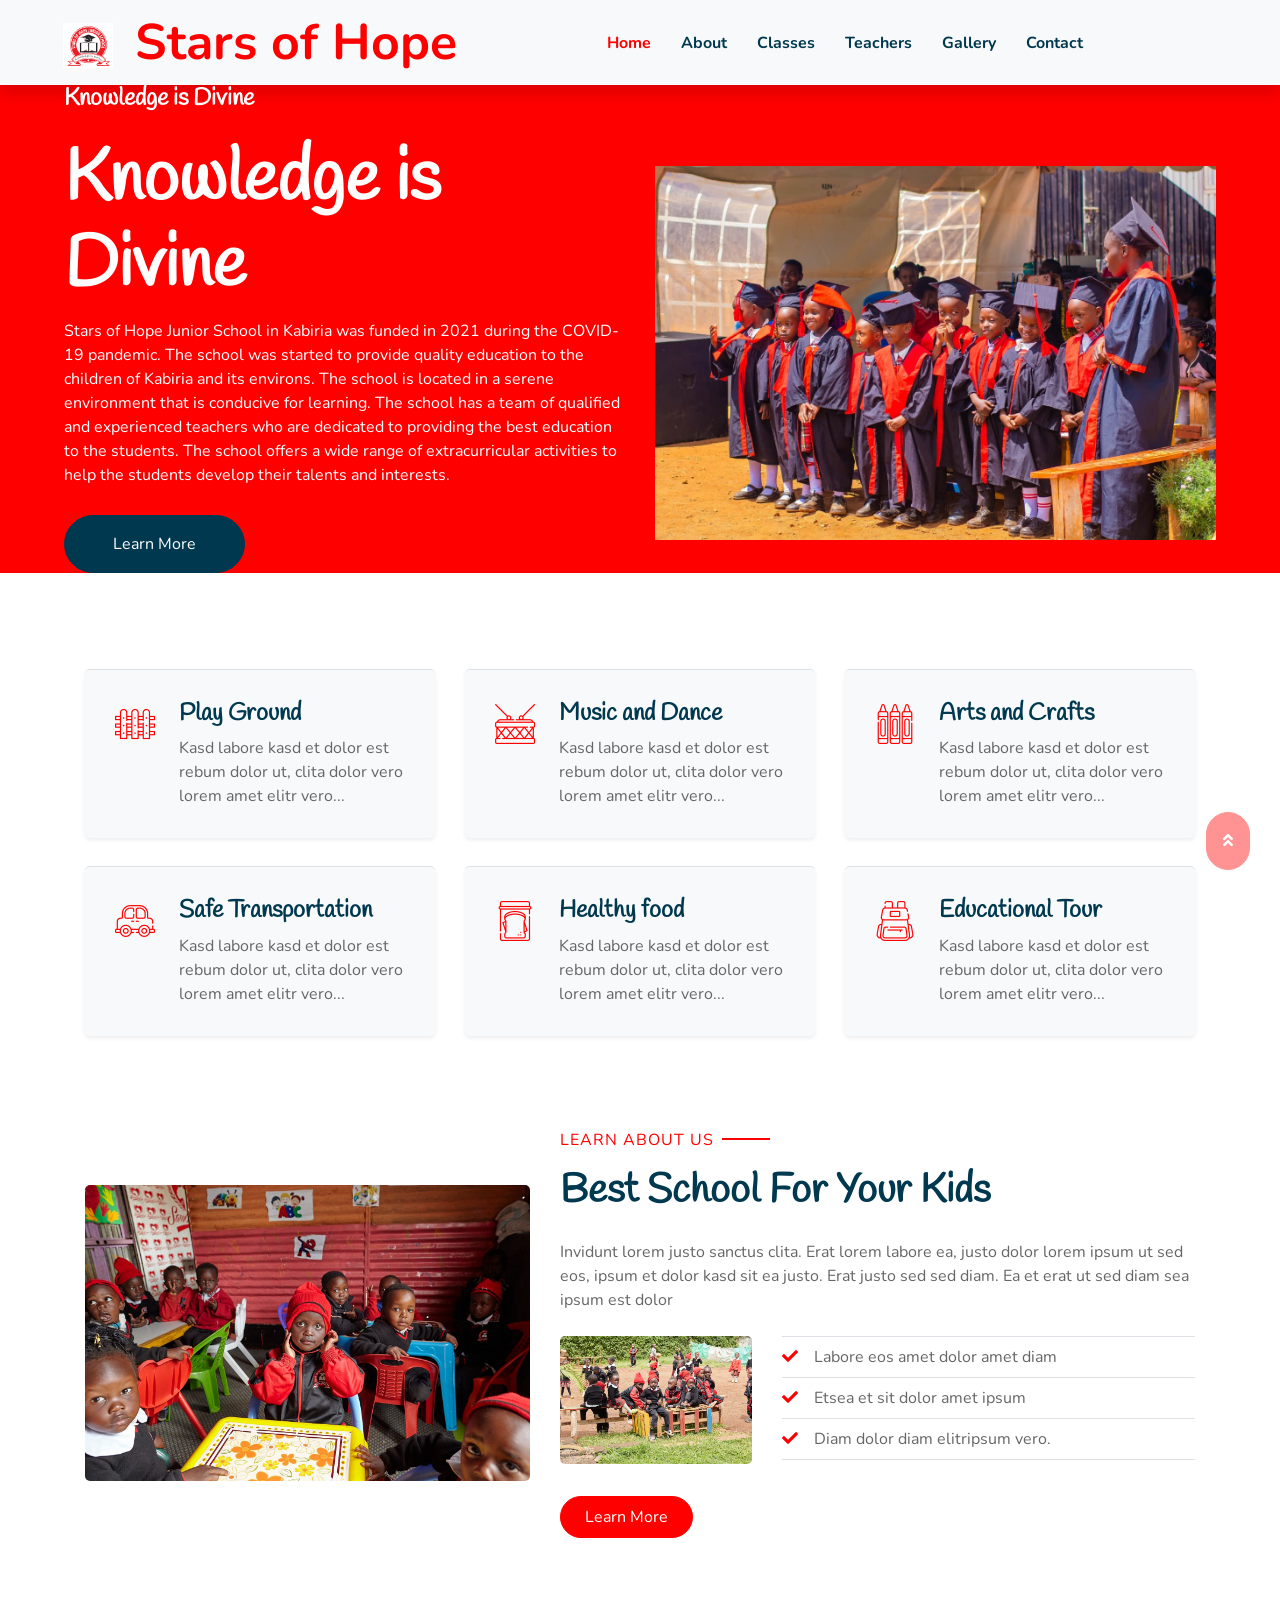
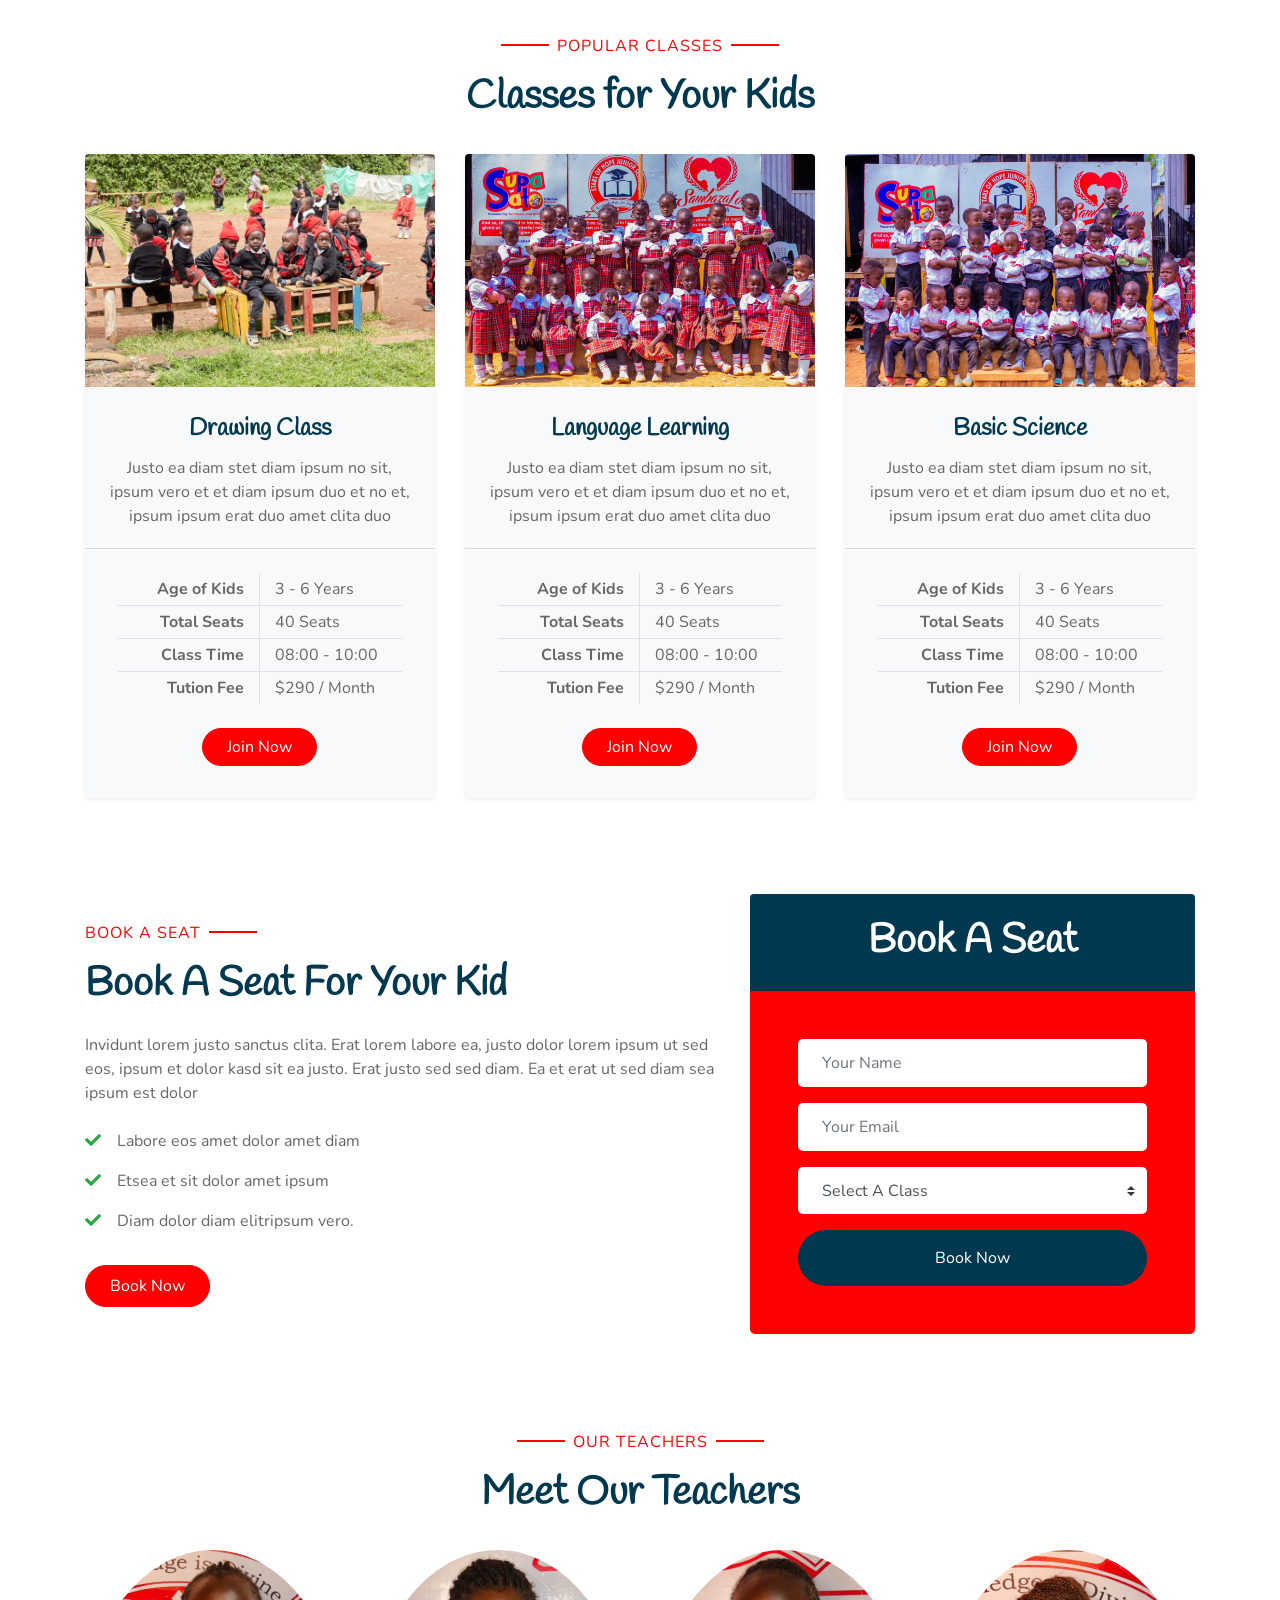
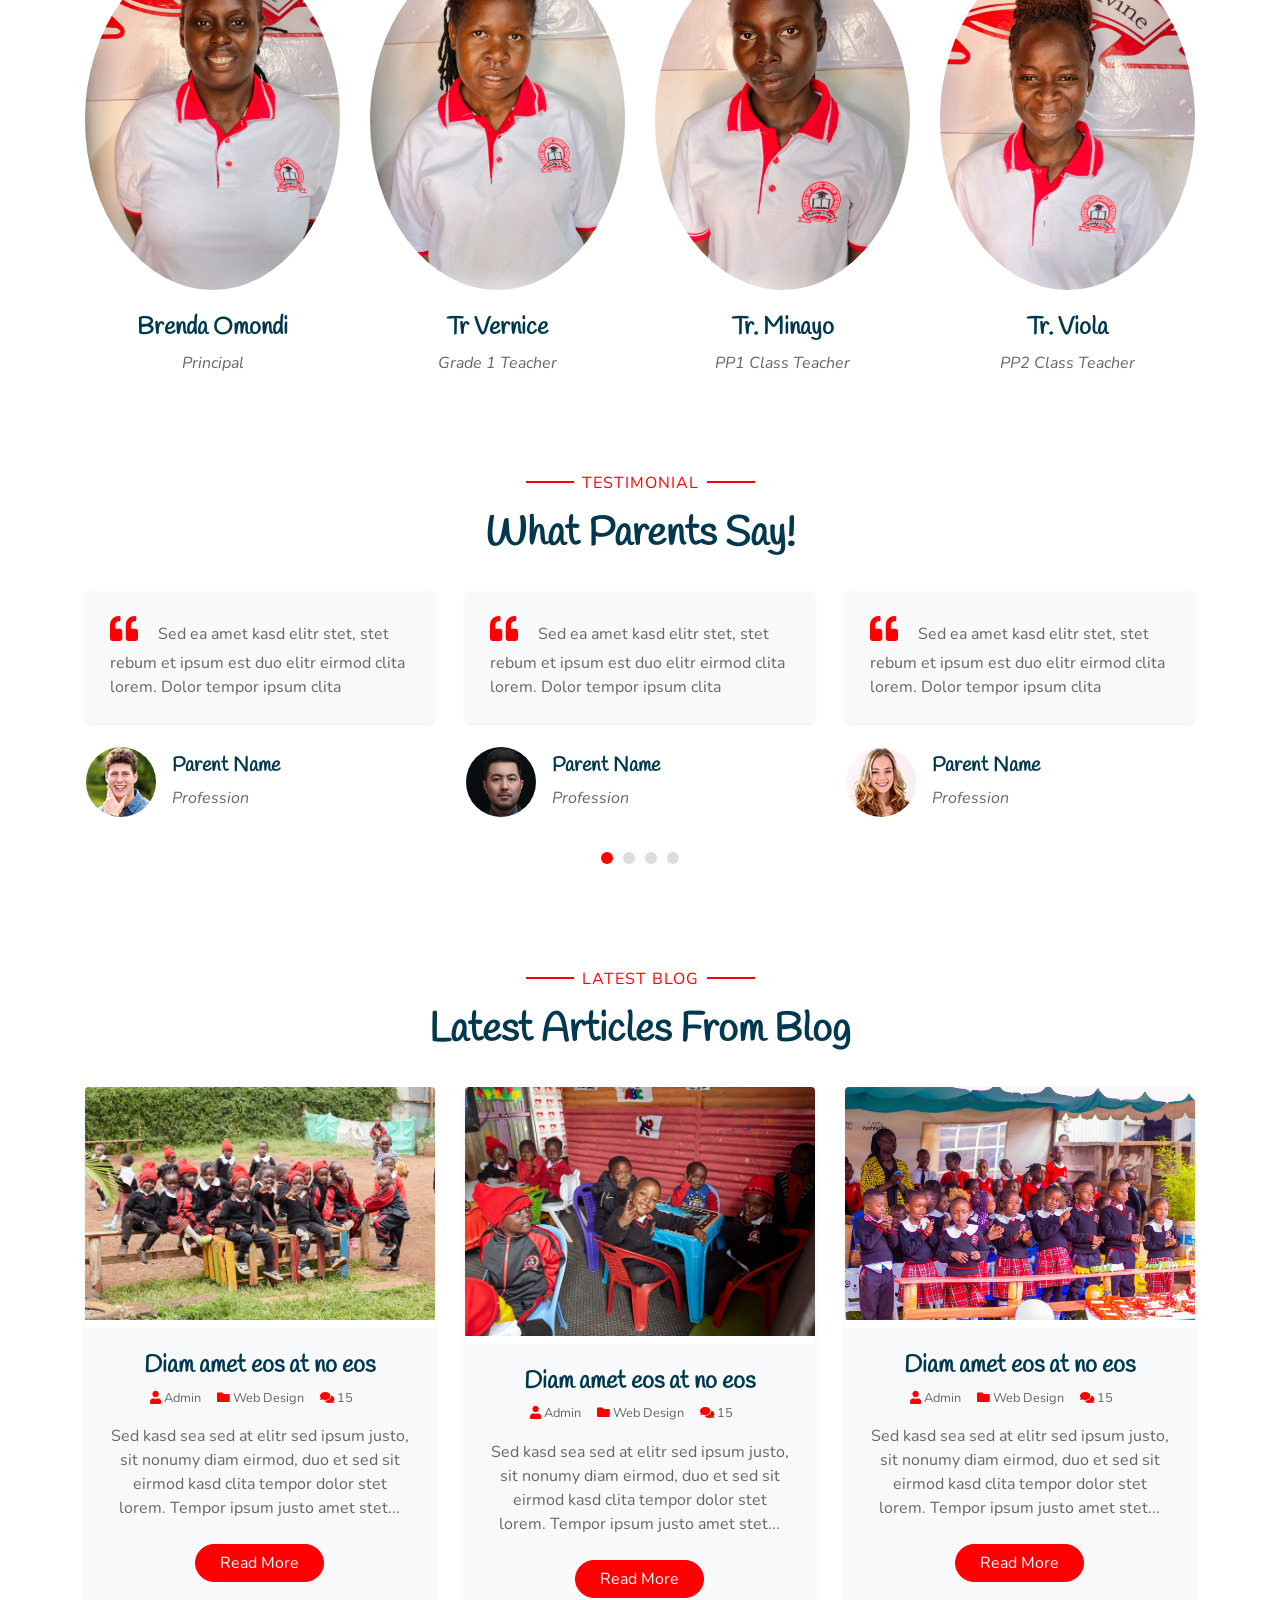
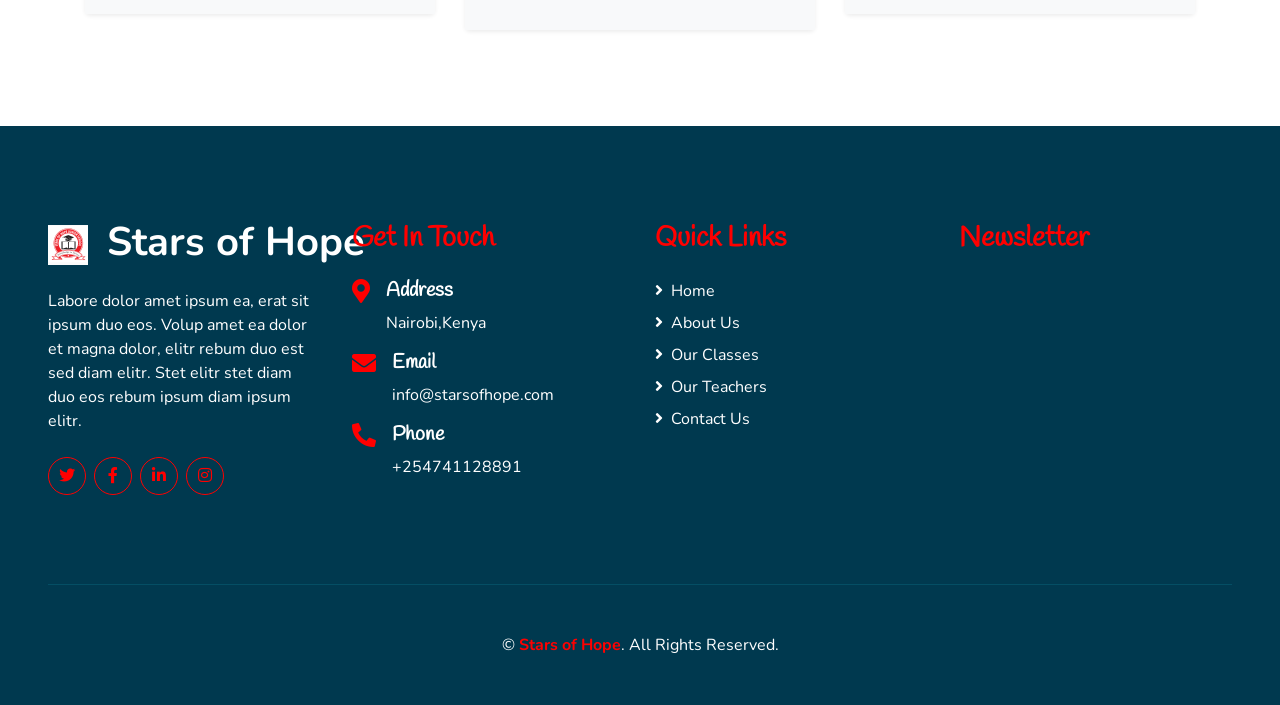
<file: index.html>
<!DOCTYPE html>
<html lang="en">
  <head>
    <meta charset="utf-8" />
    <title>Stars of Hope</title>
    <meta content="width=device-width, initial-scale=1.0" name="viewport" />
    <meta content="Free HTML Templates" name="keywords" />
    <meta content="Free HTML Templates" name="description" />

    <!-- Favicon -->
    <link href="img/logo.jpg" rel="icon" />

    <!-- Google Web Fonts -->
    <link rel="preconnect" href="https://fonts.gstatic.com" />
    <link
      href="https://fonts.googleapis.com/css2?family=Handlee&family=Nunito&display=swap"
      rel="stylesheet"
    />

    <!-- Font Awesome -->
    <link
      href="https://cdnjs.cloudflare.com/ajax/libs/font-awesome/5.10.0/css/all.min.css"
      rel="stylesheet"
    />

    <!-- Flaticon Font -->
    <link href="lib/flaticon/font/flaticon.css" rel="stylesheet" />

    <!-- Libraries Stylesheet -->
    <link href="lib/owlcarousel/assets/owl.carousel.min.css" rel="stylesheet" />
    <link href="lib/lightbox/css/lightbox.min.css" rel="stylesheet" />

    <!-- Customized Bootstrap Stylesheet -->
    <link href="css/style.css" rel="stylesheet" />
  </head>

  <body>
    <!-- Navbar Start -->
    <div class="container-fluid bg-light position-relative shadow">
      <nav
        class="navbar navbar-expand-lg bg-light navbar-light py-3 py-lg-0 px-0 px-lg-5"
      >
        <a
          href=""
          class="navbar-brand font-weight-bold text-secondary"
          style="font-size: 50px"
        >
          <img src="img/logo.jpg" alt="Stars of Hope logo" style="height: 50px; width: auto; vertical-align: middle; margin-right: 8px;" />
          <span class="text-primary">Stars of Hope</span>
        </a>
        <button
          type="button"
          class="navbar-toggler"
          data-toggle="collapse"
          data-target="#navbarCollapse"
        >
          <span class="navbar-toggler-icon"></span>
        </button>
        <div
          class="collapse navbar-collapse justify-content-between"
          id="navbarCollapse"
        >
          <div class="navbar-nav font-weight-bold mx-auto py-0">
            <a href="index.html" class="nav-item nav-link active">Home</a>
            <a href="about.html" class="nav-item nav-link">About</a>
            <a href="class.html" class="nav-item nav-link">Classes</a>
            <a href="team.html" class="nav-item nav-link">Teachers</a>
            <a href="gallery.html" class="nav-item nav-link">Gallery</a>
            <!-- <div class="nav-item dropdown">
              <a
                href="#"
                class="nav-link dropdown-toggle"
                data-toggle="dropdown"
                >Pages</a
              >
              <div class="dropdown-menu rounded-0 m-0">
                <a href="blog.html" class="dropdown-item">Blog Grid</a>
                <a href="single.html" class="dropdown-item">Blog Detail</a>
              </div>
            </div> -->
            <a href="contact.html" class="nav-item nav-link">Contact</a>
          </div>
          <!-- <a href="" class="btn btn-primary px-4">Join Class</a> -->
        </div>
      </nav>
    </div>
    <!-- Navbar End -->

    <!-- Header Start -->
    <div class="container-fluid bg-primary px-0 px-md-5 mb-5">
      <div class="row align-items-center px-3">
        <div class="col-lg-6 text-center text-lg-left">
          <h4 class="text-white mb-4 mt-5 mt-lg-0">Knowledge is Divine</h4>
          <h1 class="display-3 font-weight-bold text-white">
Knowledge is Divine          </h1>
          <p class="text-white mb-4">
            Stars of Hope Junior School in Kabiria was funded in 2021 during the COVID-19 pandemic. The school was started to provide quality education to the children of Kabiria and its environs. The school is located in a serene environment that is conducive for learning. The school has a team of qualified and experienced teachers who are dedicated to providing the best education to the students. The school offers a wide range of extracurricular activities to help the students develop their talents and interests.
          </p>
          <a href="about.html" class="btn btn-secondary mt-1 py-3 px-5">Learn More</a>
        </div>
        <div class="col-lg-6 text-center text-lg-right">
          <img class="img-fluid mt-5" src="img/grad.jpeg" alt="" />
        </div>
      </div>
    </div>
    <!-- Header End -->

    <!-- Facilities Start -->
    <div class="container-fluid pt-5">
      <div class="container pb-3">
        <div class="row">
          <div class="col-lg-4 col-md-6 pb-1">
            <div
              class="d-flex bg-light shadow-sm border-top rounded mb-4"
              style="padding: 30px"
            >
              <i
                class="flaticon-050-fence h1 font-weight-normal text-primary mb-3"
              ></i>
              <div class="pl-4">
                <h4>Play Ground</h4>
                <p class="m-0">
                  Kasd labore kasd et dolor est rebum dolor ut, clita dolor vero
                  lorem amet elitr vero...
                </p>
              </div>
            </div>
          </div>
          <div class="col-lg-4 col-md-6 pb-1">
            <div
              class="d-flex bg-light shadow-sm border-top rounded mb-4"
              style="padding: 30px"
            >
              <i
                class="flaticon-022-drum h1 font-weight-normal text-primary mb-3"
              ></i>
              <div class="pl-4">
                <h4>Music and Dance</h4>
                <p class="m-0">
                  Kasd labore kasd et dolor est rebum dolor ut, clita dolor vero
                  lorem amet elitr vero...
                </p>
              </div>
            </div>
          </div>
          <div class="col-lg-4 col-md-6 pb-1">
            <div
              class="d-flex bg-light shadow-sm border-top rounded mb-4"
              style="padding: 30px"
            >
              <i
                class="flaticon-030-crayons h1 font-weight-normal text-primary mb-3"
              ></i>
              <div class="pl-4">
                <h4>Arts and Crafts</h4>
                <p class="m-0">
                  Kasd labore kasd et dolor est rebum dolor ut, clita dolor vero
                  lorem amet elitr vero...
                </p>
              </div>
            </div>
          </div>
          <div class="col-lg-4 col-md-6 pb-1">
            <div
              class="d-flex bg-light shadow-sm border-top rounded mb-4"
              style="padding: 30px"
            >
              <i
                class="flaticon-017-toy-car h1 font-weight-normal text-primary mb-3"
              ></i>
              <div class="pl-4">
                <h4>Safe Transportation</h4>
                <p class="m-0">
                  Kasd labore kasd et dolor est rebum dolor ut, clita dolor vero
                  lorem amet elitr vero...
                </p>
              </div>
            </div>
          </div>
          <div class="col-lg-4 col-md-6 pb-1">
            <div
              class="d-flex bg-light shadow-sm border-top rounded mb-4"
              style="padding: 30px"
            >
              <i
                class="flaticon-025-sandwich h1 font-weight-normal text-primary mb-3"
              ></i>
              <div class="pl-4">
                <h4>Healthy food</h4>
                <p class="m-0">
                  Kasd labore kasd et dolor est rebum dolor ut, clita dolor vero
                  lorem amet elitr vero...
                </p>
              </div>
            </div>
          </div>
          <div class="col-lg-4 col-md-6 pb-1">
            <div
              class="d-flex bg-light shadow-sm border-top rounded mb-4"
              style="padding: 30px"
            >
              <i
                class="flaticon-047-backpack h1 font-weight-normal text-primary mb-3"
              ></i>
              <div class="pl-4">
                <h4>Educational Tour</h4>
                <p class="m-0">
                  Kasd labore kasd et dolor est rebum dolor ut, clita dolor vero
                  lorem amet elitr vero...
                </p>
              </div>
            </div>
          </div>
        </div>
      </div>
    </div>
    <!-- Facilities Start -->

    <!-- About Start -->
    <div class="container-fluid py-5">
      <div class="container">
        <div class="row align-items-center">
          <div class="col-lg-5">
            <img
              class="img-fluid rounded mb-5 mb-lg-0"
              src="img/class.jpeg"
              alt=""
            />
          </div>
          <div class="col-lg-7">
            <p class="section-title pr-5">
              <span class="pr-2">Learn About Us</span>
            </p>
            <h1 class="mb-4">Best School For Your Kids</h1>
            <p>
              Invidunt lorem justo sanctus clita. Erat lorem labore ea, justo
              dolor lorem ipsum ut sed eos, ipsum et dolor kasd sit ea justo.
              Erat justo sed sed diam. Ea et erat ut sed diam sea ipsum est
              dolor
            </p>
            <div class="row pt-2 pb-4">
              <div class="col-6 col-md-4">
                <img class="img-fluid rounded" src="img/play.jpeg" alt="" />
              </div>
              <div class="col-6 col-md-8">
                <ul class="list-inline m-0">
                  <li class="py-2 border-top border-bottom">
                    <i class="fa fa-check text-primary mr-3"></i>Labore eos amet
                    dolor amet diam
                  </li>
                  <li class="py-2 border-bottom">
                    <i class="fa fa-check text-primary mr-3"></i>Etsea et sit
                    dolor amet ipsum
                  </li>
                  <li class="py-2 border-bottom">
                    <i class="fa fa-check text-primary mr-3"></i>Diam dolor diam
                    elitripsum vero.
                  </li>
                </ul>
              </div>
            </div>
            <a href="about.html" class="btn btn-primary mt-2 py-2 px-4">Learn More</a>
          </div>
        </div>
      </div>
    </div>
    <!-- About End -->

    <!-- Class Start -->
    <div class="container-fluid pt-5">
      <div class="container">
        <div class="text-center pb-2">
          <p class="section-title px-5">
            <span class="px-2">Popular Classes</span>
          </p>
          <h1 class="mb-4">Classes for Your Kids</h1>
        </div>
        <div class="row">
          <div class="col-lg-4 mb-5">
            <div class="card border-0 bg-light shadow-sm pb-2">
              <img class="card-img-top mb-2" src="img/play.jpeg" alt="" />
              <div class="card-body text-center">
                <h4 class="card-title">Drawing Class</h4>
                <p class="card-text">
                  Justo ea diam stet diam ipsum no sit, ipsum vero et et diam
                  ipsum duo et no et, ipsum ipsum erat duo amet clita duo
                </p>
              </div>
              <div class="card-footer bg-transparent py-4 px-5">
                <div class="row border-bottom">
                  <div class="col-6 py-1 text-right border-right">
                    <strong>Age of Kids</strong>
                  </div>
                  <div class="col-6 py-1">3 - 6 Years</div>
                </div>
                <div class="row border-bottom">
                  <div class="col-6 py-1 text-right border-right">
                    <strong>Total Seats</strong>
                  </div>
                  <div class="col-6 py-1">40 Seats</div>
                </div>
                <div class="row border-bottom">
                  <div class="col-6 py-1 text-right border-right">
                    <strong>Class Time</strong>
                  </div>
                  <div class="col-6 py-1">08:00 - 10:00</div>
                </div>
                <div class="row">
                  <div class="col-6 py-1 text-right border-right">
                    <strong>Tution Fee</strong>
                  </div>
                  <div class="col-6 py-1">$290 / Month</div>
                </div>
              </div>
              <a href="" class="btn btn-primary px-4 mx-auto mb-4">Join Now</a>
            </div>
          </div>
          <div class="col-lg-4 mb-5">
            <div class="card border-0 bg-light shadow-sm pb-2">
              <img class="card-img-top mb-2" src="img/girls.jpeg" alt="" />
              <div class="card-body text-center">
                <h4 class="card-title">Language Learning</h4>
                <p class="card-text">
                  Justo ea diam stet diam ipsum no sit, ipsum vero et et diam
                  ipsum duo et no et, ipsum ipsum erat duo amet clita duo
                </p>
              </div>
              <div class="card-footer bg-transparent py-4 px-5">
                <div class="row border-bottom">
                  <div class="col-6 py-1 text-right border-right">
                    <strong>Age of Kids</strong>
                  </div>
                  <div class="col-6 py-1">3 - 6 Years</div>
                </div>
                <div class="row border-bottom">
                  <div class="col-6 py-1 text-right border-right">
                    <strong>Total Seats</strong>
                  </div>
                  <div class="col-6 py-1">40 Seats</div>
                </div>
                <div class="row border-bottom">
                  <div class="col-6 py-1 text-right border-right">
                    <strong>Class Time</strong>
                  </div>
                  <div class="col-6 py-1">08:00 - 10:00</div>
                </div>
                <div class="row">
                  <div class="col-6 py-1 text-right border-right">
                    <strong>Tution Fee</strong>
                  </div>
                  <div class="col-6 py-1">$290 / Month</div>
                </div>
              </div>
              <a href="" class="btn btn-primary px-4 mx-auto mb-4">Join Now</a>
            </div>
          </div>
          <div class="col-lg-4 mb-5">
            <div class="card border-0 bg-light shadow-sm pb-2">
              <img class="card-img-top mb-2" src="img/boys.jpeg" alt="" />
              <div class="card-body text-center">
                <h4 class="card-title">Basic Science</h4>
                <p class="card-text">
                  Justo ea diam stet diam ipsum no sit, ipsum vero et et diam
                  ipsum duo et no et, ipsum ipsum erat duo amet clita duo
                </p>
              </div>
              <div class="card-footer bg-transparent py-4 px-5">
                <div class="row border-bottom">
                  <div class="col-6 py-1 text-right border-right">
                    <strong>Age of Kids</strong>
                  </div>
                  <div class="col-6 py-1">3 - 6 Years</div>
                </div>
                <div class="row border-bottom">
                  <div class="col-6 py-1 text-right border-right">
                    <strong>Total Seats</strong>
                  </div>
                  <div class="col-6 py-1">40 Seats</div>
                </div>
                <div class="row border-bottom">
                  <div class="col-6 py-1 text-right border-right">
                    <strong>Class Time</strong>
                  </div>
                  <div class="col-6 py-1">08:00 - 10:00</div>
                </div>
                <div class="row">
                  <div class="col-6 py-1 text-right border-right">
                    <strong>Tution Fee</strong>
                  </div>
                  <div class="col-6 py-1">$290 / Month</div>
                </div>
              </div>
              <a href="" class="btn btn-primary px-4 mx-auto mb-4">Join Now</a>
            </div>
          </div>
        </div>
      </div>
    </div>
    <!-- Class End -->

    <!-- Registration Start -->
    <div class="container-fluid py-5">
      <div class="container">
        <div class="row align-items-center">
          <div class="col-lg-7 mb-5 mb-lg-0">
            <p class="section-title pr-5">
              <span class="pr-2">Book A Seat</span>
            </p>
            <h1 class="mb-4">Book A Seat For Your Kid</h1>
            <p>
              Invidunt lorem justo sanctus clita. Erat lorem labore ea, justo
              dolor lorem ipsum ut sed eos, ipsum et dolor kasd sit ea justo.
              Erat justo sed sed diam. Ea et erat ut sed diam sea ipsum est
              dolor
            </p>
            <ul class="list-inline m-0">
              <li class="py-2">
                <i class="fa fa-check text-success mr-3"></i>Labore eos amet
                dolor amet diam
              </li>
              <li class="py-2">
                <i class="fa fa-check text-success mr-3"></i>Etsea et sit dolor
                amet ipsum
              </li>
              <li class="py-2">
                <i class="fa fa-check text-success mr-3"></i>Diam dolor diam
                elitripsum vero.
              </li>
            </ul>
            <a href="" class="btn btn-primary mt-4 py-2 px-4">Book Now</a>
          </div>
          <div class="col-lg-5">
            <div class="card border-0">
              <div class="card-header bg-secondary text-center p-4">
                <h1 class="text-white m-0">Book A Seat</h1>
              </div>
              <div class="card-body rounded-bottom bg-primary p-5">
                <form>
                  <div class="form-group">
                    <input
                      type="text"
                      class="form-control border-0 p-4"
                      placeholder="Your Name"
                      required="required"
                    />
                  </div>
                  <div class="form-group">
                    <input
                      type="email"
                      class="form-control border-0 p-4"
                      placeholder="Your Email"
                      required="required"
                    />
                  </div>
                  <div class="form-group">
                    <select
                      class="custom-select border-0 px-4"
                      style="height: 47px"
                    >
                      <option selected>Select A Class</option>
                      <option value="1">Playgroup</option>
                      <option value="2">PP1</option>
                      <option value="3">PP2</option>
                      <option value="4">Grade 1</option>
                      <option value="5">Grade 2</option>
                      <option value="6">Grade 3</option>
                    </select>
                  </div>
                  <div>
                    <button
                      class="btn btn-secondary btn-block border-0 py-3"
                      type="submit"
                    >
                      Book Now
                    </button>
                  </div>
                </form>
              </div>
            </div>
          </div>
        </div>
      </div>
    </div>
    <!-- Registration End -->

    <!-- Team Start -->
    <div class="container-fluid pt-5">
      <div class="container">
        <div class="text-center pb-2">
          <p class="section-title px-5">
            <span class="px-2">Our Teachers</span>
          </p>
          <h1 class="mb-4">Meet Our Teachers</h1>
        </div>
        <div class="row">
          <div class="col-md-6 col-lg-3 text-center team mb-5">
            <div
              class="position-relative overflow-hidden mb-4"
              style="border-radius: 100%"
            >
              <img class="img-fluid w-100" src="img/Bree.jpeg" alt="" />
              <div
                class="team-social d-flex align-items-center justify-content-center w-100 h-100 position-absolute"
              >
                <a
                  class="btn btn-outline-light text-center mr-2 px-0"
                  style="width: 38px; height: 38px"
                  href="#"
                  ><i class="fab fa-twitter"></i
                ></a>
                <a
                  class="btn btn-outline-light text-center mr-2 px-0"
                  style="width: 38px; height: 38px"
                  href="#"
                  ><i class="fab fa-facebook-f"></i
                ></a>
                <a
                  class="btn btn-outline-light text-center px-0"
                  style="width: 38px; height: 38px"
                  href="#"
                  ><i class="fab fa-linkedin-in"></i
                ></a>
              </div>
            </div>
            <h4>Brenda Omondi</h4>
            <i>Principal</i>
           
          </div>
          <div class="col-md-6 col-lg-3 text-center team mb-5">
            <div
              class="position-relative overflow-hidden mb-4"
              style="border-radius: 100%"
            >
              <img class="img-fluid w-100" src="img/Vernice.jpeg" alt="" />
              <div
                class="team-social d-flex align-items-center justify-content-center w-100 h-100 position-absolute"
              >
                <a
                  class="btn btn-outline-light text-center mr-2 px-0"
                  style="width: 38px; height: 38px"
                  href="#"
                  ><i class="fab fa-twitter"></i
                ></a>
                <a
                  class="btn btn-outline-light text-center mr-2 px-0"
                  style="width: 38px; height: 38px"
                  href="#"
                  ><i class="fab fa-facebook-f"></i
                ></a>
                <a
                  class="btn btn-outline-light text-center px-0"
                  style="width: 38px; height: 38px"
                  href="#"
                  ><i class="fab fa-linkedin-in"></i
                ></a>
              </div>
            </div>
            <h4>Tr Vernice</h4>
            <i>Grade 1 Teacher</i>
          </div>
          <div class="col-md-6 col-lg-3 text-center team mb-5">
            <div
              class="position-relative overflow-hidden mb-4"
              style="border-radius: 100%"
            >
              <img class="img-fluid w-100" src="img/Minayo.jpeg" alt="" />
              <div
                class="team-social d-flex align-items-center justify-content-center w-100 h-100 position-absolute"
              >
                <a
                  class="btn btn-outline-light text-center mr-2 px-0"
                  style="width: 38px; height: 38px"
                  href="#"
                  ><i class="fab fa-twitter"></i
                ></a>
                <a
                  class="btn btn-outline-light text-center mr-2 px-0"
                  style="width: 38px; height: 38px"
                  href="#"
                  ><i class="fab fa-facebook-f"></i
                ></a>
                <a
                  class="btn btn-outline-light text-center px-0"
                  style="width: 38px; height: 38px"
                  href="#"
                  ><i class="fab fa-linkedin-in"></i
                ></a>
              </div>
            </div>
            <h4>Tr. Minayo</h4>
            <i>PP1 Class Teacher</i>
          </div>
          <div class="col-md-6 col-lg-3 text-center team mb-5">
            <div
              class="position-relative overflow-hidden mb-4"
              style="border-radius: 100%"
            >
              <img class="img-fluid w-100" src="img/Viola.jpeg" alt="" />
              <div
                class="team-social d-flex align-items-center justify-content-center w-100 h-100 position-absolute"
              >
                <a
                  class="btn btn-outline-light text-center mr-2 px-0"
                  style="width: 38px; height: 38px"
                  href="#"
                  ><i class="fab fa-twitter"></i
                ></a>
                <a
                  class="btn btn-outline-light text-center mr-2 px-0"
                  style="width: 38px; height: 38px"
                  href="#"
                  ><i class="fab fa-facebook-f"></i
                ></a>
                <a
                  class="btn btn-outline-light text-center px-0"
                  style="width: 38px; height: 38px"
                  href="#"
                  ><i class="fab fa-linkedin-in"></i
                ></a>
              </div>
            </div>
            <h4>Tr. Viola</h4>
            <i>PP2 Class Teacher</i>
          </div>
        </div>
      </div>
    </div>
    <!-- Team End -->

    <!-- Testimonial Start -->
    <div class="container-fluid py-5">
      <div class="container p-0">
        <div class="text-center pb-2">
          <p class="section-title px-5">
            <span class="px-2">Testimonial</span>
          </p>
          <h1 class="mb-4">What Parents Say!</h1>
        </div>
        <div class="owl-carousel testimonial-carousel">
          <div class="testimonial-item px-3">
            <div class="bg-light shadow-sm rounded mb-4 p-4">
              <h3 class="fas fa-quote-left text-primary mr-3"></h3>
              Sed ea amet kasd elitr stet, stet rebum et ipsum est duo elitr
              eirmod clita lorem. Dolor tempor ipsum clita
            </div>
            <div class="d-flex align-items-center">
              <img
                class="rounded-circle"
                src="img/testimonial-1.jpg"
                style="width: 70px; height: 70px"
                alt="Image"
              />
              <div class="pl-3">
                <h5>Parent Name</h5>
                <i>Profession</i>
              </div>
            </div>
          </div>
          <div class="testimonial-item px-3">
            <div class="bg-light shadow-sm rounded mb-4 p-4">
              <h3 class="fas fa-quote-left text-primary mr-3"></h3>
              Sed ea amet kasd elitr stet, stet rebum et ipsum est duo elitr
              eirmod clita lorem. Dolor tempor ipsum clita
            </div>
            <div class="d-flex align-items-center">
              <img
                class="rounded-circle"
                src="img/testimonial-2.jpg"
                style="width: 70px; height: 70px"
                alt="Image"
              />
              <div class="pl-3">
                <h5>Parent Name</h5>
                <i>Profession</i>
              </div>
            </div>
          </div>
          <div class="testimonial-item px-3">
            <div class="bg-light shadow-sm rounded mb-4 p-4">
              <h3 class="fas fa-quote-left text-primary mr-3"></h3>
              Sed ea amet kasd elitr stet, stet rebum et ipsum est duo elitr
              eirmod clita lorem. Dolor tempor ipsum clita
            </div>
            <div class="d-flex align-items-center">
              <img
                class="rounded-circle"
                src="img/testimonial-3.jpg"
                style="width: 70px; height: 70px"
                alt="Image"
              />
              <div class="pl-3">
                <h5>Parent Name</h5>
                <i>Profession</i>
              </div>
            </div>
          </div>
          <div class="testimonial-item px-3">
            <div class="bg-light shadow-sm rounded mb-4 p-4">
              <h3 class="fas fa-quote-left text-primary mr-3"></h3>
              Sed ea amet kasd elitr stet, stet rebum et ipsum est duo elitr
              eirmod clita lorem. Dolor tempor ipsum clita
            </div>
            <div class="d-flex align-items-center">
              <img
                class="rounded-circle"
                src="img/testimonial-4.jpg"
                style="width: 70px; height: 70px"
                alt="Image"
              />
              <div class="pl-3">
                <h5>Parent Name</h5>
                <i>Profession</i>
              </div>
            </div>
          </div>
        </div>
      </div>
    </div>
    <!-- Testimonial End -->

    <!-- Blog Start -->
    <div class="container-fluid pt-5">
      <div class="container">
        <div class="text-center pb-2">
          <p class="section-title px-5">
            <span class="px-2">Latest Blog</span>
          </p>
          <h1 class="mb-4">Latest Articles From Blog</h1>
        </div>
        <div class="row pb-3">
          <div class="col-lg-4 mb-4">
            <div class="card border-0 shadow-sm mb-2">
              <img class="card-img-top mb-2" src="img/kids.jpeg" alt="" />
              <div class="card-body bg-light text-center p-4">
                <h4 class="">Diam amet eos at no eos</h4>
                <div class="d-flex justify-content-center mb-3">
                  <small class="mr-3"
                    ><i class="fa fa-user text-primary"></i> Admin</small
                  >
                  <small class="mr-3"
                    ><i class="fa fa-folder text-primary"></i> Web Design</small
                  >
                  <small class="mr-3"
                    ><i class="fa fa-comments text-primary"></i> 15</small
                  >
                </div>
                <p>
                  Sed kasd sea sed at elitr sed ipsum justo, sit nonumy diam
                  eirmod, duo et sed sit eirmod kasd clita tempor dolor stet
                  lorem. Tempor ipsum justo amet stet...
                </p>
                <a href="" class="btn btn-primary px-4 mx-auto my-2"
                  >Read More</a
                >
              </div>
            </div>
          </div>
          <div class="col-lg-4 mb-4">
            <div class="card border-0 shadow-sm mb-2">
              <img class="card-img-top mb-2" src="img/kids 2.jpeg" alt="" />
              <div class="card-body bg-light text-center p-4">
                <h4 class="">Diam amet eos at no eos</h4>
                <div class="d-flex justify-content-center mb-3">
                  <small class="mr-3"
                    ><i class="fa fa-user text-primary"></i> Admin</small
                  >
                  <small class="mr-3"
                    ><i class="fa fa-folder text-primary"></i> Web Design</small
                  >
                  <small class="mr-3"
                    ><i class="fa fa-comments text-primary"></i> 15</small
                  >
                </div>
                <p>
                  Sed kasd sea sed at elitr sed ipsum justo, sit nonumy diam
                  eirmod, duo et sed sit eirmod kasd clita tempor dolor stet
                  lorem. Tempor ipsum justo amet stet...
                </p>
                <a href="" class="btn btn-primary px-4 mx-auto my-2"
                  >Read More</a
                >
              </div>
            </div>
          </div>
          <div class="col-lg-4 mb-4">
            <div class="card border-0 shadow-sm mb-2">
              <img class="card-img-top mb-2" src="img/kids 3.jpeg" alt="" />
              <div class="card-body bg-light text-center p-4">
                <h4 class="">Diam amet eos at no eos</h4>
                <div class="d-flex justify-content-center mb-3">
                  <small class="mr-3"
                    ><i class="fa fa-user text-primary"></i> Admin</small
                  >
                  <small class="mr-3"
                    ><i class="fa fa-folder text-primary"></i> Web Design</small
                  >
                  <small class="mr-3"
                    ><i class="fa fa-comments text-primary"></i> 15</small
                  >
                </div>
                <p>
                  Sed kasd sea sed at elitr sed ipsum justo, sit nonumy diam
                  eirmod, duo et sed sit eirmod kasd clita tempor dolor stet
                  lorem. Tempor ipsum justo amet stet...
                </p>
                <a href="" class="btn btn-primary px-4 mx-auto my-2"
                  >Read More</a
                >
              </div>
            </div>
          </div>
        </div>
      </div>
    </div>
    <!-- Blog End -->

    <!-- Footer Start -->
    <div
      class="container-fluid bg-secondary text-white mt-5 py-5 px-sm-3 px-md-5"
    >
      <div class="row pt-5">
        <div class="col-lg-3 col-md-6 mb-5">
          <a
            href=""
            class="navbar-brand font-weight-bold text-primary m-0 mb-4 p-0"
            style="font-size: 40px; line-height: 40px"
          >
            <img src="img/logo.jpg" alt="Stars of Hope logo" style="height: 40px; width: auto; vertical-align: middle; margin-right: 8px;" />
            <span class="text-white">Stars of Hope</span>
          </a>
          <p>
            Labore dolor amet ipsum ea, erat sit ipsum duo eos. Volup amet ea
            dolor et magna dolor, elitr rebum duo est sed diam elitr. Stet elitr
            stet diam duo eos rebum ipsum diam ipsum elitr.
          </p>
          <div class="d-flex justify-content-start mt-4">
            <a
              class="btn btn-outline-primary rounded-circle text-center mr-2 px-0"
              style="width: 38px; height: 38px"
              href="#"
              ><i class="fab fa-twitter"></i
            ></a>
            <a
              class="btn btn-outline-primary rounded-circle text-center mr-2 px-0"
              style="width: 38px; height: 38px"
              href="#"
              ><i class="fab fa-facebook-f"></i
            ></a>
            <a
              class="btn btn-outline-primary rounded-circle text-center mr-2 px-0"
              style="width: 38px; height: 38px"
              href="#"
              ><i class="fab fa-linkedin-in"></i
            ></a>
            <a
              class="btn btn-outline-primary rounded-circle text-center mr-2 px-0"
              style="width: 38px; height: 38px"
              href="#"
              ><i class="fab fa-instagram"></i
            ></a>
          </div>
        </div>
        <div class="col-lg-3 col-md-6 mb-5">
          <h3 class="text-primary mb-4">Get In Touch</h3>
          <div class="d-flex">
            <h4 class="fa fa-map-marker-alt text-primary"></h4>
            <div class="pl-3">
              <h5 class="text-white">Address</h5>
              <p>Nairobi,Kenya</p>
            </div>
          </div>
          <div class="d-flex">
            <h4 class="fa fa-envelope text-primary"></h4>
            <div class="pl-3">
              <h5 class="text-white">Email</h5>
              <p>info@starsofhope.com</p>
            </div>
          </div>
          <div class="d-flex">
            <h4 class="fa fa-phone-alt text-primary"></h4>
            <div class="pl-3">
              <h5 class="text-white">Phone</h5>
              <p>+254741128891</p>
            </div>
          </div>
        </div>
        <div class="col-lg-3 col-md-6 mb-5">
          <h3 class="text-primary mb-4">Quick Links</h3>
          <div class="d-flex flex-column justify-content-start">
            <a class="text-white mb-2" href="#"
              ><i class="fa fa-angle-right mr-2"></i>Home</a
            >
            <a class="text-white mb-2" href="about.html"
              ><i class="fa fa-angle-right mr-2"></i>About Us</a
            >
            <a class="text-white mb-2" href="class.html"
              ><i class="fa fa-angle-right mr-2"></i>Our Classes</a
            >
            <a class="text-white mb-2" href="team.html"
              ><i class="fa fa-angle-right mr-2"></i>Our Teachers</a
            >
            <!-- <a class="text-white mb-2" href="#"
              ><i class="fa fa-angle-right mr-2"></i>Our Blog</a
            > -->
            <a class="text-white" href="contact.html"
              ><i class="fa fa-angle-right mr-2"></i>Contact Us</a
            >
          </div>
        </div>
        <div class="col-lg-3 col-md-6 mb-5">
          <h3 class="text-primary mb-4">Newsletter</h3>
          <iframe
            src="https://www.google.com/maps/embed?pb=!1m18!1m12!1m3!1d3989.3360043064024!2d36.7227827!3d-1.2937575!2m3!1f0!2f0!3f0!3m2!1i1024!2i768!4f13.1!3m3!1m2!1s0x182f1b0027547bf1%3A0xdf48d6b0785bad09!2sSAMBAZA%20LOVE%20AFRICA%20RESOURCE%20CENTER!5e0!3m2!1sen!2sus!4v0000000000000"
            width="100%"
            height="250"
            style="border:0;"
            allowfullscreen=""
            loading="lazy"
            referrerpolicy="no-referrer-when-downgrade"
          ></iframe>
        </div>
      </div>
      <div
        class="container-fluid pt-5"
        style="border-top: 1px solid rgba(23, 162, 184, 0.2) ;"
      >
        <p class="m-0 text-center text-white">
          &copy;
          <a class="text-primary font-weight-bold" href="#">Stars of Hope</a>.
          All Rights Reserved.
        </p>
      </div>
    </div>
    <!-- Footer End -->

    <!-- Back to Top -->
    <a href="#" class="btn btn-primary p-3 back-to-top"
      ><i class="fa fa-angle-double-up"></i
    ></a>

    <!-- JavaScript Libraries -->
    <script src="https://code.jquery.com/jquery-3.4.1.min.js"></script>
    <script src="https://stackpath.bootstrapcdn.com/bootstrap/4.4.1/js/bootstrap.bundle.min.js"></script>
    <script src="lib/easing/easing.min.js"></script>
    <script src="lib/owlcarousel/owl.carousel.min.js"></script>
    <script src="lib/isotope/isotope.pkgd.min.js"></script>
    <script src="lib/lightbox/js/lightbox.min.js"></script>

    <!-- Contact Javascript File -->
    <script src="mail/jqBootstrapValidation.min.js"></script>
    <script src="mail/contact.js"></script>

    <!-- Template Javascript -->
    <script src="js/main.js"></script>
  </body>
</html>
</file>
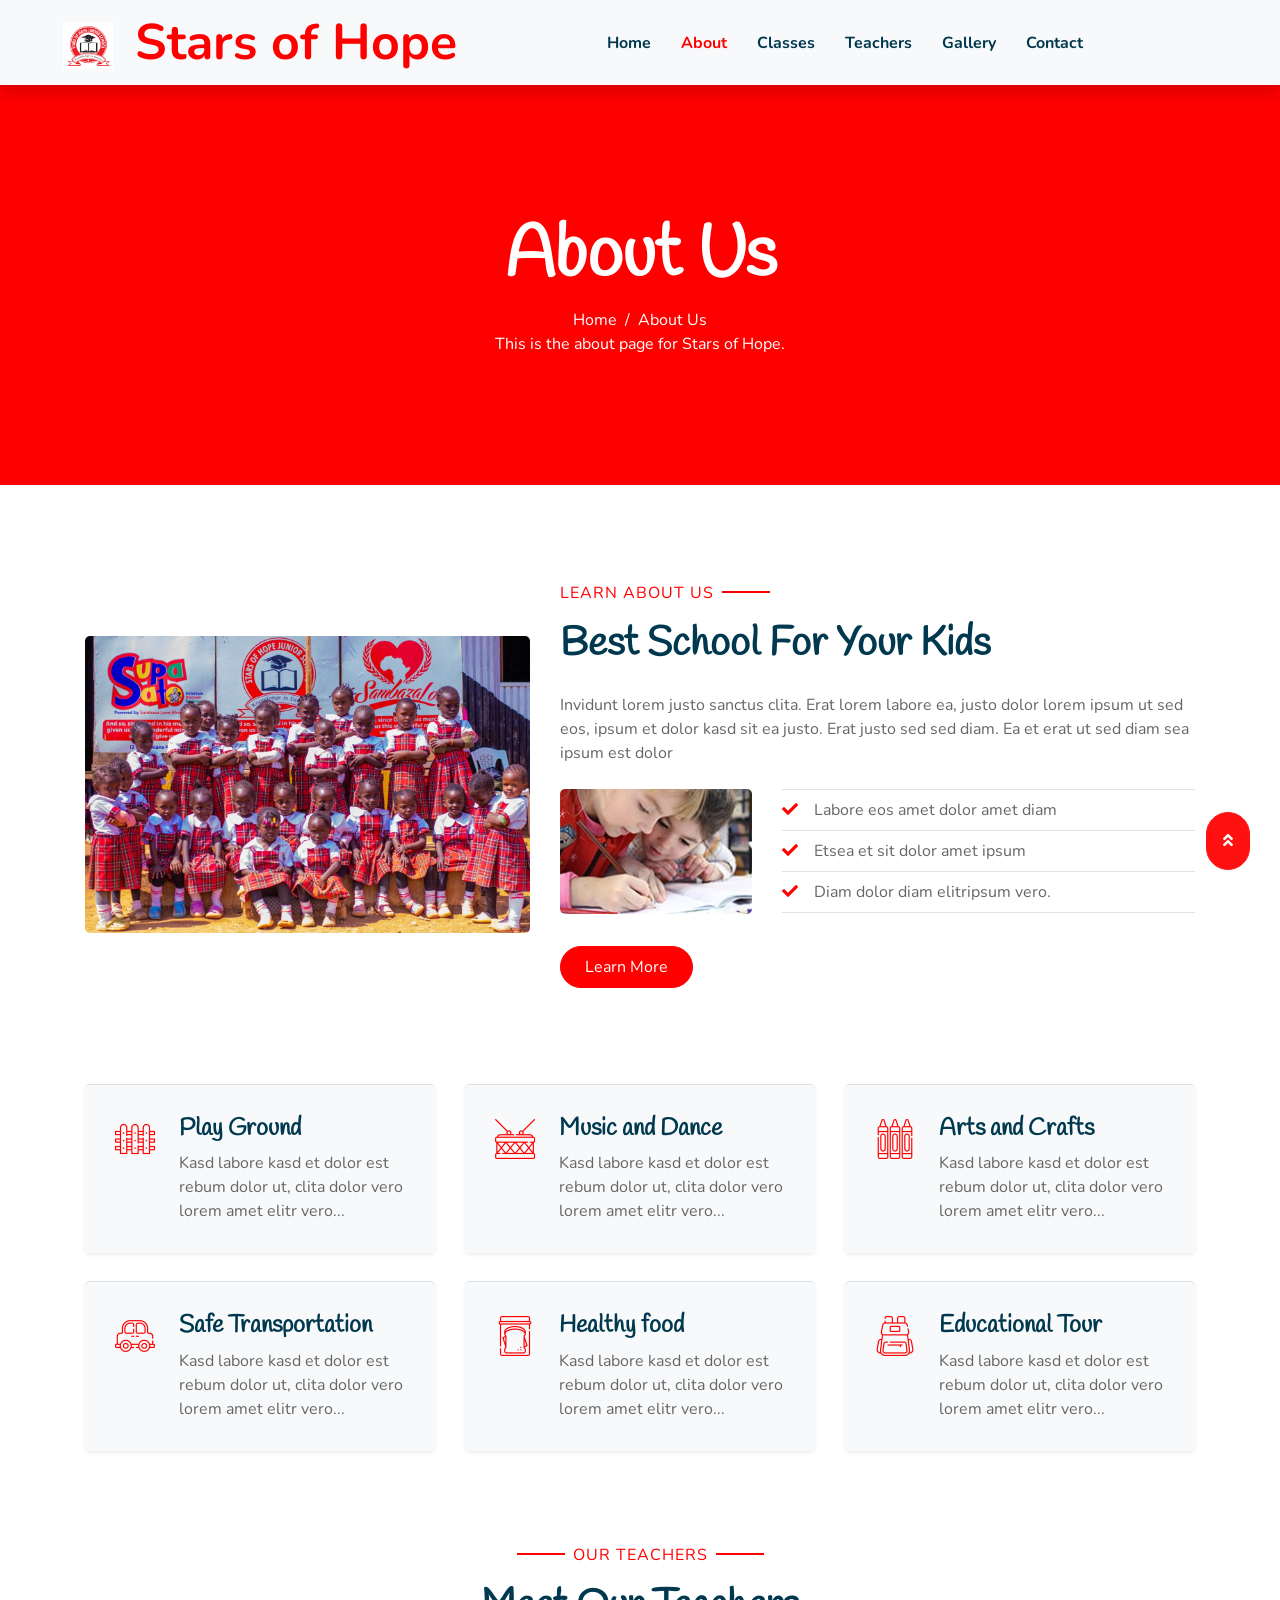
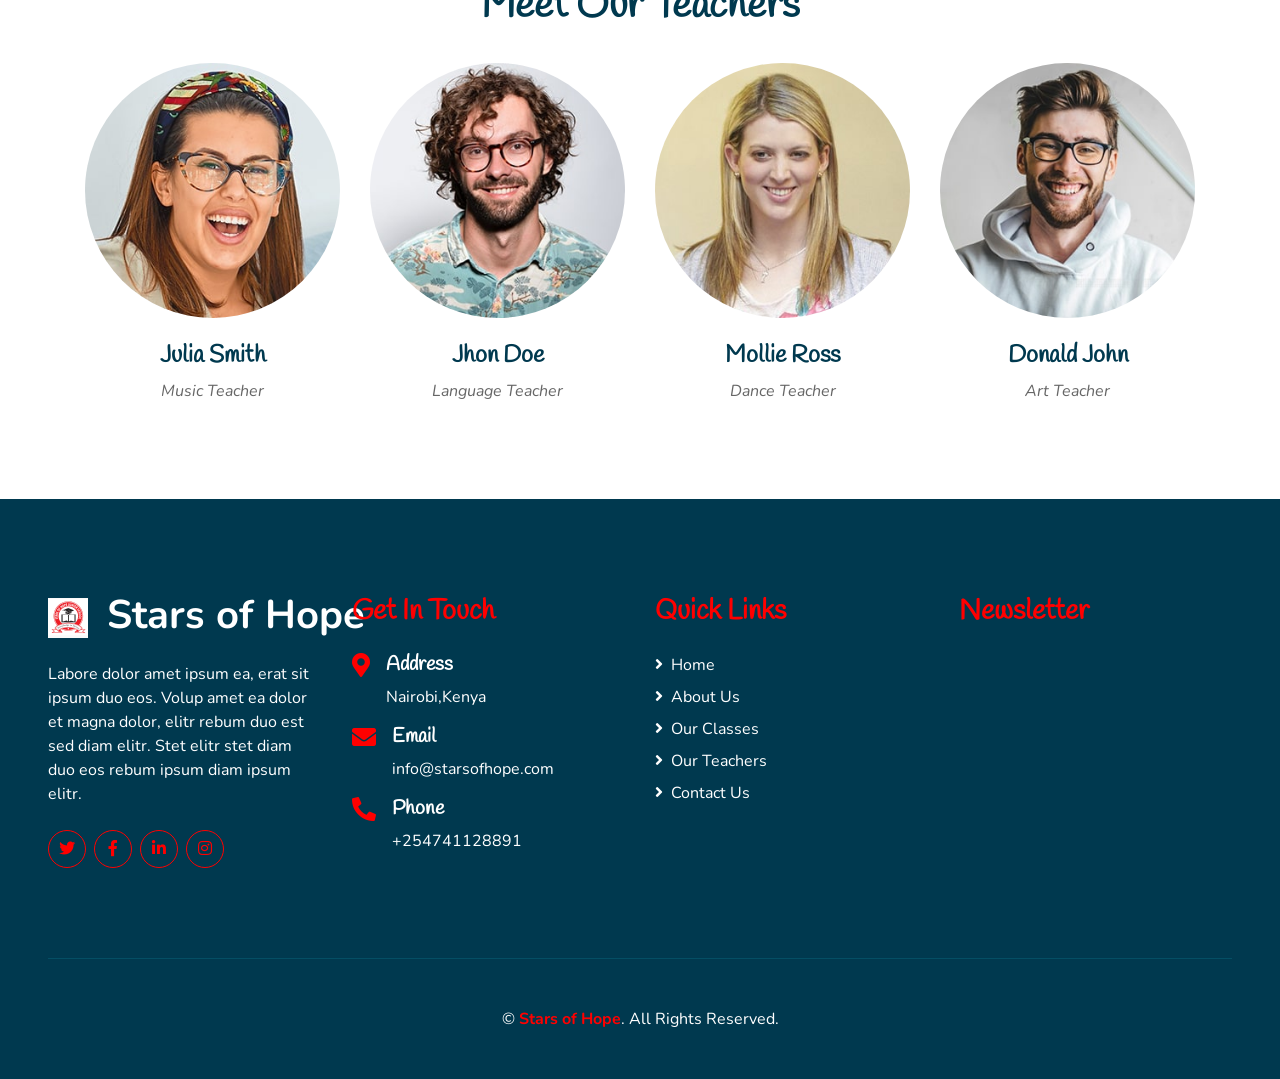
<file: about.html>
<!DOCTYPE html>
<html lang="en">
  <head>
    <meta charset="utf-8" />
    <title>Stars of Hope</title>
    <meta content="width=device-width, initial-scale=1.0" name="viewport" />
    <meta content="Free HTML Templates" name="keywords" />
    <meta content="Free HTML Templates" name="description" />

    <!-- Favicon -->
    <link href="img/logo.jpg" rel="icon" />

    <!-- Google Web Fonts -->
    <link rel="preconnect" href="https://fonts.gstatic.com" />
    <link
      href="https://fonts.googleapis.com/css2?family=Handlee&family=Nunito&display=swap"
      rel="stylesheet"
    />

    <!-- Font Awesome -->
    <link
      href="https://cdnjs.cloudflare.com/ajax/libs/font-awesome/5.10.0/css/all.min.css"
      rel="stylesheet"
    />

    <!-- Flaticon Font -->
    <link href="lib/flaticon/font/flaticon.css" rel="stylesheet" />

    <!-- Libraries Stylesheet -->
    <link href="lib/owlcarousel/assets/owl.carousel.min.css" rel="stylesheet" />
    <link href="lib/lightbox/css/lightbox.min.css" rel="stylesheet" />

    <!-- Customized Bootstrap Stylesheet -->
    <link href="css/style.css" rel="stylesheet" />
  </head>

  <body>
    <!-- Navbar Start -->
    <div class="container-fluid bg-light position-relative shadow">
      <nav
        class="navbar navbar-expand-lg bg-light navbar-light py-3 py-lg-0 px-0 px-lg-5"
      >
        <a
          href=""
          class="navbar-brand font-weight-bold text-secondary"
          style="font-size: 50px"
        >
          <img src="img/logo.jpg" alt="Stars of Hope logo" style="height: 50px; width: auto; vertical-align: middle; margin-right: 8px;" />
          <span class="text-primary">Stars of Hope</span>
        </a>
        <button
          type="button"
          class="navbar-toggler"
          data-toggle="collapse"
          data-target="#navbarCollapse"
        >
          <span class="navbar-toggler-icon"></span>
        </button>
        <div
          class="collapse navbar-collapse justify-content-between"
          id="navbarCollapse"
        >
          <div class="navbar-nav font-weight-bold mx-auto py-0">
            <a href="index.html" class="nav-item nav-link">Home</a>
            <a href="about.html" class="nav-item nav-link active">About</a>
            <a href="class.html" class="nav-item nav-link">Classes</a>
            <a href="team.html" class="nav-item nav-link">Teachers</a>
            <a href="gallery.html" class="nav-item nav-link">Gallery</a>
            <!-- <div class="nav-item dropdown">
              <a
                href="#"
                class="nav-link dropdown-toggle"
                data-toggle="dropdown"
                >Pages</a
              >
              <div class="dropdown-menu rounded-0 m-0">
                <a href="blog.html" class="dropdown-item">Blog Grid</a>
                <a href="single.html" class="dropdown-item">Blog Detail</a>
              </div>
            </div> -->
            <a href="contact.html" class="nav-item nav-link">Contact</a>
          </div>
          <!-- <a href="" class="btn btn-primary px-4">Join Class</a> -->
        </div>
      </nav>
    </div>
    <!-- Navbar End -->

    <!-- Header Start -->
    <div class="container-fluid bg-primary mb-5">
      <div
        class="d-flex flex-column align-items-center justify-content-center"
        style="min-height: 400px"
      >
        <h3 class="display-3 font-weight-bold text-white">About Us</h3>
        <div class="d-inline-flex text-white">
          <p class="m-0"><a class="text-white" href="index.html">Home</a></p>
          <p class="m-0 px-2">/</p>
          <p class="m-0">About Us</p>
        </div>
        <p class="text-white m-0">This is the about page for Stars of Hope.</p>
      </div>
    </div>
    <!-- Header End -->

    <!-- About Start -->
    <div class="container-fluid py-5">
      <div class="container">
        <div class="row align-items-center">
          <div class="col-lg-5">
            <img
              class="img-fluid rounded mb-5 mb-lg-0"
              src="img/girls.jpeg"
              alt=""
            />
          </div>
          <div class="col-lg-7">
            <p class="section-title pr-5">
              <span class="pr-2">Learn About Us</span>
            </p>
            <h1 class="mb-4">Best School For Your Kids</h1>
            <p>
              Invidunt lorem justo sanctus clita. Erat lorem labore ea, justo
              dolor lorem ipsum ut sed eos, ipsum et dolor kasd sit ea justo.
              Erat justo sed sed diam. Ea et erat ut sed diam sea ipsum est
              dolor
            </p>
            <div class="row pt-2 pb-4">
              <div class="col-6 col-md-4">
                <img class="img-fluid rounded" src="img/about-2.jpg" alt="" />
              </div>
              <div class="col-6 col-md-8">
                <ul class="list-inline m-0">
                  <li class="py-2 border-top border-bottom">
                    <i class="fa fa-check text-primary mr-3"></i>Labore eos amet
                    dolor amet diam
                  </li>
                  <li class="py-2 border-bottom">
                    <i class="fa fa-check text-primary mr-3"></i>Etsea et sit
                    dolor amet ipsum
                  </li>
                  <li class="py-2 border-bottom">
                    <i class="fa fa-check text-primary mr-3"></i>Diam dolor diam
                    elitripsum vero.
                  </li>
                </ul>
              </div>
            </div>
            <a href="" class="btn btn-primary mt-2 py-2 px-4">Learn More</a>
          </div>
        </div>
      </div>
    </div>
    <!-- About End -->

    <!-- Facilities Start -->
    <div class="container-fluid pt-5">
      <div class="container pb-3">
        <div class="row">
          <div class="col-lg-4 col-md-6 pb-1">
            <div
              class="d-flex bg-light shadow-sm border-top rounded mb-4"
              style="padding: 30px"
            >
              <i
                class="flaticon-050-fence h1 font-weight-normal text-primary mb-3"
              ></i>
              <div class="pl-4">
                <h4>Play Ground</h4>
                <p class="m-0">
                  Kasd labore kasd et dolor est rebum dolor ut, clita dolor vero
                  lorem amet elitr vero...
                </p>
              </div>
            </div>
          </div>
          <div class="col-lg-4 col-md-6 pb-1">
            <div
              class="d-flex bg-light shadow-sm border-top rounded mb-4"
              style="padding: 30px"
            >
              <i
                class="flaticon-022-drum h1 font-weight-normal text-primary mb-3"
              ></i>
              <div class="pl-4">
                <h4>Music and Dance</h4>
                <p class="m-0">
                  Kasd labore kasd et dolor est rebum dolor ut, clita dolor vero
                  lorem amet elitr vero...
                </p>
              </div>
            </div>
          </div>
          <div class="col-lg-4 col-md-6 pb-1">
            <div
              class="d-flex bg-light shadow-sm border-top rounded mb-4"
              style="padding: 30px"
            >
              <i
                class="flaticon-030-crayons h1 font-weight-normal text-primary mb-3"
              ></i>
              <div class="pl-4">
                <h4>Arts and Crafts</h4>
                <p class="m-0">
                  Kasd labore kasd et dolor est rebum dolor ut, clita dolor vero
                  lorem amet elitr vero...
                </p>
              </div>
            </div>
          </div>
          <div class="col-lg-4 col-md-6 pb-1">
            <div
              class="d-flex bg-light shadow-sm border-top rounded mb-4"
              style="padding: 30px"
            >
              <i
                class="flaticon-017-toy-car h1 font-weight-normal text-primary mb-3"
              ></i>
              <div class="pl-4">
                <h4>Safe Transportation</h4>
                <p class="m-0">
                  Kasd labore kasd et dolor est rebum dolor ut, clita dolor vero
                  lorem amet elitr vero...
                </p>
              </div>
            </div>
          </div>
          <div class="col-lg-4 col-md-6 pb-1">
            <div
              class="d-flex bg-light shadow-sm border-top rounded mb-4"
              style="padding: 30px"
            >
              <i
                class="flaticon-025-sandwich h1 font-weight-normal text-primary mb-3"
              ></i>
              <div class="pl-4">
                <h4>Healthy food</h4>
                <p class="m-0">
                  Kasd labore kasd et dolor est rebum dolor ut, clita dolor vero
                  lorem amet elitr vero...
                </p>
              </div>
            </div>
          </div>
          <div class="col-lg-4 col-md-6 pb-1">
            <div
              class="d-flex bg-light shadow-sm border-top rounded mb-4"
              style="padding: 30px"
            >
              <i
                class="flaticon-047-backpack h1 font-weight-normal text-primary mb-3"
              ></i>
              <div class="pl-4">
                <h4>Educational Tour</h4>
                <p class="m-0">
                  Kasd labore kasd et dolor est rebum dolor ut, clita dolor vero
                  lorem amet elitr vero...
                </p>
              </div>
            </div>
          </div>
        </div>
      </div>
    </div>
    <!-- Facilities Start -->

    <!-- Team Start -->
    <div class="container-fluid pt-5">
      <div class="container">
        <div class="text-center pb-2">
          <p class="section-title px-5">
            <span class="px-2">Our Teachers</span>
          </p>
          <h1 class="mb-4">Meet Our Teachers</h1>
        </div>
        <div class="row">
          <div class="col-md-6 col-lg-3 text-center team mb-5">
            <div
              class="position-relative overflow-hidden mb-4"
              style="border-radius: 100%"
            >
              <img class="img-fluid w-100" src="img/team-1.jpg" alt="" />
              <div
                class="team-social d-flex align-items-center justify-content-center w-100 h-100 position-absolute"
              >
                <a
                  class="btn btn-outline-light text-center mr-2 px-0"
                  style="width: 38px; height: 38px"
                  href="#"
                  ><i class="fab fa-twitter"></i
                ></a>
                <a
                  class="btn btn-outline-light text-center mr-2 px-0"
                  style="width: 38px; height: 38px"
                  href="#"
                  ><i class="fab fa-facebook-f"></i
                ></a>
                <a
                  class="btn btn-outline-light text-center px-0"
                  style="width: 38px; height: 38px"
                  href="#"
                  ><i class="fab fa-linkedin-in"></i
                ></a>
              </div>
            </div>
            <h4>Julia Smith</h4>
            <i>Music Teacher</i>
          </div>
          <div class="col-md-6 col-lg-3 text-center team mb-5">
            <div
              class="position-relative overflow-hidden mb-4"
              style="border-radius: 100%"
            >
              <img class="img-fluid w-100" src="img/team-2.jpg" alt="" />
              <div
                class="team-social d-flex align-items-center justify-content-center w-100 h-100 position-absolute"
              >
                <a
                  class="btn btn-outline-light text-center mr-2 px-0"
                  style="width: 38px; height: 38px"
                  href="#"
                  ><i class="fab fa-twitter"></i
                ></a>
                <a
                  class="btn btn-outline-light text-center mr-2 px-0"
                  style="width: 38px; height: 38px"
                  href="#"
                  ><i class="fab fa-facebook-f"></i
                ></a>
                <a
                  class="btn btn-outline-light text-center px-0"
                  style="width: 38px; height: 38px"
                  href="#"
                  ><i class="fab fa-linkedin-in"></i
                ></a>
              </div>
            </div>
            <h4>Jhon Doe</h4>
            <i>Language Teacher</i>
          </div>
          <div class="col-md-6 col-lg-3 text-center team mb-5">
            <div
              class="position-relative overflow-hidden mb-4"
              style="border-radius: 100%"
            >
              <img class="img-fluid w-100" src="img/team-3.jpg" alt="" />
              <div
                class="team-social d-flex align-items-center justify-content-center w-100 h-100 position-absolute"
              >
                <a
                  class="btn btn-outline-light text-center mr-2 px-0"
                  style="width: 38px; height: 38px"
                  href="#"
                  ><i class="fab fa-twitter"></i
                ></a>
                <a
                  class="btn btn-outline-light text-center mr-2 px-0"
                  style="width: 38px; height: 38px"
                  href="#"
                  ><i class="fab fa-facebook-f"></i
                ></a>
                <a
                  class="btn btn-outline-light text-center px-0"
                  style="width: 38px; height: 38px"
                  href="#"
                  ><i class="fab fa-linkedin-in"></i
                ></a>
              </div>
            </div>
            <h4>Mollie Ross</h4>
            <i>Dance Teacher</i>
          </div>
          <div class="col-md-6 col-lg-3 text-center team mb-5">
            <div
              class="position-relative overflow-hidden mb-4"
              style="border-radius: 100%"
            >
              <img class="img-fluid w-100" src="img/team-4.jpg" alt="" />
              <div
                class="team-social d-flex align-items-center justify-content-center w-100 h-100 position-absolute"
              >
                <a
                  class="btn btn-outline-light text-center mr-2 px-0"
                  style="width: 38px; height: 38px"
                  href="#"
                  ><i class="fab fa-twitter"></i
                ></a>
                <a
                  class="btn btn-outline-light text-center mr-2 px-0"
                  style="width: 38px; height: 38px"
                  href="#"
                  ><i class="fab fa-facebook-f"></i
                ></a>
                <a
                  class="btn btn-outline-light text-center px-0"
                  style="width: 38px; height: 38px"
                  href="#"
                  ><i class="fab fa-linkedin-in"></i
                ></a>
              </div>
            </div>
            <h4>Donald John</h4>
            <i>Art Teacher</i>
          </div>
        </div>
      </div>
    </div>
    <!-- Team End -->

    <!-- Footer Start -->
    <div
      class="container-fluid bg-secondary text-white mt-5 py-5 px-sm-3 px-md-5"
    >
      <div class="row pt-5">
        <div class="col-lg-3 col-md-6 mb-5">
          <a
            href=""
            class="navbar-brand font-weight-bold text-primary m-0 mb-4 p-0"
            style="font-size: 40px; line-height: 40px"
          >
            <img src="img/logo.jpg" alt="Stars of Hope logo" style="height: 40px; width: auto; vertical-align: middle; margin-right: 8px;" />
            <span class="text-white">Stars of Hope</span>
          </a>
          <p>
            Labore dolor amet ipsum ea, erat sit ipsum duo eos. Volup amet ea
            dolor et magna dolor, elitr rebum duo est sed diam elitr. Stet elitr
            stet diam duo eos rebum ipsum diam ipsum elitr.
          </p>
          <div class="d-flex justify-content-start mt-4">
            <a
              class="btn btn-outline-primary rounded-circle text-center mr-2 px-0"
              style="width: 38px; height: 38px"
              href="#"
              ><i class="fab fa-twitter"></i
            ></a>
            <a
              class="btn btn-outline-primary rounded-circle text-center mr-2 px-0"
              style="width: 38px; height: 38px"
              href="#"
              ><i class="fab fa-facebook-f"></i
            ></a>
            <a
              class="btn btn-outline-primary rounded-circle text-center mr-2 px-0"
              style="width: 38px; height: 38px"
              href="#"
              ><i class="fab fa-linkedin-in"></i
            ></a>
            <a
              class="btn btn-outline-primary rounded-circle text-center mr-2 px-0"
              style="width: 38px; height: 38px"
              href="#"
              ><i class="fab fa-instagram"></i
            ></a>
          </div>
        </div>
        <div class="col-lg-3 col-md-6 mb-5">
          <h3 class="text-primary mb-4">Get In Touch</h3>
          <div class="d-flex">
            <h4 class="fa fa-map-marker-alt text-primary"></h4>
            <div class="pl-3">
              <h5 class="text-white">Address</h5>
              <p>Nairobi,Kenya</p>
            </div>
          </div>
          <div class="d-flex">
            <h4 class="fa fa-envelope text-primary"></h4>
            <div class="pl-3">
              <h5 class="text-white">Email</h5>
              <p>info@starsofhope.com</p>
            </div>
          </div>
          <div class="d-flex">
            <h4 class="fa fa-phone-alt text-primary"></h4>
            <div class="pl-3">
              <h5 class="text-white">Phone</h5>
              <p>+254741128891</p>
            </div>
          </div>
        </div>
        <div class="col-lg-3 col-md-6 mb-5">
          <h3 class="text-primary mb-4">Quick Links</h3>
          <div class="d-flex flex-column justify-content-start">
            <a class="text-white mb-2" href="#"
              ><i class="fa fa-angle-right mr-2"></i>Home</a
            >
            <a class="text-white mb-2" href="about.html"
              ><i class="fa fa-angle-right mr-2"></i>About Us</a
            >
            <a class="text-white mb-2" href="class.html"
              ><i class="fa fa-angle-right mr-2"></i>Our Classes</a
            >
            <a class="text-white mb-2" href="team.html"
              ><i class="fa fa-angle-right mr-2"></i>Our Teachers</a
            >
            <!-- <a class="text-white mb-2" href="#"
              ><i class="fa fa-angle-right mr-2"></i>Our Blog</a
            > -->
            <a class="text-white" href="contact.html"
              ><i class="fa fa-angle-right mr-2"></i>Contact Us</a
            >
          </div>
        </div>
        <div class="col-lg-3 col-md-6 mb-5">
          <h3 class="text-primary mb-4">Newsletter</h3>
          <iframe
            src="https://www.google.com/maps/embed?pb=!1m18!1m12!1m3!1d3989.3360043064024!2d36.7227827!3d-1.2937575!2m3!1f0!2f0!3f0!3m2!1i1024!2i768!4f13.1!3m3!1m2!1s0x182f1b0027547bf1%3A0xdf48d6b0785bad09!2sSAMBAZA%20LOVE%20AFRICA%20RESOURCE%20CENTER!5e0!3m2!1sen!2sus!4v0000000000000"
            width="100%"
            height="250"
            style="border:0;"
            allowfullscreen=""
            loading="lazy"
            referrerpolicy="no-referrer-when-downgrade"
          ></iframe>
        </div>
      </div>
      <div
        class="container-fluid pt-5"
        style="border-top: 1px solid rgba(23, 162, 184, 0.2) ;"
      >
        <p class="m-0 text-center text-white">
          &copy;
          <a class="text-primary font-weight-bold" href="#">Stars of Hope</a>.
          All Rights Reserved.
        </p>
      </div>
    </div>
    <!-- Footer End -->

    <!-- Back to Top -->
    <a href="#" class="btn btn-primary p-3 back-to-top"
      ><i class="fa fa-angle-double-up"></i
    ></a>

    <!-- JavaScript Libraries -->
    <script src="https://code.jquery.com/jquery-3.4.1.min.js"></script>
    <script src="https://stackpath.bootstrapcdn.com/bootstrap/4.4.1/js/bootstrap.bundle.min.js"></script>
    <script src="lib/easing/easing.min.js"></script>
    <script src="lib/owlcarousel/owl.carousel.min.js"></script>
    <script src="lib/isotope/isotope.pkgd.min.js"></script>
    <script src="lib/lightbox/js/lightbox.min.js"></script>

    <!-- Contact Javascript File -->
    <script src="mail/jqBootstrapValidation.min.js"></script>
    <script src="mail/contact.js"></script>

    <!-- Template Javascript -->
    <script src="js/main.js"></script>
  </body>
</html>
</file>
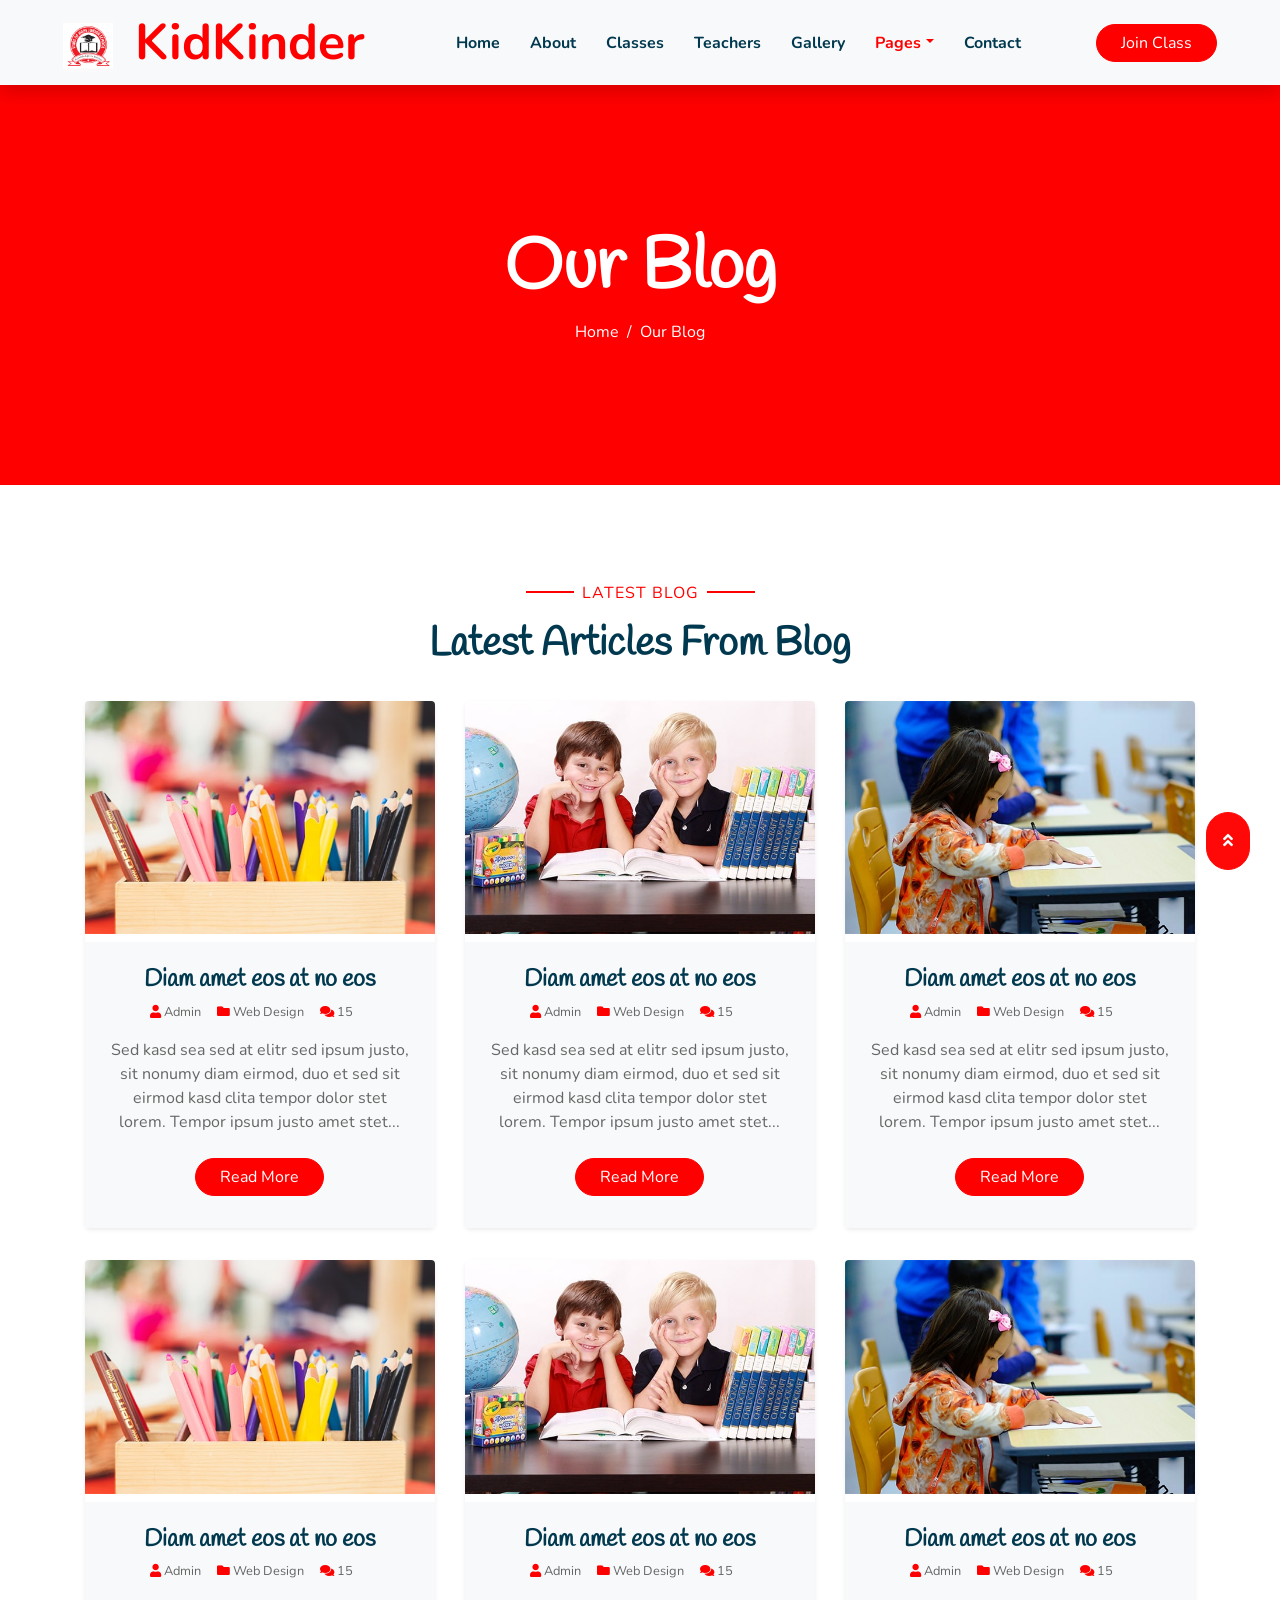
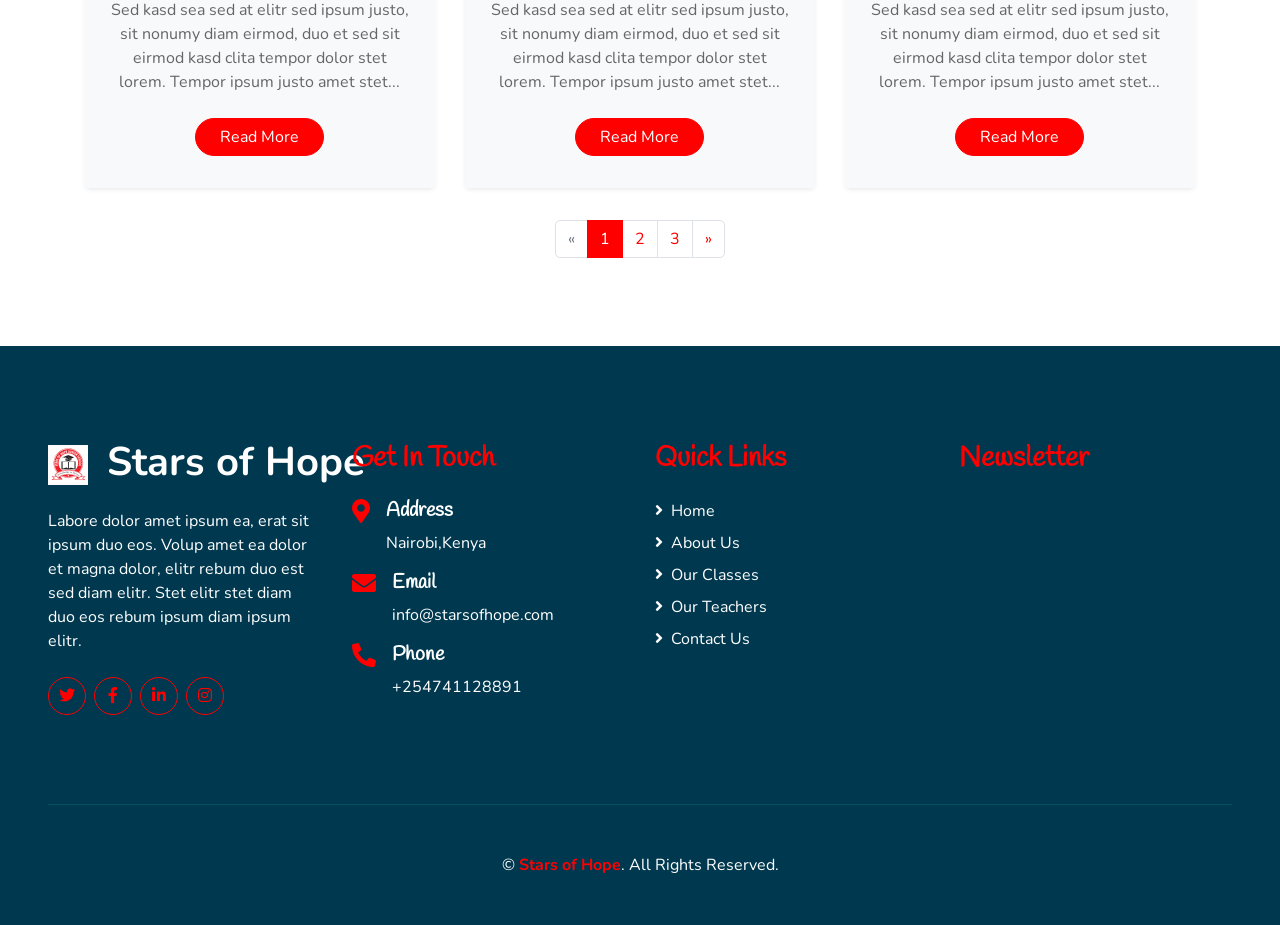
<file: blog.html>
<!DOCTYPE html>
<html lang="en">
  <head>
    <meta charset="utf-8" />
    <title>KidKinder - Kindergarten Website Template</title>
    <meta content="width=device-width, initial-scale=1.0" name="viewport" />
    <meta content="Free HTML Templates" name="keywords" />
    <meta content="Free HTML Templates" name="description" />

    <!-- Favicon -->
    <link href="img/favicon.ico" rel="icon" />

    <!-- Google Web Fonts -->
    <link rel="preconnect" href="https://fonts.gstatic.com" />
    <link
      href="https://fonts.googleapis.com/css2?family=Handlee&family=Nunito&display=swap"
      rel="stylesheet"
    />

    <!-- Font Awesome -->
    <link
      href="https://cdnjs.cloudflare.com/ajax/libs/font-awesome/5.10.0/css/all.min.css"
      rel="stylesheet"
    />

    <!-- Flaticon Font -->
    <link href="lib/flaticon/font/flaticon.css" rel="stylesheet" />

    <!-- Libraries Stylesheet -->
    <link href="lib/owlcarousel/assets/owl.carousel.min.css" rel="stylesheet" />
    <link href="lib/lightbox/css/lightbox.min.css" rel="stylesheet" />

    <!-- Customized Bootstrap Stylesheet -->
    <link href="css/style.css" rel="stylesheet" />
  </head>

  <body>
    <!-- Navbar Start -->
    <div class="container-fluid bg-light position-relative shadow">
      <nav
        class="navbar navbar-expand-lg bg-light navbar-light py-3 py-lg-0 px-0 px-lg-5"
      >
        <a
          href=""
          class="navbar-brand font-weight-bold text-secondary"
          style="font-size: 50px"
        >
          <img src="img/logo.jpg" alt="KidKinder logo" style="height: 50px; width: auto; vertical-align: middle; margin-right: 8px;" />
          <span class="text-primary">KidKinder</span>
        </a>
        <button
          type="button"
          class="navbar-toggler"
          data-toggle="collapse"
          data-target="#navbarCollapse"
        >
          <span class="navbar-toggler-icon"></span>
        </button>
        <div
          class="collapse navbar-collapse justify-content-between"
          id="navbarCollapse"
        >
          <div class="navbar-nav font-weight-bold mx-auto py-0">
            <a href="index.html" class="nav-item nav-link">Home</a>
            <a href="about.html" class="nav-item nav-link">About</a>
            <a href="class.html" class="nav-item nav-link">Classes</a>
            <a href="team.html" class="nav-item nav-link">Teachers</a>
            <a href="gallery.html" class="nav-item nav-link">Gallery</a>
            <div class="nav-item dropdown">
              <a
                href="#"
                class="nav-link dropdown-toggle active"
                data-toggle="dropdown"
                >Pages</a
              >
              <div class="dropdown-menu rounded-0 m-0">
                <a href="blog.html" class="dropdown-item">Blog Grid</a>
                <a href="single.html" class="dropdown-item">Blog Detail</a>
              </div>
            </div>
            <a href="contact.html" class="nav-item nav-link">Contact</a>
          </div>
          <a href="" class="btn btn-primary px-4">Join Class</a>
        </div>
      </nav>
    </div>
    <!-- Navbar End -->

    <!-- Header Start -->
    <div class="container-fluid bg-primary mb-5">
      <div
        class="d-flex flex-column align-items-center justify-content-center"
        style="min-height: 400px"
      >
        <h3 class="display-3 font-weight-bold text-white">Our Blog</h3>
        <div class="d-inline-flex text-white">
          <p class="m-0"><a class="text-white" href="">Home</a></p>
          <p class="m-0 px-2">/</p>
          <p class="m-0">Our Blog</p>
        </div>
      </div>
    </div>
    <!-- Header End -->

    <!-- Blog Start -->
    <div class="container-fluid pt-5">
      <div class="container">
        <div class="text-center pb-2">
          <p class="section-title px-5">
            <span class="px-2">Latest Blog</span>
          </p>
          <h1 class="mb-4">Latest Articles From Blog</h1>
        </div>
        <div class="row pb-3">
          <div class="col-lg-4 mb-4">
            <div class="card border-0 shadow-sm mb-2">
              <img class="card-img-top mb-2" src="img/blog-1.jpg" alt="" />
              <div class="card-body bg-light text-center p-4">
                <h4 class="">Diam amet eos at no eos</h4>
                <div class="d-flex justify-content-center mb-3">
                  <small class="mr-3"
                    ><i class="fa fa-user text-primary"></i> Admin</small
                  >
                  <small class="mr-3"
                    ><i class="fa fa-folder text-primary"></i> Web Design</small
                  >
                  <small class="mr-3"
                    ><i class="fa fa-comments text-primary"></i> 15</small
                  >
                </div>
                <p>
                  Sed kasd sea sed at elitr sed ipsum justo, sit nonumy diam
                  eirmod, duo et sed sit eirmod kasd clita tempor dolor stet
                  lorem. Tempor ipsum justo amet stet...
                </p>
                <a href="" class="btn btn-primary px-4 mx-auto my-2"
                  >Read More</a
                >
              </div>
            </div>
          </div>
          <div class="col-lg-4 mb-4">
            <div class="card border-0 shadow-sm mb-2">
              <img class="card-img-top mb-2" src="img/blog-2.jpg" alt="" />
              <div class="card-body bg-light text-center p-4">
                <h4 class="">Diam amet eos at no eos</h4>
                <div class="d-flex justify-content-center mb-3">
                  <small class="mr-3"
                    ><i class="fa fa-user text-primary"></i> Admin</small
                  >
                  <small class="mr-3"
                    ><i class="fa fa-folder text-primary"></i> Web Design</small
                  >
                  <small class="mr-3"
                    ><i class="fa fa-comments text-primary"></i> 15</small
                  >
                </div>
                <p>
                  Sed kasd sea sed at elitr sed ipsum justo, sit nonumy diam
                  eirmod, duo et sed sit eirmod kasd clita tempor dolor stet
                  lorem. Tempor ipsum justo amet stet...
                </p>
                <a href="" class="btn btn-primary px-4 mx-auto my-2"
                  >Read More</a
                >
              </div>
            </div>
          </div>
          <div class="col-lg-4 mb-4">
            <div class="card border-0 shadow-sm mb-2">
              <img class="card-img-top mb-2" src="img/blog-3.jpg" alt="" />
              <div class="card-body bg-light text-center p-4">
                <h4 class="">Diam amet eos at no eos</h4>
                <div class="d-flex justify-content-center mb-3">
                  <small class="mr-3"
                    ><i class="fa fa-user text-primary"></i> Admin</small
                  >
                  <small class="mr-3"
                    ><i class="fa fa-folder text-primary"></i> Web Design</small
                  >
                  <small class="mr-3"
                    ><i class="fa fa-comments text-primary"></i> 15</small
                  >
                </div>
                <p>
                  Sed kasd sea sed at elitr sed ipsum justo, sit nonumy diam
                  eirmod, duo et sed sit eirmod kasd clita tempor dolor stet
                  lorem. Tempor ipsum justo amet stet...
                </p>
                <a href="" class="btn btn-primary px-4 mx-auto my-2"
                  >Read More</a
                >
              </div>
            </div>
          </div>
          <div class="col-lg-4 mb-4">
            <div class="card border-0 shadow-sm mb-2">
              <img class="card-img-top mb-2" src="img/blog-1.jpg" alt="" />
              <div class="card-body bg-light text-center p-4">
                <h4 class="">Diam amet eos at no eos</h4>
                <div class="d-flex justify-content-center mb-3">
                  <small class="mr-3"
                    ><i class="fa fa-user text-primary"></i> Admin</small
                  >
                  <small class="mr-3"
                    ><i class="fa fa-folder text-primary"></i> Web Design</small
                  >
                  <small class="mr-3"
                    ><i class="fa fa-comments text-primary"></i> 15</small
                  >
                </div>
                <p>
                  Sed kasd sea sed at elitr sed ipsum justo, sit nonumy diam
                  eirmod, duo et sed sit eirmod kasd clita tempor dolor stet
                  lorem. Tempor ipsum justo amet stet...
                </p>
                <a href="" class="btn btn-primary px-4 mx-auto my-2"
                  >Read More</a
                >
              </div>
            </div>
          </div>
          <div class="col-lg-4 mb-4">
            <div class="card border-0 shadow-sm mb-2">
              <img class="card-img-top mb-2" src="img/blog-2.jpg" alt="" />
              <div class="card-body bg-light text-center p-4">
                <h4 class="">Diam amet eos at no eos</h4>
                <div class="d-flex justify-content-center mb-3">
                  <small class="mr-3"
                    ><i class="fa fa-user text-primary"></i> Admin</small
                  >
                  <small class="mr-3"
                    ><i class="fa fa-folder text-primary"></i> Web Design</small
                  >
                  <small class="mr-3"
                    ><i class="fa fa-comments text-primary"></i> 15</small
                  >
                </div>
                <p>
                  Sed kasd sea sed at elitr sed ipsum justo, sit nonumy diam
                  eirmod, duo et sed sit eirmod kasd clita tempor dolor stet
                  lorem. Tempor ipsum justo amet stet...
                </p>
                <a href="" class="btn btn-primary px-4 mx-auto my-2"
                  >Read More</a
                >
              </div>
            </div>
          </div>
          <div class="col-lg-4 mb-4">
            <div class="card border-0 shadow-sm mb-2">
              <img class="card-img-top mb-2" src="img/blog-3.jpg" alt="" />
              <div class="card-body bg-light text-center p-4">
                <h4 class="">Diam amet eos at no eos</h4>
                <div class="d-flex justify-content-center mb-3">
                  <small class="mr-3"
                    ><i class="fa fa-user text-primary"></i> Admin</small
                  >
                  <small class="mr-3"
                    ><i class="fa fa-folder text-primary"></i> Web Design</small
                  >
                  <small class="mr-3"
                    ><i class="fa fa-comments text-primary"></i> 15</small
                  >
                </div>
                <p>
                  Sed kasd sea sed at elitr sed ipsum justo, sit nonumy diam
                  eirmod, duo et sed sit eirmod kasd clita tempor dolor stet
                  lorem. Tempor ipsum justo amet stet...
                </p>
                <a href="" class="btn btn-primary px-4 mx-auto my-2"
                  >Read More</a
                >
              </div>
            </div>
          </div>
          <div class="col-md-12 mb-4">
            <nav aria-label="Page navigation">
              <ul class="pagination justify-content-center mb-0">
                <li class="page-item disabled">
                  <a class="page-link" href="#" aria-label="Previous">
                    <span aria-hidden="true">&laquo;</span>
                    <span class="sr-only">Previous</span>
                  </a>
                </li>
                <li class="page-item active">
                  <a class="page-link" href="#">1</a>
                </li>
                <li class="page-item"><a class="page-link" href="#">2</a></li>
                <li class="page-item"><a class="page-link" href="#">3</a></li>
                <li class="page-item">
                  <a class="page-link" href="#" aria-label="Next">
                    <span aria-hidden="true">&raquo;</span>
                    <span class="sr-only">Next</span>
                  </a>
                </li>
              </ul>
            </nav>
          </div>
        </div>
      </div>
    </div>
    <!-- Blog End -->

    <!-- Footer Start -->
   <div
      class="container-fluid bg-secondary text-white mt-5 py-5 px-sm-3 px-md-5"
    >
      <div class="row pt-5">
        <div class="col-lg-3 col-md-6 mb-5">
          <a
            href=""
            class="navbar-brand font-weight-bold text-primary m-0 mb-4 p-0"
            style="font-size: 40px; line-height: 40px"
          >
            <img src="img/logo.jpg" alt="Stars of Hope logo" style="height: 40px; width: auto; vertical-align: middle; margin-right: 8px;" />
            <span class="text-white">Stars of Hope</span>
          </a>
          <p>
            Labore dolor amet ipsum ea, erat sit ipsum duo eos. Volup amet ea
            dolor et magna dolor, elitr rebum duo est sed diam elitr. Stet elitr
            stet diam duo eos rebum ipsum diam ipsum elitr.
          </p>
          <div class="d-flex justify-content-start mt-4">
            <a
              class="btn btn-outline-primary rounded-circle text-center mr-2 px-0"
              style="width: 38px; height: 38px"
              href="#"
              ><i class="fab fa-twitter"></i
            ></a>
            <a
              class="btn btn-outline-primary rounded-circle text-center mr-2 px-0"
              style="width: 38px; height: 38px"
              href="#"
              ><i class="fab fa-facebook-f"></i
            ></a>
            <a
              class="btn btn-outline-primary rounded-circle text-center mr-2 px-0"
              style="width: 38px; height: 38px"
              href="#"
              ><i class="fab fa-linkedin-in"></i
            ></a>
            <a
              class="btn btn-outline-primary rounded-circle text-center mr-2 px-0"
              style="width: 38px; height: 38px"
              href="#"
              ><i class="fab fa-instagram"></i
            ></a>
          </div>
        </div>
        <div class="col-lg-3 col-md-6 mb-5">
          <h3 class="text-primary mb-4">Get In Touch</h3>
          <div class="d-flex">
            <h4 class="fa fa-map-marker-alt text-primary"></h4>
            <div class="pl-3">
              <h5 class="text-white">Address</h5>
              <p>Nairobi,Kenya</p>
            </div>
          </div>
          <div class="d-flex">
            <h4 class="fa fa-envelope text-primary"></h4>
            <div class="pl-3">
              <h5 class="text-white">Email</h5>
              <p>info@starsofhope.com</p>
            </div>
          </div>
          <div class="d-flex">
            <h4 class="fa fa-phone-alt text-primary"></h4>
            <div class="pl-3">
              <h5 class="text-white">Phone</h5>
              <p>+254741128891</p>
            </div>
          </div>
        </div>
        <div class="col-lg-3 col-md-6 mb-5">
          <h3 class="text-primary mb-4">Quick Links</h3>
          <div class="d-flex flex-column justify-content-start">
            <a class="text-white mb-2" href="#"
              ><i class="fa fa-angle-right mr-2"></i>Home</a
            >
            <a class="text-white mb-2" href="about.html"
              ><i class="fa fa-angle-right mr-2"></i>About Us</a
            >
            <a class="text-white mb-2" href="class.html"
              ><i class="fa fa-angle-right mr-2"></i>Our Classes</a
            >
            <a class="text-white mb-2" href="team.html"
              ><i class="fa fa-angle-right mr-2"></i>Our Teachers</a
            >
            <!-- <a class="text-white mb-2" href="#"
              ><i class="fa fa-angle-right mr-2"></i>Our Blog</a
            > -->
            <a class="text-white" href="contact.html"
              ><i class="fa fa-angle-right mr-2"></i>Contact Us</a
            >
          </div>
        </div>
        <div class="col-lg-3 col-md-6 mb-5">
          <h3 class="text-primary mb-4">Newsletter</h3>
          <iframe
            src="https://www.google.com/maps/embed?pb=!1m18!1m12!1m3!1d3989.3360043064024!2d36.7227827!3d-1.2937575!2m3!1f0!2f0!3f0!3m2!1i1024!2i768!4f13.1!3m3!1m2!1s0x182f1b0027547bf1%3A0xdf48d6b0785bad09!2sSAMBAZA%20LOVE%20AFRICA%20RESOURCE%20CENTER!5e0!3m2!1sen!2sus!4v0000000000000"
            width="100%"
            height="250"
            style="border:0;"
            allowfullscreen=""
            loading="lazy"
            referrerpolicy="no-referrer-when-downgrade"
          ></iframe>
        </div>
      </div>
      <div
        class="container-fluid pt-5"
        style="border-top: 1px solid rgba(23, 162, 184, 0.2) ;"
      >
        <p class="m-0 text-center text-white">
          &copy;
          <a class="text-primary font-weight-bold" href="#">Stars of Hope</a>.
          All Rights Reserved.
        </p>
      </div>
    </div>
    <!-- Footer End -->

    <!-- Back to Top -->
    <a href="#" class="btn btn-primary p-3 back-to-top"
      ><i class="fa fa-angle-double-up"></i
    ></a>

    <!-- JavaScript Libraries -->
    <script src="https://code.jquery.com/jquery-3.4.1.min.js"></script>
    <script src="https://stackpath.bootstrapcdn.com/bootstrap/4.4.1/js/bootstrap.bundle.min.js"></script>
    <script src="lib/easing/easing.min.js"></script>
    <script src="lib/owlcarousel/owl.carousel.min.js"></script>
    <script src="lib/isotope/isotope.pkgd.min.js"></script>
    <script src="lib/lightbox/js/lightbox.min.js"></script>

    <!-- Contact Javascript File -->
    <script src="mail/jqBootstrapValidation.min.js"></script>
    <script src="mail/contact.js"></script>

    <!-- Template Javascript -->
    <script src="js/main.js"></script>
  </body>
</html>
</file>
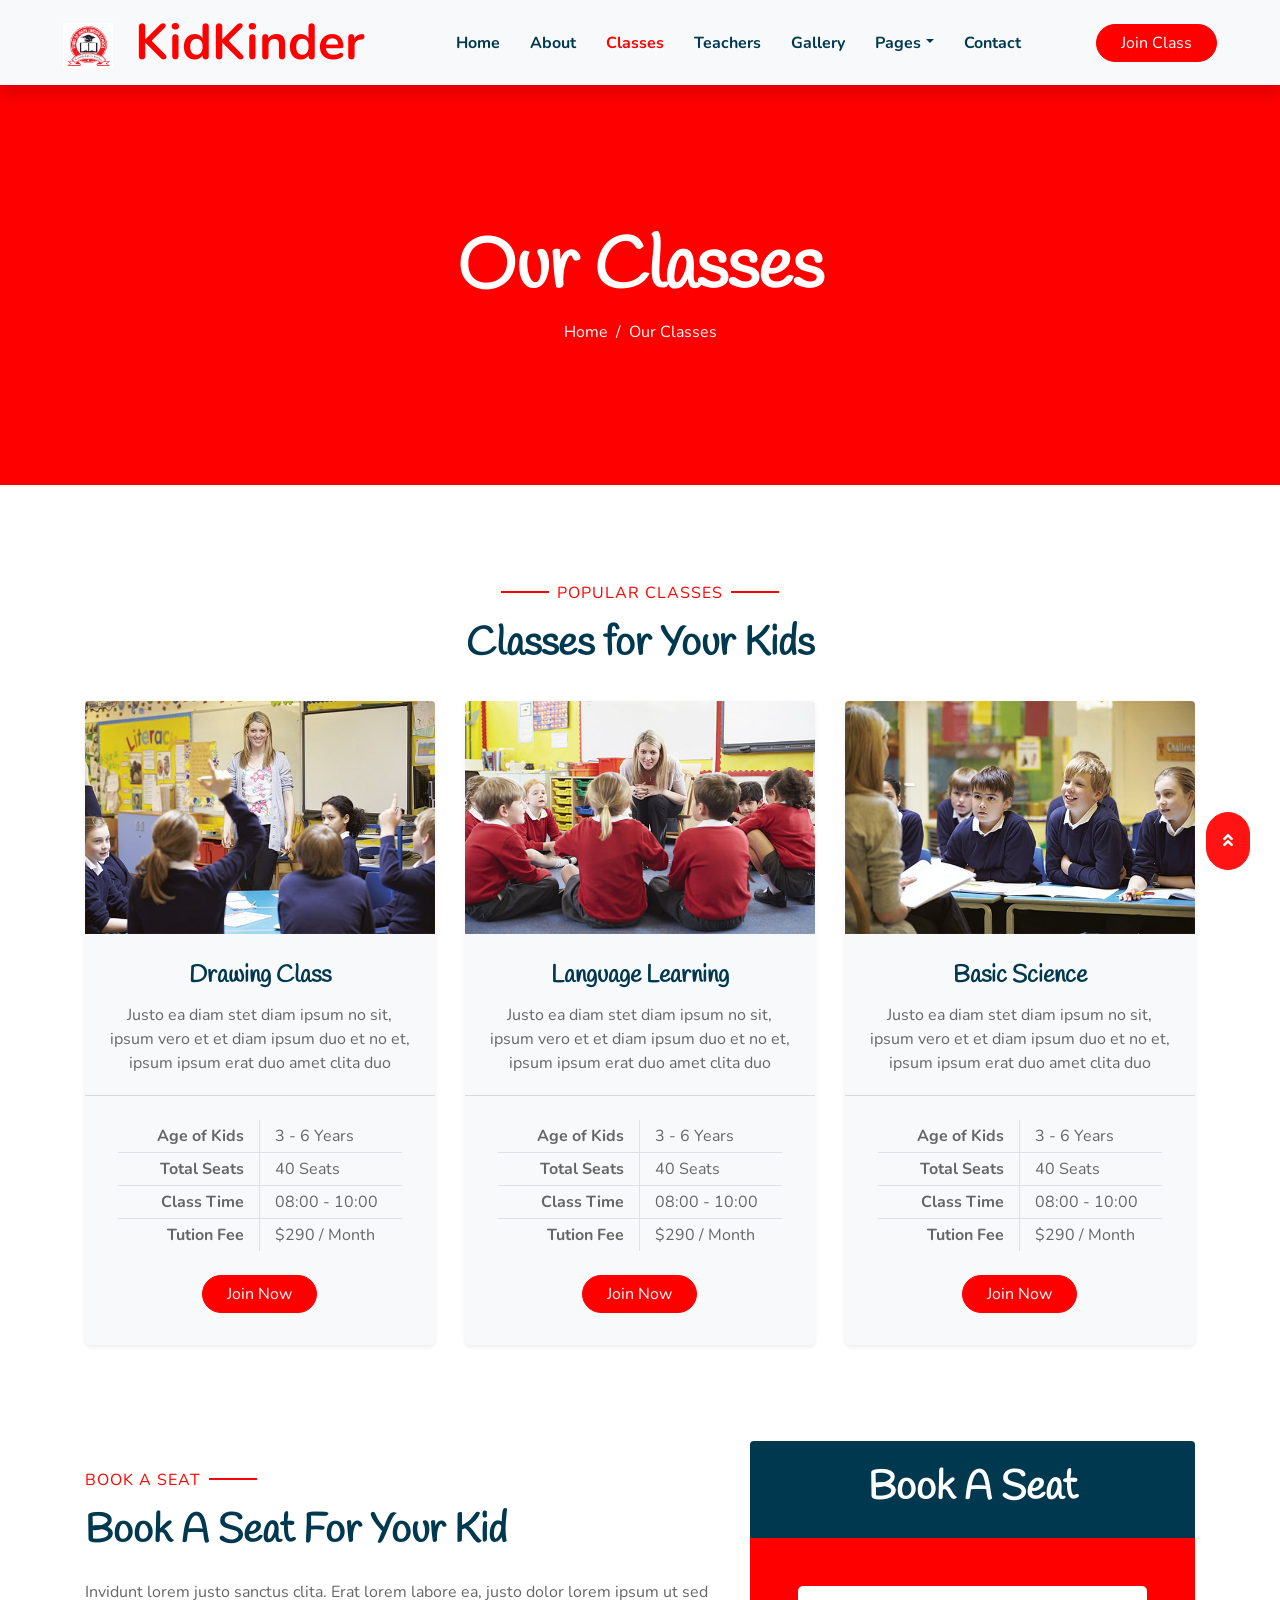
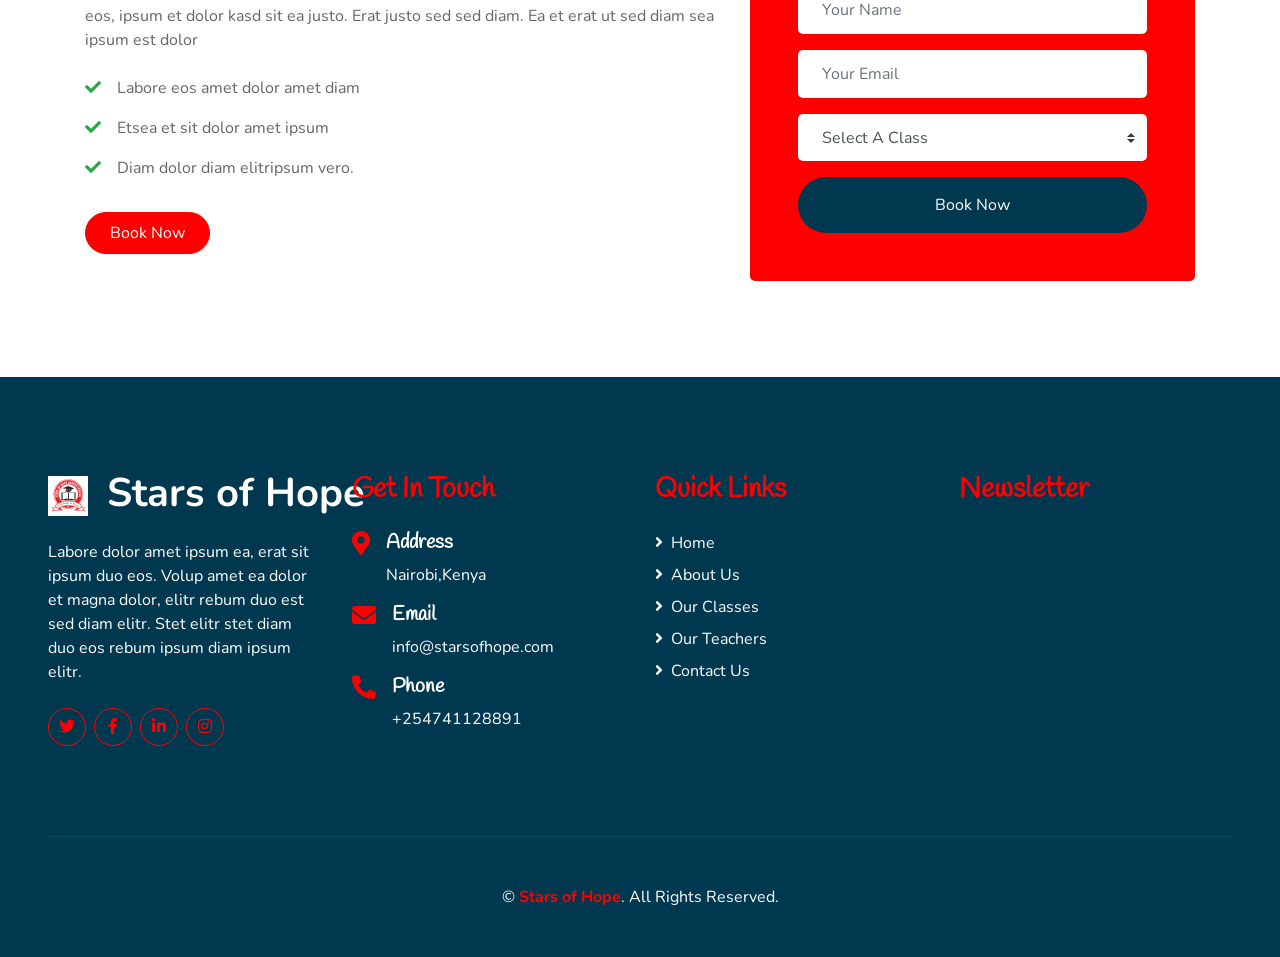
<file: class.html>
<!DOCTYPE html>
<html lang="en">
  <head>
    <meta charset="utf-8" />
    <title>KidKinder - Kindergarten Website Template</title>
    <meta content="width=device-width, initial-scale=1.0" name="viewport" />
    <meta content="Free HTML Templates" name="keywords" />
    <meta content="Free HTML Templates" name="description" />

    <!-- Favicon -->
    <link href="img/favicon.ico" rel="icon" />

    <!-- Google Web Fonts -->
    <link rel="preconnect" href="https://fonts.gstatic.com" />
    <link
      href="https://fonts.googleapis.com/css2?family=Handlee&family=Nunito&display=swap"
      rel="stylesheet"
    />

    <!-- Font Awesome -->
    <link
      href="https://cdnjs.cloudflare.com/ajax/libs/font-awesome/5.10.0/css/all.min.css"
      rel="stylesheet"
    />

    <!-- Flaticon Font -->
    <link href="lib/flaticon/font/flaticon.css" rel="stylesheet" />

    <!-- Libraries Stylesheet -->
    <link href="lib/owlcarousel/assets/owl.carousel.min.css" rel="stylesheet" />
    <link href="lib/lightbox/css/lightbox.min.css" rel="stylesheet" />

    <!-- Customized Bootstrap Stylesheet -->
    <link href="css/style.css" rel="stylesheet" />
  </head>

  <body>
    <!-- Navbar Start -->
    <div class="container-fluid bg-light position-relative shadow">
      <nav
        class="navbar navbar-expand-lg bg-light navbar-light py-3 py-lg-0 px-0 px-lg-5"
      >
        <a
          href=""
          class="navbar-brand font-weight-bold text-secondary"
          style="font-size: 50px"
        >
          <img src="img/logo.jpg" alt="KidKinder logo" style="height: 50px; width: auto; vertical-align: middle; margin-right: 8px;" />
          <span class="text-primary">KidKinder</span>
        </a>
        <button
          type="button"
          class="navbar-toggler"
          data-toggle="collapse"
          data-target="#navbarCollapse"
        >
          <span class="navbar-toggler-icon"></span>
        </button>
        <div
          class="collapse navbar-collapse justify-content-between"
          id="navbarCollapse"
        >
          <div class="navbar-nav font-weight-bold mx-auto py-0">
            <a href="index.html" class="nav-item nav-link">Home</a>
            <a href="about.html" class="nav-item nav-link">About</a>
            <a href="class.html" class="nav-item nav-link active">Classes</a>
            <a href="team.html" class="nav-item nav-link">Teachers</a>
            <a href="gallery.html" class="nav-item nav-link">Gallery</a>
            <div class="nav-item dropdown">
              <a
                href="#"
                class="nav-link dropdown-toggle"
                data-toggle="dropdown"
                >Pages</a
              >
              <div class="dropdown-menu rounded-0 m-0">
                <a href="blog.html" class="dropdown-item">Blog Grid</a>
                <a href="single.html" class="dropdown-item">Blog Detail</a>
              </div>
            </div>
            <a href="contact.html" class="nav-item nav-link">Contact</a>
          </div>
          <a href="" class="btn btn-primary px-4">Join Class</a>
        </div>
      </nav>
    </div>
    <!-- Navbar End -->

    <!-- Header Start -->
    <div class="container-fluid bg-primary mb-5">
      <div
        class="d-flex flex-column align-items-center justify-content-center"
        style="min-height: 400px"
      >
        <h3 class="display-3 font-weight-bold text-white">Our Classes</h3>
        <div class="d-inline-flex text-white">
          <p class="m-0"><a class="text-white" href="">Home</a></p>
          <p class="m-0 px-2">/</p>
          <p class="m-0">Our Classes</p>
        </div>
      </div>
    </div>
    <!-- Header End -->

    <!-- Class Start -->
    <div class="container-fluid pt-5">
      <div class="container">
        <div class="text-center pb-2">
          <p class="section-title px-5">
            <span class="px-2">Popular Classes</span>
          </p>
          <h1 class="mb-4">Classes for Your Kids</h1>
        </div>
        <div class="row">
          <div class="col-lg-4 mb-5">
            <div class="card border-0 bg-light shadow-sm pb-2">
              <img class="card-img-top mb-2" src="img/class-1.jpg" alt="" />
              <div class="card-body text-center">
                <h4 class="card-title">Drawing Class</h4>
                <p class="card-text">
                  Justo ea diam stet diam ipsum no sit, ipsum vero et et diam
                  ipsum duo et no et, ipsum ipsum erat duo amet clita duo
                </p>
              </div>
              <div class="card-footer bg-transparent py-4 px-5">
                <div class="row border-bottom">
                  <div class="col-6 py-1 text-right border-right">
                    <strong>Age of Kids</strong>
                  </div>
                  <div class="col-6 py-1">3 - 6 Years</div>
                </div>
                <div class="row border-bottom">
                  <div class="col-6 py-1 text-right border-right">
                    <strong>Total Seats</strong>
                  </div>
                  <div class="col-6 py-1">40 Seats</div>
                </div>
                <div class="row border-bottom">
                  <div class="col-6 py-1 text-right border-right">
                    <strong>Class Time</strong>
                  </div>
                  <div class="col-6 py-1">08:00 - 10:00</div>
                </div>
                <div class="row">
                  <div class="col-6 py-1 text-right border-right">
                    <strong>Tution Fee</strong>
                  </div>
                  <div class="col-6 py-1">$290 / Month</div>
                </div>
              </div>
              <a href="" class="btn btn-primary px-4 mx-auto mb-4">Join Now</a>
            </div>
          </div>
          <div class="col-lg-4 mb-5">
            <div class="card border-0 bg-light shadow-sm pb-2">
              <img class="card-img-top mb-2" src="img/class-2.jpg" alt="" />
              <div class="card-body text-center">
                <h4 class="card-title">Language Learning</h4>
                <p class="card-text">
                  Justo ea diam stet diam ipsum no sit, ipsum vero et et diam
                  ipsum duo et no et, ipsum ipsum erat duo amet clita duo
                </p>
              </div>
              <div class="card-footer bg-transparent py-4 px-5">
                <div class="row border-bottom">
                  <div class="col-6 py-1 text-right border-right">
                    <strong>Age of Kids</strong>
                  </div>
                  <div class="col-6 py-1">3 - 6 Years</div>
                </div>
                <div class="row border-bottom">
                  <div class="col-6 py-1 text-right border-right">
                    <strong>Total Seats</strong>
                  </div>
                  <div class="col-6 py-1">40 Seats</div>
                </div>
                <div class="row border-bottom">
                  <div class="col-6 py-1 text-right border-right">
                    <strong>Class Time</strong>
                  </div>
                  <div class="col-6 py-1">08:00 - 10:00</div>
                </div>
                <div class="row">
                  <div class="col-6 py-1 text-right border-right">
                    <strong>Tution Fee</strong>
                  </div>
                  <div class="col-6 py-1">$290 / Month</div>
                </div>
              </div>
              <a href="" class="btn btn-primary px-4 mx-auto mb-4">Join Now</a>
            </div>
          </div>
          <div class="col-lg-4 mb-5">
            <div class="card border-0 bg-light shadow-sm pb-2">
              <img class="card-img-top mb-2" src="img/class-3.jpg" alt="" />
              <div class="card-body text-center">
                <h4 class="card-title">Basic Science</h4>
                <p class="card-text">
                  Justo ea diam stet diam ipsum no sit, ipsum vero et et diam
                  ipsum duo et no et, ipsum ipsum erat duo amet clita duo
                </p>
              </div>
              <div class="card-footer bg-transparent py-4 px-5">
                <div class="row border-bottom">
                  <div class="col-6 py-1 text-right border-right">
                    <strong>Age of Kids</strong>
                  </div>
                  <div class="col-6 py-1">3 - 6 Years</div>
                </div>
                <div class="row border-bottom">
                  <div class="col-6 py-1 text-right border-right">
                    <strong>Total Seats</strong>
                  </div>
                  <div class="col-6 py-1">40 Seats</div>
                </div>
                <div class="row border-bottom">
                  <div class="col-6 py-1 text-right border-right">
                    <strong>Class Time</strong>
                  </div>
                  <div class="col-6 py-1">08:00 - 10:00</div>
                </div>
                <div class="row">
                  <div class="col-6 py-1 text-right border-right">
                    <strong>Tution Fee</strong>
                  </div>
                  <div class="col-6 py-1">$290 / Month</div>
                </div>
              </div>
              <a href="" class="btn btn-primary px-4 mx-auto mb-4">Join Now</a>
            </div>
          </div>
        </div>
      </div>
    </div>
    <!-- Class End -->

    <!-- Registration Start -->
    <div class="container-fluid py-5">
      <div class="container">
        <div class="row align-items-center">
          <div class="col-lg-7 mb-5 mb-lg-0">
            <p class="section-title pr-5">
              <span class="pr-2">Book A Seat</span>
            </p>
            <h1 class="mb-4">Book A Seat For Your Kid</h1>
            <p>
              Invidunt lorem justo sanctus clita. Erat lorem labore ea, justo
              dolor lorem ipsum ut sed eos, ipsum et dolor kasd sit ea justo.
              Erat justo sed sed diam. Ea et erat ut sed diam sea ipsum est
              dolor
            </p>
            <ul class="list-inline m-0">
              <li class="py-2">
                <i class="fa fa-check text-success mr-3"></i>Labore eos amet
                dolor amet diam
              </li>
              <li class="py-2">
                <i class="fa fa-check text-success mr-3"></i>Etsea et sit dolor
                amet ipsum
              </li>
              <li class="py-2">
                <i class="fa fa-check text-success mr-3"></i>Diam dolor diam
                elitripsum vero.
              </li>
            </ul>
            <a href="" class="btn btn-primary mt-4 py-2 px-4">Book Now</a>
          </div>
          <div class="col-lg-5">
            <div class="card border-0">
              <div class="card-header bg-secondary text-center p-4">
                <h1 class="text-white m-0">Book A Seat</h1>
              </div>
              <div class="card-body rounded-bottom bg-primary p-5">
                <form>
                  <div class="form-group">
                    <input
                      type="text"
                      class="form-control border-0 p-4"
                      placeholder="Your Name"
                      required="required"
                    />
                  </div>
                  <div class="form-group">
                    <input
                      type="email"
                      class="form-control border-0 p-4"
                      placeholder="Your Email"
                      required="required"
                    />
                  </div>
                  <div class="form-group">
                    <select
                      class="custom-select border-0 px-4"
                      style="height: 47px"
                    >
                      <option selected>Select A Class</option>
                      <option value="1">Class 1</option>
                      <option value="2">Class 1</option>
                      <option value="3">Class 1</option>
                    </select>
                  </div>
                  <div>
                    <button
                      class="btn btn-secondary btn-block border-0 py-3"
                      type="submit"
                    >
                      Book Now
                    </button>
                  </div>
                </form>
              </div>
            </div>
          </div>
        </div>
      </div>
    </div>
    <!-- Registration End -->

    <!-- Footer Start -->
    <div
      class="container-fluid bg-secondary text-white mt-5 py-5 px-sm-3 px-md-5"
    >
      <div class="row pt-5">
        <div class="col-lg-3 col-md-6 mb-5">
          <a
            href=""
            class="navbar-brand font-weight-bold text-primary m-0 mb-4 p-0"
            style="font-size: 40px; line-height: 40px"
          >
            <img src="img/logo.jpg" alt="Stars of Hope logo" style="height: 40px; width: auto; vertical-align: middle; margin-right: 8px;" />
            <span class="text-white">Stars of Hope</span>
          </a>
          <p>
            Labore dolor amet ipsum ea, erat sit ipsum duo eos. Volup amet ea
            dolor et magna dolor, elitr rebum duo est sed diam elitr. Stet elitr
            stet diam duo eos rebum ipsum diam ipsum elitr.
          </p>
          <div class="d-flex justify-content-start mt-4">
            <a
              class="btn btn-outline-primary rounded-circle text-center mr-2 px-0"
              style="width: 38px; height: 38px"
              href="#"
              ><i class="fab fa-twitter"></i
            ></a>
            <a
              class="btn btn-outline-primary rounded-circle text-center mr-2 px-0"
              style="width: 38px; height: 38px"
              href="#"
              ><i class="fab fa-facebook-f"></i
            ></a>
            <a
              class="btn btn-outline-primary rounded-circle text-center mr-2 px-0"
              style="width: 38px; height: 38px"
              href="#"
              ><i class="fab fa-linkedin-in"></i
            ></a>
            <a
              class="btn btn-outline-primary rounded-circle text-center mr-2 px-0"
              style="width: 38px; height: 38px"
              href="#"
              ><i class="fab fa-instagram"></i
            ></a>
          </div>
        </div>
        <div class="col-lg-3 col-md-6 mb-5">
          <h3 class="text-primary mb-4">Get In Touch</h3>
          <div class="d-flex">
            <h4 class="fa fa-map-marker-alt text-primary"></h4>
            <div class="pl-3">
              <h5 class="text-white">Address</h5>
              <p>Nairobi,Kenya</p>
            </div>
          </div>
          <div class="d-flex">
            <h4 class="fa fa-envelope text-primary"></h4>
            <div class="pl-3">
              <h5 class="text-white">Email</h5>
              <p>info@starsofhope.com</p>
            </div>
          </div>
          <div class="d-flex">
            <h4 class="fa fa-phone-alt text-primary"></h4>
            <div class="pl-3">
              <h5 class="text-white">Phone</h5>
              <p>+254741128891</p>
            </div>
          </div>
        </div>
        <div class="col-lg-3 col-md-6 mb-5">
          <h3 class="text-primary mb-4">Quick Links</h3>
          <div class="d-flex flex-column justify-content-start">
            <a class="text-white mb-2" href="#"
              ><i class="fa fa-angle-right mr-2"></i>Home</a
            >
            <a class="text-white mb-2" href="about.html"
              ><i class="fa fa-angle-right mr-2"></i>About Us</a
            >
            <a class="text-white mb-2" href="class.html"
              ><i class="fa fa-angle-right mr-2"></i>Our Classes</a
            >
            <a class="text-white mb-2" href="team.html"
              ><i class="fa fa-angle-right mr-2"></i>Our Teachers</a
            >
            <!-- <a class="text-white mb-2" href="#"
              ><i class="fa fa-angle-right mr-2"></i>Our Blog</a
            > -->
            <a class="text-white" href="contact.html"
              ><i class="fa fa-angle-right mr-2"></i>Contact Us</a
            >
          </div>
        </div>
        <div class="col-lg-3 col-md-6 mb-5">
          <h3 class="text-primary mb-4">Newsletter</h3>
          <iframe
            src="https://www.google.com/maps/embed?pb=!1m18!1m12!1m3!1d3989.3360043064024!2d36.7227827!3d-1.2937575!2m3!1f0!2f0!3f0!3m2!1i1024!2i768!4f13.1!3m3!1m2!1s0x182f1b0027547bf1%3A0xdf48d6b0785bad09!2sSAMBAZA%20LOVE%20AFRICA%20RESOURCE%20CENTER!5e0!3m2!1sen!2sus!4v0000000000000"
            width="100%"
            height="250"
            style="border:0;"
            allowfullscreen=""
            loading="lazy"
            referrerpolicy="no-referrer-when-downgrade"
          ></iframe>
        </div>
      </div>
      <div
        class="container-fluid pt-5"
        style="border-top: 1px solid rgba(23, 162, 184, 0.2) ;"
      >
        <p class="m-0 text-center text-white">
          &copy;
          <a class="text-primary font-weight-bold" href="#">Stars of Hope</a>.
          All Rights Reserved.
        </p>
      </div>
    </div>
    <!-- Footer End -->

    <!-- Back to Top -->
    <a href="#" class="btn btn-primary p-3 back-to-top"
      ><i class="fa fa-angle-double-up"></i
    ></a>

    <!-- JavaScript Libraries -->
    <script src="https://code.jquery.com/jquery-3.4.1.min.js"></script>
    <script src="https://stackpath.bootstrapcdn.com/bootstrap/4.4.1/js/bootstrap.bundle.min.js"></script>
    <script src="lib/easing/easing.min.js"></script>
    <script src="lib/owlcarousel/owl.carousel.min.js"></script>
    <script src="lib/isotope/isotope.pkgd.min.js"></script>
    <script src="lib/lightbox/js/lightbox.min.js"></script>

    <!-- Contact Javascript File -->
    <script src="mail/jqBootstrapValidation.min.js"></script>
    <script src="mail/contact.js"></script>

    <!-- Template Javascript -->
    <script src="js/main.js"></script>
  </body>
</html>
</file>
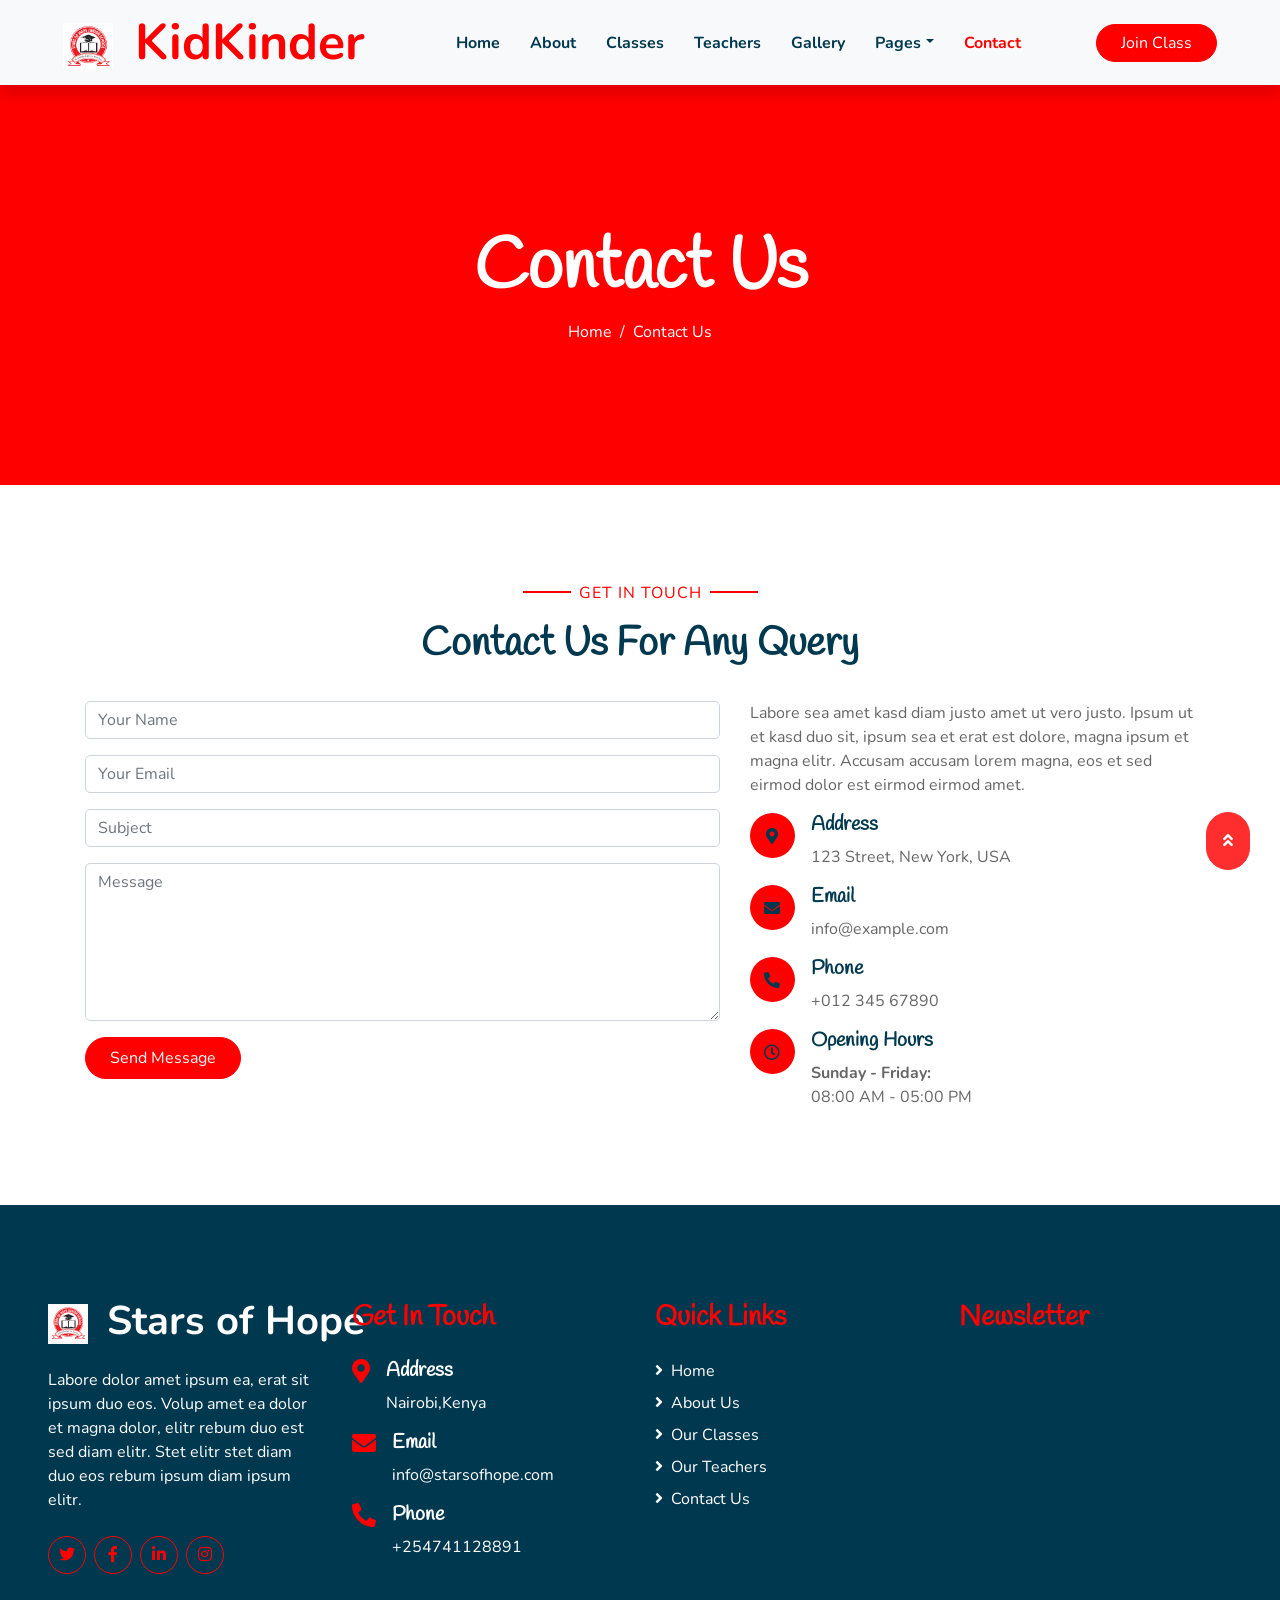
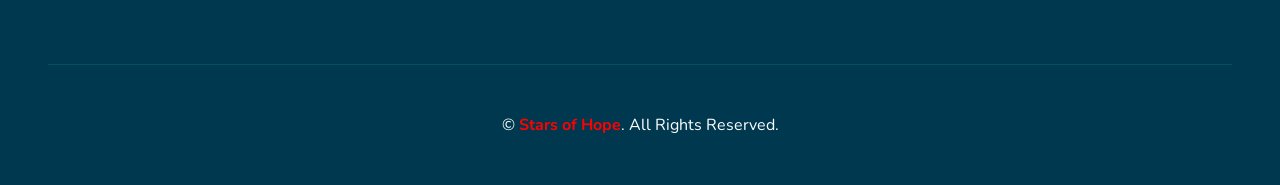
<file: contact.html>
<!DOCTYPE html>
<html lang="en">
  <head>
    <meta charset="utf-8" />
    <title>KidKinder - Kindergarten Website Template</title>
    <meta content="width=device-width, initial-scale=1.0" name="viewport" />
    <meta content="Free HTML Templates" name="keywords" />
    <meta content="Free HTML Templates" name="description" />

    <!-- Favicon -->
    <link href="img/favicon.ico" rel="icon" />

    <!-- Google Web Fonts -->
    <link rel="preconnect" href="https://fonts.gstatic.com" />
    <link
      href="https://fonts.googleapis.com/css2?family=Handlee&family=Nunito&display=swap"
      rel="stylesheet"
    />

    <!-- Font Awesome -->
    <link
      href="https://cdnjs.cloudflare.com/ajax/libs/font-awesome/5.10.0/css/all.min.css"
      rel="stylesheet"
    />

    <!-- Flaticon Font -->
    <link href="lib/flaticon/font/flaticon.css" rel="stylesheet" />

    <!-- Libraries Stylesheet -->
    <link href="lib/owlcarousel/assets/owl.carousel.min.css" rel="stylesheet" />
    <link href="lib/lightbox/css/lightbox.min.css" rel="stylesheet" />

    <!-- Customized Bootstrap Stylesheet -->
    <link href="css/style.css" rel="stylesheet" />
  </head>

  <body>
    <!-- Navbar Start -->
    <div class="container-fluid bg-light position-relative shadow">
      <nav
        class="navbar navbar-expand-lg bg-light navbar-light py-3 py-lg-0 px-0 px-lg-5"
      >
        <a
          href=""
          class="navbar-brand font-weight-bold text-secondary"
          style="font-size: 50px"
        >
          <img src="img/logo.jpg" alt="KidKinder logo" style="height: 50px; width: auto; vertical-align: middle; margin-right: 8px;" />
          <span class="text-primary">KidKinder</span>
        </a>
        <button
          type="button"
          class="navbar-toggler"
          data-toggle="collapse"
          data-target="#navbarCollapse"
        >
          <span class="navbar-toggler-icon"></span>
        </button>
        <div
          class="collapse navbar-collapse justify-content-between"
          id="navbarCollapse"
        >
          <div class="navbar-nav font-weight-bold mx-auto py-0">
            <a href="index.html" class="nav-item nav-link">Home</a>
            <a href="about.html" class="nav-item nav-link">About</a>
            <a href="class.html" class="nav-item nav-link">Classes</a>
            <a href="team.html" class="nav-item nav-link">Teachers</a>
            <a href="gallery.html" class="nav-item nav-link">Gallery</a>
            <div class="nav-item dropdown">
              <a
                href="#"
                class="nav-link dropdown-toggle"
                data-toggle="dropdown"
                >Pages</a
              >
              <div class="dropdown-menu rounded-0 m-0">
                <a href="blog.html" class="dropdown-item">Blog Grid</a>
                <a href="single.html" class="dropdown-item">Blog Detail</a>
              </div>
            </div>
            <a href="contact.html" class="nav-item nav-link active">Contact</a>
          </div>
          <a href="" class="btn btn-primary px-4">Join Class</a>
        </div>
      </nav>
    </div>
    <!-- Navbar End -->

    <!-- Header Start -->
    <div class="container-fluid bg-primary mb-5">
      <div
        class="d-flex flex-column align-items-center justify-content-center"
        style="min-height: 400px"
      >
        <h3 class="display-3 font-weight-bold text-white">Contact Us</h3>
        <div class="d-inline-flex text-white">
          <p class="m-0"><a class="text-white" href="">Home</a></p>
          <p class="m-0 px-2">/</p>
          <p class="m-0">Contact Us</p>
        </div>
      </div>
    </div>
    <!-- Header End -->

    <!-- Contact Start -->
    <div class="container-fluid pt-5">
      <div class="container">
        <div class="text-center pb-2">
          <p class="section-title px-5">
            <span class="px-2">Get In Touch</span>
          </p>
          <h1 class="mb-4">Contact Us For Any Query</h1>
        </div>
        <div class="row">
          <div class="col-lg-7 mb-5">
            <div class="contact-form">
              <div id="success"></div>
              <form name="sentMessage" id="contactForm" novalidate="novalidate">
                <div class="control-group">
                  <input
                    type="text"
                    class="form-control"
                    id="name"
                    placeholder="Your Name"
                    required="required"
                    data-validation-required-message="Please enter your name"
                  />
                  <p class="help-block text-danger"></p>
                </div>
                <div class="control-group">
                  <input
                    type="email"
                    class="form-control"
                    id="email"
                    placeholder="Your Email"
                    required="required"
                    data-validation-required-message="Please enter your email"
                  />
                  <p class="help-block text-danger"></p>
                </div>
                <div class="control-group">
                  <input
                    type="text"
                    class="form-control"
                    id="subject"
                    placeholder="Subject"
                    required="required"
                    data-validation-required-message="Please enter a subject"
                  />
                  <p class="help-block text-danger"></p>
                </div>
                <div class="control-group">
                  <textarea
                    class="form-control"
                    rows="6"
                    id="message"
                    placeholder="Message"
                    required="required"
                    data-validation-required-message="Please enter your message"
                  ></textarea>
                  <p class="help-block text-danger"></p>
                </div>
                <div>
                  <button
                    class="btn btn-primary py-2 px-4"
                    type="submit"
                    id="sendMessageButton"
                  >
                    Send Message
                  </button>
                </div>
              </form>
            </div>
          </div>
          <div class="col-lg-5 mb-5">
            <p>
              Labore sea amet kasd diam justo amet ut vero justo. Ipsum ut et
              kasd duo sit, ipsum sea et erat est dolore, magna ipsum et magna
              elitr. Accusam accusam lorem magna, eos et sed eirmod dolor est
              eirmod eirmod amet.
            </p>
            <div class="d-flex">
              <i
                class="fa fa-map-marker-alt d-inline-flex align-items-center justify-content-center bg-primary text-secondary rounded-circle"
                style="width: 45px; height: 45px"
              ></i>
              <div class="pl-3">
                <h5>Address</h5>
                <p>123 Street, New York, USA</p>
              </div>
            </div>
            <div class="d-flex">
              <i
                class="fa fa-envelope d-inline-flex align-items-center justify-content-center bg-primary text-secondary rounded-circle"
                style="width: 45px; height: 45px"
              ></i>
              <div class="pl-3">
                <h5>Email</h5>
                <p>info@example.com</p>
              </div>
            </div>
            <div class="d-flex">
              <i
                class="fa fa-phone-alt d-inline-flex align-items-center justify-content-center bg-primary text-secondary rounded-circle"
                style="width: 45px; height: 45px"
              ></i>
              <div class="pl-3">
                <h5>Phone</h5>
                <p>+012 345 67890</p>
              </div>
            </div>
            <div class="d-flex">
              <i
                class="far fa-clock d-inline-flex align-items-center justify-content-center bg-primary text-secondary rounded-circle"
                style="width: 45px; height: 45px"
              ></i>
              <div class="pl-3">
                <h5>Opening Hours</h5>
                <strong>Sunday - Friday:</strong>
                <p class="m-0">08:00 AM - 05:00 PM</p>
              </div>
            </div>
          </div>
        </div>
      </div>
    </div>
    <!-- Contact End -->

    <!-- Footer Start -->
    <div
      class="container-fluid bg-secondary text-white mt-5 py-5 px-sm-3 px-md-5"
    >
      <div class="row pt-5">
        <div class="col-lg-3 col-md-6 mb-5">
          <a
            href=""
            class="navbar-brand font-weight-bold text-primary m-0 mb-4 p-0"
            style="font-size: 40px; line-height: 40px"
          >
            <img src="img/logo.jpg" alt="Stars of Hope logo" style="height: 40px; width: auto; vertical-align: middle; margin-right: 8px;" />
            <span class="text-white">Stars of Hope</span>
          </a>
          <p>
            Labore dolor amet ipsum ea, erat sit ipsum duo eos. Volup amet ea
            dolor et magna dolor, elitr rebum duo est sed diam elitr. Stet elitr
            stet diam duo eos rebum ipsum diam ipsum elitr.
          </p>
          <div class="d-flex justify-content-start mt-4">
            <a
              class="btn btn-outline-primary rounded-circle text-center mr-2 px-0"
              style="width: 38px; height: 38px"
              href="#"
              ><i class="fab fa-twitter"></i
            ></a>
            <a
              class="btn btn-outline-primary rounded-circle text-center mr-2 px-0"
              style="width: 38px; height: 38px"
              href="#"
              ><i class="fab fa-facebook-f"></i
            ></a>
            <a
              class="btn btn-outline-primary rounded-circle text-center mr-2 px-0"
              style="width: 38px; height: 38px"
              href="#"
              ><i class="fab fa-linkedin-in"></i
            ></a>
            <a
              class="btn btn-outline-primary rounded-circle text-center mr-2 px-0"
              style="width: 38px; height: 38px"
              href="#"
              ><i class="fab fa-instagram"></i
            ></a>
          </div>
        </div>
        <div class="col-lg-3 col-md-6 mb-5">
          <h3 class="text-primary mb-4">Get In Touch</h3>
          <div class="d-flex">
            <h4 class="fa fa-map-marker-alt text-primary"></h4>
            <div class="pl-3">
              <h5 class="text-white">Address</h5>
              <p>Nairobi,Kenya</p>
            </div>
          </div>
          <div class="d-flex">
            <h4 class="fa fa-envelope text-primary"></h4>
            <div class="pl-3">
              <h5 class="text-white">Email</h5>
              <p>info@starsofhope.com</p>
            </div>
          </div>
          <div class="d-flex">
            <h4 class="fa fa-phone-alt text-primary"></h4>
            <div class="pl-3">
              <h5 class="text-white">Phone</h5>
              <p>+254741128891</p>
            </div>
          </div>
        </div>
        <div class="col-lg-3 col-md-6 mb-5">
          <h3 class="text-primary mb-4">Quick Links</h3>
          <div class="d-flex flex-column justify-content-start">
            <a class="text-white mb-2" href="#"
              ><i class="fa fa-angle-right mr-2"></i>Home</a
            >
            <a class="text-white mb-2" href="about.html"
              ><i class="fa fa-angle-right mr-2"></i>About Us</a
            >
            <a class="text-white mb-2" href="class.html"
              ><i class="fa fa-angle-right mr-2"></i>Our Classes</a
            >
            <a class="text-white mb-2" href="team.html"
              ><i class="fa fa-angle-right mr-2"></i>Our Teachers</a
            >
            <!-- <a class="text-white mb-2" href="#"
              ><i class="fa fa-angle-right mr-2"></i>Our Blog</a
            > -->
            <a class="text-white" href="contact.html"
              ><i class="fa fa-angle-right mr-2"></i>Contact Us</a
            >
          </div>
        </div>
        <div class="col-lg-3 col-md-6 mb-5">
          <h3 class="text-primary mb-4">Newsletter</h3>
          <iframe
            src="https://www.google.com/maps/embed?pb=!1m18!1m12!1m3!1d3989.3360043064024!2d36.7227827!3d-1.2937575!2m3!1f0!2f0!3f0!3m2!1i1024!2i768!4f13.1!3m3!1m2!1s0x182f1b0027547bf1%3A0xdf48d6b0785bad09!2sSAMBAZA%20LOVE%20AFRICA%20RESOURCE%20CENTER!5e0!3m2!1sen!2sus!4v0000000000000"
            width="100%"
            height="250"
            style="border:0;"
            allowfullscreen=""
            loading="lazy"
            referrerpolicy="no-referrer-when-downgrade"
          ></iframe>
        </div>
      </div>
      <div
        class="container-fluid pt-5"
        style="border-top: 1px solid rgba(23, 162, 184, 0.2) ;"
      >
        <p class="m-0 text-center text-white">
          &copy;
          <a class="text-primary font-weight-bold" href="#">Stars of Hope</a>.
          All Rights Reserved.
        </p>
      </div>
    </div>
    <!-- Footer End -->

    <!-- Back to Top -->
    <a href="#" class="btn btn-primary p-3 back-to-top"
      ><i class="fa fa-angle-double-up"></i
    ></a>

    <!-- JavaScript Libraries -->
    <script src="https://code.jquery.com/jquery-3.4.1.min.js"></script>
    <script src="https://stackpath.bootstrapcdn.com/bootstrap/4.4.1/js/bootstrap.bundle.min.js"></script>
    <script src="lib/easing/easing.min.js"></script>
    <script src="lib/owlcarousel/owl.carousel.min.js"></script>
    <script src="lib/isotope/isotope.pkgd.min.js"></script>
    <script src="lib/lightbox/js/lightbox.min.js"></script>

    <!-- Contact Javascript File -->
    <script src="mail/jqBootstrapValidation.min.js"></script>
    <script src="mail/contact.js"></script>

    <!-- Template Javascript -->
    <script src="js/main.js"></script>
  </body>
</html>
</file>
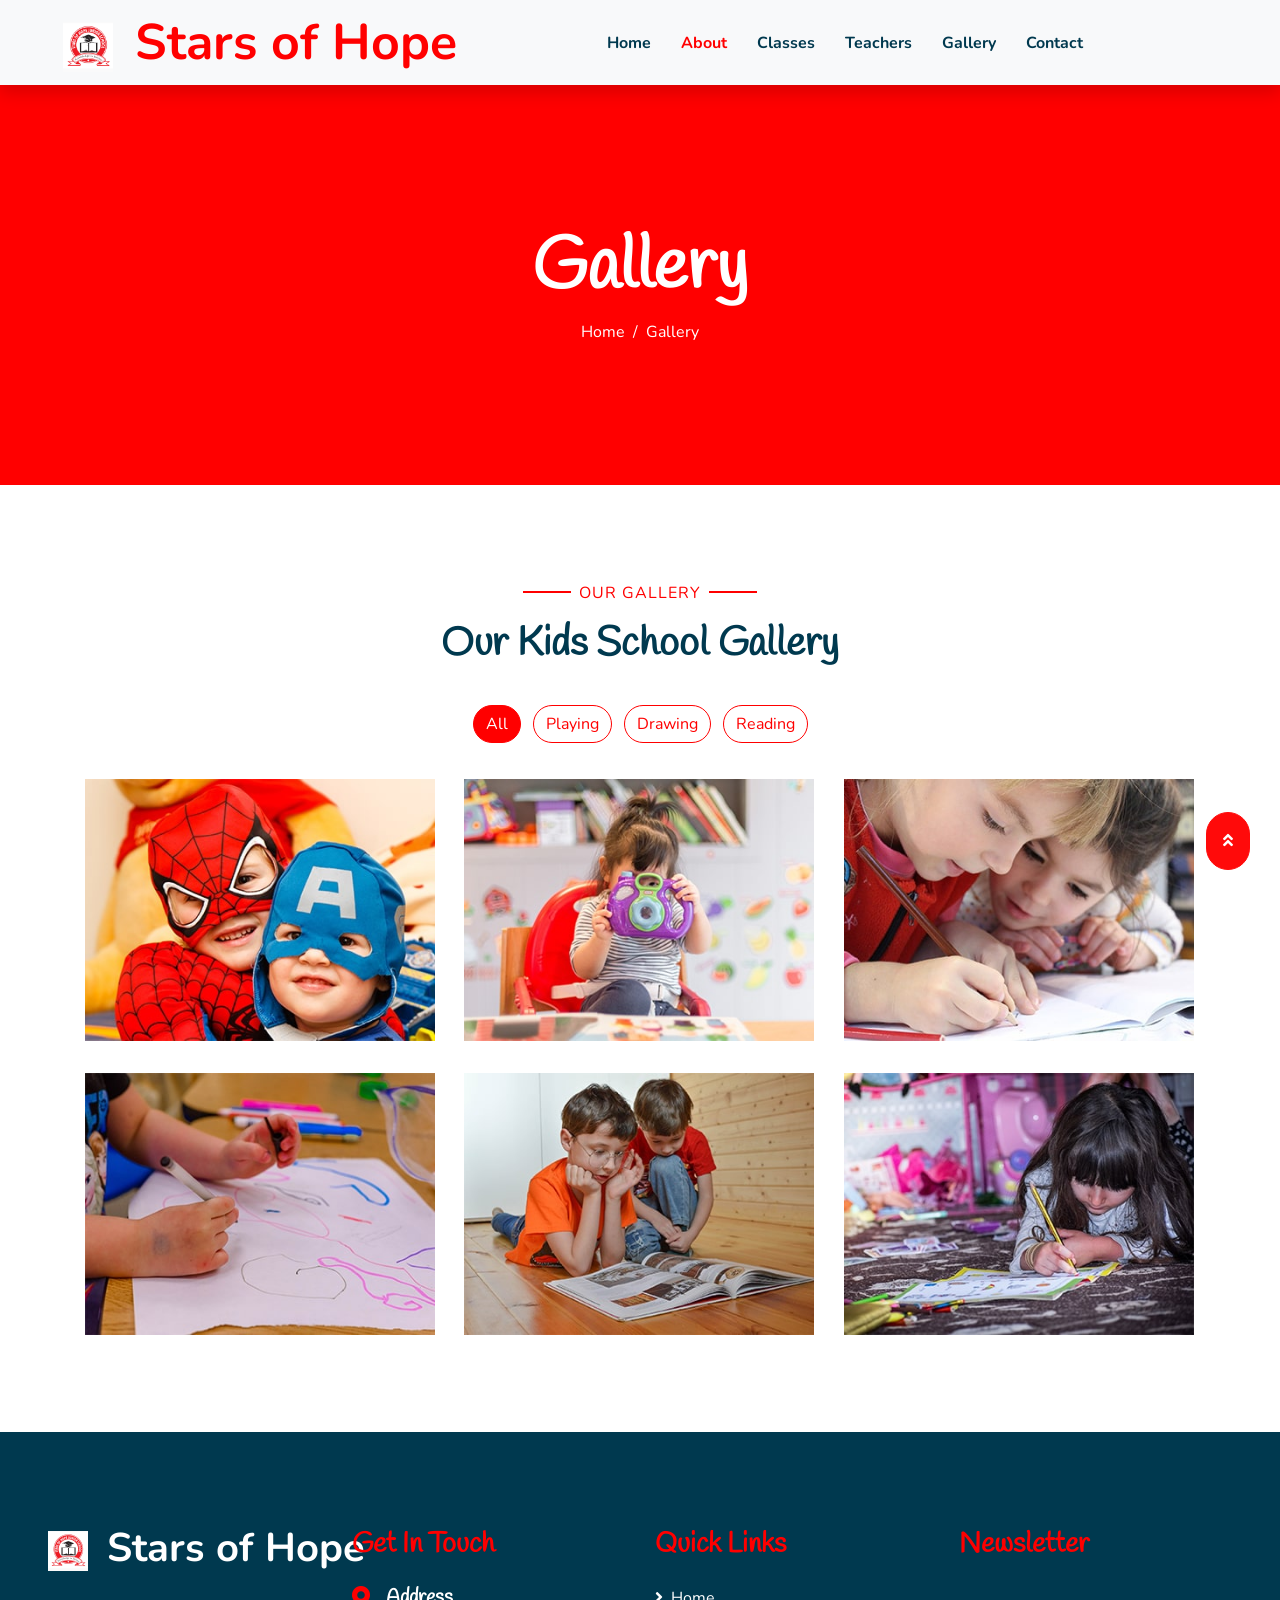
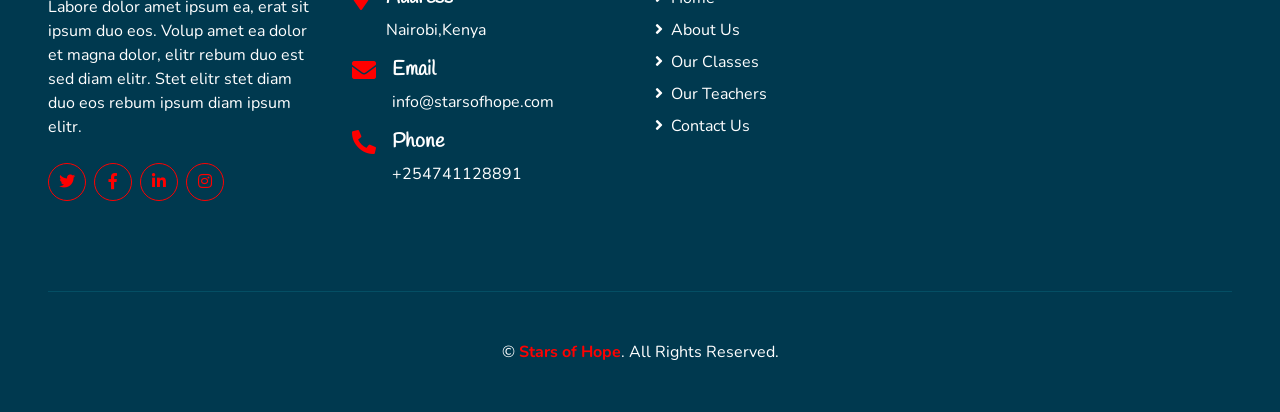
<file: gallery.html>
<!DOCTYPE html>
<html lang="en">
  <head>
    <meta charset="utf-8" />
    <title>KidKinder - Kindergarten Website Template</title>
    <meta content="width=device-width, initial-scale=1.0" name="viewport" />
    <meta content="Free HTML Templates" name="keywords" />
    <meta content="Free HTML Templates" name="description" />

    <!-- Favicon -->
    <link href="img/favicon.ico" rel="icon" />

    <!-- Google Web Fonts -->
    <link rel="preconnect" href="https://fonts.gstatic.com" />
    <link
      href="https://fonts.googleapis.com/css2?family=Handlee&family=Nunito&display=swap"
      rel="stylesheet"
    />

    <!-- Font Awesome -->
    <link
      href="https://cdnjs.cloudflare.com/ajax/libs/font-awesome/5.10.0/css/all.min.css"
      rel="stylesheet"
    />

    <!-- Flaticon Font -->
    <link href="lib/flaticon/font/flaticon.css" rel="stylesheet" />

    <!-- Libraries Stylesheet -->
    <link href="lib/owlcarousel/assets/owl.carousel.min.css" rel="stylesheet" />
    <link href="lib/lightbox/css/lightbox.min.css" rel="stylesheet" />

    <!-- Customized Bootstrap Stylesheet -->
    <link href="css/style.css" rel="stylesheet" />
  </head>

  <body>
    <!-- Navbar Start -->
    <div class="container-fluid bg-light position-relative shadow">
      <nav
        class="navbar navbar-expand-lg bg-light navbar-light py-3 py-lg-0 px-0 px-lg-5"
      >
        <a
          href=""
          class="navbar-brand font-weight-bold text-secondary"
          style="font-size: 50px"
        >
          <img src="img/logo.jpg" alt="Stars of Hope logo" style="height: 50px; width: auto; vertical-align: middle; margin-right: 8px;" />
          <span class="text-primary">Stars of Hope</span>
        </a>
        <button
          type="button"
          class="navbar-toggler"
          data-toggle="collapse"
          data-target="#navbarCollapse"
        >
          <span class="navbar-toggler-icon"></span>
        </button>
        <div
          class="collapse navbar-collapse justify-content-between"
          id="navbarCollapse"
        >
          <div class="navbar-nav font-weight-bold mx-auto py-0">
            <a href="index.html" class="nav-item nav-link">Home</a>
            <a href="about.html" class="nav-item nav-link active">About</a>
            <a href="class.html" class="nav-item nav-link">Classes</a>
            <a href="team.html" class="nav-item nav-link">Teachers</a>
            <a href="gallery.html" class="nav-item nav-link">Gallery</a>
            <!-- <div class="nav-item dropdown">
              <a
                href="#"
                class="nav-link dropdown-toggle"
                data-toggle="dropdown"
                >Pages</a
              >
              <div class="dropdown-menu rounded-0 m-0">
                <a href="blog.html" class="dropdown-item">Blog Grid</a>
                <a href="single.html" class="dropdown-item">Blog Detail</a>
              </div>
            </div> -->
            <a href="contact.html" class="nav-item nav-link">Contact</a>
          </div>
          <!-- <a href="" class="btn btn-primary px-4">Join Class</a> -->
        </div>
      </nav>
    </div>
    <!-- Navbar End -->

    <!-- Header Start -->
    <div class="container-fluid bg-primary mb-5">
      <div
        class="d-flex flex-column align-items-center justify-content-center"
        style="min-height: 400px"
      >
        <h3 class="display-3 font-weight-bold text-white">Gallery</h3>
        <div class="d-inline-flex text-white">
          <p class="m-0"><a class="text-white" href="">Home</a></p>
          <p class="m-0 px-2">/</p>
          <p class="m-0">Gallery</p>
        </div>
      </div>
    </div>
    <!-- Header End -->

    <!-- Gallery Start -->
    <div class="container-fluid pt-5 pb-3">
      <div class="container">
        <div class="text-center pb-2">
          <p class="section-title px-5">
            <span class="px-2">Our Gallery</span>
          </p>
          <h1 class="mb-4">Our Kids School Gallery</h1>
        </div>
        <div class="row">
          <div class="col-12 text-center mb-2">
            <ul class="list-inline mb-4" id="portfolio-flters">
              <li class="btn btn-outline-primary m-1 active" data-filter="*">
                All
              </li>
              <li class="btn btn-outline-primary m-1" data-filter=".first">
                Playing
              </li>
              <li class="btn btn-outline-primary m-1" data-filter=".second">
                Drawing
              </li>
              <li class="btn btn-outline-primary m-1" data-filter=".third">
                Reading
              </li>
            </ul>
          </div>
        </div>
        <div class="row portfolio-container">
          <div class="col-lg-4 col-md-6 mb-4 portfolio-item first">
            <div class="position-relative overflow-hidden mb-2">
              <img class="img-fluid w-100" src="img/portfolio-1.jpg" alt="" />
              <div
                class="portfolio-btn bg-primary d-flex align-items-center justify-content-center"
              >
                <a href="img/portfolio-1.jpg" data-lightbox="portfolio">
                  <i class="fa fa-plus text-white" style="font-size: 60px"></i>
                </a>
              </div>
            </div>
          </div>
          <div class="col-lg-4 col-md-6 mb-4 portfolio-item second">
            <div class="position-relative overflow-hidden mb-2">
              <img class="img-fluid w-100" src="img/portfolio-2.jpg" alt="" />
              <div
                class="portfolio-btn bg-primary d-flex align-items-center justify-content-center"
              >
                <a href="img/portfolio-2.jpg" data-lightbox="portfolio">
                  <i class="fa fa-plus text-white" style="font-size: 60px"></i>
                </a>
              </div>
            </div>
          </div>
          <div class="col-lg-4 col-md-6 mb-4 portfolio-item third">
            <div class="position-relative overflow-hidden mb-2">
              <img class="img-fluid w-100" src="img/portfolio-3.jpg" alt="" />
              <div
                class="portfolio-btn bg-primary d-flex align-items-center justify-content-center"
              >
                <a href="img/portfolio-3.jpg" data-lightbox="portfolio">
                  <i class="fa fa-plus text-white" style="font-size: 60px"></i>
                </a>
              </div>
            </div>
          </div>
          <div class="col-lg-4 col-md-6 mb-4 portfolio-item first">
            <div class="position-relative overflow-hidden mb-2">
              <img class="img-fluid w-100" src="img/portfolio-4.jpg" alt="" />
              <div
                class="portfolio-btn bg-primary d-flex align-items-center justify-content-center"
              >
                <a href="img/portfolio-4.jpg" data-lightbox="portfolio">
                  <i class="fa fa-plus text-white" style="font-size: 60px"></i>
                </a>
              </div>
            </div>
          </div>
          <div class="col-lg-4 col-md-6 mb-4 portfolio-item second">
            <div class="position-relative overflow-hidden mb-2">
              <img class="img-fluid w-100" src="img/portfolio-5.jpg" alt="" />
              <div
                class="portfolio-btn bg-primary d-flex align-items-center justify-content-center"
              >
                <a href="img/portfolio-5.jpg" data-lightbox="portfolio">
                  <i class="fa fa-plus text-white" style="font-size: 60px"></i>
                </a>
              </div>
            </div>
          </div>
          <div class="col-lg-4 col-md-6 mb-4 portfolio-item third">
            <div class="position-relative overflow-hidden mb-2">
              <img class="img-fluid w-100" src="img/portfolio-6.jpg" alt="" />
              <div
                class="portfolio-btn bg-primary d-flex align-items-center justify-content-center"
              >
                <a href="img/portfolio-6.jpg" data-lightbox="portfolio">
                  <i class="fa fa-plus text-white" style="font-size: 60px"></i>
                </a>
              </div>
            </div>
          </div>
        </div>
      </div>
    </div>
    <!-- Gallery End -->

    <!-- Footer Start -->
    <div
      class="container-fluid bg-secondary text-white mt-5 py-5 px-sm-3 px-md-5"
    >
      <div class="row pt-5">
        <div class="col-lg-3 col-md-6 mb-5">
          <a
            href=""
            class="navbar-brand font-weight-bold text-primary m-0 mb-4 p-0"
            style="font-size: 40px; line-height: 40px"
          >
            <img src="img/logo.jpg" alt="Stars of Hope logo" style="height: 40px; width: auto; vertical-align: middle; margin-right: 8px;" />
            <span class="text-white">Stars of Hope</span>
          </a>
          <p>
            Labore dolor amet ipsum ea, erat sit ipsum duo eos. Volup amet ea
            dolor et magna dolor, elitr rebum duo est sed diam elitr. Stet elitr
            stet diam duo eos rebum ipsum diam ipsum elitr.
          </p>
          <div class="d-flex justify-content-start mt-4">
            <a
              class="btn btn-outline-primary rounded-circle text-center mr-2 px-0"
              style="width: 38px; height: 38px"
              href="#"
              ><i class="fab fa-twitter"></i
            ></a>
            <a
              class="btn btn-outline-primary rounded-circle text-center mr-2 px-0"
              style="width: 38px; height: 38px"
              href="#"
              ><i class="fab fa-facebook-f"></i
            ></a>
            <a
              class="btn btn-outline-primary rounded-circle text-center mr-2 px-0"
              style="width: 38px; height: 38px"
              href="#"
              ><i class="fab fa-linkedin-in"></i
            ></a>
            <a
              class="btn btn-outline-primary rounded-circle text-center mr-2 px-0"
              style="width: 38px; height: 38px"
              href="#"
              ><i class="fab fa-instagram"></i
            ></a>
          </div>
        </div>
        <div class="col-lg-3 col-md-6 mb-5">
          <h3 class="text-primary mb-4">Get In Touch</h3>
          <div class="d-flex">
            <h4 class="fa fa-map-marker-alt text-primary"></h4>
            <div class="pl-3">
              <h5 class="text-white">Address</h5>
              <p>Nairobi,Kenya</p>
            </div>
          </div>
          <div class="d-flex">
            <h4 class="fa fa-envelope text-primary"></h4>
            <div class="pl-3">
              <h5 class="text-white">Email</h5>
              <p>info@starsofhope.com</p>
            </div>
          </div>
          <div class="d-flex">
            <h4 class="fa fa-phone-alt text-primary"></h4>
            <div class="pl-3">
              <h5 class="text-white">Phone</h5>
              <p>+254741128891</p>
            </div>
          </div>
        </div>
        <div class="col-lg-3 col-md-6 mb-5">
          <h3 class="text-primary mb-4">Quick Links</h3>
          <div class="d-flex flex-column justify-content-start">
            <a class="text-white mb-2" href="#"
              ><i class="fa fa-angle-right mr-2"></i>Home</a
            >
            <a class="text-white mb-2" href="about.html"
              ><i class="fa fa-angle-right mr-2"></i>About Us</a
            >
            <a class="text-white mb-2" href="class.html"
              ><i class="fa fa-angle-right mr-2"></i>Our Classes</a
            >
            <a class="text-white mb-2" href="team.html"
              ><i class="fa fa-angle-right mr-2"></i>Our Teachers</a
            >
            <!-- <a class="text-white mb-2" href="#"
              ><i class="fa fa-angle-right mr-2"></i>Our Blog</a
            > -->
            <a class="text-white" href="contact.html"
              ><i class="fa fa-angle-right mr-2"></i>Contact Us</a
            >
          </div>
        </div>
        <div class="col-lg-3 col-md-6 mb-5">
          <h3 class="text-primary mb-4">Newsletter</h3>
          <iframe
            src="https://www.google.com/maps/embed?pb=!1m18!1m12!1m3!1d3989.3360043064024!2d36.7227827!3d-1.2937575!2m3!1f0!2f0!3f0!3m2!1i1024!2i768!4f13.1!3m3!1m2!1s0x182f1b0027547bf1%3A0xdf48d6b0785bad09!2sSAMBAZA%20LOVE%20AFRICA%20RESOURCE%20CENTER!5e0!3m2!1sen!2sus!4v0000000000000"
            width="100%"
            height="250"
            style="border:0;"
            allowfullscreen=""
            loading="lazy"
            referrerpolicy="no-referrer-when-downgrade"
          ></iframe>
        </div>
      </div>
      <div
        class="container-fluid pt-5"
        style="border-top: 1px solid rgba(23, 162, 184, 0.2) ;"
      >
        <p class="m-0 text-center text-white">
          &copy;
          <a class="text-primary font-weight-bold" href="#">Stars of Hope</a>.
          All Rights Reserved.
        </p>
      </div>
    </div>
    <!-- Footer End -->

    <!-- Back to Top -->
    <a href="#" class="btn btn-primary p-3 back-to-top"
      ><i class="fa fa-angle-double-up"></i
    ></a>

    <!-- JavaScript Libraries -->
    <script src="https://code.jquery.com/jquery-3.4.1.min.js"></script>
    <script src="https://stackpath.bootstrapcdn.com/bootstrap/4.4.1/js/bootstrap.bundle.min.js"></script>
    <script src="lib/easing/easing.min.js"></script>
    <script src="lib/owlcarousel/owl.carousel.min.js"></script>
    <script src="lib/isotope/isotope.pkgd.min.js"></script>
    <script src="lib/lightbox/js/lightbox.min.js"></script>

    <!-- Contact Javascript File -->
    <script src="mail/jqBootstrapValidation.min.js"></script>
    <script src="mail/contact.js"></script>

    <!-- Template Javascript -->
    <script src="js/main.js"></script>
  </body>
</html>
</file>
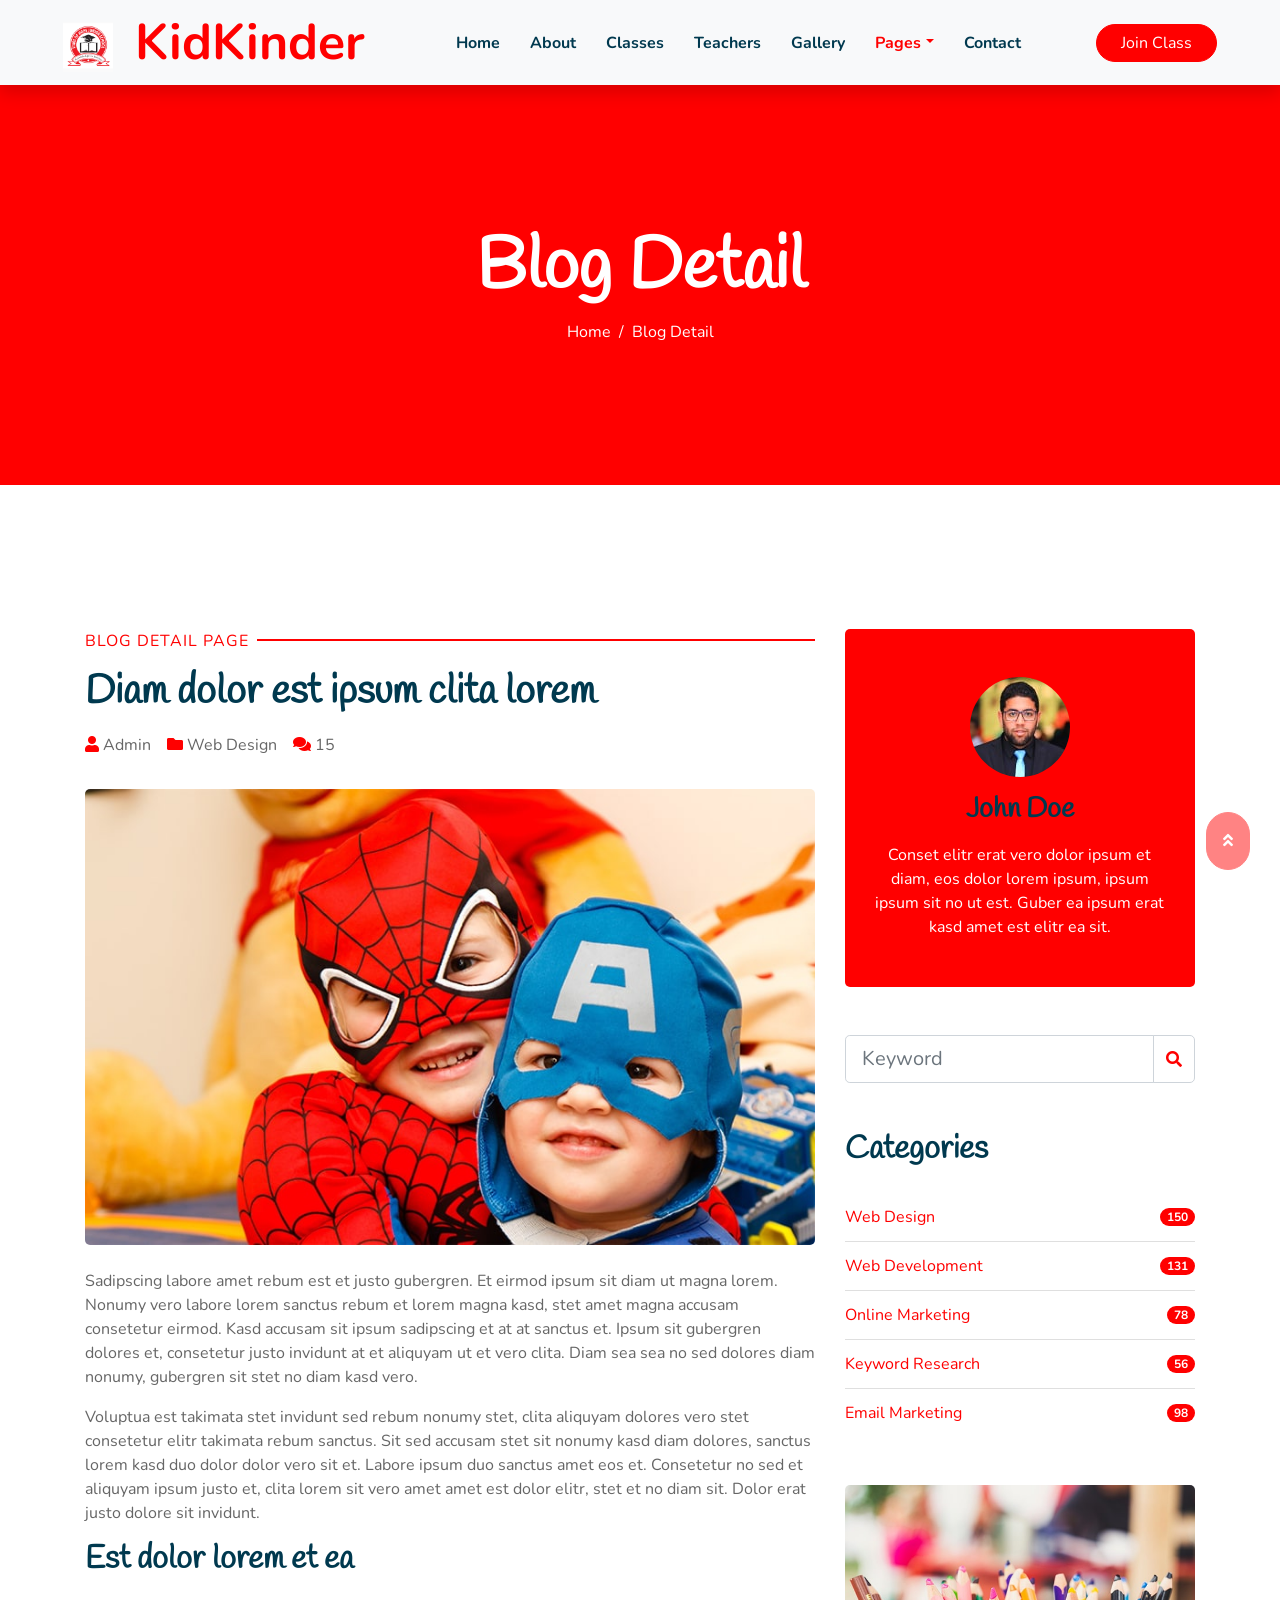
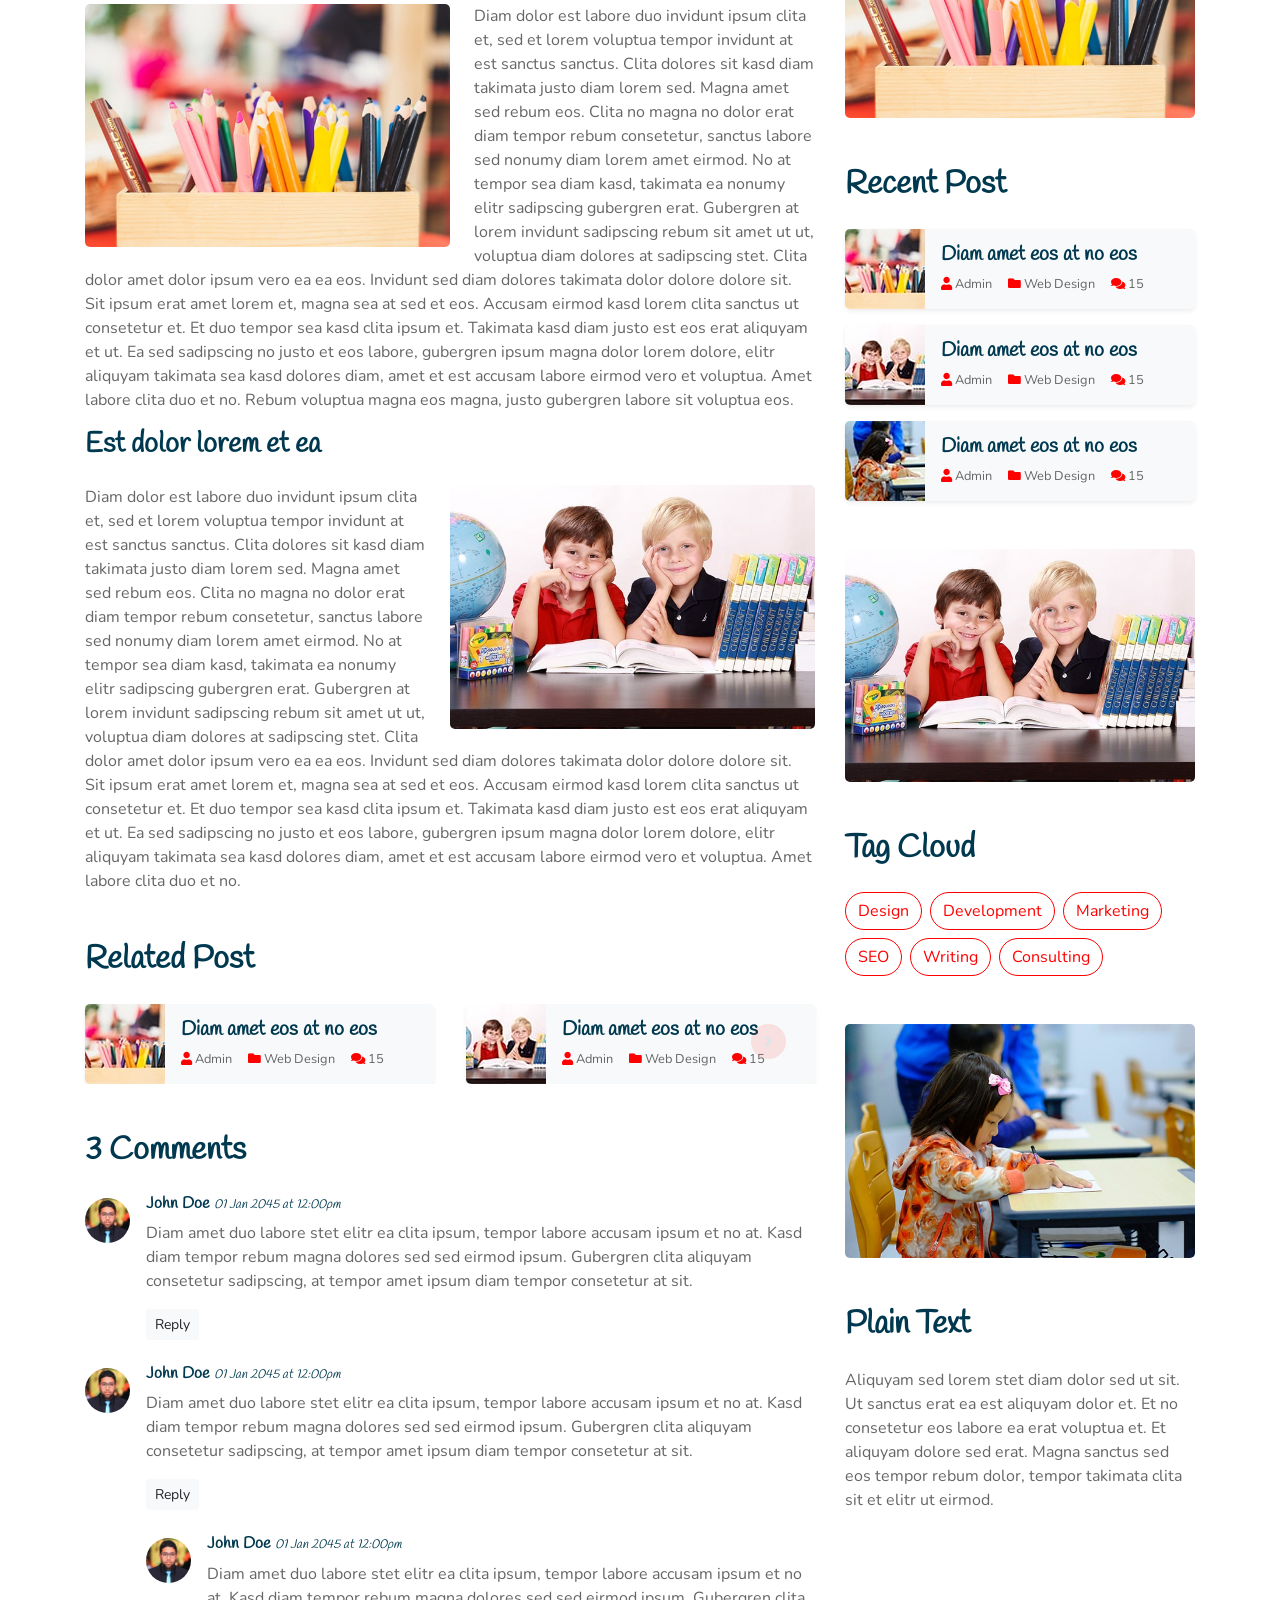
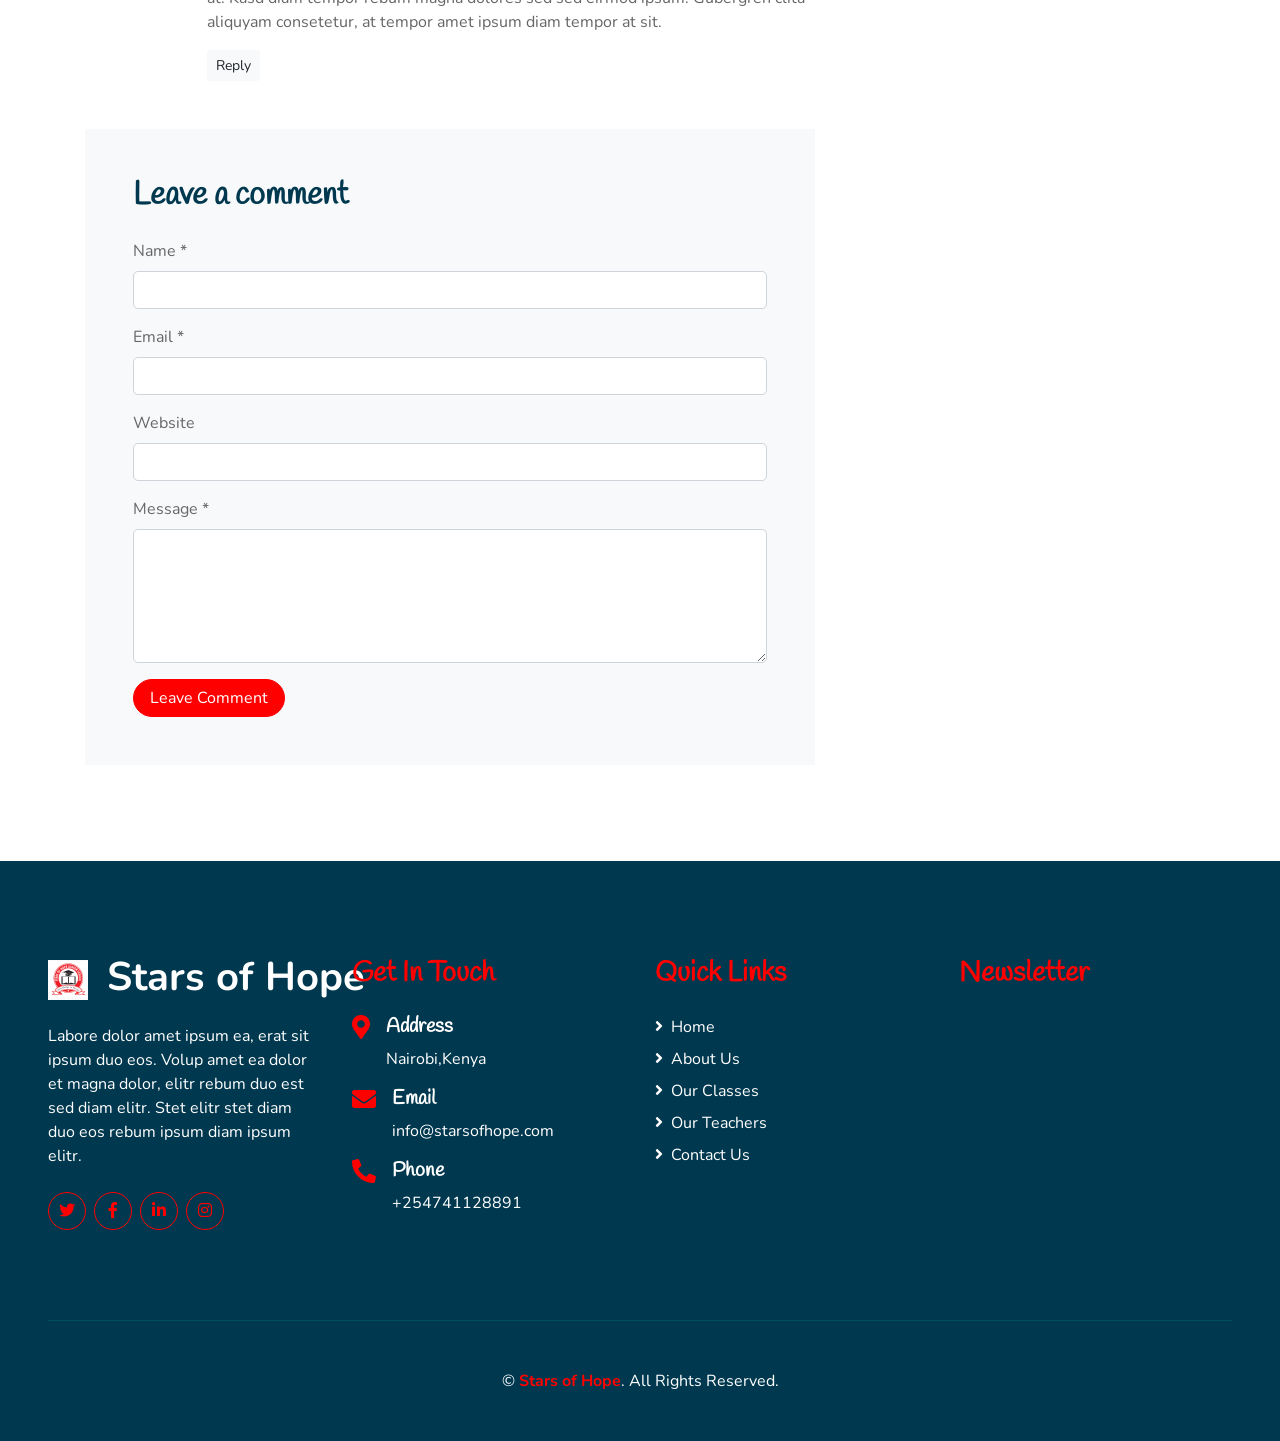
<file: single.html>
<!DOCTYPE html>
<html lang="en">
  <head>
    <meta charset="utf-8" />
    <title>KidKinder - Kindergarten Website Template</title>
    <meta content="width=device-width, initial-scale=1.0" name="viewport" />
    <meta content="Free HTML Templates" name="keywords" />
    <meta content="Free HTML Templates" name="description" />

    <!-- Favicon -->
    <link href="img/favicon.ico" rel="icon" />

    <!-- Google Web Fonts -->
    <link rel="preconnect" href="https://fonts.gstatic.com" />
    <link
      href="https://fonts.googleapis.com/css2?family=Handlee&family=Nunito&display=swap"
      rel="stylesheet"
    />

    <!-- Font Awesome -->
    <link
      href="https://cdnjs.cloudflare.com/ajax/libs/font-awesome/5.10.0/css/all.min.css"
      rel="stylesheet"
    />

    <!-- Flaticon Font -->
    <link href="lib/flaticon/font/flaticon.css" rel="stylesheet" />

    <!-- Libraries Stylesheet -->
    <link href="lib/owlcarousel/assets/owl.carousel.min.css" rel="stylesheet" />
    <link href="lib/lightbox/css/lightbox.min.css" rel="stylesheet" />

    <!-- Customized Bootstrap Stylesheet -->
    <link href="css/style.css" rel="stylesheet" />
  </head>

  <body>
    <!-- Navbar Start -->
    <div class="container-fluid bg-light position-relative shadow">
      <nav
        class="navbar navbar-expand-lg bg-light navbar-light py-3 py-lg-0 px-0 px-lg-5"
      >
        <a
          href=""
          class="navbar-brand font-weight-bold text-secondary"
          style="font-size: 50px"
        >
          <img src="img/logo.jpg" alt="KidKinder logo" style="height: 50px; width: auto; vertical-align: middle; margin-right: 8px;" />
          <span class="text-primary">KidKinder</span>
        </a>
        <button
          type="button"
          class="navbar-toggler"
          data-toggle="collapse"
          data-target="#navbarCollapse"
        >
          <span class="navbar-toggler-icon"></span>
        </button>
        <div
          class="collapse navbar-collapse justify-content-between"
          id="navbarCollapse"
        >
          <div class="navbar-nav font-weight-bold mx-auto py-0">
            <a href="index.html" class="nav-item nav-link">Home</a>
            <a href="about.html" class="nav-item nav-link">About</a>
            <a href="class.html" class="nav-item nav-link">Classes</a>
            <a href="team.html" class="nav-item nav-link">Teachers</a>
            <a href="gallery.html" class="nav-item nav-link">Gallery</a>
            <div class="nav-item dropdown">
              <a
                href="#"
                class="nav-link dropdown-toggle active"
                data-toggle="dropdown"
                >Pages</a
              >
              <div class="dropdown-menu rounded-0 m-0">
                <a href="blog.html" class="dropdown-item">Blog Grid</a>
                <a href="single.html" class="dropdown-item">Blog Detail</a>
              </div>
            </div>
            <a href="contact.html" class="nav-item nav-link">Contact</a>
          </div>
          <a href="" class="btn btn-primary px-4">Join Class</a>
        </div>
      </nav>
    </div>
    <!-- Navbar End -->

    <!-- Header Start -->
    <div class="container-fluid bg-primary mb-5">
      <div
        class="d-flex flex-column align-items-center justify-content-center"
        style="min-height: 400px"
      >
        <h3 class="display-3 font-weight-bold text-white">Blog Detail</h3>
        <div class="d-inline-flex text-white">
          <p class="m-0"><a class="text-white" href="">Home</a></p>
          <p class="m-0 px-2">/</p>
          <p class="m-0">Blog Detail</p>
        </div>
      </div>
    </div>
    <!-- Header End -->

    <!-- Detail Start -->
    <div class="container py-5">
      <div class="row pt-5">
        <div class="col-lg-8">
          <div class="d-flex flex-column text-left mb-3">
            <p class="section-title pr-5">
              <span class="pr-2">Blog Detail Page</span>
            </p>
            <h1 class="mb-3">Diam dolor est ipsum clita lorem</h1>
            <div class="d-flex">
              <p class="mr-3"><i class="fa fa-user text-primary"></i> Admin</p>
              <p class="mr-3">
                <i class="fa fa-folder text-primary"></i> Web Design
              </p>
              <p class="mr-3"><i class="fa fa-comments text-primary"></i> 15</p>
            </div>
          </div>
          <div class="mb-5">
            <img
              class="img-fluid rounded w-100 mb-4"
              src="img/detail.jpg"
              alt="Image"
            />
            <p>
              Sadipscing labore amet rebum est et justo gubergren. Et eirmod
              ipsum sit diam ut magna lorem. Nonumy vero labore lorem sanctus
              rebum et lorem magna kasd, stet amet magna accusam consetetur
              eirmod. Kasd accusam sit ipsum sadipscing et at at sanctus et.
              Ipsum sit gubergren dolores et, consetetur justo invidunt at et
              aliquyam ut et vero clita. Diam sea sea no sed dolores diam
              nonumy, gubergren sit stet no diam kasd vero.
            </p>
            <p>
              Voluptua est takimata stet invidunt sed rebum nonumy stet, clita
              aliquyam dolores vero stet consetetur elitr takimata rebum
              sanctus. Sit sed accusam stet sit nonumy kasd diam dolores,
              sanctus lorem kasd duo dolor dolor vero sit et. Labore ipsum duo
              sanctus amet eos et. Consetetur no sed et aliquyam ipsum justo et,
              clita lorem sit vero amet amet est dolor elitr, stet et no diam
              sit. Dolor erat justo dolore sit invidunt.
            </p>
            <h2 class="mb-4">Est dolor lorem et ea</h2>
            <img
              class="img-fluid rounded w-50 float-left mr-4 mb-3"
              src="img/blog-1.jpg"
              alt="Image"
            />
            <p>
              Diam dolor est labore duo invidunt ipsum clita et, sed et lorem
              voluptua tempor invidunt at est sanctus sanctus. Clita dolores sit
              kasd diam takimata justo diam lorem sed. Magna amet sed rebum eos.
              Clita no magna no dolor erat diam tempor rebum consetetur, sanctus
              labore sed nonumy diam lorem amet eirmod. No at tempor sea diam
              kasd, takimata ea nonumy elitr sadipscing gubergren erat.
              Gubergren at lorem invidunt sadipscing rebum sit amet ut ut,
              voluptua diam dolores at sadipscing stet. Clita dolor amet dolor
              ipsum vero ea ea eos. Invidunt sed diam dolores takimata dolor
              dolore dolore sit. Sit ipsum erat amet lorem et, magna sea at sed
              et eos. Accusam eirmod kasd lorem clita sanctus ut consetetur et.
              Et duo tempor sea kasd clita ipsum et. Takimata kasd diam justo
              est eos erat aliquyam et ut. Ea sed sadipscing no justo et eos
              labore, gubergren ipsum magna dolor lorem dolore, elitr aliquyam
              takimata sea kasd dolores diam, amet et est accusam labore eirmod
              vero et voluptua. Amet labore clita duo et no. Rebum voluptua
              magna eos magna, justo gubergren labore sit voluptua eos.
            </p>
            <h3 class="mb-4">Est dolor lorem et ea</h3>
            <img
              class="img-fluid rounded w-50 float-right ml-4 mb-3"
              src="img/blog-2.jpg"
              alt="Image"
            />
            <p>
              Diam dolor est labore duo invidunt ipsum clita et, sed et lorem
              voluptua tempor invidunt at est sanctus sanctus. Clita dolores sit
              kasd diam takimata justo diam lorem sed. Magna amet sed rebum eos.
              Clita no magna no dolor erat diam tempor rebum consetetur, sanctus
              labore sed nonumy diam lorem amet eirmod. No at tempor sea diam
              kasd, takimata ea nonumy elitr sadipscing gubergren erat.
              Gubergren at lorem invidunt sadipscing rebum sit amet ut ut,
              voluptua diam dolores at sadipscing stet. Clita dolor amet dolor
              ipsum vero ea ea eos. Invidunt sed diam dolores takimata dolor
              dolore dolore sit. Sit ipsum erat amet lorem et, magna sea at sed
              et eos. Accusam eirmod kasd lorem clita sanctus ut consetetur et.
              Et duo tempor sea kasd clita ipsum et. Takimata kasd diam justo
              est eos erat aliquyam et ut. Ea sed sadipscing no justo et eos
              labore, gubergren ipsum magna dolor lorem dolore, elitr aliquyam
              takimata sea kasd dolores diam, amet et est accusam labore eirmod
              vero et voluptua. Amet labore clita duo et no.
            </p>
          </div>

          <!-- Related Post -->
          <div class="mb-5 mx-n3">
            <h2 class="mb-4 ml-3">Related Post</h2>
            <div class="owl-carousel post-carousel position-relative">
              <div
                class="d-flex align-items-center bg-light shadow-sm rounded overflow-hidden mx-3"
              >
                <img
                  class="img-fluid"
                  src="img/post-1.jpg"
                  style="width: 80px; height: 80px"
                />
                <div class="pl-3">
                  <h5 class="">Diam amet eos at no eos</h5>
                  <div class="d-flex">
                    <small class="mr-3"
                      ><i class="fa fa-user text-primary"></i> Admin</small
                    >
                    <small class="mr-3"
                      ><i class="fa fa-folder text-primary"></i> Web
                      Design</small
                    >
                    <small class="mr-3"
                      ><i class="fa fa-comments text-primary"></i> 15</small
                    >
                  </div>
                </div>
              </div>
              <div
                class="d-flex align-items-center bg-light shadow-sm rounded overflow-hidden mx-3"
              >
                <img
                  class="img-fluid"
                  src="img/post-2.jpg"
                  style="width: 80px; height: 80px"
                />
                <div class="pl-3">
                  <h5 class="">Diam amet eos at no eos</h5>
                  <div class="d-flex">
                    <small class="mr-3"
                      ><i class="fa fa-user text-primary"></i> Admin</small
                    >
                    <small class="mr-3"
                      ><i class="fa fa-folder text-primary"></i> Web
                      Design</small
                    >
                    <small class="mr-3"
                      ><i class="fa fa-comments text-primary"></i> 15</small
                    >
                  </div>
                </div>
              </div>
              <div
                class="d-flex align-items-center bg-light shadow-sm rounded overflow-hidden mx-3"
              >
                <img
                  class="img-fluid"
                  src="img/post-3.jpg"
                  style="width: 80px; height: 80px"
                />
                <div class="pl-3">
                  <h5 class="">Diam amet eos at no eos</h5>
                  <div class="d-flex">
                    <small class="mr-3"
                      ><i class="fa fa-user text-primary"></i> Admin</small
                    >
                    <small class="mr-3"
                      ><i class="fa fa-folder text-primary"></i> Web
                      Design</small
                    >
                    <small class="mr-3"
                      ><i class="fa fa-comments text-primary"></i> 15</small
                    >
                  </div>
                </div>
              </div>
            </div>
          </div>

          <!-- Comment List -->
          <div class="mb-5">
            <h2 class="mb-4">3 Comments</h2>
            <div class="media mb-4">
              <img
                src="img/user.jpg"
                alt="Image"
                class="img-fluid rounded-circle mr-3 mt-1"
                style="width: 45px"
              />
              <div class="media-body">
                <h6>
                  John Doe <small><i>01 Jan 2045 at 12:00pm</i></small>
                </h6>
                <p>
                  Diam amet duo labore stet elitr ea clita ipsum, tempor labore
                  accusam ipsum et no at. Kasd diam tempor rebum magna dolores
                  sed sed eirmod ipsum. Gubergren clita aliquyam consetetur
                  sadipscing, at tempor amet ipsum diam tempor consetetur at
                  sit.
                </p>
                <button class="btn btn-sm btn-light">Reply</button>
              </div>
            </div>
            <div class="media mb-4">
              <img
                src="img/user.jpg"
                alt="Image"
                class="img-fluid rounded-circle mr-3 mt-1"
                style="width: 45px"
              />
              <div class="media-body">
                <h6>
                  John Doe <small><i>01 Jan 2045 at 12:00pm</i></small>
                </h6>
                <p>
                  Diam amet duo labore stet elitr ea clita ipsum, tempor labore
                  accusam ipsum et no at. Kasd diam tempor rebum magna dolores
                  sed sed eirmod ipsum. Gubergren clita aliquyam consetetur
                  sadipscing, at tempor amet ipsum diam tempor consetetur at
                  sit.
                </p>
                <button class="btn btn-sm btn-light">Reply</button>
                <div class="media mt-4">
                  <img
                    src="img/user.jpg"
                    alt="Image"
                    class="img-fluid rounded-circle mr-3 mt-1"
                    style="width: 45px"
                  />
                  <div class="media-body">
                    <h6>
                      John Doe <small><i>01 Jan 2045 at 12:00pm</i></small>
                    </h6>
                    <p>
                      Diam amet duo labore stet elitr ea clita ipsum, tempor
                      labore accusam ipsum et no at. Kasd diam tempor rebum
                      magna dolores sed sed eirmod ipsum. Gubergren clita
                      aliquyam consetetur, at tempor amet ipsum diam tempor at
                      sit.
                    </p>
                    <button class="btn btn-sm btn-light">Reply</button>
                  </div>
                </div>
              </div>
            </div>
          </div>

          <!-- Comment Form -->
          <div class="bg-light p-5">
            <h2 class="mb-4">Leave a comment</h2>
            <form>
              <div class="form-group">
                <label for="name">Name *</label>
                <input type="text" class="form-control" id="name" />
              </div>
              <div class="form-group">
                <label for="email">Email *</label>
                <input type="email" class="form-control" id="email" />
              </div>
              <div class="form-group">
                <label for="website">Website</label>
                <input type="url" class="form-control" id="website" />
              </div>

              <div class="form-group">
                <label for="message">Message *</label>
                <textarea
                  id="message"
                  cols="30"
                  rows="5"
                  class="form-control"
                ></textarea>
              </div>
              <div class="form-group mb-0">
                <input
                  type="submit"
                  value="Leave Comment"
                  class="btn btn-primary px-3"
                />
              </div>
            </form>
          </div>
        </div>

        <div class="col-lg-4 mt-5 mt-lg-0">
          <!-- Author Bio -->
          <div
            class="d-flex flex-column text-center bg-primary rounded mb-5 py-5 px-4"
          >
            <img
              src="img/user.jpg"
              class="img-fluid rounded-circle mx-auto mb-3"
              style="width: 100px"
            />
            <h3 class="text-secondary mb-3">John Doe</h3>
            <p class="text-white m-0">
              Conset elitr erat vero dolor ipsum et diam, eos dolor lorem ipsum,
              ipsum ipsum sit no ut est. Guber ea ipsum erat kasd amet est elitr
              ea sit.
            </p>
          </div>

          <!-- Search Form -->
          <div class="mb-5">
            <form action="">
              <div class="input-group">
                <input
                  type="text"
                  class="form-control form-control-lg"
                  placeholder="Keyword"
                />
                <div class="input-group-append">
                  <span class="input-group-text bg-transparent text-primary"
                    ><i class="fa fa-search"></i
                  ></span>
                </div>
              </div>
            </form>
          </div>

          <!-- Category List -->
          <div class="mb-5">
            <h2 class="mb-4">Categories</h2>
            <ul class="list-group list-group-flush">
              <li
                class="list-group-item d-flex justify-content-between align-items-center px-0"
              >
                <a href="">Web Design</a>
                <span class="badge badge-primary badge-pill">150</span>
              </li>
              <li
                class="list-group-item d-flex justify-content-between align-items-center px-0"
              >
                <a href="">Web Development</a>
                <span class="badge badge-primary badge-pill">131</span>
              </li>
              <li
                class="list-group-item d-flex justify-content-between align-items-center px-0"
              >
                <a href="">Online Marketing</a>
                <span class="badge badge-primary badge-pill">78</span>
              </li>
              <li
                class="list-group-item d-flex justify-content-between align-items-center px-0"
              >
                <a href="">Keyword Research</a>
                <span class="badge badge-primary badge-pill">56</span>
              </li>
              <li
                class="list-group-item d-flex justify-content-between align-items-center px-0"
              >
                <a href="">Email Marketing</a>
                <span class="badge badge-primary badge-pill">98</span>
              </li>
            </ul>
          </div>

          <!-- Single Image -->
          <div class="mb-5">
            <img src="img/blog-1.jpg" alt="" class="img-fluid rounded" />
          </div>

          <!-- Recent Post -->
          <div class="mb-5">
            <h2 class="mb-4">Recent Post</h2>
            <div
              class="d-flex align-items-center bg-light shadow-sm rounded overflow-hidden mb-3"
            >
              <img
                class="img-fluid"
                src="img/post-1.jpg"
                style="width: 80px; height: 80px"
              />
              <div class="pl-3">
                <h5 class="">Diam amet eos at no eos</h5>
                <div class="d-flex">
                  <small class="mr-3"
                    ><i class="fa fa-user text-primary"></i> Admin</small
                  >
                  <small class="mr-3"
                    ><i class="fa fa-folder text-primary"></i> Web Design</small
                  >
                  <small class="mr-3"
                    ><i class="fa fa-comments text-primary"></i> 15</small
                  >
                </div>
              </div>
            </div>
            <div
              class="d-flex align-items-center bg-light shadow-sm rounded overflow-hidden mb-3"
            >
              <img
                class="img-fluid"
                src="img/post-2.jpg"
                style="width: 80px; height: 80px"
              />
              <div class="pl-3">
                <h5 class="">Diam amet eos at no eos</h5>
                <div class="d-flex">
                  <small class="mr-3"
                    ><i class="fa fa-user text-primary"></i> Admin</small
                  >
                  <small class="mr-3"
                    ><i class="fa fa-folder text-primary"></i> Web Design</small
                  >
                  <small class="mr-3"
                    ><i class="fa fa-comments text-primary"></i> 15</small
                  >
                </div>
              </div>
            </div>
            <div
              class="d-flex align-items-center bg-light shadow-sm rounded overflow-hidden mb-3"
            >
              <img
                class="img-fluid"
                src="img/post-3.jpg"
                style="width: 80px; height: 80px"
              />
              <div class="pl-3">
                <h5 class="">Diam amet eos at no eos</h5>
                <div class="d-flex">
                  <small class="mr-3"
                    ><i class="fa fa-user text-primary"></i> Admin</small
                  >
                  <small class="mr-3"
                    ><i class="fa fa-folder text-primary"></i> Web Design</small
                  >
                  <small class="mr-3"
                    ><i class="fa fa-comments text-primary"></i> 15</small
                  >
                </div>
              </div>
            </div>
          </div>

          <!-- Single Image -->
          <div class="mb-5">
            <img src="img/blog-2.jpg" alt="" class="img-fluid rounded" />
          </div>

          <!-- Tag Cloud -->
          <div class="mb-5">
            <h2 class="mb-4">Tag Cloud</h2>
            <div class="d-flex flex-wrap m-n1">
              <a href="" class="btn btn-outline-primary m-1">Design</a>
              <a href="" class="btn btn-outline-primary m-1">Development</a>
              <a href="" class="btn btn-outline-primary m-1">Marketing</a>
              <a href="" class="btn btn-outline-primary m-1">SEO</a>
              <a href="" class="btn btn-outline-primary m-1">Writing</a>
              <a href="" class="btn btn-outline-primary m-1">Consulting</a>
            </div>
          </div>

          <!-- Single Image -->
          <div class="mb-5">
            <img src="img/blog-3.jpg" alt="" class="img-fluid rounded" />
          </div>

          <!-- Plain Text -->
          <div>
            <h2 class="mb-4">Plain Text</h2>
            Aliquyam sed lorem stet diam dolor sed ut sit. Ut sanctus erat ea
            est aliquyam dolor et. Et no consetetur eos labore ea erat voluptua
            et. Et aliquyam dolore sed erat. Magna sanctus sed eos tempor rebum
            dolor, tempor takimata clita sit et elitr ut eirmod.
          </div>
        </div>
      </div>
    </div>
    <!-- Detail End -->

    <!-- Footer Start -->
    <div
      class="container-fluid bg-secondary text-white mt-5 py-5 px-sm-3 px-md-5"
    >
      <div class="row pt-5">
        <div class="col-lg-3 col-md-6 mb-5">
          <a
            href=""
            class="navbar-brand font-weight-bold text-primary m-0 mb-4 p-0"
            style="font-size: 40px; line-height: 40px"
          >
            <img src="img/logo.jpg" alt="Stars of Hope logo" style="height: 40px; width: auto; vertical-align: middle; margin-right: 8px;" />
            <span class="text-white">Stars of Hope</span>
          </a>
          <p>
            Labore dolor amet ipsum ea, erat sit ipsum duo eos. Volup amet ea
            dolor et magna dolor, elitr rebum duo est sed diam elitr. Stet elitr
            stet diam duo eos rebum ipsum diam ipsum elitr.
          </p>
          <div class="d-flex justify-content-start mt-4">
            <a
              class="btn btn-outline-primary rounded-circle text-center mr-2 px-0"
              style="width: 38px; height: 38px"
              href="#"
              ><i class="fab fa-twitter"></i
            ></a>
            <a
              class="btn btn-outline-primary rounded-circle text-center mr-2 px-0"
              style="width: 38px; height: 38px"
              href="#"
              ><i class="fab fa-facebook-f"></i
            ></a>
            <a
              class="btn btn-outline-primary rounded-circle text-center mr-2 px-0"
              style="width: 38px; height: 38px"
              href="#"
              ><i class="fab fa-linkedin-in"></i
            ></a>
            <a
              class="btn btn-outline-primary rounded-circle text-center mr-2 px-0"
              style="width: 38px; height: 38px"
              href="#"
              ><i class="fab fa-instagram"></i
            ></a>
          </div>
        </div>
        <div class="col-lg-3 col-md-6 mb-5">
          <h3 class="text-primary mb-4">Get In Touch</h3>
          <div class="d-flex">
            <h4 class="fa fa-map-marker-alt text-primary"></h4>
            <div class="pl-3">
              <h5 class="text-white">Address</h5>
              <p>Nairobi,Kenya</p>
            </div>
          </div>
          <div class="d-flex">
            <h4 class="fa fa-envelope text-primary"></h4>
            <div class="pl-3">
              <h5 class="text-white">Email</h5>
              <p>info@starsofhope.com</p>
            </div>
          </div>
          <div class="d-flex">
            <h4 class="fa fa-phone-alt text-primary"></h4>
            <div class="pl-3">
              <h5 class="text-white">Phone</h5>
              <p>+254741128891</p>
            </div>
          </div>
        </div>
        <div class="col-lg-3 col-md-6 mb-5">
          <h3 class="text-primary mb-4">Quick Links</h3>
          <div class="d-flex flex-column justify-content-start">
            <a class="text-white mb-2" href="#"
              ><i class="fa fa-angle-right mr-2"></i>Home</a
            >
            <a class="text-white mb-2" href="about.html"
              ><i class="fa fa-angle-right mr-2"></i>About Us</a
            >
            <a class="text-white mb-2" href="class.html"
              ><i class="fa fa-angle-right mr-2"></i>Our Classes</a
            >
            <a class="text-white mb-2" href="team.html"
              ><i class="fa fa-angle-right mr-2"></i>Our Teachers</a
            >
            <!-- <a class="text-white mb-2" href="#"
              ><i class="fa fa-angle-right mr-2"></i>Our Blog</a
            > -->
            <a class="text-white" href="contact.html"
              ><i class="fa fa-angle-right mr-2"></i>Contact Us</a
            >
          </div>
        </div>
        <div class="col-lg-3 col-md-6 mb-5">
          <h3 class="text-primary mb-4">Newsletter</h3>
          <iframe
            src="https://www.google.com/maps/embed?pb=!1m18!1m12!1m3!1d3989.3360043064024!2d36.7227827!3d-1.2937575!2m3!1f0!2f0!3f0!3m2!1i1024!2i768!4f13.1!3m3!1m2!1s0x182f1b0027547bf1%3A0xdf48d6b0785bad09!2sSAMBAZA%20LOVE%20AFRICA%20RESOURCE%20CENTER!5e0!3m2!1sen!2sus!4v0000000000000"
            width="100%"
            height="250"
            style="border:0;"
            allowfullscreen=""
            loading="lazy"
            referrerpolicy="no-referrer-when-downgrade"
          ></iframe>
        </div>
      </div>
      <div
        class="container-fluid pt-5"
        style="border-top: 1px solid rgba(23, 162, 184, 0.2) ;"
      >
        <p class="m-0 text-center text-white">
          &copy;
          <a class="text-primary font-weight-bold" href="#">Stars of Hope</a>.
          All Rights Reserved.
        </p>
      </div>
    </div>
    <!-- Footer End -->

    <!-- Back to Top -->
    <a href="#" class="btn btn-primary p-3 back-to-top"
      ><i class="fa fa-angle-double-up"></i
    ></a>

    <!-- JavaScript Libraries -->
    <script src="https://code.jquery.com/jquery-3.4.1.min.js"></script>
    <script src="https://stackpath.bootstrapcdn.com/bootstrap/4.4.1/js/bootstrap.bundle.min.js"></script>
    <script src="lib/easing/easing.min.js"></script>
    <script src="lib/owlcarousel/owl.carousel.min.js"></script>
    <script src="lib/isotope/isotope.pkgd.min.js"></script>
    <script src="lib/lightbox/js/lightbox.min.js"></script>

    <!-- Contact Javascript File -->
    <script src="mail/jqBootstrapValidation.min.js"></script>
    <script src="mail/contact.js"></script>

    <!-- Template Javascript -->
    <script src="js/main.js"></script>
  </body>
</html>
</file>
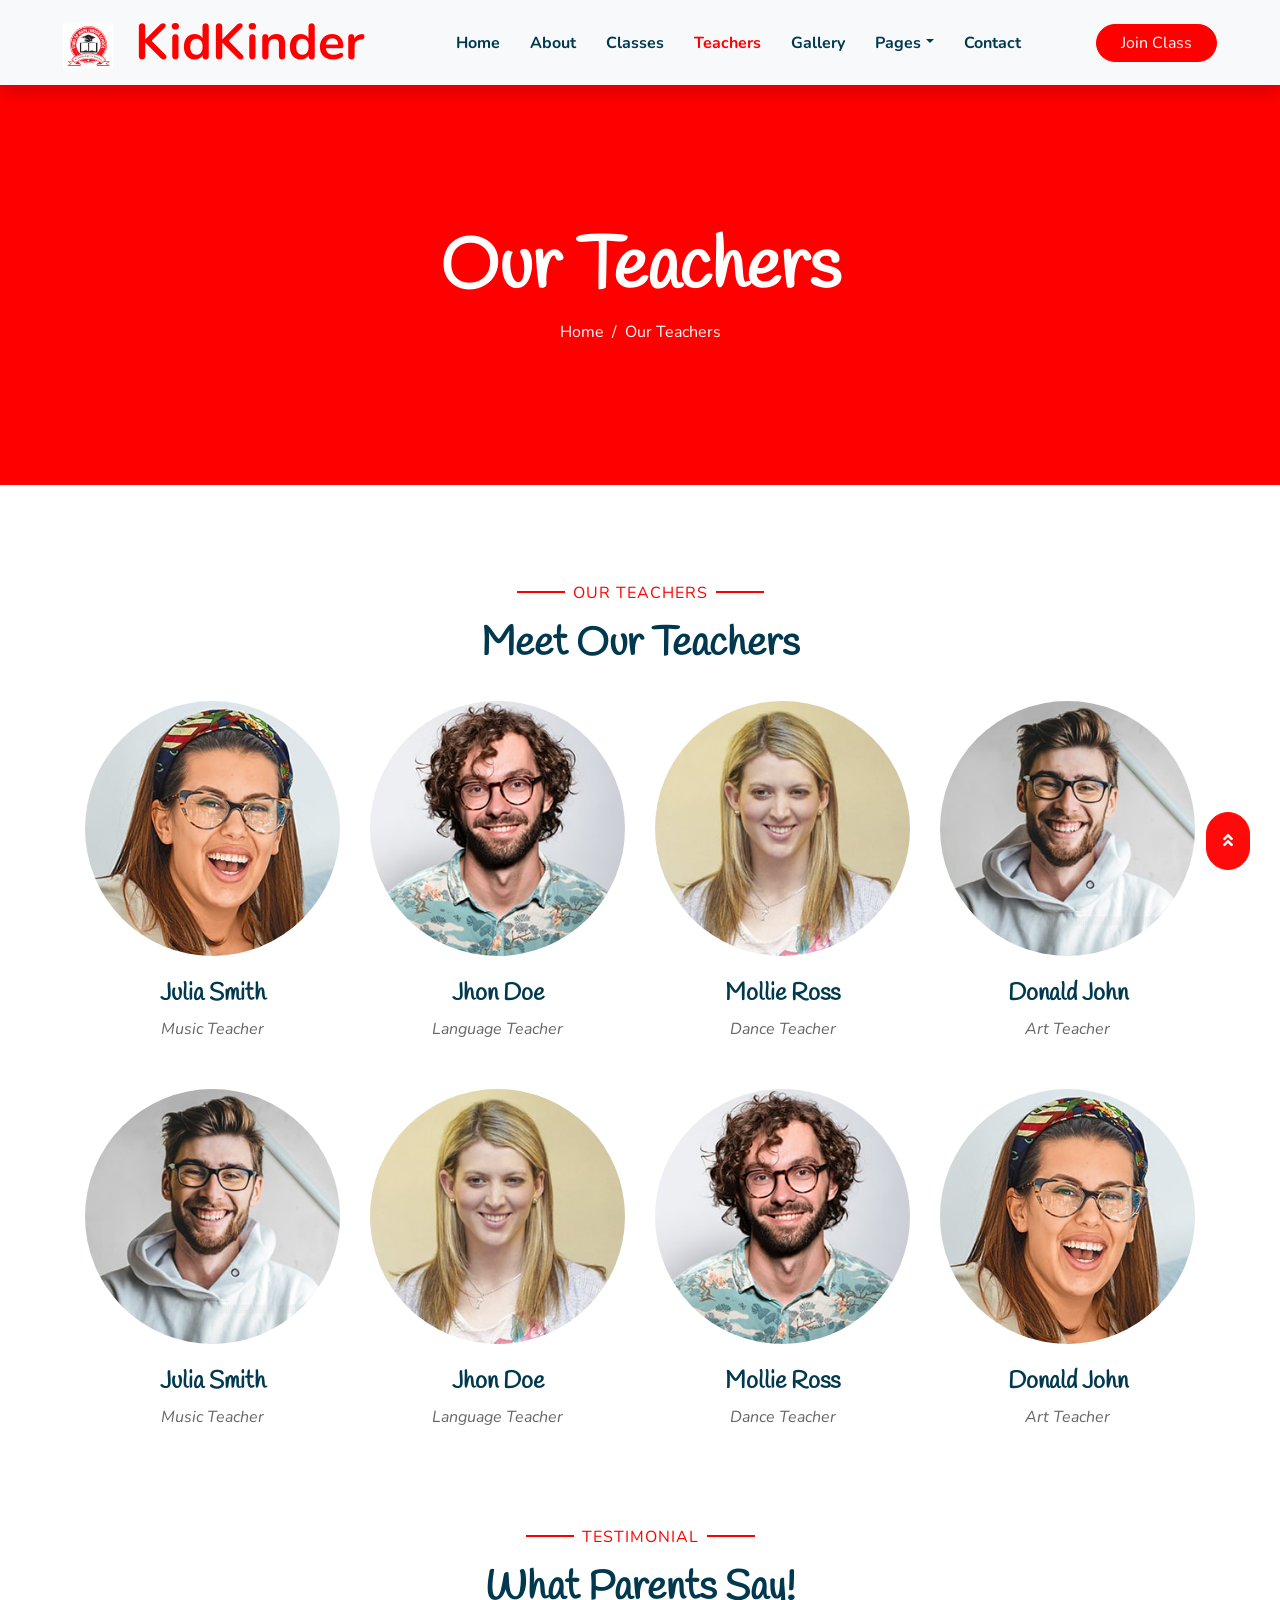
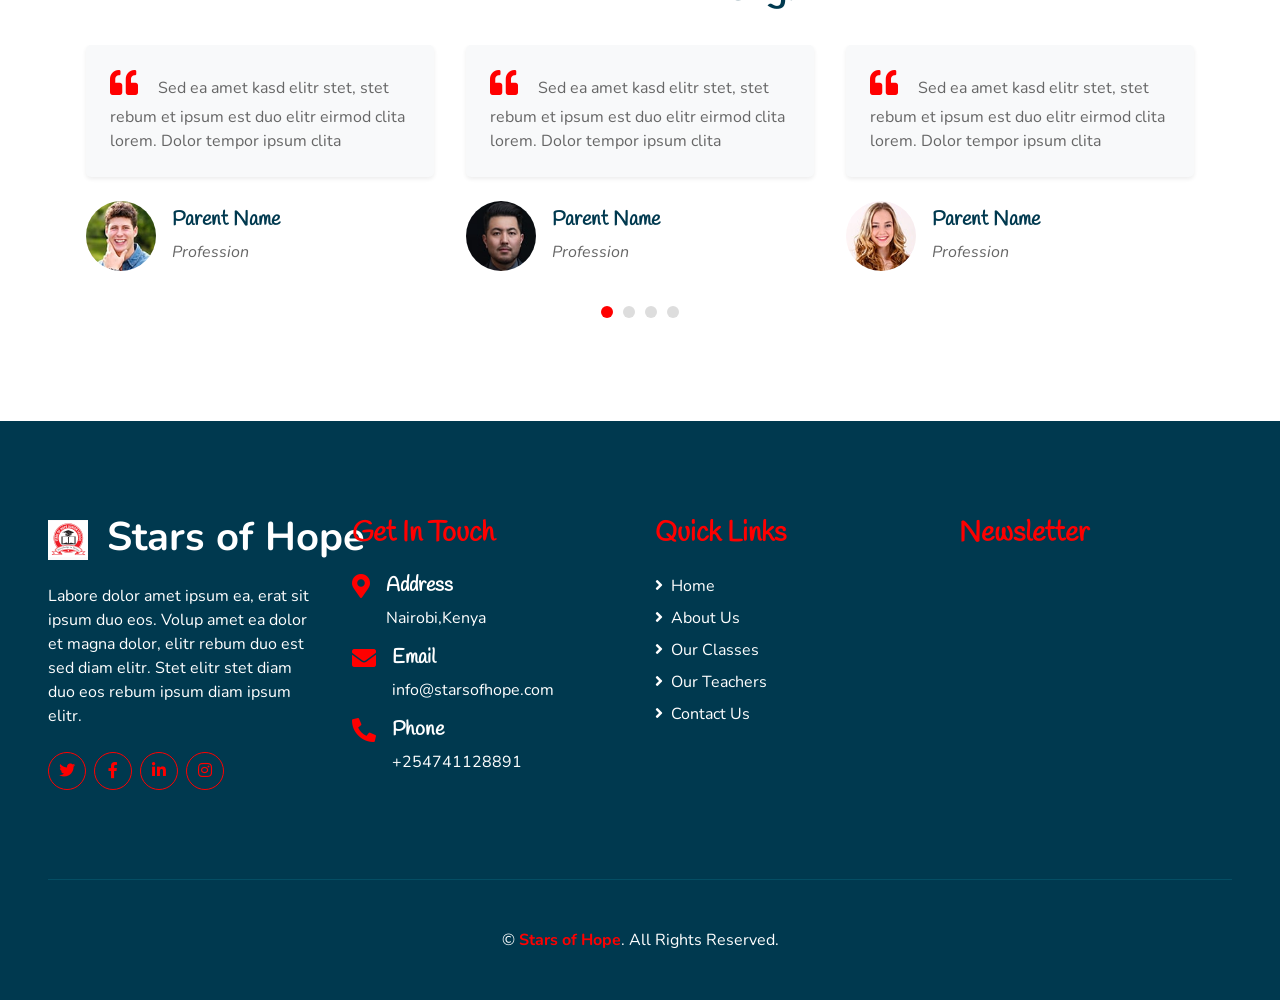
<file: team.html>
<!DOCTYPE html>
<html lang="en">
  <head>
    <meta charset="utf-8" />
    <title>KidKinder - Kindergarten Website Template</title>
    <meta content="width=device-width, initial-scale=1.0" name="viewport" />
    <meta content="Free HTML Templates" name="keywords" />
    <meta content="Free HTML Templates" name="description" />

    <!-- Favicon -->
    <link href="img/favicon.ico" rel="icon" />

    <!-- Google Web Fonts -->
    <link rel="preconnect" href="https://fonts.gstatic.com" />
    <link
      href="https://fonts.googleapis.com/css2?family=Handlee&family=Nunito&display=swap"
      rel="stylesheet"
    />

    <!-- Font Awesome -->
    <link
      href="https://cdnjs.cloudflare.com/ajax/libs/font-awesome/5.10.0/css/all.min.css"
      rel="stylesheet"
    />

    <!-- Flaticon Font -->
    <link href="lib/flaticon/font/flaticon.css" rel="stylesheet" />

    <!-- Libraries Stylesheet -->
    <link href="lib/owlcarousel/assets/owl.carousel.min.css" rel="stylesheet" />
    <link href="lib/lightbox/css/lightbox.min.css" rel="stylesheet" />

    <!-- Customized Bootstrap Stylesheet -->
    <link href="css/style.css" rel="stylesheet" />
  </head>

  <body>
    <!-- Navbar Start -->
    <div class="container-fluid bg-light position-relative shadow">
      <nav
        class="navbar navbar-expand-lg bg-light navbar-light py-3 py-lg-0 px-0 px-lg-5"
      >
        <a
          href=""
          class="navbar-brand font-weight-bold text-secondary"
          style="font-size: 50px"
        >
          <img src="img/logo.jpg" alt="KidKinder logo" style="height: 50px; width: auto; vertical-align: middle; margin-right: 8px;" />
          <span class="text-primary">KidKinder</span>
        </a>
        <button
          type="button"
          class="navbar-toggler"
          data-toggle="collapse"
          data-target="#navbarCollapse"
        >
          <span class="navbar-toggler-icon"></span>
        </button>
        <div
          class="collapse navbar-collapse justify-content-between"
          id="navbarCollapse"
        >
          <div class="navbar-nav font-weight-bold mx-auto py-0">
            <a href="index.html" class="nav-item nav-link">Home</a>
            <a href="about.html" class="nav-item nav-link">About</a>
            <a href="class.html" class="nav-item nav-link">Classes</a>
            <a href="team.html" class="nav-item nav-link active">Teachers</a>
            <a href="gallery.html" class="nav-item nav-link">Gallery</a>
            <div class="nav-item dropdown">
              <a
                href="#"
                class="nav-link dropdown-toggle"
                data-toggle="dropdown"
                >Pages</a
              >
              <div class="dropdown-menu rounded-0 m-0">
                <a href="blog.html" class="dropdown-item">Blog Grid</a>
                <a href="single.html" class="dropdown-item">Blog Detail</a>
              </div>
            </div>
            <a href="contact.html" class="nav-item nav-link">Contact</a>
          </div>
          <a href="" class="btn btn-primary px-4">Join Class</a>
        </div>
      </nav>
    </div>
    <!-- Navbar End -->

    <!-- Header Start -->
    <div class="container-fluid bg-primary mb-5">
      <div
        class="d-flex flex-column align-items-center justify-content-center"
        style="min-height: 400px"
      >
        <h3 class="display-3 font-weight-bold text-white">Our Teachers</h3>
        <div class="d-inline-flex text-white">
          <p class="m-0"><a class="text-white" href="">Home</a></p>
          <p class="m-0 px-2">/</p>
          <p class="m-0">Our Teachers</p>
        </div>
      </div>
    </div>
    <!-- Header End -->

    <!-- Team Start -->
    <div class="container-fluid pt-5">
      <div class="container">
        <div class="text-center pb-2">
          <p class="section-title px-5">
            <span class="px-2">Our Teachers</span>
          </p>
          <h1 class="mb-4">Meet Our Teachers</h1>
        </div>
        <div class="row">
          <div class="col-md-6 col-lg-3 text-center team mb-5">
            <div
              class="position-relative overflow-hidden mb-4"
              style="border-radius: 100%"
            >
              <img class="img-fluid w-100" src="img/team-1.jpg" alt="" />
              <div
                class="team-social d-flex align-items-center justify-content-center w-100 h-100 position-absolute"
              >
                <a
                  class="btn btn-outline-light text-center mr-2 px-0"
                  style="width: 38px; height: 38px"
                  href="#"
                  ><i class="fab fa-twitter"></i
                ></a>
                <a
                  class="btn btn-outline-light text-center mr-2 px-0"
                  style="width: 38px; height: 38px"
                  href="#"
                  ><i class="fab fa-facebook-f"></i
                ></a>
                <a
                  class="btn btn-outline-light text-center px-0"
                  style="width: 38px; height: 38px"
                  href="#"
                  ><i class="fab fa-linkedin-in"></i
                ></a>
              </div>
            </div>
            <h4>Julia Smith</h4>
            <i>Music Teacher</i>
          </div>
          <div class="col-md-6 col-lg-3 text-center team mb-5">
            <div
              class="position-relative overflow-hidden mb-4"
              style="border-radius: 100%"
            >
              <img class="img-fluid w-100" src="img/team-2.jpg" alt="" />
              <div
                class="team-social d-flex align-items-center justify-content-center w-100 h-100 position-absolute"
              >
                <a
                  class="btn btn-outline-light text-center mr-2 px-0"
                  style="width: 38px; height: 38px"
                  href="#"
                  ><i class="fab fa-twitter"></i
                ></a>
                <a
                  class="btn btn-outline-light text-center mr-2 px-0"
                  style="width: 38px; height: 38px"
                  href="#"
                  ><i class="fab fa-facebook-f"></i
                ></a>
                <a
                  class="btn btn-outline-light text-center px-0"
                  style="width: 38px; height: 38px"
                  href="#"
                  ><i class="fab fa-linkedin-in"></i
                ></a>
              </div>
            </div>
            <h4>Jhon Doe</h4>
            <i>Language Teacher</i>
          </div>
          <div class="col-md-6 col-lg-3 text-center team mb-5">
            <div
              class="position-relative overflow-hidden mb-4"
              style="border-radius: 100%"
            >
              <img class="img-fluid w-100" src="img/team-3.jpg" alt="" />
              <div
                class="team-social d-flex align-items-center justify-content-center w-100 h-100 position-absolute"
              >
                <a
                  class="btn btn-outline-light text-center mr-2 px-0"
                  style="width: 38px; height: 38px"
                  href="#"
                  ><i class="fab fa-twitter"></i
                ></a>
                <a
                  class="btn btn-outline-light text-center mr-2 px-0"
                  style="width: 38px; height: 38px"
                  href="#"
                  ><i class="fab fa-facebook-f"></i
                ></a>
                <a
                  class="btn btn-outline-light text-center px-0"
                  style="width: 38px; height: 38px"
                  href="#"
                  ><i class="fab fa-linkedin-in"></i
                ></a>
              </div>
            </div>
            <h4>Mollie Ross</h4>
            <i>Dance Teacher</i>
          </div>
          <div class="col-md-6 col-lg-3 text-center team mb-5">
            <div
              class="position-relative overflow-hidden mb-4"
              style="border-radius: 100%"
            >
              <img class="img-fluid w-100" src="img/team-4.jpg" alt="" />
              <div
                class="team-social d-flex align-items-center justify-content-center w-100 h-100 position-absolute"
              >
                <a
                  class="btn btn-outline-light text-center mr-2 px-0"
                  style="width: 38px; height: 38px"
                  href="#"
                  ><i class="fab fa-twitter"></i
                ></a>
                <a
                  class="btn btn-outline-light text-center mr-2 px-0"
                  style="width: 38px; height: 38px"
                  href="#"
                  ><i class="fab fa-facebook-f"></i
                ></a>
                <a
                  class="btn btn-outline-light text-center px-0"
                  style="width: 38px; height: 38px"
                  href="#"
                  ><i class="fab fa-linkedin-in"></i
                ></a>
              </div>
            </div>
            <h4>Donald John</h4>
            <i>Art Teacher</i>
          </div>
          <div class="col-md-6 col-lg-3 text-center team mb-5">
            <div
              class="position-relative overflow-hidden mb-4"
              style="border-radius: 100%"
            >
              <img class="img-fluid w-100" src="img/team-4.jpg" alt="" />
              <div
                class="team-social d-flex align-items-center justify-content-center w-100 h-100 position-absolute"
              >
                <a
                  class="btn btn-outline-light text-center mr-2 px-0"
                  style="width: 38px; height: 38px"
                  href="#"
                  ><i class="fab fa-twitter"></i
                ></a>
                <a
                  class="btn btn-outline-light text-center mr-2 px-0"
                  style="width: 38px; height: 38px"
                  href="#"
                  ><i class="fab fa-facebook-f"></i
                ></a>
                <a
                  class="btn btn-outline-light text-center px-0"
                  style="width: 38px; height: 38px"
                  href="#"
                  ><i class="fab fa-linkedin-in"></i
                ></a>
              </div>
            </div>
            <h4>Julia Smith</h4>
            <i>Music Teacher</i>
          </div>
          <div class="col-md-6 col-lg-3 text-center team mb-5">
            <div
              class="position-relative overflow-hidden mb-4"
              style="border-radius: 100%"
            >
              <img class="img-fluid w-100" src="img/team-3.jpg" alt="" />
              <div
                class="team-social d-flex align-items-center justify-content-center w-100 h-100 position-absolute"
              >
                <a
                  class="btn btn-outline-light text-center mr-2 px-0"
                  style="width: 38px; height: 38px"
                  href="#"
                  ><i class="fab fa-twitter"></i
                ></a>
                <a
                  class="btn btn-outline-light text-center mr-2 px-0"
                  style="width: 38px; height: 38px"
                  href="#"
                  ><i class="fab fa-facebook-f"></i
                ></a>
                <a
                  class="btn btn-outline-light text-center px-0"
                  style="width: 38px; height: 38px"
                  href="#"
                  ><i class="fab fa-linkedin-in"></i
                ></a>
              </div>
            </div>
            <h4>Jhon Doe</h4>
            <i>Language Teacher</i>
          </div>
          <div class="col-md-6 col-lg-3 text-center team mb-5">
            <div
              class="position-relative overflow-hidden mb-4"
              style="border-radius: 100%"
            >
              <img class="img-fluid w-100" src="img/team-2.jpg" alt="" />
              <div
                class="team-social d-flex align-items-center justify-content-center w-100 h-100 position-absolute"
              >
                <a
                  class="btn btn-outline-light text-center mr-2 px-0"
                  style="width: 38px; height: 38px"
                  href="#"
                  ><i class="fab fa-twitter"></i
                ></a>
                <a
                  class="btn btn-outline-light text-center mr-2 px-0"
                  style="width: 38px; height: 38px"
                  href="#"
                  ><i class="fab fa-facebook-f"></i
                ></a>
                <a
                  class="btn btn-outline-light text-center px-0"
                  style="width: 38px; height: 38px"
                  href="#"
                  ><i class="fab fa-linkedin-in"></i
                ></a>
              </div>
            </div>
            <h4>Mollie Ross</h4>
            <i>Dance Teacher</i>
          </div>
          <div class="col-md-6 col-lg-3 text-center team mb-5">
            <div
              class="position-relative overflow-hidden mb-4"
              style="border-radius: 100%"
            >
              <img class="img-fluid w-100" src="img/team-1.jpg" alt="" />
              <div
                class="team-social d-flex align-items-center justify-content-center w-100 h-100 position-absolute"
              >
                <a
                  class="btn btn-outline-light text-center mr-2 px-0"
                  style="width: 38px; height: 38px"
                  href="#"
                  ><i class="fab fa-twitter"></i
                ></a>
                <a
                  class="btn btn-outline-light text-center mr-2 px-0"
                  style="width: 38px; height: 38px"
                  href="#"
                  ><i class="fab fa-facebook-f"></i
                ></a>
                <a
                  class="btn btn-outline-light text-center px-0"
                  style="width: 38px; height: 38px"
                  href="#"
                  ><i class="fab fa-linkedin-in"></i
                ></a>
              </div>
            </div>
            <h4>Donald John</h4>
            <i>Art Teacher</i>
          </div>
        </div>
      </div>
    </div>
    <!-- Team End -->

    <!-- Testimonial Start -->
    <div class="container-fluid py-5">
      <div class="container p-0">
        <div class="text-center pb-2">
          <p class="section-title px-5">
            <span class="px-2">Testimonial</span>
          </p>
          <h1 class="mb-4">What Parents Say!</h1>
        </div>
        <div class="owl-carousel testimonial-carousel">
          <div class="testimonial-item px-3">
            <div class="bg-light shadow-sm rounded mb-4 p-4">
              <h3 class="fas fa-quote-left text-primary mr-3"></h3>
              Sed ea amet kasd elitr stet, stet rebum et ipsum est duo elitr
              eirmod clita lorem. Dolor tempor ipsum clita
            </div>
            <div class="d-flex align-items-center">
              <img
                class="rounded-circle"
                src="img/testimonial-1.jpg"
                style="width: 70px; height: 70px"
                alt="Image"
              />
              <div class="pl-3">
                <h5>Parent Name</h5>
                <i>Profession</i>
              </div>
            </div>
          </div>
          <div class="testimonial-item px-3">
            <div class="bg-light shadow-sm rounded mb-4 p-4">
              <h3 class="fas fa-quote-left text-primary mr-3"></h3>
              Sed ea amet kasd elitr stet, stet rebum et ipsum est duo elitr
              eirmod clita lorem. Dolor tempor ipsum clita
            </div>
            <div class="d-flex align-items-center">
              <img
                class="rounded-circle"
                src="img/testimonial-2.jpg"
                style="width: 70px; height: 70px"
                alt="Image"
              />
              <div class="pl-3">
                <h5>Parent Name</h5>
                <i>Profession</i>
              </div>
            </div>
          </div>
          <div class="testimonial-item px-3">
            <div class="bg-light shadow-sm rounded mb-4 p-4">
              <h3 class="fas fa-quote-left text-primary mr-3"></h3>
              Sed ea amet kasd elitr stet, stet rebum et ipsum est duo elitr
              eirmod clita lorem. Dolor tempor ipsum clita
            </div>
            <div class="d-flex align-items-center">
              <img
                class="rounded-circle"
                src="img/testimonial-3.jpg"
                style="width: 70px; height: 70px"
                alt="Image"
              />
              <div class="pl-3">
                <h5>Parent Name</h5>
                <i>Profession</i>
              </div>
            </div>
          </div>
          <div class="testimonial-item px-3">
            <div class="bg-light shadow-sm rounded mb-4 p-4">
              <h3 class="fas fa-quote-left text-primary mr-3"></h3>
              Sed ea amet kasd elitr stet, stet rebum et ipsum est duo elitr
              eirmod clita lorem. Dolor tempor ipsum clita
            </div>
            <div class="d-flex align-items-center">
              <img
                class="rounded-circle"
                src="img/testimonial-4.jpg"
                style="width: 70px; height: 70px"
                alt="Image"
              />
              <div class="pl-3">
                <h5>Parent Name</h5>
                <i>Profession</i>
              </div>
            </div>
          </div>
        </div>
      </div>
    </div>
    <!-- Testimonial End -->

    <!-- Footer Start -->
    <div
      class="container-fluid bg-secondary text-white mt-5 py-5 px-sm-3 px-md-5"
    >
      <div class="row pt-5">
        <div class="col-lg-3 col-md-6 mb-5">
          <a
            href=""
            class="navbar-brand font-weight-bold text-primary m-0 mb-4 p-0"
            style="font-size: 40px; line-height: 40px"
          >
            <img src="img/logo.jpg" alt="Stars of Hope logo" style="height: 40px; width: auto; vertical-align: middle; margin-right: 8px;" />
            <span class="text-white">Stars of Hope</span>
          </a>
          <p>
            Labore dolor amet ipsum ea, erat sit ipsum duo eos. Volup amet ea
            dolor et magna dolor, elitr rebum duo est sed diam elitr. Stet elitr
            stet diam duo eos rebum ipsum diam ipsum elitr.
          </p>
          <div class="d-flex justify-content-start mt-4">
            <a
              class="btn btn-outline-primary rounded-circle text-center mr-2 px-0"
              style="width: 38px; height: 38px"
              href="#"
              ><i class="fab fa-twitter"></i
            ></a>
            <a
              class="btn btn-outline-primary rounded-circle text-center mr-2 px-0"
              style="width: 38px; height: 38px"
              href="#"
              ><i class="fab fa-facebook-f"></i
            ></a>
            <a
              class="btn btn-outline-primary rounded-circle text-center mr-2 px-0"
              style="width: 38px; height: 38px"
              href="#"
              ><i class="fab fa-linkedin-in"></i
            ></a>
            <a
              class="btn btn-outline-primary rounded-circle text-center mr-2 px-0"
              style="width: 38px; height: 38px"
              href="#"
              ><i class="fab fa-instagram"></i
            ></a>
          </div>
        </div>
        <div class="col-lg-3 col-md-6 mb-5">
          <h3 class="text-primary mb-4">Get In Touch</h3>
          <div class="d-flex">
            <h4 class="fa fa-map-marker-alt text-primary"></h4>
            <div class="pl-3">
              <h5 class="text-white">Address</h5>
              <p>Nairobi,Kenya</p>
            </div>
          </div>
          <div class="d-flex">
            <h4 class="fa fa-envelope text-primary"></h4>
            <div class="pl-3">
              <h5 class="text-white">Email</h5>
              <p>info@starsofhope.com</p>
            </div>
          </div>
          <div class="d-flex">
            <h4 class="fa fa-phone-alt text-primary"></h4>
            <div class="pl-3">
              <h5 class="text-white">Phone</h5>
              <p>+254741128891</p>
            </div>
          </div>
        </div>
        <div class="col-lg-3 col-md-6 mb-5">
          <h3 class="text-primary mb-4">Quick Links</h3>
          <div class="d-flex flex-column justify-content-start">
            <a class="text-white mb-2" href="#"
              ><i class="fa fa-angle-right mr-2"></i>Home</a
            >
            <a class="text-white mb-2" href="about.html"
              ><i class="fa fa-angle-right mr-2"></i>About Us</a
            >
            <a class="text-white mb-2" href="class.html"
              ><i class="fa fa-angle-right mr-2"></i>Our Classes</a
            >
            <a class="text-white mb-2" href="team.html"
              ><i class="fa fa-angle-right mr-2"></i>Our Teachers</a
            >
            <!-- <a class="text-white mb-2" href="#"
              ><i class="fa fa-angle-right mr-2"></i>Our Blog</a
            > -->
            <a class="text-white" href="contact.html"
              ><i class="fa fa-angle-right mr-2"></i>Contact Us</a
            >
          </div>
        </div>
        <div class="col-lg-3 col-md-6 mb-5">
          <h3 class="text-primary mb-4">Newsletter</h3>
          <iframe
            src="https://www.google.com/maps/embed?pb=!1m18!1m12!1m3!1d3989.3360043064024!2d36.7227827!3d-1.2937575!2m3!1f0!2f0!3f0!3m2!1i1024!2i768!4f13.1!3m3!1m2!1s0x182f1b0027547bf1%3A0xdf48d6b0785bad09!2sSAMBAZA%20LOVE%20AFRICA%20RESOURCE%20CENTER!5e0!3m2!1sen!2sus!4v0000000000000"
            width="100%"
            height="250"
            style="border:0;"
            allowfullscreen=""
            loading="lazy"
            referrerpolicy="no-referrer-when-downgrade"
          ></iframe>
        </div>
      </div>
      <div
        class="container-fluid pt-5"
        style="border-top: 1px solid rgba(23, 162, 184, 0.2) ;"
      >
        <p class="m-0 text-center text-white">
          &copy;
          <a class="text-primary font-weight-bold" href="#">Stars of Hope</a>.
          All Rights Reserved.
        </p>
      </div>
    </div>
    <!-- Footer End -->

    <!-- Back to Top -->
    <a href="#" class="btn btn-primary p-3 back-to-top"
      ><i class="fa fa-angle-double-up"></i
    ></a>

    <!-- JavaScript Libraries -->
    <script src="https://code.jquery.com/jquery-3.4.1.min.js"></script>
    <script src="https://stackpath.bootstrapcdn.com/bootstrap/4.4.1/js/bootstrap.bundle.min.js"></script>
    <script src="lib/easing/easing.min.js"></script>
    <script src="lib/owlcarousel/owl.carousel.min.js"></script>
    <script src="lib/isotope/isotope.pkgd.min.js"></script>
    <script src="lib/lightbox/js/lightbox.min.js"></script>

    <!-- Contact Javascript File -->
    <script src="mail/jqBootstrapValidation.min.js"></script>
    <script src="mail/contact.js"></script>

    <!-- Template Javascript -->
    <script src="js/main.js"></script>
  </body>
</html>
</file>
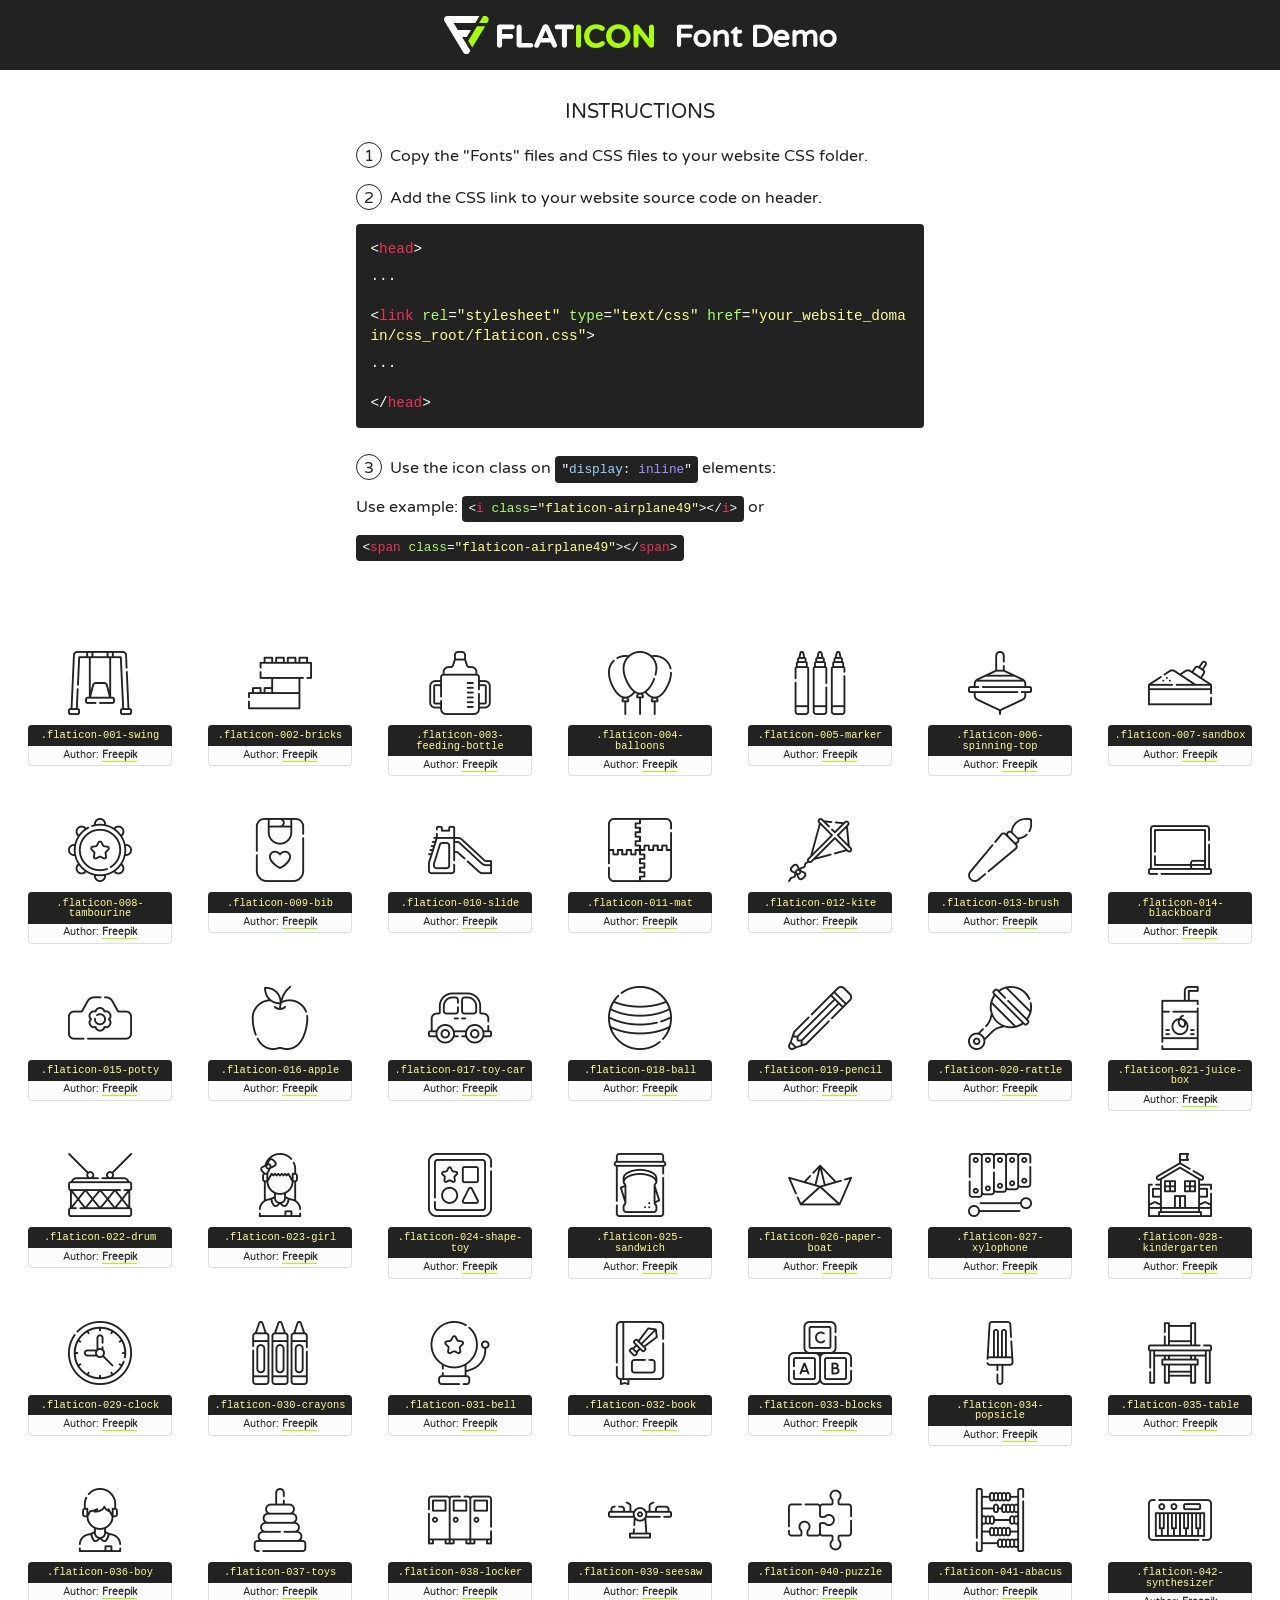
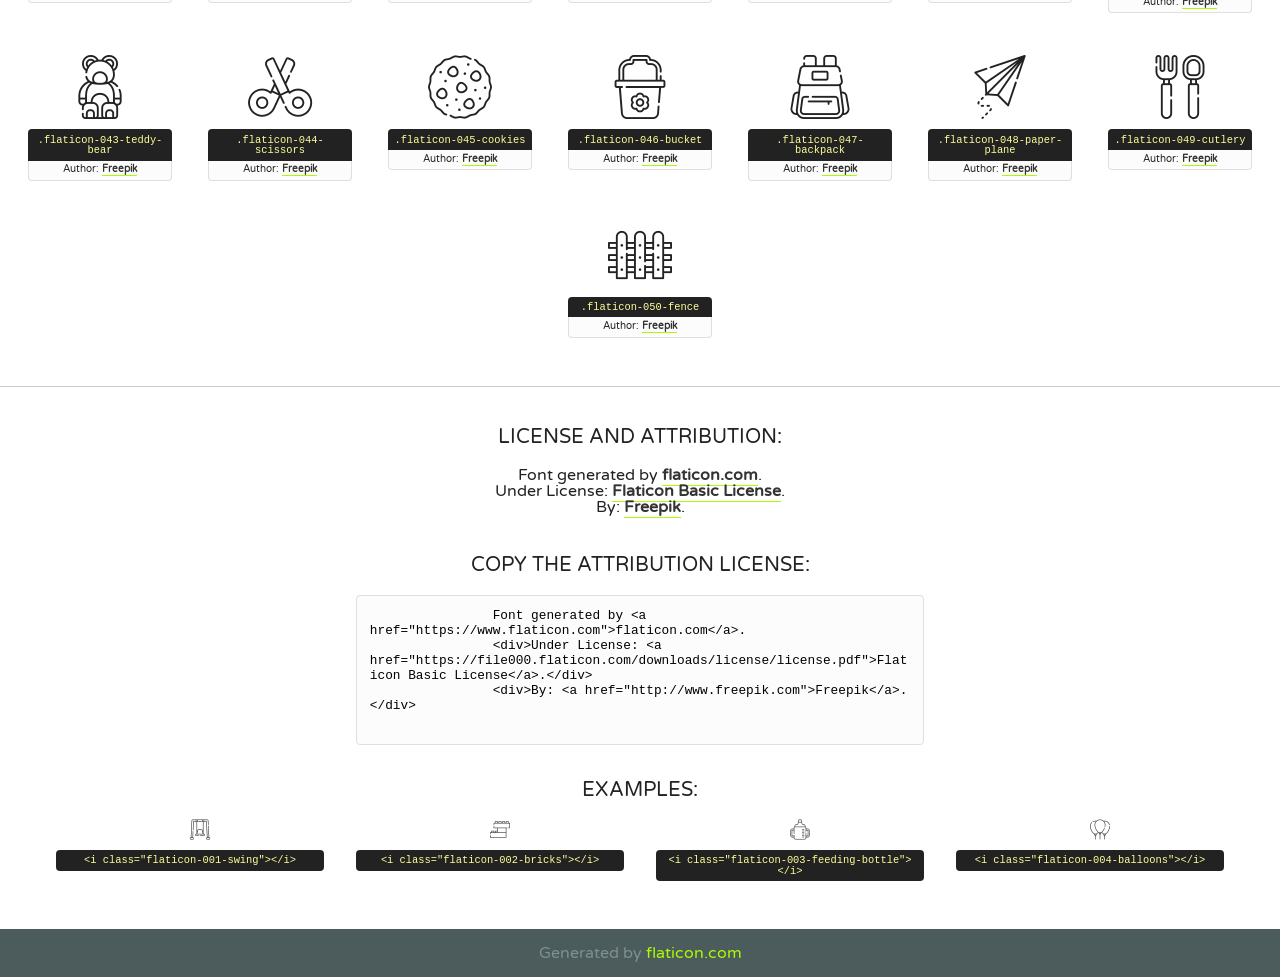
<file: lib/flaticon/font/flaticon.html>
<!DOCTYPE html>
<!--
  Flaticon icon font: Flaticon
  Creation date: 11/06/2020 07:22
-->
<html>
    <!DOCTYPE html>

    <head>
        <title>Flaticon WebFont</title>
        <link href="http://fonts.googleapis.com/css?family=Varela+Round" rel="stylesheet" type="text/css" />
        <link rel="stylesheet" type="text/css" href="flaticon.css">
        <meta charset="UTF-8">
        <style>
            html, body, div, span, applet, object, iframe,
            h1, h2, h3, h4, h5, h6, p, blockquote, pre,
            a, abbr, acronym, address, big, cite, code,
            del, dfn, em, img, ins, kbd, q, s, samp,
            small, strike, strong, sub, sup, tt, var,
            b, u, i, center,
            dl, dt, dd, ol, ul, li,
            fieldset, form, label, legend,
            table, caption, tbody, tfoot, thead, tr, th, td,
            article, aside, canvas, details, embed,
            figure, figcaption, footer, header, hgroup,
            menu, nav, output, ruby, section, summary,
            time, mark, audio, video {
                margin: 0;
                padding: 0;
                border: 0;
                font-size: 100%;
                font: inherit;
                vertical-align: baseline;
            }
            /* HTML5 display-role reset for older browsers */
            article, aside, details, figcaption, figure,
            footer, header, hgroup, menu, nav, section {
                display: block;
            }
            body {
                line-height: 1;
            }
            ol, ul {
                list-style: none;
            }
            blockquote, q {
                quotes: none;
            }
            blockquote:before, blockquote:after,
            q:before, q:after {
                content: '';
                content: none;
            }
            table {
                border-collapse: collapse;
                border-spacing: 0;
            }
            body {
                font-family: 'Varela Round', Helvetica, Arial, sans-serif;
                font-size: 16px;
                color: #222;
            }
            a {
                color: #333;
                border-bottom: 1px solid #a9fd00;
                font-weight: bold;
                text-decoration: none;
            }
            * {
                -moz-box-sizing: border-box;
                -webkit-box-sizing: border-box;
                box-sizing: border-box;
                margin: 0;
                padding: 0;
            }
            [class^="flaticon-"]:before, [class*=" flaticon-"]:before, [class^="flaticon-"]:after, [class*=" flaticon-"]:after {
                font-family: Flaticon;
                font-size: 30px;
                font-style: normal;
                margin-left: 20px;
                color: #333;
            }
            .wrapper {
                max-width: 600px;
                margin: auto;
                padding: 0 1em;
            }
            .title {
                font-size: 1.25em;
                text-align: center;
                margin-bottom: 1em;
                text-transform: uppercase;
            }
            header {
                text-align: center;
                background-color: #222;
                color: #fff;
                padding: 1em;
            }
            header .logo {
                width: 210px;
                height: 38px;
                display: inline-block;
                vertical-align: middle;
                margin-right: 1em;
                border: none;
            }
            header strong {
                font-size: 1.95em;
                font-weight: bold;
                vertical-align: middle;
                margin-top: 5px;
                display: inline-block;
            }
            .demo {
                margin: 2em auto;
                line-height: 1.25em;
            }
            .demo ul li {
                margin-bottom: 1em;
            }
            .demo ul li .num {
                color: #222;
                border-radius: 20px;
                display: inline-block;
                width: 26px;
                padding: 3px;
                height: 26px;
                text-align: center;
                margin-right: 0.5em;
                border: 1px solid #222;
            }
            .demo ul li code {
                background-color: #222;
                border-radius: 4px;
                padding: 0.25em 0.5em;
                display: inline-block;
                color: #fff;
                font-family: Consolas,Monaco,Lucida Console,Liberation Mono,DejaVu Sans Mono,Bitstream Vera Sans Mono,Courier New, monospace;
                font-weight: lighter;
                margin-top: 1em;
                font-size: 0.8em;
                word-break: break-all;
            }
            .demo ul li code.big {
                padding: 1em;
                font-size: 0.9em;
            }
            .demo ul li code .red {
                color: #EF3159;
            }
            .demo ul li code .green {
                color: #ACFF65;
            }
            .demo ul li code .yellow {
                color: #FFFF99;
            }
            .demo ul li code .blue {
                color: #99D3FF;
            }
            .demo ul li code .purple {
                color: #A295FF;
            }
            .demo ul li code .dots {
                margin-top: 0.5em;
                display: block;
            }
            #glyphs {
                border-bottom: 1px solid #ccc;
                padding: 2em 0;
                text-align: center;
            }
            .glyph {
                display: inline-block;
                width: 9em;
                margin: 1em;
                text-align: center;
                vertical-align: top;
                background: #FFF;
            }
            .glyph .glyph-icon {
                padding: 10px;
                display: block;
                font-family:"Flaticon";
                font-size: 64px;
                line-height: 1;
            }
            .glyph .glyph-icon:before {
                font-size: 64px;
                color: #222;
                margin-left: 0;
            }
            .class-name {
                font-size: 0.65em;
                background-color: #222;
                color: #fff;
                border-radius: 4px 4px 0 0;
                padding: 0.5em;
                color: #FFFF99;
                font-family: Consolas,Monaco,Lucida Console,Liberation Mono,DejaVu Sans Mono,Bitstream Vera Sans Mono,Courier New, monospace;
            }
            .author-name {
                font-size: 0.6em;
                background-color: #fcfcfd;
                border: 1px solid #DEDEE4;
                border-top: 0;
                border-radius: 0 0 4px 4px;
                padding: 0.5em;
            }
            .class-name:last-child {
                font-size: 10px;
                color:#888;
            }
            .class-name:last-child a {
                font-size: 10px;
                color:#555;
            }
            .class-name:last-child a:hover {
                color:#a9fd00;
            }
            .glyph > input {
                display: block;
                width: 100px;
                margin: 5px auto;
                text-align: center;
                font-size: 12px;
                cursor: text;
            }
            .glyph > input.icon-input {
                font-family:"Flaticon";
                font-size: 16px;
                margin-bottom: 10px;
            }
            .attribution .title {
                margin-top: 2em;
            }
            .attribution textarea {
                background-color: #fcfcfd;
                padding: 1em;
                border: none;
                box-shadow: none;
                border: 1px solid #DEDEE4;
                border-radius: 4px;
                resize: none;
                width: 100%;
                height: 150px;
                font-size: 0.8em;
                font-family: Consolas,Monaco,Lucida Console,Liberation Mono,DejaVu Sans Mono,Bitstream Vera Sans Mono,Courier New, monospace;
                -webkit-appearance: none;
            }
            .iconsuse {
                margin: 2em auto;
                text-align: center;
                max-width: 1200px;
            }
            .iconsuse:after {
                content: '';
                display: table;
                clear: both;
            }
            .iconsuse .image {
                float: left;
                width: 25%;
                padding: 0 1em;
            }
            .iconsuse .image p {
                margin-bottom: 1em;
            }
            .iconsuse .image span {
                display: block;
                font-size: 0.65em;
                background-color: #222;
                color: #fff;
                border-radius: 4px;
                padding: 0.5em;
                color: #FFFF99;
                margin-top: 1em;
                font-family: Consolas,Monaco,Lucida Console,Liberation Mono,DejaVu Sans Mono,Bitstream Vera Sans Mono,Courier New, monospace;
            }
            #footer {
                text-align: center;
                background-color: #4C5B5C;
                color: #7c9192;
                padding: 1em;
            }
            #footer a {
                border: none;
                color: #a9fd00;
                font-weight: normal;
            }
            @media (max-width: 960px) {
                .iconsuse .image {
                    width: 50%;
                }
            }
            @media (max-width: 560px) {
                .iconsuse .image {
                    width: 100%;
                }
            }
            .attrDiv {

            }
        </style>
        <link rel="stylesheet" href="flaticon.css">
    </head>

    <body class="characters-off">
        <header>
            <a href="https://www.flaticon.com" target="_blank" class="logo">
                <svg version="1.1" xmlns="http://www.w3.org/2000/svg" xmlns:xlink="http://www.w3.org/1999/xlink" xmlns:a="http://ns.adobe.com/AdobeSVGViewerExtensions/3.0/" viewBox="0 0 560.875 102.036" enable-background="new 0 0 560.875 102.036" xml:space="preserve">
                        <defs>
                        </defs>
                        <g>
                            <g class="letters">
                                <path fill="#ffffff" d="M141.596,29.675c0-3.777,2.985-6.767,6.764-6.767h34.438c3.426,0,6.15,2.728,6.15,6.15
                                c0,3.43-2.724,6.149-6.15,6.149h-27.674v13.091h23.719c3.429,0,6.151,2.724,6.151,6.15c0,3.43-2.723,6.149-6.151,6.149h-23.719
                                v17.574c0,3.773-2.986,6.761-6.764,6.761c-3.779,0-6.764-2.989-6.764-6.761V29.675z"></path>
                                <path fill="#ffffff" d="M193.844,29.149c0-3.781,2.985-6.767,6.764-6.767c3.776,0,6.763,2.985,6.763,6.767v42.957h25.039
                                c3.426,0,6.149,2.726,6.149,6.153c0,3.425-2.723,6.15-6.149,6.15h-31.802c-3.779,0-6.764-2.986-6.764-6.768V29.149z"></path>
                                <path fill="#ffffff" d="M241.891,75.71l21.438-48.407c1.492-3.341,4.215-5.357,7.906-5.357h0.792
                                c3.686,0,6.323,2.017,7.815,5.357l21.439,48.407c0.436,0.967,0.701,1.845,0.701,2.723c0,3.602-2.809,6.501-6.414,6.501
                                c-3.161,0-5.269-1.845-6.499-4.655l-4.132-9.661h-27.059l-4.301,10.102c-1.144,2.631-3.426,4.214-6.237,4.214
                                c-3.517,0-6.24-2.81-6.24-6.325C241.1,77.64,241.451,76.677,241.891,75.71z M279.932,58.666l-8.521-20.297l-8.526,20.297H279.932
                                z"></path>
                                <path fill="#ffffff" d="M314.864,35.387H301.86c-3.429,0-6.239-2.813-6.239-6.238c0-3.429,2.811-6.24,6.239-6.24h39.533
                                c3.426,0,6.237,2.811,6.237,6.24c0,3.425-2.811,6.238-6.237,6.238h-13.001v42.785c0,3.773-2.99,6.761-6.764,6.761
                                c-3.779,0-6.764-2.989-6.764-6.761V35.387z"></path>
                                <path fill="#A9FD00" d="M352.615,29.149c0-3.781,2.985-6.767,6.767-6.767c3.774,0,6.761,2.985,6.761,6.767v49.024
                                c0,3.773-2.987,6.761-6.761,6.761c-3.781,0-6.767-2.989-6.767-6.761V29.149z"></path>
                                <path fill="#A9FD00" d="M374.132,53.836v-0.179c0-17.481,13.178-31.801,32.065-31.801c9.22,0,15.459,2.458,20.557,6.238
                                c1.402,1.054,2.637,2.985,2.637,5.357c0,3.692-2.985,6.59-6.681,6.59c-1.845,0-3.071-0.702-4.044-1.319
                                c-3.776-2.813-7.729-4.393-12.562-4.393c-10.364,0-17.831,8.611-17.831,19.154v0.173c0,10.542,7.291,19.329,17.831,19.329
                                c5.715,0,9.492-1.756,13.359-4.834c1.049-0.874,2.458-1.491,4.039-1.491c3.429,0,6.325,2.813,6.325,6.236
                                c0,2.106-1.056,3.78-2.282,4.834c-5.539,4.834-12.036,7.733-21.878,7.733C387.572,85.464,374.132,71.493,374.132,53.836z"></path>
                                <path fill="#A9FD00" d="M433.009,53.836v-0.179c0-17.481,13.79-31.801,32.766-31.801c18.981,0,32.592,14.143,32.592,31.628v0.173
                                c0,17.483-13.785,31.807-32.769,31.807C446.625,85.464,433.009,71.32,433.009,53.836z M484.224,53.836v-0.179
                                c0-10.539-7.725-19.326-18.626-19.326c-10.893,0-18.449,8.611-18.449,19.154v0.173c0,10.542,7.73,19.329,18.626,19.329
                                C476.676,72.986,484.224,64.378,484.224,53.836z"></path>
                                <path fill="#A9FD00" d="M506.233,29.321c0-3.774,2.99-6.763,6.767-6.763h1.401c3.252,0,5.183,1.583,7.029,3.953l26.093,34.265
                                V29.059c0-3.692,2.99-6.677,6.681-6.677c3.683,0,6.671,2.985,6.671,6.677v48.934c0,3.78-2.987,6.765-6.764,6.765h-0.436
                                c-3.257,0-5.188-1.581-7.034-3.953l-27.056-35.492v32.944c0,3.687-2.985,6.676-6.678,6.676c-3.683,0-6.673-2.989-6.673-6.676
                                V29.321z"></path>
                            </g>
                            <g class="insignia">
                                <path fill="#ffffff" d="M48.372,56.137h12.517l11.156-18.537H37.186L25.688,18.539h57.825L94.668,0H9.271
                                C5.925,0,2.842,1.801,1.198,4.716c-1.644,2.907-1.593,6.482,0.134,9.343l50.38,83.501c1.678,2.781,4.689,4.476,7.938,4.476
                                c3.246,0,6.257-1.695,7.935-4.476l2.898-4.804L48.372,56.137z"></path>
                                <g class="i">
                                    <path fill="#A9FD00" d="M93.575,18.539h0.031v0.004l21.652,0.004l2.705-4.488c1.727-2.861,1.778-6.436,0.133-9.343
                                    C116.454,1.801,113.371,0,110.026,0h-5.294L93.575,18.539z"></path>
                                    <polygon fill="#A9FD00" points="88.291,27.356 64.725,66.486 75.519,84.404 109.942,27.356"></polygon>
                                </g>
                            </g>
                        </g>
                    </svg>
            </a>
            <strong>Font Demo</strong>
        </header>

        <section class="demo wrapper">
            <p class="title">Instructions</p>
            <ul>
                <li>
                    <span class="num">1</span>Copy the "Fonts" files and CSS files to your website CSS folder.
                </li>
                <li>
                    <span class="num">2</span>Add the CSS link to your website source code on header.
                    <code class="big">
                        &lt;<span class="red">head</span>&gt;
                        <br/><span class="dots">...</span>
                        <br/>&lt;<span class="red">link</span> <span class="green">rel</span>=<span class="yellow">"stylesheet"</span> <span class="green">type</span>=<span class="yellow">"text/css"</span> <span class="green">href</span>=<span class="yellow">"your_website_domain/css_root/flaticon.css"</span>&gt;
                        <br/><span class="dots">...</span>
                        <br/>&lt;/<span class="red">head</span>&gt;
                    </code>
                </li>

                <li>
                    <p>
                        <span class="num">3</span>Use the icon class on <code>"<span class="blue">display</span>:<span class="purple"> inline</span>"</code> elements:
                        <br />
                        Use example:
                        <code>
                            &lt;<span class="red">i</span> <span class="green">class</span>=<span class="yellow">&quot;flaticon-airplane49&quot;</span>&gt;&lt;/<span class="red">i</span>&gt;
                        </code> or
                        <code>&lt;<span class="red">span</span> <span class="green">class</span>=<span class="yellow">&quot;flaticon-airplane49&quot;</span>&gt;&lt;/<span class="red">span</span>&gt;</code>
                    </p>
                </li>
            </ul>
        </section>

        <section id="glyphs">
            
            <div class="glyph"><div class="glyph-icon flaticon-001-swing"></div>
                <div class="class-name">.flaticon-001-swing</div>
                <div class="author-name">Author: <a href="http://www.freepik.com" title="Freepik">Freepik</a> </div>
            </div>
            
            <div class="glyph"><div class="glyph-icon flaticon-002-bricks"></div>
                <div class="class-name">.flaticon-002-bricks</div>
                <div class="author-name">Author: <a href="http://www.freepik.com" title="Freepik">Freepik</a> </div>
            </div>
            
            <div class="glyph"><div class="glyph-icon flaticon-003-feeding-bottle"></div>
                <div class="class-name">.flaticon-003-feeding-bottle</div>
                <div class="author-name">Author: <a href="http://www.freepik.com" title="Freepik">Freepik</a> </div>
            </div>
            
            <div class="glyph"><div class="glyph-icon flaticon-004-balloons"></div>
                <div class="class-name">.flaticon-004-balloons</div>
                <div class="author-name">Author: <a href="http://www.freepik.com" title="Freepik">Freepik</a> </div>
            </div>
            
            <div class="glyph"><div class="glyph-icon flaticon-005-marker"></div>
                <div class="class-name">.flaticon-005-marker</div>
                <div class="author-name">Author: <a href="http://www.freepik.com" title="Freepik">Freepik</a> </div>
            </div>
            
            <div class="glyph"><div class="glyph-icon flaticon-006-spinning-top"></div>
                <div class="class-name">.flaticon-006-spinning-top</div>
                <div class="author-name">Author: <a href="http://www.freepik.com" title="Freepik">Freepik</a> </div>
            </div>
            
            <div class="glyph"><div class="glyph-icon flaticon-007-sandbox"></div>
                <div class="class-name">.flaticon-007-sandbox</div>
                <div class="author-name">Author: <a href="http://www.freepik.com" title="Freepik">Freepik</a> </div>
            </div>
            
            <div class="glyph"><div class="glyph-icon flaticon-008-tambourine"></div>
                <div class="class-name">.flaticon-008-tambourine</div>
                <div class="author-name">Author: <a href="http://www.freepik.com" title="Freepik">Freepik</a> </div>
            </div>
            
            <div class="glyph"><div class="glyph-icon flaticon-009-bib"></div>
                <div class="class-name">.flaticon-009-bib</div>
                <div class="author-name">Author: <a href="http://www.freepik.com" title="Freepik">Freepik</a> </div>
            </div>
            
            <div class="glyph"><div class="glyph-icon flaticon-010-slide"></div>
                <div class="class-name">.flaticon-010-slide</div>
                <div class="author-name">Author: <a href="http://www.freepik.com" title="Freepik">Freepik</a> </div>
            </div>
            
            <div class="glyph"><div class="glyph-icon flaticon-011-mat"></div>
                <div class="class-name">.flaticon-011-mat</div>
                <div class="author-name">Author: <a href="http://www.freepik.com" title="Freepik">Freepik</a> </div>
            </div>
            
            <div class="glyph"><div class="glyph-icon flaticon-012-kite"></div>
                <div class="class-name">.flaticon-012-kite</div>
                <div class="author-name">Author: <a href="http://www.freepik.com" title="Freepik">Freepik</a> </div>
            </div>
            
            <div class="glyph"><div class="glyph-icon flaticon-013-brush"></div>
                <div class="class-name">.flaticon-013-brush</div>
                <div class="author-name">Author: <a href="http://www.freepik.com" title="Freepik">Freepik</a> </div>
            </div>
            
            <div class="glyph"><div class="glyph-icon flaticon-014-blackboard"></div>
                <div class="class-name">.flaticon-014-blackboard</div>
                <div class="author-name">Author: <a href="http://www.freepik.com" title="Freepik">Freepik</a> </div>
            </div>
            
            <div class="glyph"><div class="glyph-icon flaticon-015-potty"></div>
                <div class="class-name">.flaticon-015-potty</div>
                <div class="author-name">Author: <a href="http://www.freepik.com" title="Freepik">Freepik</a> </div>
            </div>
            
            <div class="glyph"><div class="glyph-icon flaticon-016-apple"></div>
                <div class="class-name">.flaticon-016-apple</div>
                <div class="author-name">Author: <a href="http://www.freepik.com" title="Freepik">Freepik</a> </div>
            </div>
            
            <div class="glyph"><div class="glyph-icon flaticon-017-toy-car"></div>
                <div class="class-name">.flaticon-017-toy-car</div>
                <div class="author-name">Author: <a href="http://www.freepik.com" title="Freepik">Freepik</a> </div>
            </div>
            
            <div class="glyph"><div class="glyph-icon flaticon-018-ball"></div>
                <div class="class-name">.flaticon-018-ball</div>
                <div class="author-name">Author: <a href="http://www.freepik.com" title="Freepik">Freepik</a> </div>
            </div>
            
            <div class="glyph"><div class="glyph-icon flaticon-019-pencil"></div>
                <div class="class-name">.flaticon-019-pencil</div>
                <div class="author-name">Author: <a href="http://www.freepik.com" title="Freepik">Freepik</a> </div>
            </div>
            
            <div class="glyph"><div class="glyph-icon flaticon-020-rattle"></div>
                <div class="class-name">.flaticon-020-rattle</div>
                <div class="author-name">Author: <a href="http://www.freepik.com" title="Freepik">Freepik</a> </div>
            </div>
            
            <div class="glyph"><div class="glyph-icon flaticon-021-juice-box"></div>
                <div class="class-name">.flaticon-021-juice-box</div>
                <div class="author-name">Author: <a href="http://www.freepik.com" title="Freepik">Freepik</a> </div>
            </div>
            
            <div class="glyph"><div class="glyph-icon flaticon-022-drum"></div>
                <div class="class-name">.flaticon-022-drum</div>
                <div class="author-name">Author: <a href="http://www.freepik.com" title="Freepik">Freepik</a> </div>
            </div>
            
            <div class="glyph"><div class="glyph-icon flaticon-023-girl"></div>
                <div class="class-name">.flaticon-023-girl</div>
                <div class="author-name">Author: <a href="http://www.freepik.com" title="Freepik">Freepik</a> </div>
            </div>
            
            <div class="glyph"><div class="glyph-icon flaticon-024-shape-toy"></div>
                <div class="class-name">.flaticon-024-shape-toy</div>
                <div class="author-name">Author: <a href="http://www.freepik.com" title="Freepik">Freepik</a> </div>
            </div>
            
            <div class="glyph"><div class="glyph-icon flaticon-025-sandwich"></div>
                <div class="class-name">.flaticon-025-sandwich</div>
                <div class="author-name">Author: <a href="http://www.freepik.com" title="Freepik">Freepik</a> </div>
            </div>
            
            <div class="glyph"><div class="glyph-icon flaticon-026-paper-boat"></div>
                <div class="class-name">.flaticon-026-paper-boat</div>
                <div class="author-name">Author: <a href="http://www.freepik.com" title="Freepik">Freepik</a> </div>
            </div>
            
            <div class="glyph"><div class="glyph-icon flaticon-027-xylophone"></div>
                <div class="class-name">.flaticon-027-xylophone</div>
                <div class="author-name">Author: <a href="http://www.freepik.com" title="Freepik">Freepik</a> </div>
            </div>
            
            <div class="glyph"><div class="glyph-icon flaticon-028-kindergarten"></div>
                <div class="class-name">.flaticon-028-kindergarten</div>
                <div class="author-name">Author: <a href="http://www.freepik.com" title="Freepik">Freepik</a> </div>
            </div>
            
            <div class="glyph"><div class="glyph-icon flaticon-029-clock"></div>
                <div class="class-name">.flaticon-029-clock</div>
                <div class="author-name">Author: <a href="http://www.freepik.com" title="Freepik">Freepik</a> </div>
            </div>
            
            <div class="glyph"><div class="glyph-icon flaticon-030-crayons"></div>
                <div class="class-name">.flaticon-030-crayons</div>
                <div class="author-name">Author: <a href="http://www.freepik.com" title="Freepik">Freepik</a> </div>
            </div>
            
            <div class="glyph"><div class="glyph-icon flaticon-031-bell"></div>
                <div class="class-name">.flaticon-031-bell</div>
                <div class="author-name">Author: <a href="http://www.freepik.com" title="Freepik">Freepik</a> </div>
            </div>
            
            <div class="glyph"><div class="glyph-icon flaticon-032-book"></div>
                <div class="class-name">.flaticon-032-book</div>
                <div class="author-name">Author: <a href="http://www.freepik.com" title="Freepik">Freepik</a> </div>
            </div>
            
            <div class="glyph"><div class="glyph-icon flaticon-033-blocks"></div>
                <div class="class-name">.flaticon-033-blocks</div>
                <div class="author-name">Author: <a href="http://www.freepik.com" title="Freepik">Freepik</a> </div>
            </div>
            
            <div class="glyph"><div class="glyph-icon flaticon-034-popsicle"></div>
                <div class="class-name">.flaticon-034-popsicle</div>
                <div class="author-name">Author: <a href="http://www.freepik.com" title="Freepik">Freepik</a> </div>
            </div>
            
            <div class="glyph"><div class="glyph-icon flaticon-035-table"></div>
                <div class="class-name">.flaticon-035-table</div>
                <div class="author-name">Author: <a href="http://www.freepik.com" title="Freepik">Freepik</a> </div>
            </div>
            
            <div class="glyph"><div class="glyph-icon flaticon-036-boy"></div>
                <div class="class-name">.flaticon-036-boy</div>
                <div class="author-name">Author: <a href="http://www.freepik.com" title="Freepik">Freepik</a> </div>
            </div>
            
            <div class="glyph"><div class="glyph-icon flaticon-037-toys"></div>
                <div class="class-name">.flaticon-037-toys</div>
                <div class="author-name">Author: <a href="http://www.freepik.com" title="Freepik">Freepik</a> </div>
            </div>
            
            <div class="glyph"><div class="glyph-icon flaticon-038-locker"></div>
                <div class="class-name">.flaticon-038-locker</div>
                <div class="author-name">Author: <a href="http://www.freepik.com" title="Freepik">Freepik</a> </div>
            </div>
            
            <div class="glyph"><div class="glyph-icon flaticon-039-seesaw"></div>
                <div class="class-name">.flaticon-039-seesaw</div>
                <div class="author-name">Author: <a href="http://www.freepik.com" title="Freepik">Freepik</a> </div>
            </div>
            
            <div class="glyph"><div class="glyph-icon flaticon-040-puzzle"></div>
                <div class="class-name">.flaticon-040-puzzle</div>
                <div class="author-name">Author: <a href="http://www.freepik.com" title="Freepik">Freepik</a> </div>
            </div>
            
            <div class="glyph"><div class="glyph-icon flaticon-041-abacus"></div>
                <div class="class-name">.flaticon-041-abacus</div>
                <div class="author-name">Author: <a href="http://www.freepik.com" title="Freepik">Freepik</a> </div>
            </div>
            
            <div class="glyph"><div class="glyph-icon flaticon-042-synthesizer"></div>
                <div class="class-name">.flaticon-042-synthesizer</div>
                <div class="author-name">Author: <a href="http://www.freepik.com" title="Freepik">Freepik</a> </div>
            </div>
            
            <div class="glyph"><div class="glyph-icon flaticon-043-teddy-bear"></div>
                <div class="class-name">.flaticon-043-teddy-bear</div>
                <div class="author-name">Author: <a href="http://www.freepik.com" title="Freepik">Freepik</a> </div>
            </div>
            
            <div class="glyph"><div class="glyph-icon flaticon-044-scissors"></div>
                <div class="class-name">.flaticon-044-scissors</div>
                <div class="author-name">Author: <a href="http://www.freepik.com" title="Freepik">Freepik</a> </div>
            </div>
            
            <div class="glyph"><div class="glyph-icon flaticon-045-cookies"></div>
                <div class="class-name">.flaticon-045-cookies</div>
                <div class="author-name">Author: <a href="http://www.freepik.com" title="Freepik">Freepik</a> </div>
            </div>
            
            <div class="glyph"><div class="glyph-icon flaticon-046-bucket"></div>
                <div class="class-name">.flaticon-046-bucket</div>
                <div class="author-name">Author: <a href="http://www.freepik.com" title="Freepik">Freepik</a> </div>
            </div>
            
            <div class="glyph"><div class="glyph-icon flaticon-047-backpack"></div>
                <div class="class-name">.flaticon-047-backpack</div>
                <div class="author-name">Author: <a href="http://www.freepik.com" title="Freepik">Freepik</a> </div>
            </div>
            
            <div class="glyph"><div class="glyph-icon flaticon-048-paper-plane"></div>
                <div class="class-name">.flaticon-048-paper-plane</div>
                <div class="author-name">Author: <a href="http://www.freepik.com" title="Freepik">Freepik</a> </div>
            </div>
            
            <div class="glyph"><div class="glyph-icon flaticon-049-cutlery"></div>
                <div class="class-name">.flaticon-049-cutlery</div>
                <div class="author-name">Author: <a href="http://www.freepik.com" title="Freepik">Freepik</a> </div>
            </div>
            
            <div class="glyph"><div class="glyph-icon flaticon-050-fence"></div>
                <div class="class-name">.flaticon-050-fence</div>
                <div class="author-name">Author: <a href="http://www.freepik.com" title="Freepik">Freepik</a> </div>
            </div>
            
        </section>

        <section class="attribution wrapper"   style="text-align:center;">
            <div class="title">License and attribution:</div>
            <div class="attrDiv">Font generated by <a href="https://www.flaticon.com">flaticon.com</a>.</div>
            <div class="attrDiv">Under License: <a href="https://file000.flaticon.com/downloads/license/license.pdf">Flaticon Basic License</a>.</div>
            <div class="attrDiv">By: <a href="http://www.freepik.com">Freepik</a>.</div>

            <div class="title">Copy the Attribution License:</div>
            <textarea onclick="this.focus();this.select();">
                Font generated by &lt;a href=&quot;https://www.flaticon.com&quot;&gt;flaticon.com&lt;/a&gt;.
                <div>Under License: <a href="https://file000.flaticon.com/downloads/license/license.pdf">Flaticon Basic License</a>.</div>
                <div>By: <a href="http://www.freepik.com">Freepik</a>.</div>
            </textarea>
        </section>

        <section class="iconsuse">
            <div class="title">Examples:</div>
            
            <div class="image">
                <p>
                    <i class="glyph-icon flaticon-001-swing"></i>
                    <span>&lt;i class=&quot;flaticon-001-swing&quot;&gt;&lt;/i&gt;</span>
                </p>
            </div>
            
            <div class="image">
                <p>
                    <i class="glyph-icon flaticon-002-bricks"></i>
                    <span>&lt;i class=&quot;flaticon-002-bricks&quot;&gt;&lt;/i&gt;</span>
                </p>
            </div>
            
            <div class="image">
                <p>
                    <i class="glyph-icon flaticon-003-feeding-bottle"></i>
                    <span>&lt;i class=&quot;flaticon-003-feeding-bottle&quot;&gt;&lt;/i&gt;</span>
                </p>
            </div>
            
            <div class="image">
                <p>
                    <i class="glyph-icon flaticon-004-balloons"></i>
                    <span>&lt;i class=&quot;flaticon-004-balloons&quot;&gt;&lt;/i&gt;</span>
                </p>
            </div>
            
        </section>

        <div id="footer">
            <div>Generated by <a href="https://www.flaticon.com">flaticon.com</a></div>
        </div>
    </body>
</html>
</file>
<file: lib/flaticon/font/flaticon.css>
@font-face {
  font-family: "Flaticon";
  src: url("./Flaticon.eot");
  src: url("./Flaticon.eot?#iefix") format("embedded-opentype"),
       url("./Flaticon.woff2") format("woff2"),
       url("./Flaticon.woff") format("woff"),
       url("./Flaticon.ttf") format("truetype"),
       url("./Flaticon.svg#Flaticon") format("svg");
  font-weight: normal;
  font-style: normal;
}

@media screen and (-webkit-min-device-pixel-ratio:0) {
  @font-face {
    font-family: "Flaticon";
    src: url("./Flaticon.svg#Flaticon") format("svg");
  }
}

[class^="flaticon-"]:before, [class*=" flaticon-"]:before,
[class^="flaticon-"]:after, [class*=" flaticon-"]:after {   
  font-family: Flaticon;
        font-size: 20px;
font-style: normal;
margin-left: 20px;
}

.flaticon-001-swing:before { content: "\f100"; }
.flaticon-002-bricks:before { content: "\f101"; }
.flaticon-003-feeding-bottle:before { content: "\f102"; }
.flaticon-004-balloons:before { content: "\f103"; }
.flaticon-005-marker:before { content: "\f104"; }
.flaticon-006-spinning-top:before { content: "\f105"; }
.flaticon-007-sandbox:before { content: "\f106"; }
.flaticon-008-tambourine:before { content: "\f107"; }
.flaticon-009-bib:before { content: "\f108"; }
.flaticon-010-slide:before { content: "\f109"; }
.flaticon-011-mat:before { content: "\f10a"; }
.flaticon-012-kite:before { content: "\f10b"; }
.flaticon-013-brush:before { content: "\f10c"; }
.flaticon-014-blackboard:before { content: "\f10d"; }
.flaticon-015-potty:before { content: "\f10e"; }
.flaticon-016-apple:before { content: "\f10f"; }
.flaticon-017-toy-car:before { content: "\f110"; }
.flaticon-018-ball:before { content: "\f111"; }
.flaticon-019-pencil:before { content: "\f112"; }
.flaticon-020-rattle:before { content: "\f113"; }
.flaticon-021-juice-box:before { content: "\f114"; }
.flaticon-022-drum:before { content: "\f115"; }
.flaticon-023-girl:before { content: "\f116"; }
.flaticon-024-shape-toy:before { content: "\f117"; }
.flaticon-025-sandwich:before { content: "\f118"; }
.flaticon-026-paper-boat:before { content: "\f119"; }
.flaticon-027-xylophone:before { content: "\f11a"; }
.flaticon-028-kindergarten:before { content: "\f11b"; }
.flaticon-029-clock:before { content: "\f11c"; }
.flaticon-030-crayons:before { content: "\f11d"; }
.flaticon-031-bell:before { content: "\f11e"; }
.flaticon-032-book:before { content: "\f11f"; }
.flaticon-033-blocks:before { content: "\f120"; }
.flaticon-034-popsicle:before { content: "\f121"; }
.flaticon-035-table:before { content: "\f122"; }
.flaticon-036-boy:before { content: "\f123"; }
.flaticon-037-toys:before { content: "\f124"; }
.flaticon-038-locker:before { content: "\f125"; }
.flaticon-039-seesaw:before { content: "\f126"; }
.flaticon-040-puzzle:before { content: "\f127"; }
.flaticon-041-abacus:before { content: "\f128"; }
.flaticon-042-synthesizer:before { content: "\f129"; }
.flaticon-043-teddy-bear:before { content: "\f12a"; }
.flaticon-044-scissors:before { content: "\f12b"; }
.flaticon-045-cookies:before { content: "\f12c"; }
.flaticon-046-bucket:before { content: "\f12d"; }
.flaticon-047-backpack:before { content: "\f12e"; }
.flaticon-048-paper-plane:before { content: "\f12f"; }
.flaticon-049-cutlery:before { content: "\f130"; }
.flaticon-050-fence:before { content: "\f131"; }
</file>
<file: css/style.css>
/******* Bootstrap Theming ********/
/*!
 * Bootstrap v4.5.3 (https://getbootstrap.com/)
 * Copyright 2011-2020 The Bootstrap Authors
 * Copyright 2011-2020 Twitter, Inc.
 * Licensed under MIT (https://github.com/twbs/bootstrap/blob/main/LICENSE)
 */
:root {
  --blue: #007bff;
  --indigo: #6610f2;
  --purple: #6f42c1;
  --pink: #e83e8c;
  --red: #dc3545;
  --orange: #fd7e14;
  --yellow: #ffc107;
  --green: #28a745;
  --teal: #20c997;
  --cyan: red;
  --white: #fff;
  --gray: #6c757d;
  --gray-dark: #343a40;
  --primary: red;
  --secondary: #00394f;
  --success: #28a745;
  --info: red;
  --warning: #ffc107;
  --danger: #dc3545;
  --light: #f8f9fa;
  --dark: #343a40;
  --breakpoint-xs: 0;
  --breakpoint-sm: 576px;
  --breakpoint-md: 768px;
  --breakpoint-lg: 992px;
  --breakpoint-xl: 1200px;
  --font-family-sans-serif: "Nunito", sans-serif;
  --font-family-monospace: SFMono-Regular, Menlo, Monaco, Consolas, "Liberation Mono", "Courier New", monospace;
}

*,
*::before,
*::after {
  box-sizing: border-box;
}

html {
  font-family: sans-serif;
  line-height: 1.15;
  -webkit-text-size-adjust: 100%;
  -webkit-tap-highlight-color: rgba(0, 0, 0, 0);
}

article, aside, figcaption, figure, footer, header, hgroup, main, nav, section {
  display: block;
}

body {
  margin: 0;
  font-family: "Nunito", sans-serif;
  font-size: 1rem;
  font-weight: 400;
  line-height: 1.5;
  color: #666666;
  text-align: left;
  background-color: #fff;
}

[tabindex="-1"]:focus:not(:focus-visible) {
  outline: 0 !important;
}

hr {
  box-sizing: content-box;
  height: 0;
  overflow: visible;
}

h1, h2, h3, h4, h5, h6 {
  margin-top: 0;
  margin-bottom: 0.5rem;
}

p {
  margin-top: 0;
  margin-bottom: 1rem;
}

abbr[title],
abbr[data-original-title] {
  text-decoration: underline;
  text-decoration: underline dotted;
  cursor: help;
  border-bottom: 0;
  text-decoration-skip-ink: none;
}

address {
  margin-bottom: 1rem;
  font-style: normal;
  line-height: inherit;
}

ol,
ul,
dl {
  margin-top: 0;
  margin-bottom: 1rem;
}

ol ol,
ul ul,
ol ul,
ul ol {
  margin-bottom: 0;
}

dt {
  font-weight: 700;
}

dd {
  margin-bottom: .5rem;
  margin-left: 0;
}

blockquote {
  margin: 0 0 1rem;
}

b,
strong {
  font-weight: bolder;
}

small {
  font-size: 80%;
}

sub,
sup {
  position: relative;
  font-size: 75%;
  line-height: 0;
  vertical-align: baseline;
}

sub {
  bottom: -.25em;
}

sup {
  top: -.5em;
}

a {
  color: red;
  text-decoration: none;
  background-color: transparent;
}

a:hover {
  color: #0f6674;
  text-decoration: underline;
}

a:not([href]):not([class]) {
  color: inherit;
  text-decoration: none;
}

a:not([href]):not([class]):hover {
  color: inherit;
  text-decoration: none;
}

pre,
code,
kbd,
samp {
  font-family: SFMono-Regular, Menlo, Monaco, Consolas, "Liberation Mono", "Courier New", monospace;
  font-size: 1em;
}

pre {
  margin-top: 0;
  margin-bottom: 1rem;
  overflow: auto;
  -ms-overflow-style: scrollbar;
}

figure {
  margin: 0 0 1rem;
}

img {
  vertical-align: middle;
  border-style: none;
}

svg {
  overflow: hidden;
  vertical-align: middle;
}

table {
  border-collapse: collapse;
}

caption {
  padding-top: 0.75rem;
  padding-bottom: 0.75rem;
  color: #6c757d;
  text-align: left;
  caption-side: bottom;
}

th {
  text-align: inherit;
  text-align: -webkit-match-parent;
}

label {
  display: inline-block;
  margin-bottom: 0.5rem;
}

button {
  border-radius: 0;
}

button:focus {
  outline: 1px dotted;
  outline: 5px auto -webkit-focus-ring-color;
}

input,
button,
select,
optgroup,
textarea {
  margin: 0;
  font-family: inherit;
  font-size: inherit;
  line-height: inherit;
}

button,
input {
  overflow: visible;
}

button,
select {
  text-transform: none;
}

[role="button"] {
  cursor: pointer;
}

select {
  word-wrap: normal;
}

button,
[type="button"],
[type="reset"],
[type="submit"] {
  -webkit-appearance: button;
}

button:not(:disabled),
[type="button"]:not(:disabled),
[type="reset"]:not(:disabled),
[type="submit"]:not(:disabled) {
  cursor: pointer;
}

button::-moz-focus-inner,
[type="button"]::-moz-focus-inner,
[type="reset"]::-moz-focus-inner,
[type="submit"]::-moz-focus-inner {
  padding: 0;
  border-style: none;
}

input[type="radio"],
input[type="checkbox"] {
  box-sizing: border-box;
  padding: 0;
}

textarea {
  overflow: auto;
  resize: vertical;
}

fieldset {
  min-width: 0;
  padding: 0;
  margin: 0;
  border: 0;
}

legend {
  display: block;
  width: 100%;
  max-width: 100%;
  padding: 0;
  margin-bottom: .5rem;
  font-size: 1.5rem;
  line-height: inherit;
  color: inherit;
  white-space: normal;
}

@media (max-width: 1200px) {
  legend {
    font-size: calc(1.275rem + 0.3vw) ;
  }
}

progress {
  vertical-align: baseline;
}

[type="number"]::-webkit-inner-spin-button,
[type="number"]::-webkit-outer-spin-button {
  height: auto;
}

[type="search"] {
  outline-offset: -2px;
  -webkit-appearance: none;
}

[type="search"]::-webkit-search-decoration {
  -webkit-appearance: none;
}

::-webkit-file-upload-button {
  font: inherit;
  -webkit-appearance: button;
}

output {
  display: inline-block;
}

summary {
  display: list-item;
  cursor: pointer;
}

template {
  display: none;
}

[hidden] {
  display: none !important;
}

h1, h2, h3, h4, h5, h6,
.h1, .h2, .h3, .h4, .h5, .h6 {
  margin-bottom: 0.5rem;
  font-family: "Handlee", cursive;
  font-weight: bold;
  line-height: 1.2;
  color: #00394f;
}

h1, .h1 {
  font-size: 2.5rem;
}

@media (max-width: 1200px) {
  h1, .h1 {
    font-size: calc(1.375rem + 1.5vw) ;
  }
}

h2, .h2 {
  font-size: 2rem;
}

@media (max-width: 1200px) {
  h2, .h2 {
    font-size: calc(1.325rem + 0.9vw) ;
  }
}

h3, .h3 {
  font-size: 1.75rem;
}

@media (max-width: 1200px) {
  h3, .h3 {
    font-size: calc(1.3rem + 0.6vw) ;
  }
}

h4, .h4 {
  font-size: 1.5rem;
}

@media (max-width: 1200px) {
  h4, .h4 {
    font-size: calc(1.275rem + 0.3vw) ;
  }
}

h5, .h5 {
  font-size: 1.25rem;
}

h6, .h6 {
  font-size: 1rem;
}

.lead {
  font-size: 1.25rem;
  font-weight: 300;
}

.display-1 {
  font-size: 6rem;
  font-weight: 300;
  line-height: 1.2;
}

@media (max-width: 1200px) {
  .display-1 {
    font-size: calc(1.725rem + 5.7vw) ;
  }
}

.display-2 {
  font-size: 5.5rem;
  font-weight: 300;
  line-height: 1.2;
}

@media (max-width: 1200px) {
  .display-2 {
    font-size: calc(1.675rem + 5.1vw) ;
  }
}

.display-3 {
  font-size: 4.5rem;
  font-weight: 300;
  line-height: 1.2;
}

@media (max-width: 1200px) {
  .display-3 {
    font-size: calc(1.575rem + 3.9vw) ;
  }
}

.display-4 {
  font-size: 3.5rem;
  font-weight: 300;
  line-height: 1.2;
}

@media (max-width: 1200px) {
  .display-4 {
    font-size: calc(1.475rem + 2.7vw) ;
  }
}

hr {
  margin-top: 1rem;
  margin-bottom: 1rem;
  border: 0;
  border-top: 1px solid rgba(0, 0, 0, 0.1);
}

small,
.small {
  font-size: 80%;
  font-weight: 400;
}

mark,
.mark {
  padding: 0.2em;
  background-color: #fcf8e3;
}

.list-unstyled {
  padding-left: 0;
  list-style: none;
}

.list-inline {
  padding-left: 0;
  list-style: none;
}

.list-inline-item {
  display: inline-block;
}

.list-inline-item:not(:last-child) {
  margin-right: 0.5rem;
}

.initialism {
  font-size: 90%;
  text-transform: uppercase;
}

.blockquote {
  margin-bottom: 1rem;
  font-size: 1.25rem;
}

.blockquote-footer {
  display: block;
  font-size: 80%;
  color: #6c757d;
}

.blockquote-footer::before {
  content: "\2014\00A0";
}

.img-fluid {
  max-width: 100%;
  height: auto;
}

.img-thumbnail {
  padding: 0.25rem;
  background-color: #fff;
  border: 1px solid #dee2e6;
  border-radius: 5px;
  max-width: 100%;
  height: auto;
}

.figure {
  display: inline-block;
}

.figure-img {
  margin-bottom: 0.5rem;
  line-height: 1;
}

.figure-caption {
  font-size: 90%;
  color: #6c757d;
}

code {
  font-size: 87.5%;
  color: #e83e8c;
  word-wrap: break-word;
}

a > code {
  color: inherit;
}

kbd {
  padding: 0.2rem 0.4rem;
  font-size: 87.5%;
  color: #fff;
  background-color: #212529;
  border-radius: 0.2rem;
}

kbd kbd {
  padding: 0;
  font-size: 100%;
  font-weight: 700;
}

pre {
  display: block;
  font-size: 87.5%;
  color: #212529;
}

pre code {
  font-size: inherit;
  color: inherit;
  word-break: normal;
}

.pre-scrollable {
  max-height: 340px;
  overflow-y: scroll;
}

.container,
.container-fluid,
.container-sm,
.container-md,
.container-lg,
.container-xl {
  width: 100%;
  padding-right: 15px;
  padding-left: 15px;
  margin-right: auto;
  margin-left: auto;
}

@media (min-width: 576px) {
  .container, .container-sm {
    max-width: 540px;
  }
}

@media (min-width: 768px) {
  .container, .container-sm, .container-md {
    max-width: 720px;
  }
}

@media (min-width: 992px) {
  .container, .container-sm, .container-md, .container-lg {
    max-width: 960px;
  }
}

@media (min-width: 1200px) {
  .container, .container-sm, .container-md, .container-lg, .container-xl {
    max-width: 1140px;
  }
}

.row {
  display: flex;
  flex-wrap: wrap;
  margin-right: -15px;
  margin-left: -15px;
}

.no-gutters {
  margin-right: 0;
  margin-left: 0;
}

.no-gutters > .col,
.no-gutters > [class*="col-"] {
  padding-right: 0;
  padding-left: 0;
}

.col-1, .col-2, .col-3, .col-4, .col-5, .col-6, .col-7, .col-8, .col-9, .col-10, .col-11, .col-12, .col,
.col-auto, .col-sm-1, .col-sm-2, .col-sm-3, .col-sm-4, .col-sm-5, .col-sm-6, .col-sm-7, .col-sm-8, .col-sm-9, .col-sm-10, .col-sm-11, .col-sm-12, .col-sm,
.col-sm-auto, .col-md-1, .col-md-2, .col-md-3, .col-md-4, .col-md-5, .col-md-6, .col-md-7, .col-md-8, .col-md-9, .col-md-10, .col-md-11, .col-md-12, .col-md,
.col-md-auto, .col-lg-1, .col-lg-2, .col-lg-3, .col-lg-4, .col-lg-5, .col-lg-6, .col-lg-7, .col-lg-8, .col-lg-9, .col-lg-10, .col-lg-11, .col-lg-12, .col-lg,
.col-lg-auto, .col-xl-1, .col-xl-2, .col-xl-3, .col-xl-4, .col-xl-5, .col-xl-6, .col-xl-7, .col-xl-8, .col-xl-9, .col-xl-10, .col-xl-11, .col-xl-12, .col-xl,
.col-xl-auto {
  position: relative;
  width: 100%;
  padding-right: 15px;
  padding-left: 15px;
}

.col {
  flex-basis: 0;
  flex-grow: 1;
  max-width: 100%;
}

.row-cols-1 > * {
  flex: 0 0 100%;
  max-width: 100%;
}

.row-cols-2 > * {
  flex: 0 0 50%;
  max-width: 50%;
}

.row-cols-3 > * {
  flex: 0 0 33.33333%;
  max-width: 33.33333%;
}

.row-cols-4 > * {
  flex: 0 0 25%;
  max-width: 25%;
}

.row-cols-5 > * {
  flex: 0 0 20%;
  max-width: 20%;
}

.row-cols-6 > * {
  flex: 0 0 16.66667%;
  max-width: 16.66667%;
}

.col-auto {
  flex: 0 0 auto;
  width: auto;
  max-width: 100%;
}

.col-1 {
  flex: 0 0 8.33333%;
  max-width: 8.33333%;
}

.col-2 {
  flex: 0 0 16.66667%;
  max-width: 16.66667%;
}

.col-3 {
  flex: 0 0 25%;
  max-width: 25%;
}

.col-4 {
  flex: 0 0 33.33333%;
  max-width: 33.33333%;
}

.col-5 {
  flex: 0 0 41.66667%;
  max-width: 41.66667%;
}

.col-6 {
  flex: 0 0 50%;
  max-width: 50%;
}

.col-7 {
  flex: 0 0 58.33333%;
  max-width: 58.33333%;
}

.col-8 {
  flex: 0 0 66.66667%;
  max-width: 66.66667%;
}

.col-9 {
  flex: 0 0 75%;
  max-width: 75%;
}

.col-10 {
  flex: 0 0 83.33333%;
  max-width: 83.33333%;
}

.col-11 {
  flex: 0 0 91.66667%;
  max-width: 91.66667%;
}

.col-12 {
  flex: 0 0 100%;
  max-width: 100%;
}

.order-first {
  order: -1;
}

.order-last {
  order: 13;
}

.order-0 {
  order: 0;
}

.order-1 {
  order: 1;
}

.order-2 {
  order: 2;
}

.order-3 {
  order: 3;
}

.order-4 {
  order: 4;
}

.order-5 {
  order: 5;
}

.order-6 {
  order: 6;
}

.order-7 {
  order: 7;
}

.order-8 {
  order: 8;
}

.order-9 {
  order: 9;
}

.order-10 {
  order: 10;
}

.order-11 {
  order: 11;
}

.order-12 {
  order: 12;
}

.offset-1 {
  margin-left: 8.33333%;
}

.offset-2 {
  margin-left: 16.66667%;
}

.offset-3 {
  margin-left: 25%;
}

.offset-4 {
  margin-left: 33.33333%;
}

.offset-5 {
  margin-left: 41.66667%;
}

.offset-6 {
  margin-left: 50%;
}

.offset-7 {
  margin-left: 58.33333%;
}

.offset-8 {
  margin-left: 66.66667%;
}

.offset-9 {
  margin-left: 75%;
}

.offset-10 {
  margin-left: 83.33333%;
}

.offset-11 {
  margin-left: 91.66667%;
}

@media (min-width: 576px) {
  .col-sm {
    flex-basis: 0;
    flex-grow: 1;
    max-width: 100%;
  }
  .row-cols-sm-1 > * {
    flex: 0 0 100%;
    max-width: 100%;
  }
  .row-cols-sm-2 > * {
    flex: 0 0 50%;
    max-width: 50%;
  }
  .row-cols-sm-3 > * {
    flex: 0 0 33.33333%;
    max-width: 33.33333%;
  }
  .row-cols-sm-4 > * {
    flex: 0 0 25%;
    max-width: 25%;
  }
  .row-cols-sm-5 > * {
    flex: 0 0 20%;
    max-width: 20%;
  }
  .row-cols-sm-6 > * {
    flex: 0 0 16.66667%;
    max-width: 16.66667%;
  }
  .col-sm-auto {
    flex: 0 0 auto;
    width: auto;
    max-width: 100%;
  }
  .col-sm-1 {
    flex: 0 0 8.33333%;
    max-width: 8.33333%;
  }
  .col-sm-2 {
    flex: 0 0 16.66667%;
    max-width: 16.66667%;
  }
  .col-sm-3 {
    flex: 0 0 25%;
    max-width: 25%;
  }
  .col-sm-4 {
    flex: 0 0 33.33333%;
    max-width: 33.33333%;
  }
  .col-sm-5 {
    flex: 0 0 41.66667%;
    max-width: 41.66667%;
  }
  .col-sm-6 {
    flex: 0 0 50%;
    max-width: 50%;
  }
  .col-sm-7 {
    flex: 0 0 58.33333%;
    max-width: 58.33333%;
  }
  .col-sm-8 {
    flex: 0 0 66.66667%;
    max-width: 66.66667%;
  }
  .col-sm-9 {
    flex: 0 0 75%;
    max-width: 75%;
  }
  .col-sm-10 {
    flex: 0 0 83.33333%;
    max-width: 83.33333%;
  }
  .col-sm-11 {
    flex: 0 0 91.66667%;
    max-width: 91.66667%;
  }
  .col-sm-12 {
    flex: 0 0 100%;
    max-width: 100%;
  }
  .order-sm-first {
    order: -1;
  }
  .order-sm-last {
    order: 13;
  }
  .order-sm-0 {
    order: 0;
  }
  .order-sm-1 {
    order: 1;
  }
  .order-sm-2 {
    order: 2;
  }
  .order-sm-3 {
    order: 3;
  }
  .order-sm-4 {
    order: 4;
  }
  .order-sm-5 {
    order: 5;
  }
  .order-sm-6 {
    order: 6;
  }
  .order-sm-7 {
    order: 7;
  }
  .order-sm-8 {
    order: 8;
  }
  .order-sm-9 {
    order: 9;
  }
  .order-sm-10 {
    order: 10;
  }
  .order-sm-11 {
    order: 11;
  }
  .order-sm-12 {
    order: 12;
  }
  .offset-sm-0 {
    margin-left: 0;
  }
  .offset-sm-1 {
    margin-left: 8.33333%;
  }
  .offset-sm-2 {
    margin-left: 16.66667%;
  }
  .offset-sm-3 {
    margin-left: 25%;
  }
  .offset-sm-4 {
    margin-left: 33.33333%;
  }
  .offset-sm-5 {
    margin-left: 41.66667%;
  }
  .offset-sm-6 {
    margin-left: 50%;
  }
  .offset-sm-7 {
    margin-left: 58.33333%;
  }
  .offset-sm-8 {
    margin-left: 66.66667%;
  }
  .offset-sm-9 {
    margin-left: 75%;
  }
  .offset-sm-10 {
    margin-left: 83.33333%;
  }
  .offset-sm-11 {
    margin-left: 91.66667%;
  }
}

@media (min-width: 768px) {
  .col-md {
    flex-basis: 0;
    flex-grow: 1;
    max-width: 100%;
  }
  .row-cols-md-1 > * {
    flex: 0 0 100%;
    max-width: 100%;
  }
  .row-cols-md-2 > * {
    flex: 0 0 50%;
    max-width: 50%;
  }
  .row-cols-md-3 > * {
    flex: 0 0 33.33333%;
    max-width: 33.33333%;
  }
  .row-cols-md-4 > * {
    flex: 0 0 25%;
    max-width: 25%;
  }
  .row-cols-md-5 > * {
    flex: 0 0 20%;
    max-width: 20%;
  }
  .row-cols-md-6 > * {
    flex: 0 0 16.66667%;
    max-width: 16.66667%;
  }
  .col-md-auto {
    flex: 0 0 auto;
    width: auto;
    max-width: 100%;
  }
  .col-md-1 {
    flex: 0 0 8.33333%;
    max-width: 8.33333%;
  }
  .col-md-2 {
    flex: 0 0 16.66667%;
    max-width: 16.66667%;
  }
  .col-md-3 {
    flex: 0 0 25%;
    max-width: 25%;
  }
  .col-md-4 {
    flex: 0 0 33.33333%;
    max-width: 33.33333%;
  }
  .col-md-5 {
    flex: 0 0 41.66667%;
    max-width: 41.66667%;
  }
  .col-md-6 {
    flex: 0 0 50%;
    max-width: 50%;
  }
  .col-md-7 {
    flex: 0 0 58.33333%;
    max-width: 58.33333%;
  }
  .col-md-8 {
    flex: 0 0 66.66667%;
    max-width: 66.66667%;
  }
  .col-md-9 {
    flex: 0 0 75%;
    max-width: 75%;
  }
  .col-md-10 {
    flex: 0 0 83.33333%;
    max-width: 83.33333%;
  }
  .col-md-11 {
    flex: 0 0 91.66667%;
    max-width: 91.66667%;
  }
  .col-md-12 {
    flex: 0 0 100%;
    max-width: 100%;
  }
  .order-md-first {
    order: -1;
  }
  .order-md-last {
    order: 13;
  }
  .order-md-0 {
    order: 0;
  }
  .order-md-1 {
    order: 1;
  }
  .order-md-2 {
    order: 2;
  }
  .order-md-3 {
    order: 3;
  }
  .order-md-4 {
    order: 4;
  }
  .order-md-5 {
    order: 5;
  }
  .order-md-6 {
    order: 6;
  }
  .order-md-7 {
    order: 7;
  }
  .order-md-8 {
    order: 8;
  }
  .order-md-9 {
    order: 9;
  }
  .order-md-10 {
    order: 10;
  }
  .order-md-11 {
    order: 11;
  }
  .order-md-12 {
    order: 12;
  }
  .offset-md-0 {
    margin-left: 0;
  }
  .offset-md-1 {
    margin-left: 8.33333%;
  }
  .offset-md-2 {
    margin-left: 16.66667%;
  }
  .offset-md-3 {
    margin-left: 25%;
  }
  .offset-md-4 {
    margin-left: 33.33333%;
  }
  .offset-md-5 {
    margin-left: 41.66667%;
  }
  .offset-md-6 {
    margin-left: 50%;
  }
  .offset-md-7 {
    margin-left: 58.33333%;
  }
  .offset-md-8 {
    margin-left: 66.66667%;
  }
  .offset-md-9 {
    margin-left: 75%;
  }
  .offset-md-10 {
    margin-left: 83.33333%;
  }
  .offset-md-11 {
    margin-left: 91.66667%;
  }
}

@media (min-width: 992px) {
  .col-lg {
    flex-basis: 0;
    flex-grow: 1;
    max-width: 100%;
  }
  .row-cols-lg-1 > * {
    flex: 0 0 100%;
    max-width: 100%;
  }
  .row-cols-lg-2 > * {
    flex: 0 0 50%;
    max-width: 50%;
  }
  .row-cols-lg-3 > * {
    flex: 0 0 33.33333%;
    max-width: 33.33333%;
  }
  .row-cols-lg-4 > * {
    flex: 0 0 25%;
    max-width: 25%;
  }
  .row-cols-lg-5 > * {
    flex: 0 0 20%;
    max-width: 20%;
  }
  .row-cols-lg-6 > * {
    flex: 0 0 16.66667%;
    max-width: 16.66667%;
  }
  .col-lg-auto {
    flex: 0 0 auto;
    width: auto;
    max-width: 100%;
  }
  .col-lg-1 {
    flex: 0 0 8.33333%;
    max-width: 8.33333%;
  }
  .col-lg-2 {
    flex: 0 0 16.66667%;
    max-width: 16.66667%;
  }
  .col-lg-3 {
    flex: 0 0 25%;
    max-width: 25%;
  }
  .col-lg-4 {
    flex: 0 0 33.33333%;
    max-width: 33.33333%;
  }
  .col-lg-5 {
    flex: 0 0 41.66667%;
    max-width: 41.66667%;
  }
  .col-lg-6 {
    flex: 0 0 50%;
    max-width: 50%;
  }
  .col-lg-7 {
    flex: 0 0 58.33333%;
    max-width: 58.33333%;
  }
  .col-lg-8 {
    flex: 0 0 66.66667%;
    max-width: 66.66667%;
  }
  .col-lg-9 {
    flex: 0 0 75%;
    max-width: 75%;
  }
  .col-lg-10 {
    flex: 0 0 83.33333%;
    max-width: 83.33333%;
  }
  .col-lg-11 {
    flex: 0 0 91.66667%;
    max-width: 91.66667%;
  }
  .col-lg-12 {
    flex: 0 0 100%;
    max-width: 100%;
  }
  .order-lg-first {
    order: -1;
  }
  .order-lg-last {
    order: 13;
  }
  .order-lg-0 {
    order: 0;
  }
  .order-lg-1 {
    order: 1;
  }
  .order-lg-2 {
    order: 2;
  }
  .order-lg-3 {
    order: 3;
  }
  .order-lg-4 {
    order: 4;
  }
  .order-lg-5 {
    order: 5;
  }
  .order-lg-6 {
    order: 6;
  }
  .order-lg-7 {
    order: 7;
  }
  .order-lg-8 {
    order: 8;
  }
  .order-lg-9 {
    order: 9;
  }
  .order-lg-10 {
    order: 10;
  }
  .order-lg-11 {
    order: 11;
  }
  .order-lg-12 {
    order: 12;
  }
  .offset-lg-0 {
    margin-left: 0;
  }
  .offset-lg-1 {
    margin-left: 8.33333%;
  }
  .offset-lg-2 {
    margin-left: 16.66667%;
  }
  .offset-lg-3 {
    margin-left: 25%;
  }
  .offset-lg-4 {
    margin-left: 33.33333%;
  }
  .offset-lg-5 {
    margin-left: 41.66667%;
  }
  .offset-lg-6 {
    margin-left: 50%;
  }
  .offset-lg-7 {
    margin-left: 58.33333%;
  }
  .offset-lg-8 {
    margin-left: 66.66667%;
  }
  .offset-lg-9 {
    margin-left: 75%;
  }
  .offset-lg-10 {
    margin-left: 83.33333%;
  }
  .offset-lg-11 {
    margin-left: 91.66667%;
  }
}

@media (min-width: 1200px) {
  .col-xl {
    flex-basis: 0;
    flex-grow: 1;
    max-width: 100%;
  }
  .row-cols-xl-1 > * {
    flex: 0 0 100%;
    max-width: 100%;
  }
  .row-cols-xl-2 > * {
    flex: 0 0 50%;
    max-width: 50%;
  }
  .row-cols-xl-3 > * {
    flex: 0 0 33.33333%;
    max-width: 33.33333%;
  }
  .row-cols-xl-4 > * {
    flex: 0 0 25%;
    max-width: 25%;
  }
  .row-cols-xl-5 > * {
    flex: 0 0 20%;
    max-width: 20%;
  }
  .row-cols-xl-6 > * {
    flex: 0 0 16.66667%;
    max-width: 16.66667%;
  }
  .col-xl-auto {
    flex: 0 0 auto;
    width: auto;
    max-width: 100%;
  }
  .col-xl-1 {
    flex: 0 0 8.33333%;
    max-width: 8.33333%;
  }
  .col-xl-2 {
    flex: 0 0 16.66667%;
    max-width: 16.66667%;
  }
  .col-xl-3 {
    flex: 0 0 25%;
    max-width: 25%;
  }
  .col-xl-4 {
    flex: 0 0 33.33333%;
    max-width: 33.33333%;
  }
  .col-xl-5 {
    flex: 0 0 41.66667%;
    max-width: 41.66667%;
  }
  .col-xl-6 {
    flex: 0 0 50%;
    max-width: 50%;
  }
  .col-xl-7 {
    flex: 0 0 58.33333%;
    max-width: 58.33333%;
  }
  .col-xl-8 {
    flex: 0 0 66.66667%;
    max-width: 66.66667%;
  }
  .col-xl-9 {
    flex: 0 0 75%;
    max-width: 75%;
  }
  .col-xl-10 {
    flex: 0 0 83.33333%;
    max-width: 83.33333%;
  }
  .col-xl-11 {
    flex: 0 0 91.66667%;
    max-width: 91.66667%;
  }
  .col-xl-12 {
    flex: 0 0 100%;
    max-width: 100%;
  }
  .order-xl-first {
    order: -1;
  }
  .order-xl-last {
    order: 13;
  }
  .order-xl-0 {
    order: 0;
  }
  .order-xl-1 {
    order: 1;
  }
  .order-xl-2 {
    order: 2;
  }
  .order-xl-3 {
    order: 3;
  }
  .order-xl-4 {
    order: 4;
  }
  .order-xl-5 {
    order: 5;
  }
  .order-xl-6 {
    order: 6;
  }
  .order-xl-7 {
    order: 7;
  }
  .order-xl-8 {
    order: 8;
  }
  .order-xl-9 {
    order: 9;
  }
  .order-xl-10 {
    order: 10;
  }
  .order-xl-11 {
    order: 11;
  }
  .order-xl-12 {
    order: 12;
  }
  .offset-xl-0 {
    margin-left: 0;
  }
  .offset-xl-1 {
    margin-left: 8.33333%;
  }
  .offset-xl-2 {
    margin-left: 16.66667%;
  }
  .offset-xl-3 {
    margin-left: 25%;
  }
  .offset-xl-4 {
    margin-left: 33.33333%;
  }
  .offset-xl-5 {
    margin-left: 41.66667%;
  }
  .offset-xl-6 {
    margin-left: 50%;
  }
  .offset-xl-7 {
    margin-left: 58.33333%;
  }
  .offset-xl-8 {
    margin-left: 66.66667%;
  }
  .offset-xl-9 {
    margin-left: 75%;
  }
  .offset-xl-10 {
    margin-left: 83.33333%;
  }
  .offset-xl-11 {
    margin-left: 91.66667%;
  }
}

.table {
  width: 100%;
  margin-bottom: 1rem;
  color: #666666;
}

.table th,
.table td {
  padding: 0.75rem;
  vertical-align: top;
  border-top: 1px solid #dee2e6;
}

.table thead th {
  vertical-align: bottom;
  border-bottom: 2px solid #dee2e6;
}

.table tbody + tbody {
  border-top: 2px solid #dee2e6;
}

.table-sm th,
.table-sm td {
  padding: 0.3rem;
}

.table-bordered {
  border: 1px solid #dee2e6;
}

.table-bordered th,
.table-bordered td {
  border: 1px solid #dee2e6;
}

.table-bordered thead th,
.table-bordered thead td {
  border-bottom-width: 2px;
}

.table-borderless th,
.table-borderless td,
.table-borderless thead th,
.table-borderless tbody + tbody {
  border: 0;
}

.table-striped tbody tr:nth-of-type(odd) {
  background-color: rgba(0, 0, 0, 0.05);
}

.table-hover tbody tr:hover {
  color: #666666;
  background-color: rgba(0, 0, 0, 0.075);
}

.table-primary,
.table-primary > th,
.table-primary > td {
  background-color: #bee5eb;
}

.table-primary th,
.table-primary td,
.table-primary thead th,
.table-primary tbody + tbody {
  border-color: #86cfda;
}

.table-hover .table-primary:hover {
  background-color: #abdde5;
}

.table-hover .table-primary:hover > td,
.table-hover .table-primary:hover > th {
  background-color: #abdde5;
}

.table-secondary,
.table-secondary > th,
.table-secondary > td {
  background-color: #b8c8ce;
}

.table-secondary th,
.table-secondary td,
.table-secondary thead th,
.table-secondary tbody + tbody {
  border-color: #7a98a3;
}

.table-hover .table-secondary:hover {
  background-color: #a9bcc4;
}

.table-hover .table-secondary:hover > td,
.table-hover .table-secondary:hover > th {
  background-color: #a9bcc4;
}

.table-success,
.table-success > th,
.table-success > td {
  background-color: #c3e6cb;
}

.table-success th,
.table-success td,
.table-success thead th,
.table-success tbody + tbody {
  border-color: #8fd19e;
}

.table-hover .table-success:hover {
  background-color: #b1dfbb;
}

.table-hover .table-success:hover > td,
.table-hover .table-success:hover > th {
  background-color: #b1dfbb;
}

.table-info,
.table-info > th,
.table-info > td {
  background-color: #bee5eb;
}

.table-info th,
.table-info td,
.table-info thead th,
.table-info tbody + tbody {
  border-color: #86cfda;
}

.table-hover .table-info:hover {
  background-color: #abdde5;
}

.table-hover .table-info:hover > td,
.table-hover .table-info:hover > th {
  background-color: #abdde5;
}

.table-warning,
.table-warning > th,
.table-warning > td {
  background-color: #ffeeba;
}

.table-warning th,
.table-warning td,
.table-warning thead th,
.table-warning tbody + tbody {
  border-color: #ffdf7e;
}

.table-hover .table-warning:hover {
  background-color: #ffe8a1;
}

.table-hover .table-warning:hover > td,
.table-hover .table-warning:hover > th {
  background-color: #ffe8a1;
}

.table-danger,
.table-danger > th,
.table-danger > td {
  background-color: #f5c6cb;
}

.table-danger th,
.table-danger td,
.table-danger thead th,
.table-danger tbody + tbody {
  border-color: #ed969e;
}

.table-hover .table-danger:hover {
  background-color: #f1b0b7;
}

.table-hover .table-danger:hover > td,
.table-hover .table-danger:hover > th {
  background-color: #f1b0b7;
}

.table-light,
.table-light > th,
.table-light > td {
  background-color: #fdfdfe;
}

.table-light th,
.table-light td,
.table-light thead th,
.table-light tbody + tbody {
  border-color: #fbfcfc;
}

.table-hover .table-light:hover {
  background-color: #ececf6;
}

.table-hover .table-light:hover > td,
.table-hover .table-light:hover > th {
  background-color: #ececf6;
}

.table-dark,
.table-dark > th,
.table-dark > td {
  background-color: #c6c8ca;
}

.table-dark th,
.table-dark td,
.table-dark thead th,
.table-dark tbody + tbody {
  border-color: #95999c;
}

.table-hover .table-dark:hover {
  background-color: #b9bbbe;
}

.table-hover .table-dark:hover > td,
.table-hover .table-dark:hover > th {
  background-color: #b9bbbe;
}

.table-active,
.table-active > th,
.table-active > td {
  background-color: rgba(0, 0, 0, 0.075);
}

.table-hover .table-active:hover {
  background-color: rgba(0, 0, 0, 0.075);
}

.table-hover .table-active:hover > td,
.table-hover .table-active:hover > th {
  background-color: rgba(0, 0, 0, 0.075);
}

.table .thead-dark th {
  color: #fff;
  background-color: #343a40;
  border-color: #454d55;
}

.table .thead-light th {
  color: #495057;
  background-color: #e9ecef;
  border-color: #dee2e6;
}

.table-dark {
  color: #fff;
  background-color: #343a40;
}

.table-dark th,
.table-dark td,
.table-dark thead th {
  border-color: #454d55;
}

.table-dark.table-bordered {
  border: 0;
}

.table-dark.table-striped tbody tr:nth-of-type(odd) {
  background-color: rgba(255, 255, 255, 0.05);
}

.table-dark.table-hover tbody tr:hover {
  color: #fff;
  background-color: rgba(255, 255, 255, 0.075);
}

@media (max-width: 575.98px) {
  .table-responsive-sm {
    display: block;
    width: 100%;
    overflow-x: auto;
    -webkit-overflow-scrolling: touch;
  }
  .table-responsive-sm > .table-bordered {
    border: 0;
  }
}

@media (max-width: 767.98px) {
  .table-responsive-md {
    display: block;
    width: 100%;
    overflow-x: auto;
    -webkit-overflow-scrolling: touch;
  }
  .table-responsive-md > .table-bordered {
    border: 0;
  }
}

@media (max-width: 991.98px) {
  .table-responsive-lg {
    display: block;
    width: 100%;
    overflow-x: auto;
    -webkit-overflow-scrolling: touch;
  }
  .table-responsive-lg > .table-bordered {
    border: 0;
  }
}

@media (max-width: 1199.98px) {
  .table-responsive-xl {
    display: block;
    width: 100%;
    overflow-x: auto;
    -webkit-overflow-scrolling: touch;
  }
  .table-responsive-xl > .table-bordered {
    border: 0;
  }
}

.table-responsive {
  display: block;
  width: 100%;
  overflow-x: auto;
  -webkit-overflow-scrolling: touch;
}

.table-responsive > .table-bordered {
  border: 0;
}

.form-control {
  display: block;
  width: 100%;
  height: calc(1.5em + 0.75rem + 2px);
  padding: 0.375rem 0.75rem;
  font-size: 1rem;
  font-weight: 400;
  line-height: 1.5;
  color: #495057;
  background-color: #fff;
  background-clip: padding-box;
  border: 1px solid #ced4da;
  border-radius: 5px;
  transition: border-color 0.15s ease-in-out, box-shadow 0.15s ease-in-out;
}

@media (prefers-reduced-motion: reduce) {
  .form-control {
    transition: none;
  }
}

.form-control::-ms-expand {
  background-color: transparent;
  border: 0;
}

.form-control:-moz-focusring {
  color: transparent;
  text-shadow: 0 0 0 #495057;
}

.form-control:focus {
  color: #495057;
  background-color: #fff;
  border-color: #63d9ec;
  outline: 0;
  box-shadow: 0 0 0 0.2rem rgba(23, 162, 184, 0.25);
}

.form-control::placeholder {
  color: #6c757d;
  opacity: 1;
}

.form-control:disabled, .form-control[readonly] {
  background-color: #e9ecef;
  opacity: 1;
}

input[type="date"].form-control,
input[type="time"].form-control,
input[type="datetime-local"].form-control,
input[type="month"].form-control {
  appearance: none;
}

select.form-control:focus::-ms-value {
  color: #495057;
  background-color: #fff;
}

.form-control-file,
.form-control-range {
  display: block;
  width: 100%;
}

.col-form-label {
  padding-top: calc(0.375rem + 1px);
  padding-bottom: calc(0.375rem + 1px);
  margin-bottom: 0;
  font-size: inherit;
  line-height: 1.5;
}

.col-form-label-lg {
  padding-top: calc(0.5rem + 1px);
  padding-bottom: calc(0.5rem + 1px);
  font-size: 1.25rem;
  line-height: 1.5;
}

.col-form-label-sm {
  padding-top: calc(0.25rem + 1px);
  padding-bottom: calc(0.25rem + 1px);
  font-size: 0.875rem;
  line-height: 1.5;
}

.form-control-plaintext {
  display: block;
  width: 100%;
  padding: 0.375rem 0;
  margin-bottom: 0;
  font-size: 1rem;
  line-height: 1.5;
  color: #666666;
  background-color: transparent;
  border: solid transparent;
  border-width: 1px 0;
}

.form-control-plaintext.form-control-sm, .form-control-plaintext.form-control-lg {
  padding-right: 0;
  padding-left: 0;
}

.form-control-sm {
  height: calc(1.5em + 0.5rem + 2px);
  padding: 0.25rem 0.5rem;
  font-size: 0.875rem;
  line-height: 1.5;
  border-radius: 0.2rem;
}

.form-control-lg {
  height: calc(1.5em + 1rem + 2px);
  padding: 0.5rem 1rem;
  font-size: 1.25rem;
  line-height: 1.5;
  border-radius: 0.3rem;
}

select.form-control[size], select.form-control[multiple] {
  height: auto;
}

textarea.form-control {
  height: auto;
}

.form-group {
  margin-bottom: 1rem;
}

.form-text {
  display: block;
  margin-top: 0.25rem;
}

.form-row {
  display: flex;
  flex-wrap: wrap;
  margin-right: -5px;
  margin-left: -5px;
}

.form-row > .col,
.form-row > [class*="col-"] {
  padding-right: 5px;
  padding-left: 5px;
}

.form-check {
  position: relative;
  display: block;
  padding-left: 1.25rem;
}

.form-check-input {
  position: absolute;
  margin-top: 0.3rem;
  margin-left: -1.25rem;
}

.form-check-input[disabled] ~ .form-check-label,
.form-check-input:disabled ~ .form-check-label {
  color: #6c757d;
}

.form-check-label {
  margin-bottom: 0;
}

.form-check-inline {
  display: inline-flex;
  align-items: center;
  padding-left: 0;
  margin-right: 0.75rem;
}

.form-check-inline .form-check-input {
  position: static;
  margin-top: 0;
  margin-right: 0.3125rem;
  margin-left: 0;
}

.valid-feedback {
  display: none;
  width: 100%;
  margin-top: 0.25rem;
  font-size: 80%;
  color: #28a745;
}

.valid-tooltip {
  position: absolute;
  top: 100%;
  left: 0;
  z-index: 5;
  display: none;
  max-width: 100%;
  padding: 0.25rem 0.5rem;
  margin-top: .1rem;
  font-size: 0.875rem;
  line-height: 1.5;
  color: #fff;
  background-color: rgba(40, 167, 69, 0.9);
  border-radius: 5px;
}

.was-validated :valid ~ .valid-feedback,
.was-validated :valid ~ .valid-tooltip,
.is-valid ~ .valid-feedback,
.is-valid ~ .valid-tooltip {
  display: block;
}

.was-validated .form-control:valid, .form-control.is-valid {
  border-color: #28a745;
  padding-right: calc(1.5em + 0.75rem);
  background-image: url("data:image/svg+xml,%3csvg xmlns='http://www.w3.org/2000/svg' width='8' height='8' viewBox='0 0 8 8'%3e%3cpath fill='%2328a745' d='M2.3 6.73L.6 4.53c-.4-1.04.46-1.4 1.1-.8l1.1 1.4 3.4-3.8c.6-.63 1.6-.27 1.2.7l-4 4.6c-.43.5-.8.4-1.1.1z'/%3e%3c/svg%3e");
  background-repeat: no-repeat;
  background-position: right calc(0.375em + 0.1875rem) center;
  background-size: calc(0.75em + 0.375rem) calc(0.75em + 0.375rem);
}

.was-validated .form-control:valid:focus, .form-control.is-valid:focus {
  border-color: #28a745;
  box-shadow: 0 0 0 0.2rem rgba(40, 167, 69, 0.25);
}

.was-validated textarea.form-control:valid, textarea.form-control.is-valid {
  padding-right: calc(1.5em + 0.75rem);
  background-position: top calc(0.375em + 0.1875rem) right calc(0.375em + 0.1875rem);
}

.was-validated .custom-select:valid, .custom-select.is-valid {
  border-color: #28a745;
  padding-right: calc(0.75em + 2.3125rem);
  background: url("data:image/svg+xml,%3csvg xmlns='http://www.w3.org/2000/svg' width='4' height='5' viewBox='0 0 4 5'%3e%3cpath fill='%23343a40' d='M2 0L0 2h4zm0 5L0 3h4z'/%3e%3c/svg%3e") no-repeat right 0.75rem center/8px 10px, url("data:image/svg+xml,%3csvg xmlns='http://www.w3.org/2000/svg' width='8' height='8' viewBox='0 0 8 8'%3e%3cpath fill='%2328a745' d='M2.3 6.73L.6 4.53c-.4-1.04.46-1.4 1.1-.8l1.1 1.4 3.4-3.8c.6-.63 1.6-.27 1.2.7l-4 4.6c-.43.5-.8.4-1.1.1z'/%3e%3c/svg%3e") #fff no-repeat center right 1.75rem/calc(0.75em + 0.375rem) calc(0.75em + 0.375rem);
}

.was-validated .custom-select:valid:focus, .custom-select.is-valid:focus {
  border-color: #28a745;
  box-shadow: 0 0 0 0.2rem rgba(40, 167, 69, 0.25);
}

.was-validated .form-check-input:valid ~ .form-check-label, .form-check-input.is-valid ~ .form-check-label {
  color: #28a745;
}

.was-validated .form-check-input:valid ~ .valid-feedback,
.was-validated .form-check-input:valid ~ .valid-tooltip, .form-check-input.is-valid ~ .valid-feedback,
.form-check-input.is-valid ~ .valid-tooltip {
  display: block;
}

.was-validated .custom-control-input:valid ~ .custom-control-label, .custom-control-input.is-valid ~ .custom-control-label {
  color: #28a745;
}

.was-validated .custom-control-input:valid ~ .custom-control-label::before, .custom-control-input.is-valid ~ .custom-control-label::before {
  border-color: #28a745;
}

.was-validated .custom-control-input:valid:checked ~ .custom-control-label::before, .custom-control-input.is-valid:checked ~ .custom-control-label::before {
  border-color: #34ce57;
  background-color: #34ce57;
}

.was-validated .custom-control-input:valid:focus ~ .custom-control-label::before, .custom-control-input.is-valid:focus ~ .custom-control-label::before {
  box-shadow: 0 0 0 0.2rem rgba(40, 167, 69, 0.25);
}

.was-validated .custom-control-input:valid:focus:not(:checked) ~ .custom-control-label::before, .custom-control-input.is-valid:focus:not(:checked) ~ .custom-control-label::before {
  border-color: #28a745;
}

.was-validated .custom-file-input:valid ~ .custom-file-label, .custom-file-input.is-valid ~ .custom-file-label {
  border-color: #28a745;
}

.was-validated .custom-file-input:valid:focus ~ .custom-file-label, .custom-file-input.is-valid:focus ~ .custom-file-label {
  border-color: #28a745;
  box-shadow: 0 0 0 0.2rem rgba(40, 167, 69, 0.25);
}

.invalid-feedback {
  display: none;
  width: 100%;
  margin-top: 0.25rem;
  font-size: 80%;
  color: #dc3545;
}

.invalid-tooltip {
  position: absolute;
  top: 100%;
  left: 0;
  z-index: 5;
  display: none;
  max-width: 100%;
  padding: 0.25rem 0.5rem;
  margin-top: .1rem;
  font-size: 0.875rem;
  line-height: 1.5;
  color: #fff;
  background-color: rgba(220, 53, 69, 0.9);
  border-radius: 5px;
}

.was-validated :invalid ~ .invalid-feedback,
.was-validated :invalid ~ .invalid-tooltip,
.is-invalid ~ .invalid-feedback,
.is-invalid ~ .invalid-tooltip {
  display: block;
}

.was-validated .form-control:invalid, .form-control.is-invalid {
  border-color: #dc3545;
  padding-right: calc(1.5em + 0.75rem);
  background-image: url("data:image/svg+xml,%3csvg xmlns='http://www.w3.org/2000/svg' width='12' height='12' fill='none' stroke='%23dc3545' viewBox='0 0 12 12'%3e%3ccircle cx='6' cy='6' r='4.5'/%3e%3cpath stroke-linejoin='round' d='M5.8 3.6h.4L6 6.5z'/%3e%3ccircle cx='6' cy='8.2' r='.6' fill='%23dc3545' stroke='none'/%3e%3c/svg%3e");
  background-repeat: no-repeat;
  background-position: right calc(0.375em + 0.1875rem) center;
  background-size: calc(0.75em + 0.375rem) calc(0.75em + 0.375rem);
}

.was-validated .form-control:invalid:focus, .form-control.is-invalid:focus {
  border-color: #dc3545;
  box-shadow: 0 0 0 0.2rem rgba(220, 53, 69, 0.25);
}

.was-validated textarea.form-control:invalid, textarea.form-control.is-invalid {
  padding-right: calc(1.5em + 0.75rem);
  background-position: top calc(0.375em + 0.1875rem) right calc(0.375em + 0.1875rem);
}

.was-validated .custom-select:invalid, .custom-select.is-invalid {
  border-color: #dc3545;
  padding-right: calc(0.75em + 2.3125rem);
  background: url("data:image/svg+xml,%3csvg xmlns='http://www.w3.org/2000/svg' width='4' height='5' viewBox='0 0 4 5'%3e%3cpath fill='%23343a40' d='M2 0L0 2h4zm0 5L0 3h4z'/%3e%3c/svg%3e") no-repeat right 0.75rem center/8px 10px, url("data:image/svg+xml,%3csvg xmlns='http://www.w3.org/2000/svg' width='12' height='12' fill='none' stroke='%23dc3545' viewBox='0 0 12 12'%3e%3ccircle cx='6' cy='6' r='4.5'/%3e%3cpath stroke-linejoin='round' d='M5.8 3.6h.4L6 6.5z'/%3e%3ccircle cx='6' cy='8.2' r='.6' fill='%23dc3545' stroke='none'/%3e%3c/svg%3e") #fff no-repeat center right 1.75rem/calc(0.75em + 0.375rem) calc(0.75em + 0.375rem);
}

.was-validated .custom-select:invalid:focus, .custom-select.is-invalid:focus {
  border-color: #dc3545;
  box-shadow: 0 0 0 0.2rem rgba(220, 53, 69, 0.25);
}

.was-validated .form-check-input:invalid ~ .form-check-label, .form-check-input.is-invalid ~ .form-check-label {
  color: #dc3545;
}

.was-validated .form-check-input:invalid ~ .invalid-feedback,
.was-validated .form-check-input:invalid ~ .invalid-tooltip, .form-check-input.is-invalid ~ .invalid-feedback,
.form-check-input.is-invalid ~ .invalid-tooltip {
  display: block;
}

.was-validated .custom-control-input:invalid ~ .custom-control-label, .custom-control-input.is-invalid ~ .custom-control-label {
  color: #dc3545;
}

.was-validated .custom-control-input:invalid ~ .custom-control-label::before, .custom-control-input.is-invalid ~ .custom-control-label::before {
  border-color: #dc3545;
}

.was-validated .custom-control-input:invalid:checked ~ .custom-control-label::before, .custom-control-input.is-invalid:checked ~ .custom-control-label::before {
  border-color: #e4606d;
  background-color: #e4606d;
}

.was-validated .custom-control-input:invalid:focus ~ .custom-control-label::before, .custom-control-input.is-invalid:focus ~ .custom-control-label::before {
  box-shadow: 0 0 0 0.2rem rgba(220, 53, 69, 0.25);
}

.was-validated .custom-control-input:invalid:focus:not(:checked) ~ .custom-control-label::before, .custom-control-input.is-invalid:focus:not(:checked) ~ .custom-control-label::before {
  border-color: #dc3545;
}

.was-validated .custom-file-input:invalid ~ .custom-file-label, .custom-file-input.is-invalid ~ .custom-file-label {
  border-color: #dc3545;
}

.was-validated .custom-file-input:invalid:focus ~ .custom-file-label, .custom-file-input.is-invalid:focus ~ .custom-file-label {
  border-color: #dc3545;
  box-shadow: 0 0 0 0.2rem rgba(220, 53, 69, 0.25);
}

.form-inline {
  display: flex;
  flex-flow: row wrap;
  align-items: center;
}

.form-inline .form-check {
  width: 100%;
}

@media (min-width: 576px) {
  .form-inline label {
    display: flex;
    align-items: center;
    justify-content: center;
    margin-bottom: 0;
  }
  .form-inline .form-group {
    display: flex;
    flex: 0 0 auto;
    flex-flow: row wrap;
    align-items: center;
    margin-bottom: 0;
  }
  .form-inline .form-control {
    display: inline-block;
    width: auto;
    vertical-align: middle;
  }
  .form-inline .form-control-plaintext {
    display: inline-block;
  }
  .form-inline .input-group,
  .form-inline .custom-select {
    width: auto;
  }
  .form-inline .form-check {
    display: flex;
    align-items: center;
    justify-content: center;
    width: auto;
    padding-left: 0;
  }
  .form-inline .form-check-input {
    position: relative;
    flex-shrink: 0;
    margin-top: 0;
    margin-right: 0.25rem;
    margin-left: 0;
  }
  .form-inline .custom-control {
    align-items: center;
    justify-content: center;
  }
  .form-inline .custom-control-label {
    margin-bottom: 0;
  }
}

.btn {
  display: inline-block;
  font-weight: 400;
  color: #666666;
  text-align: center;
  vertical-align: middle;
  user-select: none;
  background-color: transparent;
  border: 1px solid transparent;
  padding: 0.375rem 0.75rem;
  font-size: 1rem;
  line-height: 1.5;
  border-radius: 30px;
  transition: color 0.15s ease-in-out, background-color 0.15s ease-in-out, border-color 0.15s ease-in-out, box-shadow 0.15s ease-in-out;
}

@media (prefers-reduced-motion: reduce) {
  .btn {
    transition: none;
  }
}

.btn:hover {
  color: #666666;
  text-decoration: none;
}

.btn:focus, .btn.focus {
  outline: 0;
  box-shadow: 0 0 0 0.2rem rgba(23, 162, 184, 0.25);
}

.btn.disabled, .btn:disabled {
  opacity: 0.65;
}

.btn:not(:disabled):not(.disabled) {
  cursor: pointer;
}

a.btn.disabled,
fieldset:disabled a.btn {
  pointer-events: none;
}

.btn-primary {
  color: #fff;
  background-color: red;
  border-color: red;
}

.btn-primary:hover {
  color: #fff;
  background-color: #138496;
  border-color: #117a8b;
}

.btn-primary:focus, .btn-primary.focus {
  color: #fff;
  background-color: #138496;
  border-color: #117a8b;
  box-shadow: 0 0 0 0.2rem rgba(58, 176, 195, 0.5);
}

.btn-primary.disabled, .btn-primary:disabled {
  color: #fff;
  background-color: red;
  border-color: red;
}

.btn-primary:not(:disabled):not(.disabled):active, .btn-primary:not(:disabled):not(.disabled).active,
.show > .btn-primary.dropdown-toggle {
  color: #fff;
  background-color: #117a8b;
  border-color: #10707f;
}

.btn-primary:not(:disabled):not(.disabled):active:focus, .btn-primary:not(:disabled):not(.disabled).active:focus,
.show > .btn-primary.dropdown-toggle:focus {
  box-shadow: 0 0 0 0.2rem rgba(58, 176, 195, 0.5);
}

.btn-secondary {
  color: #fff;
  background-color: #00394f;
  border-color: #00394f;
}

.btn-secondary:hover {
  color: #fff;
  background-color: #001d29;
  border-color: #00141c;
}

.btn-secondary:focus, .btn-secondary.focus {
  color: #fff;
  background-color: #001d29;
  border-color: #00141c;
  box-shadow: 0 0 0 0.2rem rgba(38, 87, 105, 0.5);
}

.btn-secondary.disabled, .btn-secondary:disabled {
  color: #fff;
  background-color: #00394f;
  border-color: #00394f;
}

.btn-secondary:not(:disabled):not(.disabled):active, .btn-secondary:not(:disabled):not(.disabled).active,
.show > .btn-secondary.dropdown-toggle {
  color: #fff;
  background-color: #00141c;
  border-color: #000b0f;
}

.btn-secondary:not(:disabled):not(.disabled):active:focus, .btn-secondary:not(:disabled):not(.disabled).active:focus,
.show > .btn-secondary.dropdown-toggle:focus {
  box-shadow: 0 0 0 0.2rem rgba(38, 87, 105, 0.5);
}

.btn-success {
  color: #fff;
  background-color: #28a745;
  border-color: #28a745;
}

.btn-success:hover {
  color: #fff;
  background-color: #218838;
  border-color: #1e7e34;
}

.btn-success:focus, .btn-success.focus {
  color: #fff;
  background-color: #218838;
  border-color: #1e7e34;
  box-shadow: 0 0 0 0.2rem rgba(72, 180, 97, 0.5);
}

.btn-success.disabled, .btn-success:disabled {
  color: #fff;
  background-color: #28a745;
  border-color: #28a745;
}

.btn-success:not(:disabled):not(.disabled):active, .btn-success:not(:disabled):not(.disabled).active,
.show > .btn-success.dropdown-toggle {
  color: #fff;
  background-color: #1e7e34;
  border-color: #1c7430;
}

.btn-success:not(:disabled):not(.disabled):active:focus, .btn-success:not(:disabled):not(.disabled).active:focus,
.show > .btn-success.dropdown-toggle:focus {
  box-shadow: 0 0 0 0.2rem rgba(72, 180, 97, 0.5);
}

.btn-info {
  color: #fff;
  background-color: red;
  border-color: red;
}

.btn-info:hover {
  color: #fff;
  background-color: #138496;
  border-color: #117a8b;
}

.btn-info:focus, .btn-info.focus {
  color: #fff;
  background-color: #138496;
  border-color: #117a8b;
  box-shadow: 0 0 0 0.2rem rgba(58, 176, 195, 0.5);
}

.btn-info.disabled, .btn-info:disabled {
  color: #fff;
  background-color: red;
  border-color: red;
}

.btn-info:not(:disabled):not(.disabled):active, .btn-info:not(:disabled):not(.disabled).active,
.show > .btn-info.dropdown-toggle {
  color: #fff;
  background-color: #117a8b;
  border-color: #10707f;
}

.btn-info:not(:disabled):not(.disabled):active:focus, .btn-info:not(:disabled):not(.disabled).active:focus,
.show > .btn-info.dropdown-toggle:focus {
  box-shadow: 0 0 0 0.2rem rgba(58, 176, 195, 0.5);
}

.btn-warning {
  color: #212529;
  background-color: #ffc107;
  border-color: #ffc107;
}

.btn-warning:hover {
  color: #212529;
  background-color: #e0a800;
  border-color: #d39e00;
}

.btn-warning:focus, .btn-warning.focus {
  color: #212529;
  background-color: #e0a800;
  border-color: #d39e00;
  box-shadow: 0 0 0 0.2rem rgba(222, 170, 12, 0.5);
}

.btn-warning.disabled, .btn-warning:disabled {
  color: #212529;
  background-color: #ffc107;
  border-color: #ffc107;
}

.btn-warning:not(:disabled):not(.disabled):active, .btn-warning:not(:disabled):not(.disabled).active,
.show > .btn-warning.dropdown-toggle {
  color: #212529;
  background-color: #d39e00;
  border-color: #c69500;
}

.btn-warning:not(:disabled):not(.disabled):active:focus, .btn-warning:not(:disabled):not(.disabled).active:focus,
.show > .btn-warning.dropdown-toggle:focus {
  box-shadow: 0 0 0 0.2rem rgba(222, 170, 12, 0.5);
}

.btn-danger {
  color: #fff;
  background-color: #dc3545;
  border-color: #dc3545;
}

.btn-danger:hover {
  color: #fff;
  background-color: #c82333;
  border-color: #bd2130;
}

.btn-danger:focus, .btn-danger.focus {
  color: #fff;
  background-color: #c82333;
  border-color: #bd2130;
  box-shadow: 0 0 0 0.2rem rgba(225, 83, 97, 0.5);
}

.btn-danger.disabled, .btn-danger:disabled {
  color: #fff;
  background-color: #dc3545;
  border-color: #dc3545;
}

.btn-danger:not(:disabled):not(.disabled):active, .btn-danger:not(:disabled):not(.disabled).active,
.show > .btn-danger.dropdown-toggle {
  color: #fff;
  background-color: #bd2130;
  border-color: #b21f2d;
}

.btn-danger:not(:disabled):not(.disabled):active:focus, .btn-danger:not(:disabled):not(.disabled).active:focus,
.show > .btn-danger.dropdown-toggle:focus {
  box-shadow: 0 0 0 0.2rem rgba(225, 83, 97, 0.5);
}

.btn-light {
  color: #212529;
  background-color: #f8f9fa;
  border-color: #f8f9fa;
}

.btn-light:hover {
  color: #212529;
  background-color: #e2e6ea;
  border-color: #dae0e5;
}

.btn-light:focus, .btn-light.focus {
  color: #212529;
  background-color: #e2e6ea;
  border-color: #dae0e5;
  box-shadow: 0 0 0 0.2rem rgba(216, 217, 219, 0.5);
}

.btn-light.disabled, .btn-light:disabled {
  color: #212529;
  background-color: #f8f9fa;
  border-color: #f8f9fa;
}

.btn-light:not(:disabled):not(.disabled):active, .btn-light:not(:disabled):not(.disabled).active,
.show > .btn-light.dropdown-toggle {
  color: #212529;
  background-color: #dae0e5;
  border-color: #d3d9df;
}

.btn-light:not(:disabled):not(.disabled):active:focus, .btn-light:not(:disabled):not(.disabled).active:focus,
.show > .btn-light.dropdown-toggle:focus {
  box-shadow: 0 0 0 0.2rem rgba(216, 217, 219, 0.5);
}

.btn-dark {
  color: #fff;
  background-color: #343a40;
  border-color: #343a40;
}

.btn-dark:hover {
  color: #fff;
  background-color: #23272b;
  border-color: #1d2124;
}

.btn-dark:focus, .btn-dark.focus {
  color: #fff;
  background-color: #23272b;
  border-color: #1d2124;
  box-shadow: 0 0 0 0.2rem rgba(82, 88, 93, 0.5);
}

.btn-dark.disabled, .btn-dark:disabled {
  color: #fff;
  background-color: #343a40;
  border-color: #343a40;
}

.btn-dark:not(:disabled):not(.disabled):active, .btn-dark:not(:disabled):not(.disabled).active,
.show > .btn-dark.dropdown-toggle {
  color: #fff;
  background-color: #1d2124;
  border-color: #171a1d;
}

.btn-dark:not(:disabled):not(.disabled):active:focus, .btn-dark:not(:disabled):not(.disabled).active:focus,
.show > .btn-dark.dropdown-toggle:focus {
  box-shadow: 0 0 0 0.2rem rgba(82, 88, 93, 0.5);
}

.btn-outline-primary {
  color: red;
  border-color: red;
}

.btn-outline-primary:hover {
  color: #fff;
  background-color: red;
  border-color: red;
}

.btn-outline-primary:focus, .btn-outline-primary.focus {
  box-shadow: 0 0 0 0.2rem rgba(23, 162, 184, 0.5);
}

.btn-outline-primary.disabled, .btn-outline-primary:disabled {
  color: red;
  background-color: transparent;
}

.btn-outline-primary:not(:disabled):not(.disabled):active, .btn-outline-primary:not(:disabled):not(.disabled).active,
.show > .btn-outline-primary.dropdown-toggle {
  color: #fff;
  background-color: red;
  border-color: red;
}

.btn-outline-primary:not(:disabled):not(.disabled):active:focus, .btn-outline-primary:not(:disabled):not(.disabled).active:focus,
.show > .btn-outline-primary.dropdown-toggle:focus {
  box-shadow: 0 0 0 0.2rem rgba(23, 162, 184, 0.5);
}

.btn-outline-secondary {
  color: #00394f;
  border-color: #00394f;
}

.btn-outline-secondary:hover {
  color: #fff;
  background-color: #00394f;
  border-color: #00394f;
}

.btn-outline-secondary:focus, .btn-outline-secondary.focus {
  box-shadow: 0 0 0 0.2rem rgba(0, 57, 79, 0.5);
}

.btn-outline-secondary.disabled, .btn-outline-secondary:disabled {
  color: #00394f;
  background-color: transparent;
}

.btn-outline-secondary:not(:disabled):not(.disabled):active, .btn-outline-secondary:not(:disabled):not(.disabled).active,
.show > .btn-outline-secondary.dropdown-toggle {
  color: #fff;
  background-color: #00394f;
  border-color: #00394f;
}

.btn-outline-secondary:not(:disabled):not(.disabled):active:focus, .btn-outline-secondary:not(:disabled):not(.disabled).active:focus,
.show > .btn-outline-secondary.dropdown-toggle:focus {
  box-shadow: 0 0 0 0.2rem rgba(0, 57, 79, 0.5);
}

.btn-outline-success {
  color: #28a745;
  border-color: #28a745;
}

.btn-outline-success:hover {
  color: #fff;
  background-color: #28a745;
  border-color: #28a745;
}

.btn-outline-success:focus, .btn-outline-success.focus {
  box-shadow: 0 0 0 0.2rem rgba(40, 167, 69, 0.5);
}

.btn-outline-success.disabled, .btn-outline-success:disabled {
  color: #28a745;
  background-color: transparent;
}

.btn-outline-success:not(:disabled):not(.disabled):active, .btn-outline-success:not(:disabled):not(.disabled).active,
.show > .btn-outline-success.dropdown-toggle {
  color: #fff;
  background-color: #28a745;
  border-color: #28a745;
}

.btn-outline-success:not(:disabled):not(.disabled):active:focus, .btn-outline-success:not(:disabled):not(.disabled).active:focus,
.show > .btn-outline-success.dropdown-toggle:focus {
  box-shadow: 0 0 0 0.2rem rgba(40, 167, 69, 0.5);
}

.btn-outline-info {
  color: red;
  border-color: red;
}

.btn-outline-info:hover {
  color: #fff;
  background-color: red;
  border-color: red;
}

.btn-outline-info:focus, .btn-outline-info.focus {
  box-shadow: 0 0 0 0.2rem rgba(23, 162, 184, 0.5);
}

.btn-outline-info.disabled, .btn-outline-info:disabled {
  color: red;
  background-color: transparent;
}

.btn-outline-info:not(:disabled):not(.disabled):active, .btn-outline-info:not(:disabled):not(.disabled).active,
.show > .btn-outline-info.dropdown-toggle {
  color: #fff;
  background-color: red;
  border-color: red;
}

.btn-outline-info:not(:disabled):not(.disabled):active:focus, .btn-outline-info:not(:disabled):not(.disabled).active:focus,
.show > .btn-outline-info.dropdown-toggle:focus {
  box-shadow: 0 0 0 0.2rem rgba(23, 162, 184, 0.5);
}

.btn-outline-warning {
  color: #ffc107;
  border-color: #ffc107;
}

.btn-outline-warning:hover {
  color: #212529;
  background-color: #ffc107;
  border-color: #ffc107;
}

.btn-outline-warning:focus, .btn-outline-warning.focus {
  box-shadow: 0 0 0 0.2rem rgba(255, 193, 7, 0.5);
}

.btn-outline-warning.disabled, .btn-outline-warning:disabled {
  color: #ffc107;
  background-color: transparent;
}

.btn-outline-warning:not(:disabled):not(.disabled):active, .btn-outline-warning:not(:disabled):not(.disabled).active,
.show > .btn-outline-warning.dropdown-toggle {
  color: #212529;
  background-color: #ffc107;
  border-color: #ffc107;
}

.btn-outline-warning:not(:disabled):not(.disabled):active:focus, .btn-outline-warning:not(:disabled):not(.disabled).active:focus,
.show > .btn-outline-warning.dropdown-toggle:focus {
  box-shadow: 0 0 0 0.2rem rgba(255, 193, 7, 0.5);
}

.btn-outline-danger {
  color: #dc3545;
  border-color: #dc3545;
}

.btn-outline-danger:hover {
  color: #fff;
  background-color: #dc3545;
  border-color: #dc3545;
}

.btn-outline-danger:focus, .btn-outline-danger.focus {
  box-shadow: 0 0 0 0.2rem rgba(220, 53, 69, 0.5);
}

.btn-outline-danger.disabled, .btn-outline-danger:disabled {
  color: #dc3545;
  background-color: transparent;
}

.btn-outline-danger:not(:disabled):not(.disabled):active, .btn-outline-danger:not(:disabled):not(.disabled).active,
.show > .btn-outline-danger.dropdown-toggle {
  color: #fff;
  background-color: #dc3545;
  border-color: #dc3545;
}

.btn-outline-danger:not(:disabled):not(.disabled):active:focus, .btn-outline-danger:not(:disabled):not(.disabled).active:focus,
.show > .btn-outline-danger.dropdown-toggle:focus {
  box-shadow: 0 0 0 0.2rem rgba(220, 53, 69, 0.5);
}

.btn-outline-light {
  color: #f8f9fa;
  border-color: #f8f9fa;
}

.btn-outline-light:hover {
  color: #212529;
  background-color: #f8f9fa;
  border-color: #f8f9fa;
}

.btn-outline-light:focus, .btn-outline-light.focus {
  box-shadow: 0 0 0 0.2rem rgba(248, 249, 250, 0.5);
}

.btn-outline-light.disabled, .btn-outline-light:disabled {
  color: #f8f9fa;
  background-color: transparent;
}

.btn-outline-light:not(:disabled):not(.disabled):active, .btn-outline-light:not(:disabled):not(.disabled).active,
.show > .btn-outline-light.dropdown-toggle {
  color: #212529;
  background-color: #f8f9fa;
  border-color: #f8f9fa;
}

.btn-outline-light:not(:disabled):not(.disabled):active:focus, .btn-outline-light:not(:disabled):not(.disabled).active:focus,
.show > .btn-outline-light.dropdown-toggle:focus {
  box-shadow: 0 0 0 0.2rem rgba(248, 249, 250, 0.5);
}

.btn-outline-dark {
  color: #343a40;
  border-color: #343a40;
}

.btn-outline-dark:hover {
  color: #fff;
  background-color: #343a40;
  border-color: #343a40;
}

.btn-outline-dark:focus, .btn-outline-dark.focus {
  box-shadow: 0 0 0 0.2rem rgba(52, 58, 64, 0.5);
}

.btn-outline-dark.disabled, .btn-outline-dark:disabled {
  color: #343a40;
  background-color: transparent;
}

.btn-outline-dark:not(:disabled):not(.disabled):active, .btn-outline-dark:not(:disabled):not(.disabled).active,
.show > .btn-outline-dark.dropdown-toggle {
  color: #fff;
  background-color: #343a40;
  border-color: #343a40;
}

.btn-outline-dark:not(:disabled):not(.disabled):active:focus, .btn-outline-dark:not(:disabled):not(.disabled).active:focus,
.show > .btn-outline-dark.dropdown-toggle:focus {
  box-shadow: 0 0 0 0.2rem rgba(52, 58, 64, 0.5);
}

.btn-link {
  font-weight: 400;
  color: red;
  text-decoration: none;
}

.btn-link:hover {
  color: #0f6674;
  text-decoration: underline;
}

.btn-link:focus, .btn-link.focus {
  text-decoration: underline;
}

.btn-link:disabled, .btn-link.disabled {
  color: #6c757d;
  pointer-events: none;
}

.btn-lg, .btn-group-lg > .btn {
  padding: 0.5rem 1rem;
  font-size: 1.25rem;
  line-height: 1.5;
  border-radius: 0.3rem;
}

.btn-sm, .btn-group-sm > .btn {
  padding: 0.25rem 0.5rem;
  font-size: 0.875rem;
  line-height: 1.5;
  border-radius: 0.2rem;
}

.btn-block {
  display: block;
  width: 100%;
}

.btn-block + .btn-block {
  margin-top: 0.5rem;
}

input[type="submit"].btn-block,
input[type="reset"].btn-block,
input[type="button"].btn-block {
  width: 100%;
}

.fade {
  transition: opacity 0.15s linear;
}

@media (prefers-reduced-motion: reduce) {
  .fade {
    transition: none;
  }
}

.fade:not(.show) {
  opacity: 0;
}

.collapse:not(.show) {
  display: none;
}

.collapsing {
  position: relative;
  height: 0;
  overflow: hidden;
  transition: height 0.35s ease;
}

@media (prefers-reduced-motion: reduce) {
  .collapsing {
    transition: none;
  }
}

.dropup,
.dropright,
.dropdown,
.dropleft {
  position: relative;
}

.dropdown-toggle {
  white-space: nowrap;
}

.dropdown-toggle::after {
  display: inline-block;
  margin-left: 0.255em;
  vertical-align: 0.255em;
  content: "";
  border-top: 0.3em solid;
  border-right: 0.3em solid transparent;
  border-bottom: 0;
  border-left: 0.3em solid transparent;
}

.dropdown-toggle:empty::after {
  margin-left: 0;
}

.dropdown-menu {
  position: absolute;
  top: 100%;
  left: 0;
  z-index: 1000;
  display: none;
  float: left;
  min-width: 10rem;
  padding: 0.5rem 0;
  margin: 0.125rem 0 0;
  font-size: 1rem;
  color: #666666;
  text-align: left;
  list-style: none;
  background-color: #fff;
  background-clip: padding-box;
  border: 1px solid rgba(0, 0, 0, 0.15);
  border-radius: 5px;
}

.dropdown-menu-left {
  right: auto;
  left: 0;
}

.dropdown-menu-right {
  right: 0;
  left: auto;
}

@media (min-width: 576px) {
  .dropdown-menu-sm-left {
    right: auto;
    left: 0;
  }
  .dropdown-menu-sm-right {
    right: 0;
    left: auto;
  }
}

@media (min-width: 768px) {
  .dropdown-menu-md-left {
    right: auto;
    left: 0;
  }
  .dropdown-menu-md-right {
    right: 0;
    left: auto;
  }
}

@media (min-width: 992px) {
  .dropdown-menu-lg-left {
    right: auto;
    left: 0;
  }
  .dropdown-menu-lg-right {
    right: 0;
    left: auto;
  }
}

@media (min-width: 1200px) {
  .dropdown-menu-xl-left {
    right: auto;
    left: 0;
  }
  .dropdown-menu-xl-right {
    right: 0;
    left: auto;
  }
}

.dropup .dropdown-menu {
  top: auto;
  bottom: 100%;
  margin-top: 0;
  margin-bottom: 0.125rem;
}

.dropup .dropdown-toggle::after {
  display: inline-block;
  margin-left: 0.255em;
  vertical-align: 0.255em;
  content: "";
  border-top: 0;
  border-right: 0.3em solid transparent;
  border-bottom: 0.3em solid;
  border-left: 0.3em solid transparent;
}

.dropup .dropdown-toggle:empty::after {
  margin-left: 0;
}

.dropright .dropdown-menu {
  top: 0;
  right: auto;
  left: 100%;
  margin-top: 0;
  margin-left: 0.125rem;
}

.dropright .dropdown-toggle::after {
  display: inline-block;
  margin-left: 0.255em;
  vertical-align: 0.255em;
  content: "";
  border-top: 0.3em solid transparent;
  border-right: 0;
  border-bottom: 0.3em solid transparent;
  border-left: 0.3em solid;
}

.dropright .dropdown-toggle:empty::after {
  margin-left: 0;
}

.dropright .dropdown-toggle::after {
  vertical-align: 0;
}

.dropleft .dropdown-menu {
  top: 0;
  right: 100%;
  left: auto;
  margin-top: 0;
  margin-right: 0.125rem;
}

.dropleft .dropdown-toggle::after {
  display: inline-block;
  margin-left: 0.255em;
  vertical-align: 0.255em;
  content: "";
}

.dropleft .dropdown-toggle::after {
  display: none;
}

.dropleft .dropdown-toggle::before {
  display: inline-block;
  margin-right: 0.255em;
  vertical-align: 0.255em;
  content: "";
  border-top: 0.3em solid transparent;
  border-right: 0.3em solid;
  border-bottom: 0.3em solid transparent;
}

.dropleft .dropdown-toggle:empty::after {
  margin-left: 0;
}

.dropleft .dropdown-toggle::before {
  vertical-align: 0;
}

.dropdown-menu[x-placement^="top"], .dropdown-menu[x-placement^="right"], .dropdown-menu[x-placement^="bottom"], .dropdown-menu[x-placement^="left"] {
  right: auto;
  bottom: auto;
}

.dropdown-divider {
  height: 0;
  margin: 0.5rem 0;
  overflow: hidden;
  border-top: 1px solid #e9ecef;
}

.dropdown-item {
  display: block;
  width: 100%;
  padding: 0.25rem 1.5rem;
  clear: both;
  font-weight: 400;
  color: #212529;
  text-align: inherit;
  white-space: nowrap;
  background-color: transparent;
  border: 0;
}

.dropdown-item:hover, .dropdown-item:focus {
  color: #16181b;
  text-decoration: none;
  background-color: #f8f9fa;
}

.dropdown-item.active, .dropdown-item:active {
  color: #fff;
  text-decoration: none;
  background-color: red;
}

.dropdown-item.disabled, .dropdown-item:disabled {
  color: #6c757d;
  pointer-events: none;
  background-color: transparent;
}

.dropdown-menu.show {
  display: block;
}

.dropdown-header {
  display: block;
  padding: 0.5rem 1.5rem;
  margin-bottom: 0;
  font-size: 0.875rem;
  color: #6c757d;
  white-space: nowrap;
}

.dropdown-item-text {
  display: block;
  padding: 0.25rem 1.5rem;
  color: #212529;
}

.btn-group,
.btn-group-vertical {
  position: relative;
  display: inline-flex;
  vertical-align: middle;
}

.btn-group > .btn,
.btn-group-vertical > .btn {
  position: relative;
  flex: 1 1 auto;
}

.btn-group > .btn:hover,
.btn-group-vertical > .btn:hover {
  z-index: 1;
}

.btn-group > .btn:focus, .btn-group > .btn:active, .btn-group > .btn.active,
.btn-group-vertical > .btn:focus,
.btn-group-vertical > .btn:active,
.btn-group-vertical > .btn.active {
  z-index: 1;
}

.btn-toolbar {
  display: flex;
  flex-wrap: wrap;
  justify-content: flex-start;
}

.btn-toolbar .input-group {
  width: auto;
}

.btn-group > .btn:not(:first-child),
.btn-group > .btn-group:not(:first-child) {
  margin-left: -1px;
}

.btn-group > .btn:not(:last-child):not(.dropdown-toggle),
.btn-group > .btn-group:not(:last-child) > .btn {
  border-top-right-radius: 0;
  border-bottom-right-radius: 0;
}

.btn-group > .btn:not(:first-child),
.btn-group > .btn-group:not(:first-child) > .btn {
  border-top-left-radius: 0;
  border-bottom-left-radius: 0;
}

.dropdown-toggle-split {
  padding-right: 0.5625rem;
  padding-left: 0.5625rem;
}

.dropdown-toggle-split::after,
.dropup .dropdown-toggle-split::after,
.dropright .dropdown-toggle-split::after {
  margin-left: 0;
}

.dropleft .dropdown-toggle-split::before {
  margin-right: 0;
}

.btn-sm + .dropdown-toggle-split, .btn-group-sm > .btn + .dropdown-toggle-split {
  padding-right: 0.375rem;
  padding-left: 0.375rem;
}

.btn-lg + .dropdown-toggle-split, .btn-group-lg > .btn + .dropdown-toggle-split {
  padding-right: 0.75rem;
  padding-left: 0.75rem;
}

.btn-group-vertical {
  flex-direction: column;
  align-items: flex-start;
  justify-content: center;
}

.btn-group-vertical > .btn,
.btn-group-vertical > .btn-group {
  width: 100%;
}

.btn-group-vertical > .btn:not(:first-child),
.btn-group-vertical > .btn-group:not(:first-child) {
  margin-top: -1px;
}

.btn-group-vertical > .btn:not(:last-child):not(.dropdown-toggle),
.btn-group-vertical > .btn-group:not(:last-child) > .btn {
  border-bottom-right-radius: 0;
  border-bottom-left-radius: 0;
}

.btn-group-vertical > .btn:not(:first-child),
.btn-group-vertical > .btn-group:not(:first-child) > .btn {
  border-top-left-radius: 0;
  border-top-right-radius: 0;
}

.btn-group-toggle > .btn,
.btn-group-toggle > .btn-group > .btn {
  margin-bottom: 0;
}

.btn-group-toggle > .btn input[type="radio"],
.btn-group-toggle > .btn input[type="checkbox"],
.btn-group-toggle > .btn-group > .btn input[type="radio"],
.btn-group-toggle > .btn-group > .btn input[type="checkbox"] {
  position: absolute;
  clip: rect(0, 0, 0, 0);
  pointer-events: none;
}

.input-group {
  position: relative;
  display: flex;
  flex-wrap: wrap;
  align-items: stretch;
  width: 100%;
}

.input-group > .form-control,
.input-group > .form-control-plaintext,
.input-group > .custom-select,
.input-group > .custom-file {
  position: relative;
  flex: 1 1 auto;
  width: 1%;
  min-width: 0;
  margin-bottom: 0;
}

.input-group > .form-control + .form-control,
.input-group > .form-control + .custom-select,
.input-group > .form-control + .custom-file,
.input-group > .form-control-plaintext + .form-control,
.input-group > .form-control-plaintext + .custom-select,
.input-group > .form-control-plaintext + .custom-file,
.input-group > .custom-select + .form-control,
.input-group > .custom-select + .custom-select,
.input-group > .custom-select + .custom-file,
.input-group > .custom-file + .form-control,
.input-group > .custom-file + .custom-select,
.input-group > .custom-file + .custom-file {
  margin-left: -1px;
}

.input-group > .form-control:focus,
.input-group > .custom-select:focus,
.input-group > .custom-file .custom-file-input:focus ~ .custom-file-label {
  z-index: 3;
}

.input-group > .custom-file .custom-file-input:focus {
  z-index: 4;
}

.input-group > .form-control:not(:last-child),
.input-group > .custom-select:not(:last-child) {
  border-top-right-radius: 0;
  border-bottom-right-radius: 0;
}

.input-group > .form-control:not(:first-child),
.input-group > .custom-select:not(:first-child) {
  border-top-left-radius: 0;
  border-bottom-left-radius: 0;
}

.input-group > .custom-file {
  display: flex;
  align-items: center;
}

.input-group > .custom-file:not(:last-child) .custom-file-label,
.input-group > .custom-file:not(:last-child) .custom-file-label::after {
  border-top-right-radius: 0;
  border-bottom-right-radius: 0;
}

.input-group > .custom-file:not(:first-child) .custom-file-label {
  border-top-left-radius: 0;
  border-bottom-left-radius: 0;
}

.input-group-prepend,
.input-group-append {
  display: flex;
}

.input-group-prepend .btn,
.input-group-append .btn {
  position: relative;
  z-index: 2;
}

.input-group-prepend .btn:focus,
.input-group-append .btn:focus {
  z-index: 3;
}

.input-group-prepend .btn + .btn,
.input-group-prepend .btn + .input-group-text,
.input-group-prepend .input-group-text + .input-group-text,
.input-group-prepend .input-group-text + .btn,
.input-group-append .btn + .btn,
.input-group-append .btn + .input-group-text,
.input-group-append .input-group-text + .input-group-text,
.input-group-append .input-group-text + .btn {
  margin-left: -1px;
}

.input-group-prepend {
  margin-right: -1px;
}

.input-group-append {
  margin-left: -1px;
}

.input-group-text {
  display: flex;
  align-items: center;
  padding: 0.375rem 0.75rem;
  margin-bottom: 0;
  font-size: 1rem;
  font-weight: 400;
  line-height: 1.5;
  color: #495057;
  text-align: center;
  white-space: nowrap;
  background-color: #e9ecef;
  border: 1px solid #ced4da;
  border-radius: 5px;
}

.input-group-text input[type="radio"],
.input-group-text input[type="checkbox"] {
  margin-top: 0;
}

.input-group-lg > .form-control:not(textarea),
.input-group-lg > .custom-select {
  height: calc(1.5em + 1rem + 2px);
}

.input-group-lg > .form-control,
.input-group-lg > .custom-select,
.input-group-lg > .input-group-prepend > .input-group-text,
.input-group-lg > .input-group-append > .input-group-text,
.input-group-lg > .input-group-prepend > .btn,
.input-group-lg > .input-group-append > .btn {
  padding: 0.5rem 1rem;
  font-size: 1.25rem;
  line-height: 1.5;
  border-radius: 0.3rem;
}

.input-group-sm > .form-control:not(textarea),
.input-group-sm > .custom-select {
  height: calc(1.5em + 0.5rem + 2px);
}

.input-group-sm > .form-control,
.input-group-sm > .custom-select,
.input-group-sm > .input-group-prepend > .input-group-text,
.input-group-sm > .input-group-append > .input-group-text,
.input-group-sm > .input-group-prepend > .btn,
.input-group-sm > .input-group-append > .btn {
  padding: 0.25rem 0.5rem;
  font-size: 0.875rem;
  line-height: 1.5;
  border-radius: 0.2rem;
}

.input-group-lg > .custom-select,
.input-group-sm > .custom-select {
  padding-right: 1.75rem;
}

.input-group > .input-group-prepend > .btn,
.input-group > .input-group-prepend > .input-group-text,
.input-group > .input-group-append:not(:last-child) > .btn,
.input-group > .input-group-append:not(:last-child) > .input-group-text,
.input-group > .input-group-append:last-child > .btn:not(:last-child):not(.dropdown-toggle),
.input-group > .input-group-append:last-child > .input-group-text:not(:last-child) {
  border-top-right-radius: 0;
  border-bottom-right-radius: 0;
}

.input-group > .input-group-append > .btn,
.input-group > .input-group-append > .input-group-text,
.input-group > .input-group-prepend:not(:first-child) > .btn,
.input-group > .input-group-prepend:not(:first-child) > .input-group-text,
.input-group > .input-group-prepend:first-child > .btn:not(:first-child),
.input-group > .input-group-prepend:first-child > .input-group-text:not(:first-child) {
  border-top-left-radius: 0;
  border-bottom-left-radius: 0;
}

.custom-control {
  position: relative;
  z-index: 1;
  display: block;
  min-height: 1.5rem;
  padding-left: 1.5rem;
  color-adjust: exact;
}

.custom-control-inline {
  display: inline-flex;
  margin-right: 1rem;
}

.custom-control-input {
  position: absolute;
  left: 0;
  z-index: -1;
  width: 1rem;
  height: 1.25rem;
  opacity: 0;
}

.custom-control-input:checked ~ .custom-control-label::before {
  color: #fff;
  border-color: red;
  background-color: red;
}

.custom-control-input:focus ~ .custom-control-label::before {
  box-shadow: 0 0 0 0.2rem rgba(23, 162, 184, 0.25);
}

.custom-control-input:focus:not(:checked) ~ .custom-control-label::before {
  border-color: #63d9ec;
}

.custom-control-input:not(:disabled):active ~ .custom-control-label::before {
  color: #fff;
  background-color: #90e4f1;
  border-color: #90e4f1;
}

.custom-control-input[disabled] ~ .custom-control-label, .custom-control-input:disabled ~ .custom-control-label {
  color: #6c757d;
}

.custom-control-input[disabled] ~ .custom-control-label::before, .custom-control-input:disabled ~ .custom-control-label::before {
  background-color: #e9ecef;
}

.custom-control-label {
  position: relative;
  margin-bottom: 0;
  vertical-align: top;
}

.custom-control-label::before {
  position: absolute;
  top: 0.25rem;
  left: -1.5rem;
  display: block;
  width: 1rem;
  height: 1rem;
  pointer-events: none;
  content: "";
  background-color: #fff;
  border: #adb5bd solid 1px;
}

.custom-control-label::after {
  position: absolute;
  top: 0.25rem;
  left: -1.5rem;
  display: block;
  width: 1rem;
  height: 1rem;
  content: "";
  background: no-repeat 50% / 50% 50%;
}

.custom-checkbox .custom-control-label::before {
  border-radius: 5px;
}

.custom-checkbox .custom-control-input:checked ~ .custom-control-label::after {
  background-image: url("data:image/svg+xml,%3csvg xmlns='http://www.w3.org/2000/svg' width='8' height='8' viewBox='0 0 8 8'%3e%3cpath fill='%23fff' d='M6.564.75l-3.59 3.612-1.538-1.55L0 4.26l2.974 2.99L8 2.193z'/%3e%3c/svg%3e");
}

.custom-checkbox .custom-control-input:indeterminate ~ .custom-control-label::before {
  border-color: red;
  background-color: red;
}

.custom-checkbox .custom-control-input:indeterminate ~ .custom-control-label::after {
  background-image: url("data:image/svg+xml,%3csvg xmlns='http://www.w3.org/2000/svg' width='4' height='4' viewBox='0 0 4 4'%3e%3cpath stroke='%23fff' d='M0 2h4'/%3e%3c/svg%3e");
}

.custom-checkbox .custom-control-input:disabled:checked ~ .custom-control-label::before {
  background-color: rgba(23, 162, 184, 0.5);
}

.custom-checkbox .custom-control-input:disabled:indeterminate ~ .custom-control-label::before {
  background-color: rgba(23, 162, 184, 0.5);
}

.custom-radio .custom-control-label::before {
  border-radius: 50%;
}

.custom-radio .custom-control-input:checked ~ .custom-control-label::after {
  background-image: url("data:image/svg+xml,%3csvg xmlns='http://www.w3.org/2000/svg' width='12' height='12' viewBox='-4 -4 8 8'%3e%3ccircle r='3' fill='%23fff'/%3e%3c/svg%3e");
}

.custom-radio .custom-control-input:disabled:checked ~ .custom-control-label::before {
  background-color: rgba(23, 162, 184, 0.5);
}

.custom-switch {
  padding-left: 2.25rem;
}

.custom-switch .custom-control-label::before {
  left: -2.25rem;
  width: 1.75rem;
  pointer-events: all;
  border-radius: 0.5rem;
}

.custom-switch .custom-control-label::after {
  top: calc(0.25rem + 2px);
  left: calc(-2.25rem + 2px);
  width: calc(1rem - 4px);
  height: calc(1rem - 4px);
  background-color: #adb5bd;
  border-radius: 0.5rem;
  transition: transform 0.15s ease-in-out, background-color 0.15s ease-in-out, border-color 0.15s ease-in-out, box-shadow 0.15s ease-in-out;
}

@media (prefers-reduced-motion: reduce) {
  .custom-switch .custom-control-label::after {
    transition: none;
  }
}

.custom-switch .custom-control-input:checked ~ .custom-control-label::after {
  background-color: #fff;
  transform: translateX(0.75rem);
}

.custom-switch .custom-control-input:disabled:checked ~ .custom-control-label::before {
  background-color: rgba(23, 162, 184, 0.5);
}

.custom-select {
  display: inline-block;
  width: 100%;
  height: calc(1.5em + 0.75rem + 2px);
  padding: 0.375rem 1.75rem 0.375rem 0.75rem;
  font-size: 1rem;
  font-weight: 400;
  line-height: 1.5;
  color: #495057;
  vertical-align: middle;
  background: #fff url("data:image/svg+xml,%3csvg xmlns='http://www.w3.org/2000/svg' width='4' height='5' viewBox='0 0 4 5'%3e%3cpath fill='%23343a40' d='M2 0L0 2h4zm0 5L0 3h4z'/%3e%3c/svg%3e") no-repeat right 0.75rem center/8px 10px;
  border: 1px solid #ced4da;
  border-radius: 5px;
  appearance: none;
}

.custom-select:focus {
  border-color: #63d9ec;
  outline: 0;
  box-shadow: 0 0 0 0.2rem rgba(23, 162, 184, 0.25);
}

.custom-select:focus::-ms-value {
  color: #495057;
  background-color: #fff;
}

.custom-select[multiple], .custom-select[size]:not([size="1"]) {
  height: auto;
  padding-right: 0.75rem;
  background-image: none;
}

.custom-select:disabled {
  color: #6c757d;
  background-color: #e9ecef;
}

.custom-select::-ms-expand {
  display: none;
}

.custom-select:-moz-focusring {
  color: transparent;
  text-shadow: 0 0 0 #495057;
}

.custom-select-sm {
  height: calc(1.5em + 0.5rem + 2px);
  padding-top: 0.25rem;
  padding-bottom: 0.25rem;
  padding-left: 0.5rem;
  font-size: 0.875rem;
}

.custom-select-lg {
  height: calc(1.5em + 1rem + 2px);
  padding-top: 0.5rem;
  padding-bottom: 0.5rem;
  padding-left: 1rem;
  font-size: 1.25rem;
}

.custom-file {
  position: relative;
  display: inline-block;
  width: 100%;
  height: calc(1.5em + 0.75rem + 2px);
  margin-bottom: 0;
}

.custom-file-input {
  position: relative;
  z-index: 2;
  width: 100%;
  height: calc(1.5em + 0.75rem + 2px);
  margin: 0;
  opacity: 0;
}

.custom-file-input:focus ~ .custom-file-label {
  border-color: #63d9ec;
  box-shadow: 0 0 0 0.2rem rgba(23, 162, 184, 0.25);
}

.custom-file-input[disabled] ~ .custom-file-label,
.custom-file-input:disabled ~ .custom-file-label {
  background-color: #e9ecef;
}

.custom-file-input:lang(en) ~ .custom-file-label::after {
  content: "Browse";
}

.custom-file-input ~ .custom-file-label[data-browse]::after {
  content: attr(data-browse);
}

.custom-file-label {
  position: absolute;
  top: 0;
  right: 0;
  left: 0;
  z-index: 1;
  height: calc(1.5em + 0.75rem + 2px);
  padding: 0.375rem 0.75rem;
  font-weight: 400;
  line-height: 1.5;
  color: #495057;
  background-color: #fff;
  border: 1px solid #ced4da;
  border-radius: 5px;
}

.custom-file-label::after {
  position: absolute;
  top: 0;
  right: 0;
  bottom: 0;
  z-index: 3;
  display: block;
  height: calc(1.5em + 0.75rem);
  padding: 0.375rem 0.75rem;
  line-height: 1.5;
  color: #495057;
  content: "Browse";
  background-color: #e9ecef;
  border-left: inherit;
  border-radius: 0 5px 5px 0;
}

.custom-range {
  width: 100%;
  height: 1.4rem;
  padding: 0;
  background-color: transparent;
  appearance: none;
}

.custom-range:focus {
  outline: none;
}

.custom-range:focus::-webkit-slider-thumb {
  box-shadow: 0 0 0 1px #fff, 0 0 0 0.2rem rgba(23, 162, 184, 0.25);
}

.custom-range:focus::-moz-range-thumb {
  box-shadow: 0 0 0 1px #fff, 0 0 0 0.2rem rgba(23, 162, 184, 0.25);
}

.custom-range:focus::-ms-thumb {
  box-shadow: 0 0 0 1px #fff, 0 0 0 0.2rem rgba(23, 162, 184, 0.25);
}

.custom-range::-moz-focus-outer {
  border: 0;
}

.custom-range::-webkit-slider-thumb {
  width: 1rem;
  height: 1rem;
  margin-top: -0.25rem;
  background-color: red;
  border: 0;
  border-radius: 1rem;
  transition: background-color 0.15s ease-in-out, border-color 0.15s ease-in-out, box-shadow 0.15s ease-in-out;
  appearance: none;
}

@media (prefers-reduced-motion: reduce) {
  .custom-range::-webkit-slider-thumb {
    transition: none;
  }
}

.custom-range::-webkit-slider-thumb:active {
  background-color: #90e4f1;
}

.custom-range::-webkit-slider-runnable-track {
  width: 100%;
  height: 0.5rem;
  color: transparent;
  cursor: pointer;
  background-color: #dee2e6;
  border-color: transparent;
  border-radius: 1rem;
}

.custom-range::-moz-range-thumb {
  width: 1rem;
  height: 1rem;
  background-color: red;
  border: 0;
  border-radius: 1rem;
  transition: background-color 0.15s ease-in-out, border-color 0.15s ease-in-out, box-shadow 0.15s ease-in-out;
  appearance: none;
}

@media (prefers-reduced-motion: reduce) {
  .custom-range::-moz-range-thumb {
    transition: none;
  }
}

.custom-range::-moz-range-thumb:active {
  background-color: #90e4f1;
}

.custom-range::-moz-range-track {
  width: 100%;
  height: 0.5rem;
  color: transparent;
  cursor: pointer;
  background-color: #dee2e6;
  border-color: transparent;
  border-radius: 1rem;
}

.custom-range::-ms-thumb {
  width: 1rem;
  height: 1rem;
  margin-top: 0;
  margin-right: 0.2rem;
  margin-left: 0.2rem;
  background-color: red;
  border: 0;
  border-radius: 1rem;
  transition: background-color 0.15s ease-in-out, border-color 0.15s ease-in-out, box-shadow 0.15s ease-in-out;
  appearance: none;
}

@media (prefers-reduced-motion: reduce) {
  .custom-range::-ms-thumb {
    transition: none;
  }
}

.custom-range::-ms-thumb:active {
  background-color: #90e4f1;
}

.custom-range::-ms-track {
  width: 100%;
  height: 0.5rem;
  color: transparent;
  cursor: pointer;
  background-color: transparent;
  border-color: transparent;
  border-width: 0.5rem;
}

.custom-range::-ms-fill-lower {
  background-color: #dee2e6;
  border-radius: 1rem;
}

.custom-range::-ms-fill-upper {
  margin-right: 15px;
  background-color: #dee2e6;
  border-radius: 1rem;
}

.custom-range:disabled::-webkit-slider-thumb {
  background-color: #adb5bd;
}

.custom-range:disabled::-webkit-slider-runnable-track {
  cursor: default;
}

.custom-range:disabled::-moz-range-thumb {
  background-color: #adb5bd;
}

.custom-range:disabled::-moz-range-track {
  cursor: default;
}

.custom-range:disabled::-ms-thumb {
  background-color: #adb5bd;
}

.custom-control-label::before,
.custom-file-label,
.custom-select {
  transition: background-color 0.15s ease-in-out, border-color 0.15s ease-in-out, box-shadow 0.15s ease-in-out;
}

@media (prefers-reduced-motion: reduce) {
  .custom-control-label::before,
  .custom-file-label,
  .custom-select {
    transition: none;
  }
}

.nav {
  display: flex;
  flex-wrap: wrap;
  padding-left: 0;
  margin-bottom: 0;
  list-style: none;
}

.nav-link {
  display: block;
  padding: 0.5rem 1rem;
}

.nav-link:hover, .nav-link:focus {
  text-decoration: none;
}

.nav-link.disabled {
  color: #6c757d;
  pointer-events: none;
  cursor: default;
}

.nav-tabs {
  border-bottom: 1px solid #dee2e6;
}

.nav-tabs .nav-item {
  margin-bottom: -1px;
}

.nav-tabs .nav-link {
  border: 1px solid transparent;
  border-top-left-radius: 5px;
  border-top-right-radius: 5px;
}

.nav-tabs .nav-link:hover, .nav-tabs .nav-link:focus {
  border-color: #e9ecef #e9ecef #dee2e6;
}

.nav-tabs .nav-link.disabled {
  color: #6c757d;
  background-color: transparent;
  border-color: transparent;
}

.nav-tabs .nav-link.active,
.nav-tabs .nav-item.show .nav-link {
  color: #495057;
  background-color: #fff;
  border-color: #dee2e6 #dee2e6 #fff;
}

.nav-tabs .dropdown-menu {
  margin-top: -1px;
  border-top-left-radius: 0;
  border-top-right-radius: 0;
}

.nav-pills .nav-link {
  border-radius: 5px;
}

.nav-pills .nav-link.active,
.nav-pills .show > .nav-link {
  color: #fff;
  background-color: red;
}

.nav-fill > .nav-link,
.nav-fill .nav-item {
  flex: 1 1 auto;
  text-align: center;
}

.nav-justified > .nav-link,
.nav-justified .nav-item {
  flex-basis: 0;
  flex-grow: 1;
  text-align: center;
}

.tab-content > .tab-pane {
  display: none;
}

.tab-content > .active {
  display: block;
}

.navbar {
  position: relative;
  display: flex;
  flex-wrap: wrap;
  align-items: center;
  justify-content: space-between;
  padding: 0.5rem 1rem;
}

.navbar .container,
.navbar .container-fluid, .navbar .container-sm, .navbar .container-md, .navbar .container-lg, .navbar .container-xl {
  display: flex;
  flex-wrap: wrap;
  align-items: center;
  justify-content: space-between;
}

.navbar-brand {
  display: inline-block;
  padding-top: 0.3125rem;
  padding-bottom: 0.3125rem;
  margin-right: 1rem;
  font-size: 1.25rem;
  line-height: inherit;
  white-space: nowrap;
}

.navbar-brand:hover, .navbar-brand:focus {
  text-decoration: none;
}

.navbar-nav {
  display: flex;
  flex-direction: column;
  padding-left: 0;
  margin-bottom: 0;
  list-style: none;
}

.navbar-nav .nav-link {
  padding-right: 0;
  padding-left: 0;
}

.navbar-nav .dropdown-menu {
  position: static;
  float: none;
}

.navbar-text {
  display: inline-block;
  padding-top: 0.5rem;
  padding-bottom: 0.5rem;
}

.navbar-collapse {
  flex-basis: 100%;
  flex-grow: 1;
  align-items: center;
}

.navbar-toggler {
  padding: 0.25rem 0.75rem;
  font-size: 1.25rem;
  line-height: 1;
  background-color: transparent;
  border: 1px solid transparent;
  border-radius: 30px;
}

.navbar-toggler:hover, .navbar-toggler:focus {
  text-decoration: none;
}

.navbar-toggler-icon {
  display: inline-block;
  width: 1.5em;
  height: 1.5em;
  vertical-align: middle;
  content: "";
  background: no-repeat center center;
  background-size: 100% 100%;
}

@media (max-width: 575.98px) {
  .navbar-expand-sm > .container,
  .navbar-expand-sm > .container-fluid, .navbar-expand-sm > .container-sm, .navbar-expand-sm > .container-md, .navbar-expand-sm > .container-lg, .navbar-expand-sm > .container-xl {
    padding-right: 0;
    padding-left: 0;
  }
}

@media (min-width: 576px) {
  .navbar-expand-sm {
    flex-flow: row nowrap;
    justify-content: flex-start;
  }
  .navbar-expand-sm .navbar-nav {
    flex-direction: row;
  }
  .navbar-expand-sm .navbar-nav .dropdown-menu {
    position: absolute;
  }
  .navbar-expand-sm .navbar-nav .nav-link {
    padding-right: 0.5rem;
    padding-left: 0.5rem;
  }
  .navbar-expand-sm > .container,
  .navbar-expand-sm > .container-fluid, .navbar-expand-sm > .container-sm, .navbar-expand-sm > .container-md, .navbar-expand-sm > .container-lg, .navbar-expand-sm > .container-xl {
    flex-wrap: nowrap;
  }
  .navbar-expand-sm .navbar-collapse {
    display: flex !important;
    flex-basis: auto;
  }
  .navbar-expand-sm .navbar-toggler {
    display: none;
  }
}

@media (max-width: 767.98px) {
  .navbar-expand-md > .container,
  .navbar-expand-md > .container-fluid, .navbar-expand-md > .container-sm, .navbar-expand-md > .container-md, .navbar-expand-md > .container-lg, .navbar-expand-md > .container-xl {
    padding-right: 0;
    padding-left: 0;
  }
}

@media (min-width: 768px) {
  .navbar-expand-md {
    flex-flow: row nowrap;
    justify-content: flex-start;
  }
  .navbar-expand-md .navbar-nav {
    flex-direction: row;
  }
  .navbar-expand-md .navbar-nav .dropdown-menu {
    position: absolute;
  }
  .navbar-expand-md .navbar-nav .nav-link {
    padding-right: 0.5rem;
    padding-left: 0.5rem;
  }
  .navbar-expand-md > .container,
  .navbar-expand-md > .container-fluid, .navbar-expand-md > .container-sm, .navbar-expand-md > .container-md, .navbar-expand-md > .container-lg, .navbar-expand-md > .container-xl {
    flex-wrap: nowrap;
  }
  .navbar-expand-md .navbar-collapse {
    display: flex !important;
    flex-basis: auto;
  }
  .navbar-expand-md .navbar-toggler {
    display: none;
  }
}

@media (max-width: 991.98px) {
  .navbar-expand-lg > .container,
  .navbar-expand-lg > .container-fluid, .navbar-expand-lg > .container-sm, .navbar-expand-lg > .container-md, .navbar-expand-lg > .container-lg, .navbar-expand-lg > .container-xl {
    padding-right: 0;
    padding-left: 0;
  }
}

@media (min-width: 992px) {
  .navbar-expand-lg {
    flex-flow: row nowrap;
    justify-content: flex-start;
  }
  .navbar-expand-lg .navbar-nav {
    flex-direction: row;
  }
  .navbar-expand-lg .navbar-nav .dropdown-menu {
    position: absolute;
  }
  .navbar-expand-lg .navbar-nav .nav-link {
    padding-right: 0.5rem;
    padding-left: 0.5rem;
  }
  .navbar-expand-lg > .container,
  .navbar-expand-lg > .container-fluid, .navbar-expand-lg > .container-sm, .navbar-expand-lg > .container-md, .navbar-expand-lg > .container-lg, .navbar-expand-lg > .container-xl {
    flex-wrap: nowrap;
  }
  .navbar-expand-lg .navbar-collapse {
    display: flex !important;
    flex-basis: auto;
  }
  .navbar-expand-lg .navbar-toggler {
    display: none;
  }
}

@media (max-width: 1199.98px) {
  .navbar-expand-xl > .container,
  .navbar-expand-xl > .container-fluid, .navbar-expand-xl > .container-sm, .navbar-expand-xl > .container-md, .navbar-expand-xl > .container-lg, .navbar-expand-xl > .container-xl {
    padding-right: 0;
    padding-left: 0;
  }
}

@media (min-width: 1200px) {
  .navbar-expand-xl {
    flex-flow: row nowrap;
    justify-content: flex-start;
  }
  .navbar-expand-xl .navbar-nav {
    flex-direction: row;
  }
  .navbar-expand-xl .navbar-nav .dropdown-menu {
    position: absolute;
  }
  .navbar-expand-xl .navbar-nav .nav-link {
    padding-right: 0.5rem;
    padding-left: 0.5rem;
  }
  .navbar-expand-xl > .container,
  .navbar-expand-xl > .container-fluid, .navbar-expand-xl > .container-sm, .navbar-expand-xl > .container-md, .navbar-expand-xl > .container-lg, .navbar-expand-xl > .container-xl {
    flex-wrap: nowrap;
  }
  .navbar-expand-xl .navbar-collapse {
    display: flex !important;
    flex-basis: auto;
  }
  .navbar-expand-xl .navbar-toggler {
    display: none;
  }
}

.navbar-expand {
  flex-flow: row nowrap;
  justify-content: flex-start;
}

.navbar-expand > .container,
.navbar-expand > .container-fluid, .navbar-expand > .container-sm, .navbar-expand > .container-md, .navbar-expand > .container-lg, .navbar-expand > .container-xl {
  padding-right: 0;
  padding-left: 0;
}

.navbar-expand .navbar-nav {
  flex-direction: row;
}

.navbar-expand .navbar-nav .dropdown-menu {
  position: absolute;
}

.navbar-expand .navbar-nav .nav-link {
  padding-right: 0.5rem;
  padding-left: 0.5rem;
}

.navbar-expand > .container,
.navbar-expand > .container-fluid, .navbar-expand > .container-sm, .navbar-expand > .container-md, .navbar-expand > .container-lg, .navbar-expand > .container-xl {
  flex-wrap: nowrap;
}

.navbar-expand .navbar-collapse {
  display: flex !important;
  flex-basis: auto;
}

.navbar-expand .navbar-toggler {
  display: none;
}

.navbar-light .navbar-brand {
  color: rgba(0, 0, 0, 0.9);
}

.navbar-light .navbar-brand:hover, .navbar-light .navbar-brand:focus {
  color: rgba(0, 0, 0, 0.9);
}

.navbar-light .navbar-nav .nav-link {
  color: rgba(0, 0, 0, 0.5);
}

.navbar-light .navbar-nav .nav-link:hover, .navbar-light .navbar-nav .nav-link:focus {
  color: rgba(0, 0, 0, 0.7);
}

.navbar-light .navbar-nav .nav-link.disabled {
  color: rgba(0, 0, 0, 0.3);
}

.navbar-light .navbar-nav .show > .nav-link,
.navbar-light .navbar-nav .active > .nav-link,
.navbar-light .navbar-nav .nav-link.show,
.navbar-light .navbar-nav .nav-link.active {
  color: rgba(0, 0, 0, 0.9);
}

.navbar-light .navbar-toggler {
  color: rgba(0, 0, 0, 0.5);
  border-color: rgba(0, 0, 0, 0.1);
}

.navbar-light .navbar-toggler-icon {
  background-image: url("data:image/svg+xml,%3csvg xmlns='http://www.w3.org/2000/svg' width='30' height='30' viewBox='0 0 30 30'%3e%3cpath stroke='rgba%280, 0, 0, 0.5%29' stroke-linecap='round' stroke-miterlimit='10' stroke-width='2' d='M4 7h22M4 15h22M4 23h22'/%3e%3c/svg%3e");
}

.navbar-light .navbar-text {
  color: rgba(0, 0, 0, 0.5);
}

.navbar-light .navbar-text a {
  color: rgba(0, 0, 0, 0.9);
}

.navbar-light .navbar-text a:hover, .navbar-light .navbar-text a:focus {
  color: rgba(0, 0, 0, 0.9);
}

.navbar-dark .navbar-brand {
  color: #fff;
}

.navbar-dark .navbar-brand:hover, .navbar-dark .navbar-brand:focus {
  color: #fff;
}

.navbar-dark .navbar-nav .nav-link {
  color: rgba(255, 255, 255, 0.5);
}

.navbar-dark .navbar-nav .nav-link:hover, .navbar-dark .navbar-nav .nav-link:focus {
  color: rgba(255, 255, 255, 0.75);
}

.navbar-dark .navbar-nav .nav-link.disabled {
  color: rgba(255, 255, 255, 0.25);
}

.navbar-dark .navbar-nav .show > .nav-link,
.navbar-dark .navbar-nav .active > .nav-link,
.navbar-dark .navbar-nav .nav-link.show,
.navbar-dark .navbar-nav .nav-link.active {
  color: #fff;
}

.navbar-dark .navbar-toggler {
  color: rgba(255, 255, 255, 0.5);
  border-color: rgba(255, 255, 255, 0.1);
}

.navbar-dark .navbar-toggler-icon {
  background-image: url("data:image/svg+xml,%3csvg xmlns='http://www.w3.org/2000/svg' width='30' height='30' viewBox='0 0 30 30'%3e%3cpath stroke='rgba%28255, 255, 255, 0.5%29' stroke-linecap='round' stroke-miterlimit='10' stroke-width='2' d='M4 7h22M4 15h22M4 23h22'/%3e%3c/svg%3e");
}

.navbar-dark .navbar-text {
  color: rgba(255, 255, 255, 0.5);
}

.navbar-dark .navbar-text a {
  color: #fff;
}

.navbar-dark .navbar-text a:hover, .navbar-dark .navbar-text a:focus {
  color: #fff;
}

.card {
  position: relative;
  display: flex;
  flex-direction: column;
  min-width: 0;
  word-wrap: break-word;
  background-color: #fff;
  background-clip: border-box;
  border: 1px solid rgba(0, 0, 0, 0.125);
  border-radius: 5px;
}

.card > hr {
  margin-right: 0;
  margin-left: 0;
}

.card > .list-group {
  border-top: inherit;
  border-bottom: inherit;
}

.card > .list-group:first-child {
  border-top-width: 0;
  border-top-left-radius: 4px;
  border-top-right-radius: 4px;
}

.card > .list-group:last-child {
  border-bottom-width: 0;
  border-bottom-right-radius: 4px;
  border-bottom-left-radius: 4px;
}

.card > .card-header + .list-group,
.card > .list-group + .card-footer {
  border-top: 0;
}

.card-body {
  flex: 1 1 auto;
  min-height: 1px;
  padding: 1.25rem;
}

.card-title {
  margin-bottom: 0.75rem;
}

.card-subtitle {
  margin-top: -0.375rem;
  margin-bottom: 0;
}

.card-text:last-child {
  margin-bottom: 0;
}

.card-link:hover {
  text-decoration: none;
}

.card-link + .card-link {
  margin-left: 1.25rem;
}

.card-header {
  padding: 0.75rem 1.25rem;
  margin-bottom: 0;
  background-color: rgba(0, 0, 0, 0.03);
  border-bottom: 1px solid rgba(0, 0, 0, 0.125);
}

.card-header:first-child {
  border-radius: 4px 4px 0 0;
}

.card-footer {
  padding: 0.75rem 1.25rem;
  background-color: rgba(0, 0, 0, 0.03);
  border-top: 1px solid rgba(0, 0, 0, 0.125);
}

.card-footer:last-child {
  border-radius: 0 0 4px 4px;
}

.card-header-tabs {
  margin-right: -0.625rem;
  margin-bottom: -0.75rem;
  margin-left: -0.625rem;
  border-bottom: 0;
}

.card-header-pills {
  margin-right: -0.625rem;
  margin-left: -0.625rem;
}

.card-img-overlay {
  position: absolute;
  top: 0;
  right: 0;
  bottom: 0;
  left: 0;
  padding: 1.25rem;
  border-radius: 4px;
}

.card-img,
.card-img-top,
.card-img-bottom {
  flex-shrink: 0;
  width: 100%;
}

.card-img,
.card-img-top {
  border-top-left-radius: 4px;
  border-top-right-radius: 4px;
}

.card-img,
.card-img-bottom {
  border-bottom-right-radius: 4px;
  border-bottom-left-radius: 4px;
}

.card-deck .card {
  margin-bottom: 15px;
}

@media (min-width: 576px) {
  .card-deck {
    display: flex;
    flex-flow: row wrap;
    margin-right: -15px;
    margin-left: -15px;
  }
  .card-deck .card {
    flex: 1 0 0%;
    margin-right: 15px;
    margin-bottom: 0;
    margin-left: 15px;
  }
}

.card-group > .card {
  margin-bottom: 15px;
}

@media (min-width: 576px) {
  .card-group {
    display: flex;
    flex-flow: row wrap;
  }
  .card-group > .card {
    flex: 1 0 0%;
    margin-bottom: 0;
  }
  .card-group > .card + .card {
    margin-left: 0;
    border-left: 0;
  }
  .card-group > .card:not(:last-child) {
    border-top-right-radius: 0;
    border-bottom-right-radius: 0;
  }
  .card-group > .card:not(:last-child) .card-img-top,
  .card-group > .card:not(:last-child) .card-header {
    border-top-right-radius: 0;
  }
  .card-group > .card:not(:last-child) .card-img-bottom,
  .card-group > .card:not(:last-child) .card-footer {
    border-bottom-right-radius: 0;
  }
  .card-group > .card:not(:first-child) {
    border-top-left-radius: 0;
    border-bottom-left-radius: 0;
  }
  .card-group > .card:not(:first-child) .card-img-top,
  .card-group > .card:not(:first-child) .card-header {
    border-top-left-radius: 0;
  }
  .card-group > .card:not(:first-child) .card-img-bottom,
  .card-group > .card:not(:first-child) .card-footer {
    border-bottom-left-radius: 0;
  }
}

.card-columns .card {
  margin-bottom: 0.75rem;
}

@media (min-width: 576px) {
  .card-columns {
    column-count: 3;
    column-gap: 1.25rem;
    orphans: 1;
    widows: 1;
  }
  .card-columns .card {
    display: inline-block;
    width: 100%;
  }
}

.accordion {
  overflow-anchor: none;
}

.accordion > .card {
  overflow: hidden;
}

.accordion > .card:not(:last-of-type) {
  border-bottom: 0;
  border-bottom-right-radius: 0;
  border-bottom-left-radius: 0;
}

.accordion > .card:not(:first-of-type) {
  border-top-left-radius: 0;
  border-top-right-radius: 0;
}

.accordion > .card > .card-header {
  border-radius: 0;
  margin-bottom: -1px;
}

.breadcrumb {
  display: flex;
  flex-wrap: wrap;
  padding: 0.75rem 1rem;
  margin-bottom: 1rem;
  list-style: none;
  background-color: #e9ecef;
  border-radius: 5px;
}

.breadcrumb-item {
  display: flex;
}

.breadcrumb-item + .breadcrumb-item {
  padding-left: 0.5rem;
}

.breadcrumb-item + .breadcrumb-item::before {
  display: inline-block;
  padding-right: 0.5rem;
  color: #6c757d;
  content: "/";
}

.breadcrumb-item + .breadcrumb-item:hover::before {
  text-decoration: underline;
}

.breadcrumb-item + .breadcrumb-item:hover::before {
  text-decoration: none;
}

.breadcrumb-item.active {
  color: #6c757d;
}

.pagination {
  display: flex;
  padding-left: 0;
  list-style: none;
  border-radius: 5px;
}

.page-link {
  position: relative;
  display: block;
  padding: 0.5rem 0.75rem;
  margin-left: -1px;
  line-height: 1.25;
  color: red;
  background-color: #fff;
  border: 1px solid #dee2e6;
}

.page-link:hover {
  z-index: 2;
  color: #0f6674;
  text-decoration: none;
  background-color: #e9ecef;
  border-color: #dee2e6;
}

.page-link:focus {
  z-index: 3;
  outline: 0;
  box-shadow: 0 0 0 0.2rem rgba(23, 162, 184, 0.25);
}

.page-item:first-child .page-link {
  margin-left: 0;
  border-top-left-radius: 5px;
  border-bottom-left-radius: 5px;
}

.page-item:last-child .page-link {
  border-top-right-radius: 5px;
  border-bottom-right-radius: 5px;
}

.page-item.active .page-link {
  z-index: 3;
  color: #fff;
  background-color: red;
  border-color: red;
}

.page-item.disabled .page-link {
  color: #6c757d;
  pointer-events: none;
  cursor: auto;
  background-color: #fff;
  border-color: #dee2e6;
}

.pagination-lg .page-link {
  padding: 0.75rem 1.5rem;
  font-size: 1.25rem;
  line-height: 1.5;
}

.pagination-lg .page-item:first-child .page-link {
  border-top-left-radius: 0.3rem;
  border-bottom-left-radius: 0.3rem;
}

.pagination-lg .page-item:last-child .page-link {
  border-top-right-radius: 0.3rem;
  border-bottom-right-radius: 0.3rem;
}

.pagination-sm .page-link {
  padding: 0.25rem 0.5rem;
  font-size: 0.875rem;
  line-height: 1.5;
}

.pagination-sm .page-item:first-child .page-link {
  border-top-left-radius: 0.2rem;
  border-bottom-left-radius: 0.2rem;
}

.pagination-sm .page-item:last-child .page-link {
  border-top-right-radius: 0.2rem;
  border-bottom-right-radius: 0.2rem;
}

.badge {
  display: inline-block;
  padding: 0.25em 0.4em;
  font-size: 75%;
  font-weight: 700;
  line-height: 1;
  text-align: center;
  white-space: nowrap;
  vertical-align: baseline;
  border-radius: 5px;
  transition: color 0.15s ease-in-out, background-color 0.15s ease-in-out, border-color 0.15s ease-in-out, box-shadow 0.15s ease-in-out;
}

@media (prefers-reduced-motion: reduce) {
  .badge {
    transition: none;
  }
}

a.badge:hover, a.badge:focus {
  text-decoration: none;
}

.badge:empty {
  display: none;
}

.btn .badge {
  position: relative;
  top: -1px;
}

.badge-pill {
  padding-right: 0.6em;
  padding-left: 0.6em;
  border-radius: 10rem;
}

.badge-primary {
  color: #fff;
  background-color: red;
}

a.badge-primary:hover, a.badge-primary:focus {
  color: #fff;
  background-color: #117a8b;
}

a.badge-primary:focus, a.badge-primary.focus {
  outline: 0;
  box-shadow: 0 0 0 0.2rem rgba(23, 162, 184, 0.5);
}

.badge-secondary {
  color: #fff;
  background-color: #00394f;
}

a.badge-secondary:hover, a.badge-secondary:focus {
  color: #fff;
  background-color: #00141c;
}

a.badge-secondary:focus, a.badge-secondary.focus {
  outline: 0;
  box-shadow: 0 0 0 0.2rem rgba(0, 57, 79, 0.5);
}

.badge-success {
  color: #fff;
  background-color: #28a745;
}

a.badge-success:hover, a.badge-success:focus {
  color: #fff;
  background-color: #1e7e34;
}

a.badge-success:focus, a.badge-success.focus {
  outline: 0;
  box-shadow: 0 0 0 0.2rem rgba(40, 167, 69, 0.5);
}

.badge-info {
  color: #fff;
  background-color: red;
}

a.badge-info:hover, a.badge-info:focus {
  color: #fff;
  background-color: #117a8b;
}

a.badge-info:focus, a.badge-info.focus {
  outline: 0;
  box-shadow: 0 0 0 0.2rem rgba(23, 162, 184, 0.5);
}

.badge-warning {
  color: #212529;
  background-color: #ffc107;
}

a.badge-warning:hover, a.badge-warning:focus {
  color: #212529;
  background-color: #d39e00;
}

a.badge-warning:focus, a.badge-warning.focus {
  outline: 0;
  box-shadow: 0 0 0 0.2rem rgba(255, 193, 7, 0.5);
}

.badge-danger {
  color: #fff;
  background-color: #dc3545;
}

a.badge-danger:hover, a.badge-danger:focus {
  color: #fff;
  background-color: #bd2130;
}

a.badge-danger:focus, a.badge-danger.focus {
  outline: 0;
  box-shadow: 0 0 0 0.2rem rgba(220, 53, 69, 0.5);
}

.badge-light {
  color: #212529;
  background-color: #f8f9fa;
}

a.badge-light:hover, a.badge-light:focus {
  color: #212529;
  background-color: #dae0e5;
}

a.badge-light:focus, a.badge-light.focus {
  outline: 0;
  box-shadow: 0 0 0 0.2rem rgba(248, 249, 250, 0.5);
}

.badge-dark {
  color: #fff;
  background-color: #343a40;
}

a.badge-dark:hover, a.badge-dark:focus {
  color: #fff;
  background-color: #1d2124;
}

a.badge-dark:focus, a.badge-dark.focus {
  outline: 0;
  box-shadow: 0 0 0 0.2rem rgba(52, 58, 64, 0.5);
}

.jumbotron {
  padding: 2rem 1rem;
  margin-bottom: 2rem;
  background-color: #e9ecef;
  border-radius: 0.3rem;
}

@media (min-width: 576px) {
  .jumbotron {
    padding: 4rem 2rem;
  }
}

.jumbotron-fluid {
  padding-right: 0;
  padding-left: 0;
  border-radius: 0;
}

.alert {
  position: relative;
  padding: 0.75rem 1.25rem;
  margin-bottom: 1rem;
  border: 1px solid transparent;
  border-radius: 5px;
}

.alert-heading {
  color: inherit;
}

.alert-link {
  font-weight: 700;
}

.alert-dismissible {
  padding-right: 4rem;
}

.alert-dismissible .close {
  position: absolute;
  top: 0;
  right: 0;
  z-index: 2;
  padding: 0.75rem 1.25rem;
  color: inherit;
}

.alert-primary {
  color: #0c5460;
  background-color: #d1ecf1;
  border-color: #bee5eb;
}

.alert-primary hr {
  border-top-color: #abdde5;
}

.alert-primary .alert-link {
  color: #062c33;
}

.alert-secondary {
  color: #001e29;
  background-color: #ccd7dc;
  border-color: #b8c8ce;
}

.alert-secondary hr {
  border-top-color: #a9bcc4;
}

.alert-secondary .alert-link {
  color: black;
}

.alert-success {
  color: #155724;
  background-color: #d4edda;
  border-color: #c3e6cb;
}

.alert-success hr {
  border-top-color: #b1dfbb;
}

.alert-success .alert-link {
  color: #0b2e13;
}

.alert-info {
  color: #0c5460;
  background-color: #d1ecf1;
  border-color: #bee5eb;
}

.alert-info hr {
  border-top-color: #abdde5;
}

.alert-info .alert-link {
  color: #062c33;
}

.alert-warning {
  color: #856404;
  background-color: #fff3cd;
  border-color: #ffeeba;
}

.alert-warning hr {
  border-top-color: #ffe8a1;
}

.alert-warning .alert-link {
  color: #533f03;
}

.alert-danger {
  color: #721c24;
  background-color: #f8d7da;
  border-color: #f5c6cb;
}

.alert-danger hr {
  border-top-color: #f1b0b7;
}

.alert-danger .alert-link {
  color: #491217;
}

.alert-light {
  color: #818182;
  background-color: #fefefe;
  border-color: #fdfdfe;
}

.alert-light hr {
  border-top-color: #ececf6;
}

.alert-light .alert-link {
  color: #686868;
}

.alert-dark {
  color: #1b1e21;
  background-color: #d6d8d9;
  border-color: #c6c8ca;
}

.alert-dark hr {
  border-top-color: #b9bbbe;
}

.alert-dark .alert-link {
  color: #040505;
}

@keyframes progress-bar-stripes {
  from {
    background-position: 1rem 0;
  }
  to {
    background-position: 0 0;
  }
}

.progress {
  display: flex;
  height: 1rem;
  overflow: hidden;
  line-height: 0;
  font-size: 0.75rem;
  background-color: #e9ecef;
  border-radius: 5px;
}

.progress-bar {
  display: flex;
  flex-direction: column;
  justify-content: center;
  overflow: hidden;
  color: #fff;
  text-align: center;
  white-space: nowrap;
  background-color: red;
  transition: width 0.6s ease;
}

@media (prefers-reduced-motion: reduce) {
  .progress-bar {
    transition: none;
  }
}

.progress-bar-striped {
  background-image: linear-gradient(45deg, rgba(255, 255, 255, 0.15) 25%, transparent 25%, transparent 50%, rgba(255, 255, 255, 0.15) 50%, rgba(255, 255, 255, 0.15) 75%, transparent 75%, transparent);
  background-size: 1rem 1rem;
}

.progress-bar-animated {
  animation: progress-bar-stripes 1s linear infinite;
}

@media (prefers-reduced-motion: reduce) {
  .progress-bar-animated {
    animation: none;
  }
}

.media {
  display: flex;
  align-items: flex-start;
}

.media-body {
  flex: 1;
}

.list-group {
  display: flex;
  flex-direction: column;
  padding-left: 0;
  margin-bottom: 0;
  border-radius: 5px;
}

.list-group-item-action {
  width: 100%;
  color: #495057;
  text-align: inherit;
}

.list-group-item-action:hover, .list-group-item-action:focus {
  z-index: 1;
  color: #495057;
  text-decoration: none;
  background-color: #f8f9fa;
}

.list-group-item-action:active {
  color: #666666;
  background-color: #e9ecef;
}

.list-group-item {
  position: relative;
  display: block;
  padding: 0.75rem 1.25rem;
  background-color: #fff;
  border: 1px solid rgba(0, 0, 0, 0.125);
}

.list-group-item:first-child {
  border-top-left-radius: inherit;
  border-top-right-radius: inherit;
}

.list-group-item:last-child {
  border-bottom-right-radius: inherit;
  border-bottom-left-radius: inherit;
}

.list-group-item.disabled, .list-group-item:disabled {
  color: #6c757d;
  pointer-events: none;
  background-color: #fff;
}

.list-group-item.active {
  z-index: 2;
  color: #fff;
  background-color: red;
  border-color: red;
}

.list-group-item + .list-group-item {
  border-top-width: 0;
}

.list-group-item + .list-group-item.active {
  margin-top: -1px;
  border-top-width: 1px;
}

.list-group-horizontal {
  flex-direction: row;
}

.list-group-horizontal > .list-group-item:first-child {
  border-bottom-left-radius: 5px;
  border-top-right-radius: 0;
}

.list-group-horizontal > .list-group-item:last-child {
  border-top-right-radius: 5px;
  border-bottom-left-radius: 0;
}

.list-group-horizontal > .list-group-item.active {
  margin-top: 0;
}

.list-group-horizontal > .list-group-item + .list-group-item {
  border-top-width: 1px;
  border-left-width: 0;
}

.list-group-horizontal > .list-group-item + .list-group-item.active {
  margin-left: -1px;
  border-left-width: 1px;
}

@media (min-width: 576px) {
  .list-group-horizontal-sm {
    flex-direction: row;
  }
  .list-group-horizontal-sm > .list-group-item:first-child {
    border-bottom-left-radius: 5px;
    border-top-right-radius: 0;
  }
  .list-group-horizontal-sm > .list-group-item:last-child {
    border-top-right-radius: 5px;
    border-bottom-left-radius: 0;
  }
  .list-group-horizontal-sm > .list-group-item.active {
    margin-top: 0;
  }
  .list-group-horizontal-sm > .list-group-item + .list-group-item {
    border-top-width: 1px;
    border-left-width: 0;
  }
  .list-group-horizontal-sm > .list-group-item + .list-group-item.active {
    margin-left: -1px;
    border-left-width: 1px;
  }
}

@media (min-width: 768px) {
  .list-group-horizontal-md {
    flex-direction: row;
  }
  .list-group-horizontal-md > .list-group-item:first-child {
    border-bottom-left-radius: 5px;
    border-top-right-radius: 0;
  }
  .list-group-horizontal-md > .list-group-item:last-child {
    border-top-right-radius: 5px;
    border-bottom-left-radius: 0;
  }
  .list-group-horizontal-md > .list-group-item.active {
    margin-top: 0;
  }
  .list-group-horizontal-md > .list-group-item + .list-group-item {
    border-top-width: 1px;
    border-left-width: 0;
  }
  .list-group-horizontal-md > .list-group-item + .list-group-item.active {
    margin-left: -1px;
    border-left-width: 1px;
  }
}

@media (min-width: 992px) {
  .list-group-horizontal-lg {
    flex-direction: row;
  }
  .list-group-horizontal-lg > .list-group-item:first-child {
    border-bottom-left-radius: 5px;
    border-top-right-radius: 0;
  }
  .list-group-horizontal-lg > .list-group-item:last-child {
    border-top-right-radius: 5px;
    border-bottom-left-radius: 0;
  }
  .list-group-horizontal-lg > .list-group-item.active {
    margin-top: 0;
  }
  .list-group-horizontal-lg > .list-group-item + .list-group-item {
    border-top-width: 1px;
    border-left-width: 0;
  }
  .list-group-horizontal-lg > .list-group-item + .list-group-item.active {
    margin-left: -1px;
    border-left-width: 1px;
  }
}

@media (min-width: 1200px) {
  .list-group-horizontal-xl {
    flex-direction: row;
  }
  .list-group-horizontal-xl > .list-group-item:first-child {
    border-bottom-left-radius: 5px;
    border-top-right-radius: 0;
  }
  .list-group-horizontal-xl > .list-group-item:last-child {
    border-top-right-radius: 5px;
    border-bottom-left-radius: 0;
  }
  .list-group-horizontal-xl > .list-group-item.active {
    margin-top: 0;
  }
  .list-group-horizontal-xl > .list-group-item + .list-group-item {
    border-top-width: 1px;
    border-left-width: 0;
  }
  .list-group-horizontal-xl > .list-group-item + .list-group-item.active {
    margin-left: -1px;
    border-left-width: 1px;
  }
}

.list-group-flush {
  border-radius: 0;
}

.list-group-flush > .list-group-item {
  border-width: 0 0 1px;
}

.list-group-flush > .list-group-item:last-child {
  border-bottom-width: 0;
}

.list-group-item-primary {
  color: #0c5460;
  background-color: #bee5eb;
}

.list-group-item-primary.list-group-item-action:hover, .list-group-item-primary.list-group-item-action:focus {
  color: #0c5460;
  background-color: #abdde5;
}

.list-group-item-primary.list-group-item-action.active {
  color: #fff;
  background-color: #0c5460;
  border-color: #0c5460;
}

.list-group-item-secondary {
  color: #001e29;
  background-color: #b8c8ce;
}

.list-group-item-secondary.list-group-item-action:hover, .list-group-item-secondary.list-group-item-action:focus {
  color: #001e29;
  background-color: #a9bcc4;
}

.list-group-item-secondary.list-group-item-action.active {
  color: #fff;
  background-color: #001e29;
  border-color: #001e29;
}

.list-group-item-success {
  color: #155724;
  background-color: #c3e6cb;
}

.list-group-item-success.list-group-item-action:hover, .list-group-item-success.list-group-item-action:focus {
  color: #155724;
  background-color: #b1dfbb;
}

.list-group-item-success.list-group-item-action.active {
  color: #fff;
  background-color: #155724;
  border-color: #155724;
}

.list-group-item-info {
  color: #0c5460;
  background-color: #bee5eb;
}

.list-group-item-info.list-group-item-action:hover, .list-group-item-info.list-group-item-action:focus {
  color: #0c5460;
  background-color: #abdde5;
}

.list-group-item-info.list-group-item-action.active {
  color: #fff;
  background-color: #0c5460;
  border-color: #0c5460;
}

.list-group-item-warning {
  color: #856404;
  background-color: #ffeeba;
}

.list-group-item-warning.list-group-item-action:hover, .list-group-item-warning.list-group-item-action:focus {
  color: #856404;
  background-color: #ffe8a1;
}

.list-group-item-warning.list-group-item-action.active {
  color: #fff;
  background-color: #856404;
  border-color: #856404;
}

.list-group-item-danger {
  color: #721c24;
  background-color: #f5c6cb;
}

.list-group-item-danger.list-group-item-action:hover, .list-group-item-danger.list-group-item-action:focus {
  color: #721c24;
  background-color: #f1b0b7;
}

.list-group-item-danger.list-group-item-action.active {
  color: #fff;
  background-color: #721c24;
  border-color: #721c24;
}

.list-group-item-light {
  color: #818182;
  background-color: #fdfdfe;
}

.list-group-item-light.list-group-item-action:hover, .list-group-item-light.list-group-item-action:focus {
  color: #818182;
  background-color: #ececf6;
}

.list-group-item-light.list-group-item-action.active {
  color: #fff;
  background-color: #818182;
  border-color: #818182;
}

.list-group-item-dark {
  color: #1b1e21;
  background-color: #c6c8ca;
}

.list-group-item-dark.list-group-item-action:hover, .list-group-item-dark.list-group-item-action:focus {
  color: #1b1e21;
  background-color: #b9bbbe;
}

.list-group-item-dark.list-group-item-action.active {
  color: #fff;
  background-color: #1b1e21;
  border-color: #1b1e21;
}

.close {
  float: right;
  font-size: 1.5rem;
  font-weight: 700;
  line-height: 1;
  color: #000;
  text-shadow: 0 1px 0 #fff;
  opacity: .5;
}

@media (max-width: 1200px) {
  .close {
    font-size: calc(1.275rem + 0.3vw) ;
  }
}

.close:hover {
  color: #000;
  text-decoration: none;
}

.close:not(:disabled):not(.disabled):hover, .close:not(:disabled):not(.disabled):focus {
  opacity: .75;
}

button.close {
  padding: 0;
  background-color: transparent;
  border: 0;
}

a.close.disabled {
  pointer-events: none;
}

.toast {
  flex-basis: 350px;
  max-width: 350px;
  font-size: 0.875rem;
  background-color: rgba(255, 255, 255, 0.85);
  background-clip: padding-box;
  border: 1px solid rgba(0, 0, 0, 0.1);
  box-shadow: 0 0.25rem 0.75rem rgba(0, 0, 0, 0.1);
  opacity: 0;
  border-radius: 0.25rem;
}

.toast:not(:last-child) {
  margin-bottom: 0.75rem;
}

.toast.showing {
  opacity: 1;
}

.toast.show {
  display: block;
  opacity: 1;
}

.toast.hide {
  display: none;
}

.toast-header {
  display: flex;
  align-items: center;
  padding: 0.25rem 0.75rem;
  color: #6c757d;
  background-color: rgba(255, 255, 255, 0.85);
  background-clip: padding-box;
  border-bottom: 1px solid rgba(0, 0, 0, 0.05);
  border-top-left-radius: calc(0.25rem - 1px);
  border-top-right-radius: calc(0.25rem - 1px);
}

.toast-body {
  padding: 0.75rem;
}

.modal-open {
  overflow: hidden;
}

.modal-open .modal {
  overflow-x: hidden;
  overflow-y: auto;
}

.modal {
  position: fixed;
  top: 0;
  left: 0;
  z-index: 1050;
  display: none;
  width: 100%;
  height: 100%;
  overflow: hidden;
  outline: 0;
}

.modal-dialog {
  position: relative;
  width: auto;
  margin: 0.5rem;
  pointer-events: none;
}

.modal.fade .modal-dialog {
  transition: transform 0.3s ease-out;
  transform: translate(0, -50px);
}

@media (prefers-reduced-motion: reduce) {
  .modal.fade .modal-dialog {
    transition: none;
  }
}

.modal.show .modal-dialog {
  transform: none;
}

.modal.modal-static .modal-dialog {
  transform: scale(1.02);
}

.modal-dialog-scrollable {
  display: flex;
  max-height: calc(100% - 1rem);
}

.modal-dialog-scrollable .modal-content {
  max-height: calc(100vh - 1rem);
  overflow: hidden;
}

.modal-dialog-scrollable .modal-header,
.modal-dialog-scrollable .modal-footer {
  flex-shrink: 0;
}

.modal-dialog-scrollable .modal-body {
  overflow-y: auto;
}

.modal-dialog-centered {
  display: flex;
  align-items: center;
  min-height: calc(100% - 1rem);
}

.modal-dialog-centered::before {
  display: block;
  height: calc(100vh - 1rem);
  height: min-content;
  content: "";
}

.modal-dialog-centered.modal-dialog-scrollable {
  flex-direction: column;
  justify-content: center;
  height: 100%;
}

.modal-dialog-centered.modal-dialog-scrollable .modal-content {
  max-height: none;
}

.modal-dialog-centered.modal-dialog-scrollable::before {
  content: none;
}

.modal-content {
  position: relative;
  display: flex;
  flex-direction: column;
  width: 100%;
  pointer-events: auto;
  background-color: #fff;
  background-clip: padding-box;
  border: 1px solid rgba(0, 0, 0, 0.2);
  border-radius: 0.3rem;
  outline: 0;
}

.modal-backdrop {
  position: fixed;
  top: 0;
  left: 0;
  z-index: 1040;
  width: 100vw;
  height: 100vh;
  background-color: #000;
}

.modal-backdrop.fade {
  opacity: 0;
}

.modal-backdrop.show {
  opacity: 0.5;
}

.modal-header {
  display: flex;
  align-items: flex-start;
  justify-content: space-between;
  padding: 1rem 1rem;
  border-bottom: 1px solid #dee2e6;
  border-top-left-radius: calc(0.3rem - 1px);
  border-top-right-radius: calc(0.3rem - 1px);
}

.modal-header .close {
  padding: 1rem 1rem;
  margin: -1rem -1rem -1rem auto;
}

.modal-title {
  margin-bottom: 0;
  line-height: 1.5;
}

.modal-body {
  position: relative;
  flex: 1 1 auto;
  padding: 1rem;
}

.modal-footer {
  display: flex;
  flex-wrap: wrap;
  align-items: center;
  justify-content: flex-end;
  padding: 0.75rem;
  border-top: 1px solid #dee2e6;
  border-bottom-right-radius: calc(0.3rem - 1px);
  border-bottom-left-radius: calc(0.3rem - 1px);
}

.modal-footer > * {
  margin: 0.25rem;
}

.modal-scrollbar-measure {
  position: absolute;
  top: -9999px;
  width: 50px;
  height: 50px;
  overflow: scroll;
}

@media (min-width: 576px) {
  .modal-dialog {
    max-width: 500px;
    margin: 1.75rem auto;
  }
  .modal-dialog-scrollable {
    max-height: calc(100% - 3.5rem);
  }
  .modal-dialog-scrollable .modal-content {
    max-height: calc(100vh - 3.5rem);
  }
  .modal-dialog-centered {
    min-height: calc(100% - 3.5rem);
  }
  .modal-dialog-centered::before {
    height: calc(100vh - 3.5rem);
    height: min-content;
  }
  .modal-sm {
    max-width: 300px;
  }
}

@media (min-width: 992px) {
  .modal-lg,
  .modal-xl {
    max-width: 800px;
  }
}

@media (min-width: 1200px) {
  .modal-xl {
    max-width: 1140px;
  }
}

.tooltip {
  position: absolute;
  z-index: 1070;
  display: block;
  margin: 0;
  font-family: "Nunito", sans-serif;
  font-style: normal;
  font-weight: 400;
  line-height: 1.5;
  text-align: left;
  text-align: start;
  text-decoration: none;
  text-shadow: none;
  text-transform: none;
  letter-spacing: normal;
  word-break: normal;
  word-spacing: normal;
  white-space: normal;
  line-break: auto;
  font-size: 0.875rem;
  word-wrap: break-word;
  opacity: 0;
}

.tooltip.show {
  opacity: 0.9;
}

.tooltip .arrow {
  position: absolute;
  display: block;
  width: 0.8rem;
  height: 0.4rem;
}

.tooltip .arrow::before {
  position: absolute;
  content: "";
  border-color: transparent;
  border-style: solid;
}

.bs-tooltip-top, .bs-tooltip-auto[x-placement^="top"] {
  padding: 0.4rem 0;
}

.bs-tooltip-top .arrow, .bs-tooltip-auto[x-placement^="top"] .arrow {
  bottom: 0;
}

.bs-tooltip-top .arrow::before, .bs-tooltip-auto[x-placement^="top"] .arrow::before {
  top: 0;
  border-width: 0.4rem 0.4rem 0;
  border-top-color: #000;
}

.bs-tooltip-right, .bs-tooltip-auto[x-placement^="right"] {
  padding: 0 0.4rem;
}

.bs-tooltip-right .arrow, .bs-tooltip-auto[x-placement^="right"] .arrow {
  left: 0;
  width: 0.4rem;
  height: 0.8rem;
}

.bs-tooltip-right .arrow::before, .bs-tooltip-auto[x-placement^="right"] .arrow::before {
  right: 0;
  border-width: 0.4rem 0.4rem 0.4rem 0;
  border-right-color: #000;
}

.bs-tooltip-bottom, .bs-tooltip-auto[x-placement^="bottom"] {
  padding: 0.4rem 0;
}

.bs-tooltip-bottom .arrow, .bs-tooltip-auto[x-placement^="bottom"] .arrow {
  top: 0;
}

.bs-tooltip-bottom .arrow::before, .bs-tooltip-auto[x-placement^="bottom"] .arrow::before {
  bottom: 0;
  border-width: 0 0.4rem 0.4rem;
  border-bottom-color: #000;
}

.bs-tooltip-left, .bs-tooltip-auto[x-placement^="left"] {
  padding: 0 0.4rem;
}

.bs-tooltip-left .arrow, .bs-tooltip-auto[x-placement^="left"] .arrow {
  right: 0;
  width: 0.4rem;
  height: 0.8rem;
}

.bs-tooltip-left .arrow::before, .bs-tooltip-auto[x-placement^="left"] .arrow::before {
  left: 0;
  border-width: 0.4rem 0 0.4rem 0.4rem;
  border-left-color: #000;
}

.tooltip-inner {
  max-width: 200px;
  padding: 0.25rem 0.5rem;
  color: #fff;
  text-align: center;
  background-color: #000;
  border-radius: 5px;
}

.popover {
  position: absolute;
  top: 0;
  left: 0;
  z-index: 1060;
  display: block;
  max-width: 276px;
  font-family: "Nunito", sans-serif;
  font-style: normal;
  font-weight: 400;
  line-height: 1.5;
  text-align: left;
  text-align: start;
  text-decoration: none;
  text-shadow: none;
  text-transform: none;
  letter-spacing: normal;
  word-break: normal;
  word-spacing: normal;
  white-space: normal;
  line-break: auto;
  font-size: 0.875rem;
  word-wrap: break-word;
  background-color: #fff;
  background-clip: padding-box;
  border: 1px solid rgba(0, 0, 0, 0.2);
  border-radius: 0.3rem;
}

.popover .arrow {
  position: absolute;
  display: block;
  width: 1rem;
  height: 0.5rem;
  margin: 0 0.3rem;
}

.popover .arrow::before, .popover .arrow::after {
  position: absolute;
  display: block;
  content: "";
  border-color: transparent;
  border-style: solid;
}

.bs-popover-top, .bs-popover-auto[x-placement^="top"] {
  margin-bottom: 0.5rem;
}

.bs-popover-top > .arrow, .bs-popover-auto[x-placement^="top"] > .arrow {
  bottom: calc(-0.5rem - 1px);
}

.bs-popover-top > .arrow::before, .bs-popover-auto[x-placement^="top"] > .arrow::before {
  bottom: 0;
  border-width: 0.5rem 0.5rem 0;
  border-top-color: rgba(0, 0, 0, 0.25);
}

.bs-popover-top > .arrow::after, .bs-popover-auto[x-placement^="top"] > .arrow::after {
  bottom: 1px;
  border-width: 0.5rem 0.5rem 0;
  border-top-color: #fff;
}

.bs-popover-right, .bs-popover-auto[x-placement^="right"] {
  margin-left: 0.5rem;
}

.bs-popover-right > .arrow, .bs-popover-auto[x-placement^="right"] > .arrow {
  left: calc(-0.5rem - 1px);
  width: 0.5rem;
  height: 1rem;
  margin: 0.3rem 0;
}

.bs-popover-right > .arrow::before, .bs-popover-auto[x-placement^="right"] > .arrow::before {
  left: 0;
  border-width: 0.5rem 0.5rem 0.5rem 0;
  border-right-color: rgba(0, 0, 0, 0.25);
}

.bs-popover-right > .arrow::after, .bs-popover-auto[x-placement^="right"] > .arrow::after {
  left: 1px;
  border-width: 0.5rem 0.5rem 0.5rem 0;
  border-right-color: #fff;
}

.bs-popover-bottom, .bs-popover-auto[x-placement^="bottom"] {
  margin-top: 0.5rem;
}

.bs-popover-bottom > .arrow, .bs-popover-auto[x-placement^="bottom"] > .arrow {
  top: calc(-0.5rem - 1px);
}

.bs-popover-bottom > .arrow::before, .bs-popover-auto[x-placement^="bottom"] > .arrow::before {
  top: 0;
  border-width: 0 0.5rem 0.5rem 0.5rem;
  border-bottom-color: rgba(0, 0, 0, 0.25);
}

.bs-popover-bottom > .arrow::after, .bs-popover-auto[x-placement^="bottom"] > .arrow::after {
  top: 1px;
  border-width: 0 0.5rem 0.5rem 0.5rem;
  border-bottom-color: #fff;
}

.bs-popover-bottom .popover-header::before, .bs-popover-auto[x-placement^="bottom"] .popover-header::before {
  position: absolute;
  top: 0;
  left: 50%;
  display: block;
  width: 1rem;
  margin-left: -0.5rem;
  content: "";
  border-bottom: 1px solid #f7f7f7;
}

.bs-popover-left, .bs-popover-auto[x-placement^="left"] {
  margin-right: 0.5rem;
}

.bs-popover-left > .arrow, .bs-popover-auto[x-placement^="left"] > .arrow {
  right: calc(-0.5rem - 1px);
  width: 0.5rem;
  height: 1rem;
  margin: 0.3rem 0;
}

.bs-popover-left > .arrow::before, .bs-popover-auto[x-placement^="left"] > .arrow::before {
  right: 0;
  border-width: 0.5rem 0 0.5rem 0.5rem;
  border-left-color: rgba(0, 0, 0, 0.25);
}

.bs-popover-left > .arrow::after, .bs-popover-auto[x-placement^="left"] > .arrow::after {
  right: 1px;
  border-width: 0.5rem 0 0.5rem 0.5rem;
  border-left-color: #fff;
}

.popover-header {
  padding: 0.5rem 0.75rem;
  margin-bottom: 0;
  font-size: 1rem;
  color: #00394f;
  background-color: #f7f7f7;
  border-bottom: 1px solid #ebebeb;
  border-top-left-radius: calc(0.3rem - 1px);
  border-top-right-radius: calc(0.3rem - 1px);
}

.popover-header:empty {
  display: none;
}

.popover-body {
  padding: 0.5rem 0.75rem;
  color: #666666;
}

.carousel {
  position: relative;
}

.carousel.pointer-event {
  touch-action: pan-y;
}

.carousel-inner {
  position: relative;
  width: 100%;
  overflow: hidden;
}

.carousel-inner::after {
  display: block;
  clear: both;
  content: "";
}

.carousel-item {
  position: relative;
  display: none;
  float: left;
  width: 100%;
  margin-right: -100%;
  backface-visibility: hidden;
  transition: transform 0.6s ease-in-out;
}

@media (prefers-reduced-motion: reduce) {
  .carousel-item {
    transition: none;
  }
}

.carousel-item.active,
.carousel-item-next,
.carousel-item-prev {
  display: block;
}

.carousel-item-next:not(.carousel-item-left),
.active.carousel-item-right {
  transform: translateX(100%);
}

.carousel-item-prev:not(.carousel-item-right),
.active.carousel-item-left {
  transform: translateX(-100%);
}

.carousel-fade .carousel-item {
  opacity: 0;
  transition-property: opacity;
  transform: none;
}

.carousel-fade .carousel-item.active,
.carousel-fade .carousel-item-next.carousel-item-left,
.carousel-fade .carousel-item-prev.carousel-item-right {
  z-index: 1;
  opacity: 1;
}

.carousel-fade .active.carousel-item-left,
.carousel-fade .active.carousel-item-right {
  z-index: 0;
  opacity: 0;
  transition: opacity 0s 0.6s;
}

@media (prefers-reduced-motion: reduce) {
  .carousel-fade .active.carousel-item-left,
  .carousel-fade .active.carousel-item-right {
    transition: none;
  }
}

.carousel-control-prev,
.carousel-control-next {
  position: absolute;
  top: 0;
  bottom: 0;
  z-index: 1;
  display: flex;
  align-items: center;
  justify-content: center;
  width: 15%;
  color: #fff;
  text-align: center;
  opacity: 0.5;
  transition: opacity 0.15s ease;
}

@media (prefers-reduced-motion: reduce) {
  .carousel-control-prev,
  .carousel-control-next {
    transition: none;
  }
}

.carousel-control-prev:hover, .carousel-control-prev:focus,
.carousel-control-next:hover,
.carousel-control-next:focus {
  color: #fff;
  text-decoration: none;
  outline: 0;
  opacity: 0.9;
}

.carousel-control-prev {
  left: 0;
}

.carousel-control-next {
  right: 0;
}

.carousel-control-prev-icon,
.carousel-control-next-icon {
  display: inline-block;
  width: 20px;
  height: 20px;
  background: no-repeat 50% / 100% 100%;
}

.carousel-control-prev-icon {
  background-image: url("data:image/svg+xml,%3csvg xmlns='http://www.w3.org/2000/svg' fill='%23fff' width='8' height='8' viewBox='0 0 8 8'%3e%3cpath d='M5.25 0l-4 4 4 4 1.5-1.5L4.25 4l2.5-2.5L5.25 0z'/%3e%3c/svg%3e");
}

.carousel-control-next-icon {
  background-image: url("data:image/svg+xml,%3csvg xmlns='http://www.w3.org/2000/svg' fill='%23fff' width='8' height='8' viewBox='0 0 8 8'%3e%3cpath d='M2.75 0l-1.5 1.5L3.75 4l-2.5 2.5L2.75 8l4-4-4-4z'/%3e%3c/svg%3e");
}

.carousel-indicators {
  position: absolute;
  right: 0;
  bottom: 0;
  left: 0;
  z-index: 15;
  display: flex;
  justify-content: center;
  padding-left: 0;
  margin-right: 15%;
  margin-left: 15%;
  list-style: none;
}

.carousel-indicators li {
  box-sizing: content-box;
  flex: 0 1 auto;
  width: 30px;
  height: 3px;
  margin-right: 3px;
  margin-left: 3px;
  text-indent: -999px;
  cursor: pointer;
  background-color: #fff;
  background-clip: padding-box;
  border-top: 10px solid transparent;
  border-bottom: 10px solid transparent;
  opacity: .5;
  transition: opacity 0.6s ease;
}

@media (prefers-reduced-motion: reduce) {
  .carousel-indicators li {
    transition: none;
  }
}

.carousel-indicators .active {
  opacity: 1;
}

.carousel-caption {
  position: absolute;
  right: 15%;
  bottom: 20px;
  left: 15%;
  z-index: 10;
  padding-top: 20px;
  padding-bottom: 20px;
  color: #fff;
  text-align: center;
}

@keyframes spinner-border {
  to {
    transform: rotate(360deg);
  }
}

.spinner-border {
  display: inline-block;
  width: 2rem;
  height: 2rem;
  vertical-align: text-bottom;
  border: 0.25em solid currentColor;
  border-right-color: transparent;
  border-radius: 50%;
  animation: spinner-border .75s linear infinite;
}

.spinner-border-sm {
  width: 1rem;
  height: 1rem;
  border-width: 0.2em;
}

@keyframes spinner-grow {
  0% {
    transform: scale(0);
  }
  50% {
    opacity: 1;
    transform: none;
  }
}

.spinner-grow {
  display: inline-block;
  width: 2rem;
  height: 2rem;
  vertical-align: text-bottom;
  background-color: currentColor;
  border-radius: 50%;
  opacity: 0;
  animation: spinner-grow .75s linear infinite;
}

.spinner-grow-sm {
  width: 1rem;
  height: 1rem;
}

.align-baseline {
  vertical-align: baseline !important;
}

.align-top {
  vertical-align: top !important;
}

.align-middle {
  vertical-align: middle !important;
}

.align-bottom {
  vertical-align: bottom !important;
}

.align-text-bottom {
  vertical-align: text-bottom !important;
}

.align-text-top {
  vertical-align: text-top !important;
}

.bg-primary {
  background-color: red !important;
}

a.bg-primary:hover, a.bg-primary:focus,
button.bg-primary:hover,
button.bg-primary:focus {
  background-color: #117a8b !important;
}

.bg-secondary {
  background-color: #00394f !important;
}

a.bg-secondary:hover, a.bg-secondary:focus,
button.bg-secondary:hover,
button.bg-secondary:focus {
  background-color: #00141c !important;
}

.bg-success {
  background-color: #28a745 !important;
}

a.bg-success:hover, a.bg-success:focus,
button.bg-success:hover,
button.bg-success:focus {
  background-color: #1e7e34 !important;
}

.bg-info {
  background-color: red !important;
}

a.bg-info:hover, a.bg-info:focus,
button.bg-info:hover,
button.bg-info:focus {
  background-color: #117a8b !important;
}

.bg-warning {
  background-color: #ffc107 !important;
}

a.bg-warning:hover, a.bg-warning:focus,
button.bg-warning:hover,
button.bg-warning:focus {
  background-color: #d39e00 !important;
}

.bg-danger {
  background-color: #dc3545 !important;
}

a.bg-danger:hover, a.bg-danger:focus,
button.bg-danger:hover,
button.bg-danger:focus {
  background-color: #bd2130 !important;
}

.bg-light {
  background-color: #f8f9fa !important;
}

a.bg-light:hover, a.bg-light:focus,
button.bg-light:hover,
button.bg-light:focus {
  background-color: #dae0e5 !important;
}

.bg-dark {
  background-color: #343a40 !important;
}

a.bg-dark:hover, a.bg-dark:focus,
button.bg-dark:hover,
button.bg-dark:focus {
  background-color: #1d2124 !important;
}

.bg-white {
  background-color: #fff !important;
}

.bg-transparent {
  background-color: transparent !important;
}

.border {
  border: 1px solid #dee2e6 !important;
}

.border-top {
  border-top: 1px solid #dee2e6 !important;
}

.border-right {
  border-right: 1px solid #dee2e6 !important;
}

.border-bottom {
  border-bottom: 1px solid #dee2e6 !important;
}

.border-left {
  border-left: 1px solid #dee2e6 !important;
}

.border-0 {
  border: 0 !important;
}

.border-top-0 {
  border-top: 0 !important;
}

.border-right-0 {
  border-right: 0 !important;
}

.border-bottom-0 {
  border-bottom: 0 !important;
}

.border-left-0 {
  border-left: 0 !important;
}

.border-primary {
  border-color: red !important;
}

.border-secondary {
  border-color: #00394f !important;
}

.border-success {
  border-color: #28a745 !important;
}

.border-info {
  border-color: red !important;
}

.border-warning {
  border-color: #ffc107 !important;
}

.border-danger {
  border-color: #dc3545 !important;
}

.border-light {
  border-color: #f8f9fa !important;
}

.border-dark {
  border-color: #343a40 !important;
}

.border-white {
  border-color: #fff !important;
}

.rounded-sm {
  border-radius: 0.2rem !important;
}

.rounded {
  border-radius: 5px !important;
}

.rounded-top {
  border-top-left-radius: 5px !important;
  border-top-right-radius: 5px !important;
}

.rounded-right {
  border-top-right-radius: 5px !important;
  border-bottom-right-radius: 5px !important;
}

.rounded-bottom {
  border-bottom-right-radius: 5px !important;
  border-bottom-left-radius: 5px !important;
}

.rounded-left {
  border-top-left-radius: 5px !important;
  border-bottom-left-radius: 5px !important;
}

.rounded-lg {
  border-radius: 0.3rem !important;
}

.rounded-circle {
  border-radius: 50% !important;
}

.rounded-pill {
  border-radius: 50rem !important;
}

.rounded-0 {
  border-radius: 0 !important;
}

.clearfix::after {
  display: block;
  clear: both;
  content: "";
}

.d-none {
  display: none !important;
}

.d-inline {
  display: inline !important;
}

.d-inline-block {
  display: inline-block !important;
}

.d-block {
  display: block !important;
}

.d-table {
  display: table !important;
}

.d-table-row {
  display: table-row !important;
}

.d-table-cell {
  display: table-cell !important;
}

.d-flex {
  display: flex !important;
}

.d-inline-flex {
  display: inline-flex !important;
}

@media (min-width: 576px) {
  .d-sm-none {
    display: none !important;
  }
  .d-sm-inline {
    display: inline !important;
  }
  .d-sm-inline-block {
    display: inline-block !important;
  }
  .d-sm-block {
    display: block !important;
  }
  .d-sm-table {
    display: table !important;
  }
  .d-sm-table-row {
    display: table-row !important;
  }
  .d-sm-table-cell {
    display: table-cell !important;
  }
  .d-sm-flex {
    display: flex !important;
  }
  .d-sm-inline-flex {
    display: inline-flex !important;
  }
}

@media (min-width: 768px) {
  .d-md-none {
    display: none !important;
  }
  .d-md-inline {
    display: inline !important;
  }
  .d-md-inline-block {
    display: inline-block !important;
  }
  .d-md-block {
    display: block !important;
  }
  .d-md-table {
    display: table !important;
  }
  .d-md-table-row {
    display: table-row !important;
  }
  .d-md-table-cell {
    display: table-cell !important;
  }
  .d-md-flex {
    display: flex !important;
  }
  .d-md-inline-flex {
    display: inline-flex !important;
  }
}

@media (min-width: 992px) {
  .d-lg-none {
    display: none !important;
  }
  .d-lg-inline {
    display: inline !important;
  }
  .d-lg-inline-block {
    display: inline-block !important;
  }
  .d-lg-block {
    display: block !important;
  }
  .d-lg-table {
    display: table !important;
  }
  .d-lg-table-row {
    display: table-row !important;
  }
  .d-lg-table-cell {
    display: table-cell !important;
  }
  .d-lg-flex {
    display: flex !important;
  }
  .d-lg-inline-flex {
    display: inline-flex !important;
  }
}

@media (min-width: 1200px) {
  .d-xl-none {
    display: none !important;
  }
  .d-xl-inline {
    display: inline !important;
  }
  .d-xl-inline-block {
    display: inline-block !important;
  }
  .d-xl-block {
    display: block !important;
  }
  .d-xl-table {
    display: table !important;
  }
  .d-xl-table-row {
    display: table-row !important;
  }
  .d-xl-table-cell {
    display: table-cell !important;
  }
  .d-xl-flex {
    display: flex !important;
  }
  .d-xl-inline-flex {
    display: inline-flex !important;
  }
}

@media print {
  .d-print-none {
    display: none !important;
  }
  .d-print-inline {
    display: inline !important;
  }
  .d-print-inline-block {
    display: inline-block !important;
  }
  .d-print-block {
    display: block !important;
  }
  .d-print-table {
    display: table !important;
  }
  .d-print-table-row {
    display: table-row !important;
  }
  .d-print-table-cell {
    display: table-cell !important;
  }
  .d-print-flex {
    display: flex !important;
  }
  .d-print-inline-flex {
    display: inline-flex !important;
  }
}

.embed-responsive {
  position: relative;
  display: block;
  width: 100%;
  padding: 0;
  overflow: hidden;
}

.embed-responsive::before {
  display: block;
  content: "";
}

.embed-responsive .embed-responsive-item,
.embed-responsive iframe,
.embed-responsive embed,
.embed-responsive object,
.embed-responsive video {
  position: absolute;
  top: 0;
  bottom: 0;
  left: 0;
  width: 100%;
  height: 100%;
  border: 0;
}

.embed-responsive-21by9::before {
  padding-top: 42.85714%;
}

.embed-responsive-16by9::before {
  padding-top: 56.25%;
}

.embed-responsive-4by3::before {
  padding-top: 75%;
}

.embed-responsive-1by1::before {
  padding-top: 100%;
}

.flex-row {
  flex-direction: row !important;
}

.flex-column {
  flex-direction: column !important;
}

.flex-row-reverse {
  flex-direction: row-reverse !important;
}

.flex-column-reverse {
  flex-direction: column-reverse !important;
}

.flex-wrap {
  flex-wrap: wrap !important;
}

.flex-nowrap {
  flex-wrap: nowrap !important;
}

.flex-wrap-reverse {
  flex-wrap: wrap-reverse !important;
}

.flex-fill {
  flex: 1 1 auto !important;
}

.flex-grow-0 {
  flex-grow: 0 !important;
}

.flex-grow-1 {
  flex-grow: 1 !important;
}

.flex-shrink-0 {
  flex-shrink: 0 !important;
}

.flex-shrink-1 {
  flex-shrink: 1 !important;
}

.justify-content-start {
  justify-content: flex-start !important;
}

.justify-content-end {
  justify-content: flex-end !important;
}

.justify-content-center {
  justify-content: center !important;
}

.justify-content-between {
  justify-content: space-between !important;
}

.justify-content-around {
  justify-content: space-around !important;
}

.align-items-start {
  align-items: flex-start !important;
}

.align-items-end {
  align-items: flex-end !important;
}

.align-items-center {
  align-items: center !important;
}

.align-items-baseline {
  align-items: baseline !important;
}

.align-items-stretch {
  align-items: stretch !important;
}

.align-content-start {
  align-content: flex-start !important;
}

.align-content-end {
  align-content: flex-end !important;
}

.align-content-center {
  align-content: center !important;
}

.align-content-between {
  align-content: space-between !important;
}

.align-content-around {
  align-content: space-around !important;
}

.align-content-stretch {
  align-content: stretch !important;
}

.align-self-auto {
  align-self: auto !important;
}

.align-self-start {
  align-self: flex-start !important;
}

.align-self-end {
  align-self: flex-end !important;
}

.align-self-center {
  align-self: center !important;
}

.align-self-baseline {
  align-self: baseline !important;
}

.align-self-stretch {
  align-self: stretch !important;
}

@media (min-width: 576px) {
  .flex-sm-row {
    flex-direction: row !important;
  }
  .flex-sm-column {
    flex-direction: column !important;
  }
  .flex-sm-row-reverse {
    flex-direction: row-reverse !important;
  }
  .flex-sm-column-reverse {
    flex-direction: column-reverse !important;
  }
  .flex-sm-wrap {
    flex-wrap: wrap !important;
  }
  .flex-sm-nowrap {
    flex-wrap: nowrap !important;
  }
  .flex-sm-wrap-reverse {
    flex-wrap: wrap-reverse !important;
  }
  .flex-sm-fill {
    flex: 1 1 auto !important;
  }
  .flex-sm-grow-0 {
    flex-grow: 0 !important;
  }
  .flex-sm-grow-1 {
    flex-grow: 1 !important;
  }
  .flex-sm-shrink-0 {
    flex-shrink: 0 !important;
  }
  .flex-sm-shrink-1 {
    flex-shrink: 1 !important;
  }
  .justify-content-sm-start {
    justify-content: flex-start !important;
  }
  .justify-content-sm-end {
    justify-content: flex-end !important;
  }
  .justify-content-sm-center {
    justify-content: center !important;
  }
  .justify-content-sm-between {
    justify-content: space-between !important;
  }
  .justify-content-sm-around {
    justify-content: space-around !important;
  }
  .align-items-sm-start {
    align-items: flex-start !important;
  }
  .align-items-sm-end {
    align-items: flex-end !important;
  }
  .align-items-sm-center {
    align-items: center !important;
  }
  .align-items-sm-baseline {
    align-items: baseline !important;
  }
  .align-items-sm-stretch {
    align-items: stretch !important;
  }
  .align-content-sm-start {
    align-content: flex-start !important;
  }
  .align-content-sm-end {
    align-content: flex-end !important;
  }
  .align-content-sm-center {
    align-content: center !important;
  }
  .align-content-sm-between {
    align-content: space-between !important;
  }
  .align-content-sm-around {
    align-content: space-around !important;
  }
  .align-content-sm-stretch {
    align-content: stretch !important;
  }
  .align-self-sm-auto {
    align-self: auto !important;
  }
  .align-self-sm-start {
    align-self: flex-start !important;
  }
  .align-self-sm-end {
    align-self: flex-end !important;
  }
  .align-self-sm-center {
    align-self: center !important;
  }
  .align-self-sm-baseline {
    align-self: baseline !important;
  }
  .align-self-sm-stretch {
    align-self: stretch !important;
  }
}

@media (min-width: 768px) {
  .flex-md-row {
    flex-direction: row !important;
  }
  .flex-md-column {
    flex-direction: column !important;
  }
  .flex-md-row-reverse {
    flex-direction: row-reverse !important;
  }
  .flex-md-column-reverse {
    flex-direction: column-reverse !important;
  }
  .flex-md-wrap {
    flex-wrap: wrap !important;
  }
  .flex-md-nowrap {
    flex-wrap: nowrap !important;
  }
  .flex-md-wrap-reverse {
    flex-wrap: wrap-reverse !important;
  }
  .flex-md-fill {
    flex: 1 1 auto !important;
  }
  .flex-md-grow-0 {
    flex-grow: 0 !important;
  }
  .flex-md-grow-1 {
    flex-grow: 1 !important;
  }
  .flex-md-shrink-0 {
    flex-shrink: 0 !important;
  }
  .flex-md-shrink-1 {
    flex-shrink: 1 !important;
  }
  .justify-content-md-start {
    justify-content: flex-start !important;
  }
  .justify-content-md-end {
    justify-content: flex-end !important;
  }
  .justify-content-md-center {
    justify-content: center !important;
  }
  .justify-content-md-between {
    justify-content: space-between !important;
  }
  .justify-content-md-around {
    justify-content: space-around !important;
  }
  .align-items-md-start {
    align-items: flex-start !important;
  }
  .align-items-md-end {
    align-items: flex-end !important;
  }
  .align-items-md-center {
    align-items: center !important;
  }
  .align-items-md-baseline {
    align-items: baseline !important;
  }
  .align-items-md-stretch {
    align-items: stretch !important;
  }
  .align-content-md-start {
    align-content: flex-start !important;
  }
  .align-content-md-end {
    align-content: flex-end !important;
  }
  .align-content-md-center {
    align-content: center !important;
  }
  .align-content-md-between {
    align-content: space-between !important;
  }
  .align-content-md-around {
    align-content: space-around !important;
  }
  .align-content-md-stretch {
    align-content: stretch !important;
  }
  .align-self-md-auto {
    align-self: auto !important;
  }
  .align-self-md-start {
    align-self: flex-start !important;
  }
  .align-self-md-end {
    align-self: flex-end !important;
  }
  .align-self-md-center {
    align-self: center !important;
  }
  .align-self-md-baseline {
    align-self: baseline !important;
  }
  .align-self-md-stretch {
    align-self: stretch !important;
  }
}

@media (min-width: 992px) {
  .flex-lg-row {
    flex-direction: row !important;
  }
  .flex-lg-column {
    flex-direction: column !important;
  }
  .flex-lg-row-reverse {
    flex-direction: row-reverse !important;
  }
  .flex-lg-column-reverse {
    flex-direction: column-reverse !important;
  }
  .flex-lg-wrap {
    flex-wrap: wrap !important;
  }
  .flex-lg-nowrap {
    flex-wrap: nowrap !important;
  }
  .flex-lg-wrap-reverse {
    flex-wrap: wrap-reverse !important;
  }
  .flex-lg-fill {
    flex: 1 1 auto !important;
  }
  .flex-lg-grow-0 {
    flex-grow: 0 !important;
  }
  .flex-lg-grow-1 {
    flex-grow: 1 !important;
  }
  .flex-lg-shrink-0 {
    flex-shrink: 0 !important;
  }
  .flex-lg-shrink-1 {
    flex-shrink: 1 !important;
  }
  .justify-content-lg-start {
    justify-content: flex-start !important;
  }
  .justify-content-lg-end {
    justify-content: flex-end !important;
  }
  .justify-content-lg-center {
    justify-content: center !important;
  }
  .justify-content-lg-between {
    justify-content: space-between !important;
  }
  .justify-content-lg-around {
    justify-content: space-around !important;
  }
  .align-items-lg-start {
    align-items: flex-start !important;
  }
  .align-items-lg-end {
    align-items: flex-end !important;
  }
  .align-items-lg-center {
    align-items: center !important;
  }
  .align-items-lg-baseline {
    align-items: baseline !important;
  }
  .align-items-lg-stretch {
    align-items: stretch !important;
  }
  .align-content-lg-start {
    align-content: flex-start !important;
  }
  .align-content-lg-end {
    align-content: flex-end !important;
  }
  .align-content-lg-center {
    align-content: center !important;
  }
  .align-content-lg-between {
    align-content: space-between !important;
  }
  .align-content-lg-around {
    align-content: space-around !important;
  }
  .align-content-lg-stretch {
    align-content: stretch !important;
  }
  .align-self-lg-auto {
    align-self: auto !important;
  }
  .align-self-lg-start {
    align-self: flex-start !important;
  }
  .align-self-lg-end {
    align-self: flex-end !important;
  }
  .align-self-lg-center {
    align-self: center !important;
  }
  .align-self-lg-baseline {
    align-self: baseline !important;
  }
  .align-self-lg-stretch {
    align-self: stretch !important;
  }
}

@media (min-width: 1200px) {
  .flex-xl-row {
    flex-direction: row !important;
  }
  .flex-xl-column {
    flex-direction: column !important;
  }
  .flex-xl-row-reverse {
    flex-direction: row-reverse !important;
  }
  .flex-xl-column-reverse {
    flex-direction: column-reverse !important;
  }
  .flex-xl-wrap {
    flex-wrap: wrap !important;
  }
  .flex-xl-nowrap {
    flex-wrap: nowrap !important;
  }
  .flex-xl-wrap-reverse {
    flex-wrap: wrap-reverse !important;
  }
  .flex-xl-fill {
    flex: 1 1 auto !important;
  }
  .flex-xl-grow-0 {
    flex-grow: 0 !important;
  }
  .flex-xl-grow-1 {
    flex-grow: 1 !important;
  }
  .flex-xl-shrink-0 {
    flex-shrink: 0 !important;
  }
  .flex-xl-shrink-1 {
    flex-shrink: 1 !important;
  }
  .justify-content-xl-start {
    justify-content: flex-start !important;
  }
  .justify-content-xl-end {
    justify-content: flex-end !important;
  }
  .justify-content-xl-center {
    justify-content: center !important;
  }
  .justify-content-xl-between {
    justify-content: space-between !important;
  }
  .justify-content-xl-around {
    justify-content: space-around !important;
  }
  .align-items-xl-start {
    align-items: flex-start !important;
  }
  .align-items-xl-end {
    align-items: flex-end !important;
  }
  .align-items-xl-center {
    align-items: center !important;
  }
  .align-items-xl-baseline {
    align-items: baseline !important;
  }
  .align-items-xl-stretch {
    align-items: stretch !important;
  }
  .align-content-xl-start {
    align-content: flex-start !important;
  }
  .align-content-xl-end {
    align-content: flex-end !important;
  }
  .align-content-xl-center {
    align-content: center !important;
  }
  .align-content-xl-between {
    align-content: space-between !important;
  }
  .align-content-xl-around {
    align-content: space-around !important;
  }
  .align-content-xl-stretch {
    align-content: stretch !important;
  }
  .align-self-xl-auto {
    align-self: auto !important;
  }
  .align-self-xl-start {
    align-self: flex-start !important;
  }
  .align-self-xl-end {
    align-self: flex-end !important;
  }
  .align-self-xl-center {
    align-self: center !important;
  }
  .align-self-xl-baseline {
    align-self: baseline !important;
  }
  .align-self-xl-stretch {
    align-self: stretch !important;
  }
}

.float-left {
  float: left !important;
}

.float-right {
  float: right !important;
}

.float-none {
  float: none !important;
}

@media (min-width: 576px) {
  .float-sm-left {
    float: left !important;
  }
  .float-sm-right {
    float: right !important;
  }
  .float-sm-none {
    float: none !important;
  }
}

@media (min-width: 768px) {
  .float-md-left {
    float: left !important;
  }
  .float-md-right {
    float: right !important;
  }
  .float-md-none {
    float: none !important;
  }
}

@media (min-width: 992px) {
  .float-lg-left {
    float: left !important;
  }
  .float-lg-right {
    float: right !important;
  }
  .float-lg-none {
    float: none !important;
  }
}

@media (min-width: 1200px) {
  .float-xl-left {
    float: left !important;
  }
  .float-xl-right {
    float: right !important;
  }
  .float-xl-none {
    float: none !important;
  }
}

.user-select-all {
  user-select: all !important;
}

.user-select-auto {
  user-select: auto !important;
}

.user-select-none {
  user-select: none !important;
}

.overflow-auto {
  overflow: auto !important;
}

.overflow-hidden {
  overflow: hidden !important;
}

.position-static {
  position: static !important;
}

.position-relative {
  position: relative !important;
}

.position-absolute {
  position: absolute !important;
}

.position-fixed {
  position: fixed !important;
}

.position-sticky {
  position: sticky !important;
}

.fixed-top {
  position: fixed;
  top: 0;
  right: 0;
  left: 0;
  z-index: 1030;
}

.fixed-bottom {
  position: fixed;
  right: 0;
  bottom: 0;
  left: 0;
  z-index: 1030;
}

@supports (position: sticky) {
  .sticky-top {
    position: sticky;
    top: 0;
    z-index: 1020;
  }
}

.sr-only {
  position: absolute;
  width: 1px;
  height: 1px;
  padding: 0;
  margin: -1px;
  overflow: hidden;
  clip: rect(0, 0, 0, 0);
  white-space: nowrap;
  border: 0;
}

.sr-only-focusable:active, .sr-only-focusable:focus {
  position: static;
  width: auto;
  height: auto;
  overflow: visible;
  clip: auto;
  white-space: normal;
}

.shadow-sm {
  box-shadow: 0 0.125rem 0.25rem rgba(0, 0, 0, 0.075) !important;
}

.shadow {
  box-shadow: 0 0.5rem 1rem rgba(0, 0, 0, 0.15) !important;
}

.shadow-lg {
  box-shadow: 0 1rem 3rem rgba(0, 0, 0, 0.175) !important;
}

.shadow-none {
  box-shadow: none !important;
}

.w-25 {
  width: 25% !important;
}

.w-50 {
  width: 50% !important;
}

.w-75 {
  width: 75% !important;
}

.w-100 {
  width: 100% !important;
}

.w-auto {
  width: auto !important;
}

.h-25 {
  height: 25% !important;
}

.h-50 {
  height: 50% !important;
}

.h-75 {
  height: 75% !important;
}

.h-100 {
  height: 100% !important;
}

.h-auto {
  height: auto !important;
}

.mw-100 {
  max-width: 100% !important;
}

.mh-100 {
  max-height: 100% !important;
}

.min-vw-100 {
  min-width: 100vw !important;
}

.min-vh-100 {
  min-height: 100vh !important;
}

.vw-100 {
  width: 100vw !important;
}

.vh-100 {
  height: 100vh !important;
}

.m-0 {
  margin: 0 !important;
}

.mt-0,
.my-0 {
  margin-top: 0 !important;
}

.mr-0,
.mx-0 {
  margin-right: 0 !important;
}

.mb-0,
.my-0 {
  margin-bottom: 0 !important;
}

.ml-0,
.mx-0 {
  margin-left: 0 !important;
}

.m-1 {
  margin: 0.25rem !important;
}

.mt-1,
.my-1 {
  margin-top: 0.25rem !important;
}

.mr-1,
.mx-1 {
  margin-right: 0.25rem !important;
}

.mb-1,
.my-1 {
  margin-bottom: 0.25rem !important;
}

.ml-1,
.mx-1 {
  margin-left: 0.25rem !important;
}

.m-2 {
  margin: 0.5rem !important;
}

.mt-2,
.my-2 {
  margin-top: 0.5rem !important;
}

.mr-2,
.mx-2 {
  margin-right: 0.5rem !important;
}

.mb-2,
.my-2 {
  margin-bottom: 0.5rem !important;
}

.ml-2,
.mx-2 {
  margin-left: 0.5rem !important;
}

.m-3 {
  margin: 1rem !important;
}

.mt-3,
.my-3 {
  margin-top: 1rem !important;
}

.mr-3,
.mx-3 {
  margin-right: 1rem !important;
}

.mb-3,
.my-3 {
  margin-bottom: 1rem !important;
}

.ml-3,
.mx-3 {
  margin-left: 1rem !important;
}

.m-4 {
  margin: 1.5rem !important;
}

.mt-4,
.my-4 {
  margin-top: 1.5rem !important;
}

.mr-4,
.mx-4 {
  margin-right: 1.5rem !important;
}

.mb-4,
.my-4 {
  margin-bottom: 1.5rem !important;
}

.ml-4,
.mx-4 {
  margin-left: 1.5rem !important;
}

.m-5 {
  margin: 3rem !important;
}

.mt-5,
.my-5 {
  margin-top: 3rem !important;
}

.mr-5,
.mx-5 {
  margin-right: 3rem !important;
}

.mb-5,
.my-5 {
  margin-bottom: 3rem !important;
}

.ml-5,
.mx-5 {
  margin-left: 3rem !important;
}

.p-0 {
  padding: 0 !important;
}

.pt-0,
.py-0 {
  padding-top: 0 !important;
}

.pr-0,
.px-0 {
  padding-right: 0 !important;
}

.pb-0,
.py-0 {
  padding-bottom: 0 !important;
}

.pl-0,
.px-0 {
  padding-left: 0 !important;
}

.p-1 {
  padding: 0.25rem !important;
}

.pt-1,
.py-1 {
  padding-top: 0.25rem !important;
}

.pr-1,
.px-1 {
  padding-right: 0.25rem !important;
}

.pb-1,
.py-1 {
  padding-bottom: 0.25rem !important;
}

.pl-1,
.px-1 {
  padding-left: 0.25rem !important;
}

.p-2 {
  padding: 0.5rem !important;
}

.pt-2,
.py-2 {
  padding-top: 0.5rem !important;
}

.pr-2,
.px-2 {
  padding-right: 0.5rem !important;
}

.pb-2,
.py-2 {
  padding-bottom: 0.5rem !important;
}

.pl-2,
.px-2 {
  padding-left: 0.5rem !important;
}

.p-3 {
  padding: 1rem !important;
}

.pt-3,
.py-3 {
  padding-top: 1rem !important;
}

.pr-3,
.px-3 {
  padding-right: 1rem !important;
}

.pb-3,
.py-3 {
  padding-bottom: 1rem !important;
}

.pl-3,
.px-3 {
  padding-left: 1rem !important;
}

.p-4 {
  padding: 1.5rem !important;
}

.pt-4,
.py-4 {
  padding-top: 1.5rem !important;
}

.pr-4,
.px-4 {
  padding-right: 1.5rem !important;
}

.pb-4,
.py-4 {
  padding-bottom: 1.5rem !important;
}

.pl-4,
.px-4 {
  padding-left: 1.5rem !important;
}

.p-5 {
  padding: 3rem !important;
}

.pt-5,
.py-5 {
  padding-top: 3rem !important;
}

.pr-5,
.px-5 {
  padding-right: 3rem !important;
}

.pb-5,
.py-5 {
  padding-bottom: 3rem !important;
}

.pl-5,
.px-5 {
  padding-left: 3rem !important;
}

.m-n1 {
  margin: -0.25rem !important;
}

.mt-n1,
.my-n1 {
  margin-top: -0.25rem !important;
}

.mr-n1,
.mx-n1 {
  margin-right: -0.25rem !important;
}

.mb-n1,
.my-n1 {
  margin-bottom: -0.25rem !important;
}

.ml-n1,
.mx-n1 {
  margin-left: -0.25rem !important;
}

.m-n2 {
  margin: -0.5rem !important;
}

.mt-n2,
.my-n2 {
  margin-top: -0.5rem !important;
}

.mr-n2,
.mx-n2 {
  margin-right: -0.5rem !important;
}

.mb-n2,
.my-n2 {
  margin-bottom: -0.5rem !important;
}

.ml-n2,
.mx-n2 {
  margin-left: -0.5rem !important;
}

.m-n3 {
  margin: -1rem !important;
}

.mt-n3,
.my-n3 {
  margin-top: -1rem !important;
}

.mr-n3,
.mx-n3 {
  margin-right: -1rem !important;
}

.mb-n3,
.my-n3 {
  margin-bottom: -1rem !important;
}

.ml-n3,
.mx-n3 {
  margin-left: -1rem !important;
}

.m-n4 {
  margin: -1.5rem !important;
}

.mt-n4,
.my-n4 {
  margin-top: -1.5rem !important;
}

.mr-n4,
.mx-n4 {
  margin-right: -1.5rem !important;
}

.mb-n4,
.my-n4 {
  margin-bottom: -1.5rem !important;
}

.ml-n4,
.mx-n4 {
  margin-left: -1.5rem !important;
}

.m-n5 {
  margin: -3rem !important;
}

.mt-n5,
.my-n5 {
  margin-top: -3rem !important;
}

.mr-n5,
.mx-n5 {
  margin-right: -3rem !important;
}

.mb-n5,
.my-n5 {
  margin-bottom: -3rem !important;
}

.ml-n5,
.mx-n5 {
  margin-left: -3rem !important;
}

.m-auto {
  margin: auto !important;
}

.mt-auto,
.my-auto {
  margin-top: auto !important;
}

.mr-auto,
.mx-auto {
  margin-right: auto !important;
}

.mb-auto,
.my-auto {
  margin-bottom: auto !important;
}

.ml-auto,
.mx-auto {
  margin-left: auto !important;
}

@media (min-width: 576px) {
  .m-sm-0 {
    margin: 0 !important;
  }
  .mt-sm-0,
  .my-sm-0 {
    margin-top: 0 !important;
  }
  .mr-sm-0,
  .mx-sm-0 {
    margin-right: 0 !important;
  }
  .mb-sm-0,
  .my-sm-0 {
    margin-bottom: 0 !important;
  }
  .ml-sm-0,
  .mx-sm-0 {
    margin-left: 0 !important;
  }
  .m-sm-1 {
    margin: 0.25rem !important;
  }
  .mt-sm-1,
  .my-sm-1 {
    margin-top: 0.25rem !important;
  }
  .mr-sm-1,
  .mx-sm-1 {
    margin-right: 0.25rem !important;
  }
  .mb-sm-1,
  .my-sm-1 {
    margin-bottom: 0.25rem !important;
  }
  .ml-sm-1,
  .mx-sm-1 {
    margin-left: 0.25rem !important;
  }
  .m-sm-2 {
    margin: 0.5rem !important;
  }
  .mt-sm-2,
  .my-sm-2 {
    margin-top: 0.5rem !important;
  }
  .mr-sm-2,
  .mx-sm-2 {
    margin-right: 0.5rem !important;
  }
  .mb-sm-2,
  .my-sm-2 {
    margin-bottom: 0.5rem !important;
  }
  .ml-sm-2,
  .mx-sm-2 {
    margin-left: 0.5rem !important;
  }
  .m-sm-3 {
    margin: 1rem !important;
  }
  .mt-sm-3,
  .my-sm-3 {
    margin-top: 1rem !important;
  }
  .mr-sm-3,
  .mx-sm-3 {
    margin-right: 1rem !important;
  }
  .mb-sm-3,
  .my-sm-3 {
    margin-bottom: 1rem !important;
  }
  .ml-sm-3,
  .mx-sm-3 {
    margin-left: 1rem !important;
  }
  .m-sm-4 {
    margin: 1.5rem !important;
  }
  .mt-sm-4,
  .my-sm-4 {
    margin-top: 1.5rem !important;
  }
  .mr-sm-4,
  .mx-sm-4 {
    margin-right: 1.5rem !important;
  }
  .mb-sm-4,
  .my-sm-4 {
    margin-bottom: 1.5rem !important;
  }
  .ml-sm-4,
  .mx-sm-4 {
    margin-left: 1.5rem !important;
  }
  .m-sm-5 {
    margin: 3rem !important;
  }
  .mt-sm-5,
  .my-sm-5 {
    margin-top: 3rem !important;
  }
  .mr-sm-5,
  .mx-sm-5 {
    margin-right: 3rem !important;
  }
  .mb-sm-5,
  .my-sm-5 {
    margin-bottom: 3rem !important;
  }
  .ml-sm-5,
  .mx-sm-5 {
    margin-left: 3rem !important;
  }
  .p-sm-0 {
    padding: 0 !important;
  }
  .pt-sm-0,
  .py-sm-0 {
    padding-top: 0 !important;
  }
  .pr-sm-0,
  .px-sm-0 {
    padding-right: 0 !important;
  }
  .pb-sm-0,
  .py-sm-0 {
    padding-bottom: 0 !important;
  }
  .pl-sm-0,
  .px-sm-0 {
    padding-left: 0 !important;
  }
  .p-sm-1 {
    padding: 0.25rem !important;
  }
  .pt-sm-1,
  .py-sm-1 {
    padding-top: 0.25rem !important;
  }
  .pr-sm-1,
  .px-sm-1 {
    padding-right: 0.25rem !important;
  }
  .pb-sm-1,
  .py-sm-1 {
    padding-bottom: 0.25rem !important;
  }
  .pl-sm-1,
  .px-sm-1 {
    padding-left: 0.25rem !important;
  }
  .p-sm-2 {
    padding: 0.5rem !important;
  }
  .pt-sm-2,
  .py-sm-2 {
    padding-top: 0.5rem !important;
  }
  .pr-sm-2,
  .px-sm-2 {
    padding-right: 0.5rem !important;
  }
  .pb-sm-2,
  .py-sm-2 {
    padding-bottom: 0.5rem !important;
  }
  .pl-sm-2,
  .px-sm-2 {
    padding-left: 0.5rem !important;
  }
  .p-sm-3 {
    padding: 1rem !important;
  }
  .pt-sm-3,
  .py-sm-3 {
    padding-top: 1rem !important;
  }
  .pr-sm-3,
  .px-sm-3 {
    padding-right: 1rem !important;
  }
  .pb-sm-3,
  .py-sm-3 {
    padding-bottom: 1rem !important;
  }
  .pl-sm-3,
  .px-sm-3 {
    padding-left: 1rem !important;
  }
  .p-sm-4 {
    padding: 1.5rem !important;
  }
  .pt-sm-4,
  .py-sm-4 {
    padding-top: 1.5rem !important;
  }
  .pr-sm-4,
  .px-sm-4 {
    padding-right: 1.5rem !important;
  }
  .pb-sm-4,
  .py-sm-4 {
    padding-bottom: 1.5rem !important;
  }
  .pl-sm-4,
  .px-sm-4 {
    padding-left: 1.5rem !important;
  }
  .p-sm-5 {
    padding: 3rem !important;
  }
  .pt-sm-5,
  .py-sm-5 {
    padding-top: 3rem !important;
  }
  .pr-sm-5,
  .px-sm-5 {
    padding-right: 3rem !important;
  }
  .pb-sm-5,
  .py-sm-5 {
    padding-bottom: 3rem !important;
  }
  .pl-sm-5,
  .px-sm-5 {
    padding-left: 3rem !important;
  }
  .m-sm-n1 {
    margin: -0.25rem !important;
  }
  .mt-sm-n1,
  .my-sm-n1 {
    margin-top: -0.25rem !important;
  }
  .mr-sm-n1,
  .mx-sm-n1 {
    margin-right: -0.25rem !important;
  }
  .mb-sm-n1,
  .my-sm-n1 {
    margin-bottom: -0.25rem !important;
  }
  .ml-sm-n1,
  .mx-sm-n1 {
    margin-left: -0.25rem !important;
  }
  .m-sm-n2 {
    margin: -0.5rem !important;
  }
  .mt-sm-n2,
  .my-sm-n2 {
    margin-top: -0.5rem !important;
  }
  .mr-sm-n2,
  .mx-sm-n2 {
    margin-right: -0.5rem !important;
  }
  .mb-sm-n2,
  .my-sm-n2 {
    margin-bottom: -0.5rem !important;
  }
  .ml-sm-n2,
  .mx-sm-n2 {
    margin-left: -0.5rem !important;
  }
  .m-sm-n3 {
    margin: -1rem !important;
  }
  .mt-sm-n3,
  .my-sm-n3 {
    margin-top: -1rem !important;
  }
  .mr-sm-n3,
  .mx-sm-n3 {
    margin-right: -1rem !important;
  }
  .mb-sm-n3,
  .my-sm-n3 {
    margin-bottom: -1rem !important;
  }
  .ml-sm-n3,
  .mx-sm-n3 {
    margin-left: -1rem !important;
  }
  .m-sm-n4 {
    margin: -1.5rem !important;
  }
  .mt-sm-n4,
  .my-sm-n4 {
    margin-top: -1.5rem !important;
  }
  .mr-sm-n4,
  .mx-sm-n4 {
    margin-right: -1.5rem !important;
  }
  .mb-sm-n4,
  .my-sm-n4 {
    margin-bottom: -1.5rem !important;
  }
  .ml-sm-n4,
  .mx-sm-n4 {
    margin-left: -1.5rem !important;
  }
  .m-sm-n5 {
    margin: -3rem !important;
  }
  .mt-sm-n5,
  .my-sm-n5 {
    margin-top: -3rem !important;
  }
  .mr-sm-n5,
  .mx-sm-n5 {
    margin-right: -3rem !important;
  }
  .mb-sm-n5,
  .my-sm-n5 {
    margin-bottom: -3rem !important;
  }
  .ml-sm-n5,
  .mx-sm-n5 {
    margin-left: -3rem !important;
  }
  .m-sm-auto {
    margin: auto !important;
  }
  .mt-sm-auto,
  .my-sm-auto {
    margin-top: auto !important;
  }
  .mr-sm-auto,
  .mx-sm-auto {
    margin-right: auto !important;
  }
  .mb-sm-auto,
  .my-sm-auto {
    margin-bottom: auto !important;
  }
  .ml-sm-auto,
  .mx-sm-auto {
    margin-left: auto !important;
  }
}

@media (min-width: 768px) {
  .m-md-0 {
    margin: 0 !important;
  }
  .mt-md-0,
  .my-md-0 {
    margin-top: 0 !important;
  }
  .mr-md-0,
  .mx-md-0 {
    margin-right: 0 !important;
  }
  .mb-md-0,
  .my-md-0 {
    margin-bottom: 0 !important;
  }
  .ml-md-0,
  .mx-md-0 {
    margin-left: 0 !important;
  }
  .m-md-1 {
    margin: 0.25rem !important;
  }
  .mt-md-1,
  .my-md-1 {
    margin-top: 0.25rem !important;
  }
  .mr-md-1,
  .mx-md-1 {
    margin-right: 0.25rem !important;
  }
  .mb-md-1,
  .my-md-1 {
    margin-bottom: 0.25rem !important;
  }
  .ml-md-1,
  .mx-md-1 {
    margin-left: 0.25rem !important;
  }
  .m-md-2 {
    margin: 0.5rem !important;
  }
  .mt-md-2,
  .my-md-2 {
    margin-top: 0.5rem !important;
  }
  .mr-md-2,
  .mx-md-2 {
    margin-right: 0.5rem !important;
  }
  .mb-md-2,
  .my-md-2 {
    margin-bottom: 0.5rem !important;
  }
  .ml-md-2,
  .mx-md-2 {
    margin-left: 0.5rem !important;
  }
  .m-md-3 {
    margin: 1rem !important;
  }
  .mt-md-3,
  .my-md-3 {
    margin-top: 1rem !important;
  }
  .mr-md-3,
  .mx-md-3 {
    margin-right: 1rem !important;
  }
  .mb-md-3,
  .my-md-3 {
    margin-bottom: 1rem !important;
  }
  .ml-md-3,
  .mx-md-3 {
    margin-left: 1rem !important;
  }
  .m-md-4 {
    margin: 1.5rem !important;
  }
  .mt-md-4,
  .my-md-4 {
    margin-top: 1.5rem !important;
  }
  .mr-md-4,
  .mx-md-4 {
    margin-right: 1.5rem !important;
  }
  .mb-md-4,
  .my-md-4 {
    margin-bottom: 1.5rem !important;
  }
  .ml-md-4,
  .mx-md-4 {
    margin-left: 1.5rem !important;
  }
  .m-md-5 {
    margin: 3rem !important;
  }
  .mt-md-5,
  .my-md-5 {
    margin-top: 3rem !important;
  }
  .mr-md-5,
  .mx-md-5 {
    margin-right: 3rem !important;
  }
  .mb-md-5,
  .my-md-5 {
    margin-bottom: 3rem !important;
  }
  .ml-md-5,
  .mx-md-5 {
    margin-left: 3rem !important;
  }
  .p-md-0 {
    padding: 0 !important;
  }
  .pt-md-0,
  .py-md-0 {
    padding-top: 0 !important;
  }
  .pr-md-0,
  .px-md-0 {
    padding-right: 0 !important;
  }
  .pb-md-0,
  .py-md-0 {
    padding-bottom: 0 !important;
  }
  .pl-md-0,
  .px-md-0 {
    padding-left: 0 !important;
  }
  .p-md-1 {
    padding: 0.25rem !important;
  }
  .pt-md-1,
  .py-md-1 {
    padding-top: 0.25rem !important;
  }
  .pr-md-1,
  .px-md-1 {
    padding-right: 0.25rem !important;
  }
  .pb-md-1,
  .py-md-1 {
    padding-bottom: 0.25rem !important;
  }
  .pl-md-1,
  .px-md-1 {
    padding-left: 0.25rem !important;
  }
  .p-md-2 {
    padding: 0.5rem !important;
  }
  .pt-md-2,
  .py-md-2 {
    padding-top: 0.5rem !important;
  }
  .pr-md-2,
  .px-md-2 {
    padding-right: 0.5rem !important;
  }
  .pb-md-2,
  .py-md-2 {
    padding-bottom: 0.5rem !important;
  }
  .pl-md-2,
  .px-md-2 {
    padding-left: 0.5rem !important;
  }
  .p-md-3 {
    padding: 1rem !important;
  }
  .pt-md-3,
  .py-md-3 {
    padding-top: 1rem !important;
  }
  .pr-md-3,
  .px-md-3 {
    padding-right: 1rem !important;
  }
  .pb-md-3,
  .py-md-3 {
    padding-bottom: 1rem !important;
  }
  .pl-md-3,
  .px-md-3 {
    padding-left: 1rem !important;
  }
  .p-md-4 {
    padding: 1.5rem !important;
  }
  .pt-md-4,
  .py-md-4 {
    padding-top: 1.5rem !important;
  }
  .pr-md-4,
  .px-md-4 {
    padding-right: 1.5rem !important;
  }
  .pb-md-4,
  .py-md-4 {
    padding-bottom: 1.5rem !important;
  }
  .pl-md-4,
  .px-md-4 {
    padding-left: 1.5rem !important;
  }
  .p-md-5 {
    padding: 3rem !important;
  }
  .pt-md-5,
  .py-md-5 {
    padding-top: 3rem !important;
  }
  .pr-md-5,
  .px-md-5 {
    padding-right: 3rem !important;
  }
  .pb-md-5,
  .py-md-5 {
    padding-bottom: 3rem !important;
  }
  .pl-md-5,
  .px-md-5 {
    padding-left: 3rem !important;
  }
  .m-md-n1 {
    margin: -0.25rem !important;
  }
  .mt-md-n1,
  .my-md-n1 {
    margin-top: -0.25rem !important;
  }
  .mr-md-n1,
  .mx-md-n1 {
    margin-right: -0.25rem !important;
  }
  .mb-md-n1,
  .my-md-n1 {
    margin-bottom: -0.25rem !important;
  }
  .ml-md-n1,
  .mx-md-n1 {
    margin-left: -0.25rem !important;
  }
  .m-md-n2 {
    margin: -0.5rem !important;
  }
  .mt-md-n2,
  .my-md-n2 {
    margin-top: -0.5rem !important;
  }
  .mr-md-n2,
  .mx-md-n2 {
    margin-right: -0.5rem !important;
  }
  .mb-md-n2,
  .my-md-n2 {
    margin-bottom: -0.5rem !important;
  }
  .ml-md-n2,
  .mx-md-n2 {
    margin-left: -0.5rem !important;
  }
  .m-md-n3 {
    margin: -1rem !important;
  }
  .mt-md-n3,
  .my-md-n3 {
    margin-top: -1rem !important;
  }
  .mr-md-n3,
  .mx-md-n3 {
    margin-right: -1rem !important;
  }
  .mb-md-n3,
  .my-md-n3 {
    margin-bottom: -1rem !important;
  }
  .ml-md-n3,
  .mx-md-n3 {
    margin-left: -1rem !important;
  }
  .m-md-n4 {
    margin: -1.5rem !important;
  }
  .mt-md-n4,
  .my-md-n4 {
    margin-top: -1.5rem !important;
  }
  .mr-md-n4,
  .mx-md-n4 {
    margin-right: -1.5rem !important;
  }
  .mb-md-n4,
  .my-md-n4 {
    margin-bottom: -1.5rem !important;
  }
  .ml-md-n4,
  .mx-md-n4 {
    margin-left: -1.5rem !important;
  }
  .m-md-n5 {
    margin: -3rem !important;
  }
  .mt-md-n5,
  .my-md-n5 {
    margin-top: -3rem !important;
  }
  .mr-md-n5,
  .mx-md-n5 {
    margin-right: -3rem !important;
  }
  .mb-md-n5,
  .my-md-n5 {
    margin-bottom: -3rem !important;
  }
  .ml-md-n5,
  .mx-md-n5 {
    margin-left: -3rem !important;
  }
  .m-md-auto {
    margin: auto !important;
  }
  .mt-md-auto,
  .my-md-auto {
    margin-top: auto !important;
  }
  .mr-md-auto,
  .mx-md-auto {
    margin-right: auto !important;
  }
  .mb-md-auto,
  .my-md-auto {
    margin-bottom: auto !important;
  }
  .ml-md-auto,
  .mx-md-auto {
    margin-left: auto !important;
  }
}

@media (min-width: 992px) {
  .m-lg-0 {
    margin: 0 !important;
  }
  .mt-lg-0,
  .my-lg-0 {
    margin-top: 0 !important;
  }
  .mr-lg-0,
  .mx-lg-0 {
    margin-right: 0 !important;
  }
  .mb-lg-0,
  .my-lg-0 {
    margin-bottom: 0 !important;
  }
  .ml-lg-0,
  .mx-lg-0 {
    margin-left: 0 !important;
  }
  .m-lg-1 {
    margin: 0.25rem !important;
  }
  .mt-lg-1,
  .my-lg-1 {
    margin-top: 0.25rem !important;
  }
  .mr-lg-1,
  .mx-lg-1 {
    margin-right: 0.25rem !important;
  }
  .mb-lg-1,
  .my-lg-1 {
    margin-bottom: 0.25rem !important;
  }
  .ml-lg-1,
  .mx-lg-1 {
    margin-left: 0.25rem !important;
  }
  .m-lg-2 {
    margin: 0.5rem !important;
  }
  .mt-lg-2,
  .my-lg-2 {
    margin-top: 0.5rem !important;
  }
  .mr-lg-2,
  .mx-lg-2 {
    margin-right: 0.5rem !important;
  }
  .mb-lg-2,
  .my-lg-2 {
    margin-bottom: 0.5rem !important;
  }
  .ml-lg-2,
  .mx-lg-2 {
    margin-left: 0.5rem !important;
  }
  .m-lg-3 {
    margin: 1rem !important;
  }
  .mt-lg-3,
  .my-lg-3 {
    margin-top: 1rem !important;
  }
  .mr-lg-3,
  .mx-lg-3 {
    margin-right: 1rem !important;
  }
  .mb-lg-3,
  .my-lg-3 {
    margin-bottom: 1rem !important;
  }
  .ml-lg-3,
  .mx-lg-3 {
    margin-left: 1rem !important;
  }
  .m-lg-4 {
    margin: 1.5rem !important;
  }
  .mt-lg-4,
  .my-lg-4 {
    margin-top: 1.5rem !important;
  }
  .mr-lg-4,
  .mx-lg-4 {
    margin-right: 1.5rem !important;
  }
  .mb-lg-4,
  .my-lg-4 {
    margin-bottom: 1.5rem !important;
  }
  .ml-lg-4,
  .mx-lg-4 {
    margin-left: 1.5rem !important;
  }
  .m-lg-5 {
    margin: 3rem !important;
  }
  .mt-lg-5,
  .my-lg-5 {
    margin-top: 3rem !important;
  }
  .mr-lg-5,
  .mx-lg-5 {
    margin-right: 3rem !important;
  }
  .mb-lg-5,
  .my-lg-5 {
    margin-bottom: 3rem !important;
  }
  .ml-lg-5,
  .mx-lg-5 {
    margin-left: 3rem !important;
  }
  .p-lg-0 {
    padding: 0 !important;
  }
  .pt-lg-0,
  .py-lg-0 {
    padding-top: 0 !important;
  }
  .pr-lg-0,
  .px-lg-0 {
    padding-right: 0 !important;
  }
  .pb-lg-0,
  .py-lg-0 {
    padding-bottom: 0 !important;
  }
  .pl-lg-0,
  .px-lg-0 {
    padding-left: 0 !important;
  }
  .p-lg-1 {
    padding: 0.25rem !important;
  }
  .pt-lg-1,
  .py-lg-1 {
    padding-top: 0.25rem !important;
  }
  .pr-lg-1,
  .px-lg-1 {
    padding-right: 0.25rem !important;
  }
  .pb-lg-1,
  .py-lg-1 {
    padding-bottom: 0.25rem !important;
  }
  .pl-lg-1,
  .px-lg-1 {
    padding-left: 0.25rem !important;
  }
  .p-lg-2 {
    padding: 0.5rem !important;
  }
  .pt-lg-2,
  .py-lg-2 {
    padding-top: 0.5rem !important;
  }
  .pr-lg-2,
  .px-lg-2 {
    padding-right: 0.5rem !important;
  }
  .pb-lg-2,
  .py-lg-2 {
    padding-bottom: 0.5rem !important;
  }
  .pl-lg-2,
  .px-lg-2 {
    padding-left: 0.5rem !important;
  }
  .p-lg-3 {
    padding: 1rem !important;
  }
  .pt-lg-3,
  .py-lg-3 {
    padding-top: 1rem !important;
  }
  .pr-lg-3,
  .px-lg-3 {
    padding-right: 1rem !important;
  }
  .pb-lg-3,
  .py-lg-3 {
    padding-bottom: 1rem !important;
  }
  .pl-lg-3,
  .px-lg-3 {
    padding-left: 1rem !important;
  }
  .p-lg-4 {
    padding: 1.5rem !important;
  }
  .pt-lg-4,
  .py-lg-4 {
    padding-top: 1.5rem !important;
  }
  .pr-lg-4,
  .px-lg-4 {
    padding-right: 1.5rem !important;
  }
  .pb-lg-4,
  .py-lg-4 {
    padding-bottom: 1.5rem !important;
  }
  .pl-lg-4,
  .px-lg-4 {
    padding-left: 1.5rem !important;
  }
  .p-lg-5 {
    padding: 3rem !important;
  }
  .pt-lg-5,
  .py-lg-5 {
    padding-top: 3rem !important;
  }
  .pr-lg-5,
  .px-lg-5 {
    padding-right: 3rem !important;
  }
  .pb-lg-5,
  .py-lg-5 {
    padding-bottom: 3rem !important;
  }
  .pl-lg-5,
  .px-lg-5 {
    padding-left: 3rem !important;
  }
  .m-lg-n1 {
    margin: -0.25rem !important;
  }
  .mt-lg-n1,
  .my-lg-n1 {
    margin-top: -0.25rem !important;
  }
  .mr-lg-n1,
  .mx-lg-n1 {
    margin-right: -0.25rem !important;
  }
  .mb-lg-n1,
  .my-lg-n1 {
    margin-bottom: -0.25rem !important;
  }
  .ml-lg-n1,
  .mx-lg-n1 {
    margin-left: -0.25rem !important;
  }
  .m-lg-n2 {
    margin: -0.5rem !important;
  }
  .mt-lg-n2,
  .my-lg-n2 {
    margin-top: -0.5rem !important;
  }
  .mr-lg-n2,
  .mx-lg-n2 {
    margin-right: -0.5rem !important;
  }
  .mb-lg-n2,
  .my-lg-n2 {
    margin-bottom: -0.5rem !important;
  }
  .ml-lg-n2,
  .mx-lg-n2 {
    margin-left: -0.5rem !important;
  }
  .m-lg-n3 {
    margin: -1rem !important;
  }
  .mt-lg-n3,
  .my-lg-n3 {
    margin-top: -1rem !important;
  }
  .mr-lg-n3,
  .mx-lg-n3 {
    margin-right: -1rem !important;
  }
  .mb-lg-n3,
  .my-lg-n3 {
    margin-bottom: -1rem !important;
  }
  .ml-lg-n3,
  .mx-lg-n3 {
    margin-left: -1rem !important;
  }
  .m-lg-n4 {
    margin: -1.5rem !important;
  }
  .mt-lg-n4,
  .my-lg-n4 {
    margin-top: -1.5rem !important;
  }
  .mr-lg-n4,
  .mx-lg-n4 {
    margin-right: -1.5rem !important;
  }
  .mb-lg-n4,
  .my-lg-n4 {
    margin-bottom: -1.5rem !important;
  }
  .ml-lg-n4,
  .mx-lg-n4 {
    margin-left: -1.5rem !important;
  }
  .m-lg-n5 {
    margin: -3rem !important;
  }
  .mt-lg-n5,
  .my-lg-n5 {
    margin-top: -3rem !important;
  }
  .mr-lg-n5,
  .mx-lg-n5 {
    margin-right: -3rem !important;
  }
  .mb-lg-n5,
  .my-lg-n5 {
    margin-bottom: -3rem !important;
  }
  .ml-lg-n5,
  .mx-lg-n5 {
    margin-left: -3rem !important;
  }
  .m-lg-auto {
    margin: auto !important;
  }
  .mt-lg-auto,
  .my-lg-auto {
    margin-top: auto !important;
  }
  .mr-lg-auto,
  .mx-lg-auto {
    margin-right: auto !important;
  }
  .mb-lg-auto,
  .my-lg-auto {
    margin-bottom: auto !important;
  }
  .ml-lg-auto,
  .mx-lg-auto {
    margin-left: auto !important;
  }
}

@media (min-width: 1200px) {
  .m-xl-0 {
    margin: 0 !important;
  }
  .mt-xl-0,
  .my-xl-0 {
    margin-top: 0 !important;
  }
  .mr-xl-0,
  .mx-xl-0 {
    margin-right: 0 !important;
  }
  .mb-xl-0,
  .my-xl-0 {
    margin-bottom: 0 !important;
  }
  .ml-xl-0,
  .mx-xl-0 {
    margin-left: 0 !important;
  }
  .m-xl-1 {
    margin: 0.25rem !important;
  }
  .mt-xl-1,
  .my-xl-1 {
    margin-top: 0.25rem !important;
  }
  .mr-xl-1,
  .mx-xl-1 {
    margin-right: 0.25rem !important;
  }
  .mb-xl-1,
  .my-xl-1 {
    margin-bottom: 0.25rem !important;
  }
  .ml-xl-1,
  .mx-xl-1 {
    margin-left: 0.25rem !important;
  }
  .m-xl-2 {
    margin: 0.5rem !important;
  }
  .mt-xl-2,
  .my-xl-2 {
    margin-top: 0.5rem !important;
  }
  .mr-xl-2,
  .mx-xl-2 {
    margin-right: 0.5rem !important;
  }
  .mb-xl-2,
  .my-xl-2 {
    margin-bottom: 0.5rem !important;
  }
  .ml-xl-2,
  .mx-xl-2 {
    margin-left: 0.5rem !important;
  }
  .m-xl-3 {
    margin: 1rem !important;
  }
  .mt-xl-3,
  .my-xl-3 {
    margin-top: 1rem !important;
  }
  .mr-xl-3,
  .mx-xl-3 {
    margin-right: 1rem !important;
  }
  .mb-xl-3,
  .my-xl-3 {
    margin-bottom: 1rem !important;
  }
  .ml-xl-3,
  .mx-xl-3 {
    margin-left: 1rem !important;
  }
  .m-xl-4 {
    margin: 1.5rem !important;
  }
  .mt-xl-4,
  .my-xl-4 {
    margin-top: 1.5rem !important;
  }
  .mr-xl-4,
  .mx-xl-4 {
    margin-right: 1.5rem !important;
  }
  .mb-xl-4,
  .my-xl-4 {
    margin-bottom: 1.5rem !important;
  }
  .ml-xl-4,
  .mx-xl-4 {
    margin-left: 1.5rem !important;
  }
  .m-xl-5 {
    margin: 3rem !important;
  }
  .mt-xl-5,
  .my-xl-5 {
    margin-top: 3rem !important;
  }
  .mr-xl-5,
  .mx-xl-5 {
    margin-right: 3rem !important;
  }
  .mb-xl-5,
  .my-xl-5 {
    margin-bottom: 3rem !important;
  }
  .ml-xl-5,
  .mx-xl-5 {
    margin-left: 3rem !important;
  }
  .p-xl-0 {
    padding: 0 !important;
  }
  .pt-xl-0,
  .py-xl-0 {
    padding-top: 0 !important;
  }
  .pr-xl-0,
  .px-xl-0 {
    padding-right: 0 !important;
  }
  .pb-xl-0,
  .py-xl-0 {
    padding-bottom: 0 !important;
  }
  .pl-xl-0,
  .px-xl-0 {
    padding-left: 0 !important;
  }
  .p-xl-1 {
    padding: 0.25rem !important;
  }
  .pt-xl-1,
  .py-xl-1 {
    padding-top: 0.25rem !important;
  }
  .pr-xl-1,
  .px-xl-1 {
    padding-right: 0.25rem !important;
  }
  .pb-xl-1,
  .py-xl-1 {
    padding-bottom: 0.25rem !important;
  }
  .pl-xl-1,
  .px-xl-1 {
    padding-left: 0.25rem !important;
  }
  .p-xl-2 {
    padding: 0.5rem !important;
  }
  .pt-xl-2,
  .py-xl-2 {
    padding-top: 0.5rem !important;
  }
  .pr-xl-2,
  .px-xl-2 {
    padding-right: 0.5rem !important;
  }
  .pb-xl-2,
  .py-xl-2 {
    padding-bottom: 0.5rem !important;
  }
  .pl-xl-2,
  .px-xl-2 {
    padding-left: 0.5rem !important;
  }
  .p-xl-3 {
    padding: 1rem !important;
  }
  .pt-xl-3,
  .py-xl-3 {
    padding-top: 1rem !important;
  }
  .pr-xl-3,
  .px-xl-3 {
    padding-right: 1rem !important;
  }
  .pb-xl-3,
  .py-xl-3 {
    padding-bottom: 1rem !important;
  }
  .pl-xl-3,
  .px-xl-3 {
    padding-left: 1rem !important;
  }
  .p-xl-4 {
    padding: 1.5rem !important;
  }
  .pt-xl-4,
  .py-xl-4 {
    padding-top: 1.5rem !important;
  }
  .pr-xl-4,
  .px-xl-4 {
    padding-right: 1.5rem !important;
  }
  .pb-xl-4,
  .py-xl-4 {
    padding-bottom: 1.5rem !important;
  }
  .pl-xl-4,
  .px-xl-4 {
    padding-left: 1.5rem !important;
  }
  .p-xl-5 {
    padding: 3rem !important;
  }
  .pt-xl-5,
  .py-xl-5 {
    padding-top: 3rem !important;
  }
  .pr-xl-5,
  .px-xl-5 {
    padding-right: 3rem !important;
  }
  .pb-xl-5,
  .py-xl-5 {
    padding-bottom: 3rem !important;
  }
  .pl-xl-5,
  .px-xl-5 {
    padding-left: 3rem !important;
  }
  .m-xl-n1 {
    margin: -0.25rem !important;
  }
  .mt-xl-n1,
  .my-xl-n1 {
    margin-top: -0.25rem !important;
  }
  .mr-xl-n1,
  .mx-xl-n1 {
    margin-right: -0.25rem !important;
  }
  .mb-xl-n1,
  .my-xl-n1 {
    margin-bottom: -0.25rem !important;
  }
  .ml-xl-n1,
  .mx-xl-n1 {
    margin-left: -0.25rem !important;
  }
  .m-xl-n2 {
    margin: -0.5rem !important;
  }
  .mt-xl-n2,
  .my-xl-n2 {
    margin-top: -0.5rem !important;
  }
  .mr-xl-n2,
  .mx-xl-n2 {
    margin-right: -0.5rem !important;
  }
  .mb-xl-n2,
  .my-xl-n2 {
    margin-bottom: -0.5rem !important;
  }
  .ml-xl-n2,
  .mx-xl-n2 {
    margin-left: -0.5rem !important;
  }
  .m-xl-n3 {
    margin: -1rem !important;
  }
  .mt-xl-n3,
  .my-xl-n3 {
    margin-top: -1rem !important;
  }
  .mr-xl-n3,
  .mx-xl-n3 {
    margin-right: -1rem !important;
  }
  .mb-xl-n3,
  .my-xl-n3 {
    margin-bottom: -1rem !important;
  }
  .ml-xl-n3,
  .mx-xl-n3 {
    margin-left: -1rem !important;
  }
  .m-xl-n4 {
    margin: -1.5rem !important;
  }
  .mt-xl-n4,
  .my-xl-n4 {
    margin-top: -1.5rem !important;
  }
  .mr-xl-n4,
  .mx-xl-n4 {
    margin-right: -1.5rem !important;
  }
  .mb-xl-n4,
  .my-xl-n4 {
    margin-bottom: -1.5rem !important;
  }
  .ml-xl-n4,
  .mx-xl-n4 {
    margin-left: -1.5rem !important;
  }
  .m-xl-n5 {
    margin: -3rem !important;
  }
  .mt-xl-n5,
  .my-xl-n5 {
    margin-top: -3rem !important;
  }
  .mr-xl-n5,
  .mx-xl-n5 {
    margin-right: -3rem !important;
  }
  .mb-xl-n5,
  .my-xl-n5 {
    margin-bottom: -3rem !important;
  }
  .ml-xl-n5,
  .mx-xl-n5 {
    margin-left: -3rem !important;
  }
  .m-xl-auto {
    margin: auto !important;
  }
  .mt-xl-auto,
  .my-xl-auto {
    margin-top: auto !important;
  }
  .mr-xl-auto,
  .mx-xl-auto {
    margin-right: auto !important;
  }
  .mb-xl-auto,
  .my-xl-auto {
    margin-bottom: auto !important;
  }
  .ml-xl-auto,
  .mx-xl-auto {
    margin-left: auto !important;
  }
}

.stretched-link::after {
  position: absolute;
  top: 0;
  right: 0;
  bottom: 0;
  left: 0;
  z-index: 1;
  pointer-events: auto;
  content: "";
  background-color: rgba(0, 0, 0, 0);
}

.text-monospace {
  font-family: SFMono-Regular, Menlo, Monaco, Consolas, "Liberation Mono", "Courier New", monospace !important;
}

.text-justify {
  text-align: justify !important;
}

.text-wrap {
  white-space: normal !important;
}

.text-nowrap {
  white-space: nowrap !important;
}

.text-truncate {
  overflow: hidden;
  text-overflow: ellipsis;
  white-space: nowrap;
}

.text-left {
  text-align: left !important;
}

.text-right {
  text-align: right !important;
}

.text-center {
  text-align: center !important;
}

@media (min-width: 576px) {
  .text-sm-left {
    text-align: left !important;
  }
  .text-sm-right {
    text-align: right !important;
  }
  .text-sm-center {
    text-align: center !important;
  }
}

@media (min-width: 768px) {
  .text-md-left {
    text-align: left !important;
  }
  .text-md-right {
    text-align: right !important;
  }
  .text-md-center {
    text-align: center !important;
  }
}

@media (min-width: 992px) {
  .text-lg-left {
    text-align: left !important;
  }
  .text-lg-right {
    text-align: right !important;
  }
  .text-lg-center {
    text-align: center !important;
  }
}

@media (min-width: 1200px) {
  .text-xl-left {
    text-align: left !important;
  }
  .text-xl-right {
    text-align: right !important;
  }
  .text-xl-center {
    text-align: center !important;
  }
}

.text-lowercase {
  text-transform: lowercase !important;
}

.text-uppercase {
  text-transform: uppercase !important;
}

.text-capitalize {
  text-transform: capitalize !important;
}

.font-weight-light {
  font-weight: 300 !important;
}

.font-weight-lighter {
  font-weight: lighter !important;
}

.font-weight-normal {
  font-weight: 400 !important;
}

.font-weight-bold {
  font-weight: 700 !important;
}

.font-weight-bolder {
  font-weight: bolder !important;
}

.font-italic {
  font-style: italic !important;
}

.text-white {
  color: #fff !important;
}

.text-primary {
  color: red !important;
}

a.text-primary:hover, a.text-primary:focus {
  color: #0f6674 !important;
}

.text-secondary {
  color: #00394f !important;
}

a.text-secondary:hover, a.text-secondary:focus {
  color: #000203 !important;
}

.text-success {
  color: #28a745 !important;
}

a.text-success:hover, a.text-success:focus {
  color: #19692c !important;
}

.text-info {
  color: red !important;
}

a.text-info:hover, a.text-info:focus {
  color: #0f6674 !important;
}

.text-warning {
  color: #ffc107 !important;
}

a.text-warning:hover, a.text-warning:focus {
  color: #ba8b00 !important;
}

.text-danger {
  color: #dc3545 !important;
}

a.text-danger:hover, a.text-danger:focus {
  color: #a71d2a !important;
}

.text-light {
  color: #f8f9fa !important;
}

a.text-light:hover, a.text-light:focus {
  color: #cbd3da !important;
}

.text-dark {
  color: #343a40 !important;
}

a.text-dark:hover, a.text-dark:focus {
  color: #121416 !important;
}

.text-body {
  color: #666666 !important;
}

.text-muted {
  color: #6c757d !important;
}

.text-black-50 {
  color: rgba(0, 0, 0, 0.5) !important;
}

.text-white-50 {
  color: rgba(255, 255, 255, 0.5) !important;
}

.text-hide {
  font: 0/0 a;
  color: transparent;
  text-shadow: none;
  background-color: transparent;
  border: 0;
}

.text-decoration-none {
  text-decoration: none !important;
}

.text-break {
  word-break: break-word !important;
  word-wrap: break-word !important;
}

.text-reset {
  color: inherit !important;
}

.visible {
  visibility: visible !important;
}

.invisible {
  visibility: hidden !important;
}

@media print {
  *,
  *::before,
  *::after {
    text-shadow: none !important;
    box-shadow: none !important;
  }
  a:not(.btn) {
    text-decoration: underline;
  }
  abbr[title]::after {
    content: " (" attr(title) ")";
  }
  pre {
    white-space: pre-wrap !important;
  }
  pre,
  blockquote {
    border: 1px solid #adb5bd;
    page-break-inside: avoid;
  }
  thead {
    display: table-header-group;
  }
  tr,
  img {
    page-break-inside: avoid;
  }
  p,
  h2,
  h3 {
    orphans: 3;
    widows: 3;
  }
  h2,
  h3 {
    page-break-after: avoid;
  }
  @page {
    size: a3;
  }
  body {
    min-width: 992px !important;
  }
  .container {
    min-width: 992px !important;
  }
  .navbar {
    display: none;
  }
  .badge {
    border: 1px solid #000;
  }
  .table {
    border-collapse: collapse !important;
  }
  .table td,
  .table th {
    background-color: #fff !important;
  }
  .table-bordered th,
  .table-bordered td {
    border: 1px solid #dee2e6 !important;
  }
  .table-dark {
    color: inherit;
  }
  .table-dark th,
  .table-dark td,
  .table-dark thead th,
  .table-dark tbody + tbody {
    border-color: #dee2e6;
  }
  .table .thead-dark th {
    color: inherit;
    border-color: #dee2e6;
  }
}

/********** Custom CSS ************/
.section-title {
  position: relative;
  display: inline-block;
  letter-spacing: 1px;
  text-transform: uppercase;
  color: red;
}

.section-title span {
  position: relative;
  background: #ffffff;
  z-index: 1;
}

.section-title::before {
  position: absolute;
  content: "";
  top: 10px;
  left: 0;
  width: 100%;
  height: 2px;
  background: red;
}

[class^=flaticon-]:before,
[class*=" flaticon-"]:before,
[class^=flaticon-]:after,
[class*=" flaticon-"]:after {
  font-size: inherit;
  margin-left: 0;
}

.back-to-top {
  position: fixed;
  display: none;
  right: 30px;
  bottom: 30px;
  z-index: 11;
  animation: action 1s infinite alternate;
}

@keyframes action {
  0% {
    transform: translateY(0);
  }
  100% {
    transform: translateY(-15px);
  }
}

.navbar-light .navbar-nav .nav-link {
  padding: 30px 15px;
  color: #00394f;
  outline: none;
}

.navbar-light .navbar-nav .nav-link:hover,
.navbar-light .navbar-nav .nav-link.active {
  color: red;
}

@media (max-width: 991.98px) {
  .navbar-light .navbar-nav .nav-link {
    padding: 10px 15px;
  }
}

.post-carousel .owl-nav {
  position: absolute;
  width: 100%;
  height: 35px;
  top: 50%;
  left: 0;
  margin-top: -20px;
  padding: 0 45px;
  display: flex;
  align-items: center;
  justify-content: space-between;
  z-index: 1;
}

.post-carousel .owl-nav .owl-prev,
.post-carousel .owl-nav .owl-next {
  width: 35px;
  height: 35px;
  display: flex;
  align-items: center;
  justify-content: center;
  color: #00394f;
  background: red;
  border-radius: 30px;
  font-size: 18px;
  opacity: .1;
  transition: .3s;
}

.post-carousel:hover .owl-nav .owl-prev,
.post-carousel:hover .owl-nav .owl-next {
  opacity: 1;
}

.portfolio-item .portfolio-btn {
  position: absolute;
  top: 30px;
  right: 30px;
  bottom: 30px;
  left: 30px;
  opacity: 0;
  transition: .5s;
}

.portfolio-item:hover .portfolio-btn {
  opacity: 1;
}

.team .team-social {
  top: 0;
  background: rgba(23, 162, 184, 0.8);
  opacity: 0;
  z-index: 1;
  transition: .5s;
}

.team:hover .team-social {
  opacity: 1;
}

.testimonial-carousel .owl-dots {
  margin-top: 30px;
  text-align: center;
}

.testimonial-carousel .owl-dot {
  display: inline-block;
  margin: 0 5px;
  width: 12px;
  height: 12px;
  border-radius: 10px;
  background: #dddddd;
}

.testimonial-carousel .owl-dot.active {
  background: red;
}

.contact-form .help-block ul {
  margin: 0;
  padding: 0;
  list-style-type: none;
}
</file>
